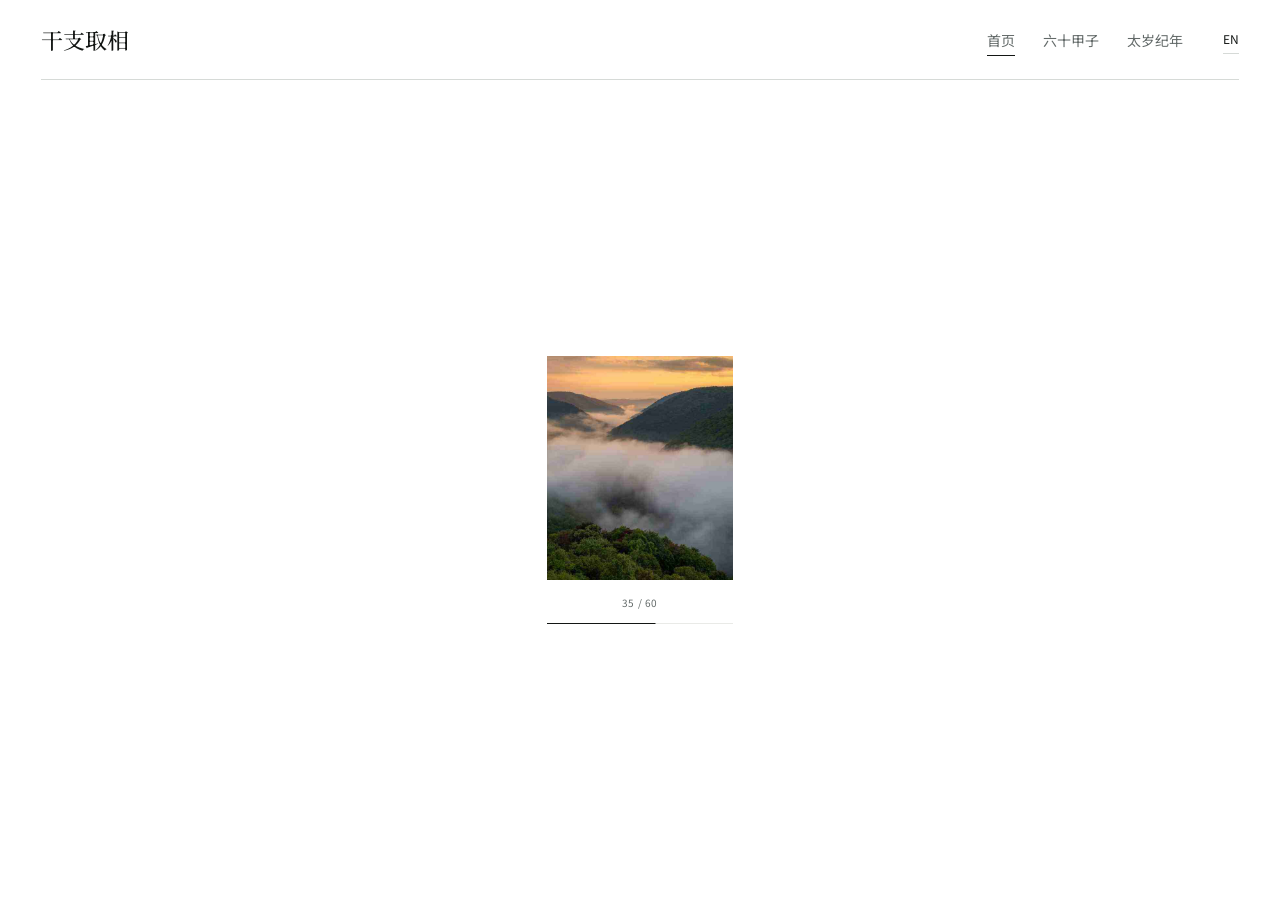
<file: sites/ganzhi/index.html>
<!doctype html>
<html lang="zh-CN"><head><meta charset="UTF-8"><meta name="viewport" content="width=device-width,initial-scale=1"><meta name="theme-color" content="#ffffff"><meta name="description" content="时间以自然取相。六十甲子的古名、文献释读与自然取相。"><title>干支取相 · 六十种时间的形态</title><link rel="icon" type="image/svg+xml" href="./favicon.svg">  <script type="module" crossorigin src="./assets/index-uWVbhB0a.js"></script>
  <link rel="stylesheet" crossorigin href="./assets/index-DtRB5yCs.css">
</head><body><div id="app"></div></body></html>
</file>
<file: sites/ganzhi/assets/index-DtRB5yCs.css>
body.cylinder-active{overflow:hidden;overscroll-behavior:none}.cylinder-home{position:relative;height:calc(100svh - 80px);min-height:340px;overflow:hidden;isolation:isolate;background:#fff;touch-action:none}.cylinder-canvas{position:absolute;inset:0;width:100%;height:100%;display:block;z-index:2;touch-action:none;outline:none}.cylinder-title{position:absolute;inset:0;display:grid;place-content:center;pointer-events:none;z-index:1;font-family:var(--serif);font-size:clamp(24px,2.3vw,38px);line-height:1.6;font-weight:400;white-space:nowrap;transition:opacity .45s}.cylinder-home.is-focusing .cylinder-title{opacity:0}.scene-controls{position:absolute;left:3.2%;bottom:32px;display:flex;gap:24px;z-index:5;transition:opacity .3s}.scene-controls button{border:0;border-bottom:1px solid transparent;background:#ffffffd9;padding:8px 0;color:var(--quiet);font-size:13px;line-height:1.6;white-space:nowrap}.scene-controls button span{font-size:10px;margin-left:6px;letter-spacing:.035em}.scene-controls button[aria-pressed=true]{border-color:var(--ink);color:var(--ink)}.scene-controls button:hover{color:var(--ink)}.scene-controls button:disabled{cursor:default}.scene-footer{position:absolute;bottom:36px;right:3.2%;z-index:5;display:flex;align-items:center;gap:48px;font-size:12px;color:var(--quiet);line-height:1.6;transition:opacity .3s}.scene-footer a{color:var(--ink);background:#ffffffd9;padding:4px 0}.scene-footer a:hover{text-decoration:underline;text-underline-offset:5px}.scene-scroll-hint{font-size:10px;letter-spacing:.04em;background:#ffffffd9}.is-focusing .scene-controls,.is-focusing .scene-footer,.is-focusing .scene-credit{opacity:0;pointer-events:none}.scene-loader{position:absolute;inset:0;z-index:10;background:#fff;display:grid;place-items:center;pointer-events:all;transition:opacity .44s .64s}.loader-card{width:186px;position:relative;opacity:1;transition:opacity .15s;z-index:1}.loader-card>img{height:224px;object-fit:cover}.loader-counter{display:block;margin-top:15px;color:var(--quiet);text-align:center;font-size:10px;letter-spacing:.06em;line-height:1.6}.loader-line{height:1px;background:#e9eae7;margin-top:12px;overflow:hidden}.loader-line span{display:block;width:100%;height:100%;background:var(--ink);transform-origin:left;transition:transform .12s linear}.loader-patch{position:absolute;left:50%;top:50%;width:186px;height:224px;background:#fff;transform:translate(-50%,-50%) scale(0);z-index:2;transition:transform .64s cubic-bezier(.85,0,.15,1)}.scene-loader.is-opening{opacity:0;pointer-events:none}.is-opening .loader-card{opacity:0}.is-opening .loader-patch{transform:translate(-50%,-50%) scale(16)}.scene-access{position:absolute;z-index:6;left:0;top:0}.scene-access a{position:absolute;width:1px;height:1px;overflow:hidden;clip-path:inset(50%);white-space:nowrap}.scene-access a:focus-visible{position:fixed;left:50%;bottom:80px;top:auto;transform:translate(-50%);width:auto;height:auto;clip-path:none;padding:12px 18px;background:#fff;border:1px solid var(--rule);font-size:14px;outline-offset:4px}.scene-fallback{padding-top:45px;padding-bottom:80px;container-type:inline-size}.scene-fallback h1{font-size:32px;line-height:1.6}.fallback-message{font-size:13px;color:var(--quiet);margin:20px 0 35px}.fallback-gallery{display:grid;grid-template-columns:repeat(5,minmax(0,1fr));gap:25px;container-type:inline-size}.fallback-gallery .photo-card{padding:9px 9px 5px}.fallback-gallery .photo-card-name{font-size:18px}.fallback-gallery .photo-card-ancient{font-size:10px}@media(max-width:1000px){.scene-footer{gap:20px}.scene-controls{gap:18px}.scene-controls button span{display:none}.fallback-gallery{grid-template-columns:repeat(4,minmax(0,1fr))}}@media(max-width:760px){.cylinder-home{height:calc(100svh - 64px)}.cylinder-title{font-size:22px;max-width:280px;margin:auto;text-align:center;white-space:normal;line-height:1.8}.scene-controls{left:20px;bottom:22px;gap:20px}.scene-controls button{font-size:12px;padding:7px 0}.scene-footer{bottom:26px;right:20px;font-size:11px}.scene-scroll-hint,.scene-hover-label{display:none}.loader-card,.loader-patch{width:148px}.loader-card>img,.loader-patch{height:177px}.scene-fallback h1{font-size:24px}.fallback-gallery{grid-template-columns:repeat(2,minmax(0,1fr));gap:28px 18px}}@media(prefers-reduced-motion:reduce){.scene-loader,.loader-patch,.loader-card,.scene-hover-label{transition:none}.scene-loader.is-opening{display:none}}.scene-credit{position:absolute;z-index:5;bottom:40px;left:50%;transform:translate(-50%);font-size:10px;line-height:1.6;color:var(--quiet);background:#ffffffd9;transition:opacity .3s}.scene-credit:hover{text-decoration:underline;text-underline-offset:4px}@media(max-width:760px){.scene-credit{bottom:12px;font-size:9px}.scene-controls{bottom:36px}.scene-footer{bottom:40px}}.cylinder-title{inset:50% auto auto 50%;transform:translate(-50%,-50%);display:block;width:max-content;max-width:calc(100% - 40px);margin:0;text-align:center;z-index:3;white-space:normal;text-wrap:balance;pointer-events:none}html[lang=en] .cylinder-title{font-size:clamp(22px,2.3vw,38px)}@media(max-width:760px){.cylinder-title{width:100%;max-width:calc(100% - 48px);font-size:24px}html[lang=en] .cylinder-title{max-width:280px;font-size:24px}}.cylinder-title{text-shadow:0 0 4px #fff,0 0 12px #fff,0 0 24px #ffffffb3}:root{font-family:Noto Sans SC,PingFang SC,sans-serif;color:#131614;background:#fff;font-synthesis:none;--serif:"Noto Serif SC","Songti SC",serif;--quiet:#626968;--rule:#d6dad7;--ink:#131614;--moss:#5e6652;--gutter:clamp(28px,4.45vw,72px)}*{box-sizing:border-box}html{scroll-behavior:smooth}body{margin:0}a{color:inherit;text-decoration:none}button{font:inherit;color:inherit}button,a{-webkit-tap-highlight-color:transparent}button{cursor:pointer}a:focus-visible,button:focus-visible{outline:2px solid var(--moss);outline-offset:6px}img{display:block;width:100%;height:100%;object-fit:cover}h1,h2,h3,p,figure{margin:0}h1,h2,h3{font-family:var(--serif);font-weight:400}::selection{background:#e4e7df}.eyebrow{font-size:12px;line-height:1.6;color:var(--quiet);font-weight:400}.header{height:80px;margin:0 3.2%;border-bottom:1px solid var(--rule);display:flex;justify-content:space-between;align-items:center;position:relative;z-index:50;background:#fff}.brand{font-family:var(--serif);font-size:22px;font-weight:500;white-space:nowrap}.desktop-nav{display:flex;gap:28px;font-size:14px;color:var(--quiet);padding-right:26px}.desktop-nav a{position:relative;padding:6px 0}.desktop-nav a:after{content:"";position:absolute;bottom:0;left:0;width:100%;height:1px;background:var(--ink);transform:scaleX(0);transform-origin:right;transition:transform .3s}.desktop-nav a:hover:after,.desktop-nav a.router-link-exact-active:after{transform:scaleX(1);transform-origin:left}.menu-button{display:none;background:none;border:0;padding:12px 0}.skip-link{position:fixed;z-index:100;top:10px;left:10px;transform:translateY(-160%);padding:12px;background:#fff}.skip-link:focus{transform:none}.page-shell{padding:0 var(--gutter)}.page-enter-active{transition:opacity .45s,transform .6s cubic-bezier(.2,.7,.2,1)}.page-leave-active{transition:opacity .2s}.page-enter-from{opacity:0;transform:translateY(18px)}.page-leave-to{opacity:0}.mobile-nav,.mobile-home,.mobile-only{display:none}.orbit-section{height:190vh;min-height:1300px}.orbit-stage{position:sticky;top:0;height:calc(100svh + -0px);min-height:740px;overflow:hidden;container-type:inline-size}.orbit-stage h1{position:absolute;left:31.11%;top:43.44%;font-size:2.3cqw;line-height:1.6;width:55%;z-index:2;pointer-events:none;white-space:nowrap}.orbit-card{position:absolute;transform:rotate(var(--rotation));transform-origin:top left;transition:filter .4s;will-change:transform;z-index:3}.photo-card{display:flex;flex-direction:column;background:#fff;border:.7px solid #d9dbd9;padding:.625cqw .625cqw .347cqw;transition:transform .5s cubic-bezier(.2,.7,.2,1),box-shadow .4s;transform-origin:center}.photo-card:hover,.photo-card:focus-visible{transform:scale(1.1) rotate(0);box-shadow:0 12px 30px #1316140d}.orbit-card:has(a:hover),.orbit-card:has(a:focus-visible){z-index:10}.photo-card-image{aspect-ratio:1/.99;overflow:hidden}.orbit-card .photo-card-image{height:auto;aspect-ratio:1/.997}.orbit-card:nth-of-type(1) .photo-card-image,.orbit-card:nth-of-type(4) .photo-card-image,.orbit-card:nth-of-type(7) .photo-card-image,.orbit-card:nth-of-type(10) .photo-card-image{aspect-ratio:1/1.024}.photo-card-name{font-family:var(--serif);font-size:1.25cqw;line-height:1.6;font-weight:500}.photo-card-ancient{font-size:.695cqw;line-height:1.35;color:#616966}.orbit-hint{position:absolute;right:8%;bottom:7%;font-size:12px;color:var(--quiet);letter-spacing:.02em;z-index:1}.orbit-hint span{display:inline-block;padding-left:8px;animation:hint 2.8s ease-in-out infinite}@keyframes hint{50%{transform:translateY(6px)}}.home-explore{margin:0 var(--gutter);border-top:1px solid var(--rule);padding:35px 0 65px;display:flex;align-items:center;justify-content:space-between}.home-explore>a{font-family:var(--serif);font-size:30px;display:flex;gap:40px}.home-explore>a span{transition:transform .3s}.home-explore>a:hover span{transform:translate(4px,-4px)}.index-page{padding:0 3.2%}.index-heading{padding:74px 0 85px}.index-heading h1{font-size:58px;line-height:1.6}.index-list{border-top:1px solid var(--rule)}.index-row{min-height:88px;display:grid;grid-template-columns:100px 180px 1fr 40px;gap:10px;align-items:center;border-bottom:1px solid var(--rule);transition:background .25s,padding .3s}.index-row:hover,.index-row:focus-visible{background:#f8f9f6;padding-left:12px}.index-number{font-size:14px;color:var(--quiet)}.index-name{font-family:var(--serif);font-size:30px;line-height:1.6}.index-ancient{font-family:var(--serif);font-size:22px}.index-arrow{font-size:22px;opacity:0;transition:opacity .25s}.index-row:hover .index-arrow,.index-row:focus-visible .index-arrow{opacity:1}.index-footer{padding:50px 0 70px}.index-preview{position:fixed;right:9%;width:320px;padding:10px;background:#fff;border:1px solid var(--rule);pointer-events:none;z-index:30;box-shadow:0 16px 36px #13161408}.index-preview>img{height:286px}.index-preview>div{display:flex;justify-content:space-between;align-items:baseline;padding-top:10px;gap:8px;font-family:var(--serif)}.index-preview>div span:first-child{font-size:25px}.index-preview>div span:last-child{font-size:14px}.index-preview small{display:block;font-size:10px;color:var(--quiet);margin-top:6px}.preview-enter-active,.preview-leave-active{transition:opacity .2s,transform .3s}.preview-enter-from,.preview-leave-to{opacity:0;transform:translateY(10px) rotate(2deg)}.detail-heading{padding:48px 0 32px;border-bottom:1px solid var(--rule)}.breadcrumb{display:inline-block;margin-bottom:22px;font-size:12px}.detail-heading h1{font-size:112px;line-height:1.35;letter-spacing:-.04em}.ancient-title{font-family:var(--serif);font-size:32px;line-height:1.6}.interpretations{display:grid;grid-template-columns:1fr 1fr;gap:7%;padding:68px 0;border-bottom:1px solid var(--rule)}.interpretation h2{font-size:28px;margin-bottom:20px}.quote{font-family:var(--serif);font-size:20px;line-height:1.8;margin-bottom:14px}.reading{font-size:15px;line-height:1.95}.sources{display:flex;flex-direction:column;align-items:start;gap:5px;margin-top:18px;font-size:11px;color:var(--quiet)}.sources a:hover{text-decoration:underline;text-underline-offset:4px}.sources a span{opacity:0}.sources a:hover span,.sources a:focus-visible span{opacity:1}.form-study{display:grid;grid-template-columns:minmax(0,1fr) minmax(280px,37%);gap:9%;padding:70px 0 95px;align-items:start}.proposition{position:sticky;top:60px}.proposition h2{font-size:38px;line-height:1.65;margin-bottom:20px}.proposition p{font-size:15px;line-height:1.95;max-width:590px}.nature-gallery{max-width:350px;padding-top:4px}.nature-gallery figure{margin-bottom:64px}.nature-gallery figure:last-child{margin-bottom:0}.nature-image{overflow:hidden;aspect-ratio:294/343}.nature-image img{transition:transform 1.1s cubic-bezier(.2,.7,.2,1)}.nature-image:hover img{transform:scale(1.035)}.nature-gallery h3{font-size:24px;line-height:1.6;margin-top:12px}.nature-gallery figcaption>p{font-size:13px;line-height:1.8;color:var(--quiet);margin-top:4px}.photo-source{display:block;font-size:10px;line-height:1.7;color:var(--quiet);margin-top:10px;overflow-wrap:anywhere}.photo-source[href]:hover{text-decoration:underline;text-underline-offset:3px}.text-candidate{padding-top:20px;border-top:1px solid var(--rule)}.detail-pagination{display:flex;justify-content:space-between;align-items:center;padding:35px 0 80px;font-size:15px;border-top:1px solid var(--rule)}.detail-pagination a{padding:12px 0}.detail-pagination span{display:inline-block;margin:0 8px;transition:transform .3s}.detail-pagination a:hover span{transform:translate(4px)}.detail-pagination .back-index{font-size:12px;color:var(--quiet)}.empty-page{padding-top:80px}.empty-page h1{margin-bottom:30px;font-size:36px}.about-page{padding-bottom:250px}.about-page>h1{font-size:100px;line-height:1.6;padding:105px 0 130px}.about-page section{border-top:1px solid var(--rule);padding:42px 0 110px}.about-page section:last-child{border-bottom:1px solid var(--rule)}.about-page h2{font-size:42px;line-height:1.6;margin:22px 0 38px}.about-page section>p:not(.eyebrow){font-size:18px;line-height:1.9;margin-top:24px;max-width:1260px}@media(min-width:1700px){.orbit-stage{max-height:1160px}.detail-page,.about-page{max-width:1600px;margin:auto}}@media(max-width:1000px)and (min-width:761px){.index-heading h1{font-size:48px}.index-row{grid-template-columns:70px 130px 1fr 30px}.index-preview{right:5%;width:260px}.index-preview>img{height:230px}.form-study{gap:6%;grid-template-columns:minmax(0,1fr) minmax(260px,38%)}.proposition h2{font-size:30px}.about-page>h1{font-size:80px}.about-page h2{font-size:34px}.about-page section>p:not(.eyebrow){font-size:16px}}@media(max-width:760px){:root{--gutter:20px}.header{height:64px;margin:0 20px}.brand{font-size:21px}.desktop-nav{display:none}.menu-button{display:block;font-size:13px;letter-spacing:.04em}.mobile-nav{display:flex;position:fixed;inset:64px 0 0;z-index:40;background:#fff;flex-direction:column;padding:60px 24px;gap:36px}.mobile-nav>a{font-family:var(--serif);font-size:32px;display:flex;justify-content:space-between;align-items:baseline}.mobile-nav span{font-family:Noto Sans SC,sans-serif;font-size:12px;color:var(--quiet)}body.menu-open{overflow:hidden}.menu-enter-active,.menu-leave-active{transition:opacity .3s,transform .4s}.menu-enter-from,.menu-leave-to{opacity:0;transform:translateY(-15px)}.mobile-only{display:block}.orbit-section{display:none}.mobile-home{display:block;padding:27px 20px 0;container-type:inline-size}.mobile-home h1{font-size:24px;line-height:1.8;white-space:nowrap;letter-spacing:-.025em}.mobile-home>.eyebrow{font-size:10px;margin-top:12px}.mobile-gallery{display:grid;grid-template-columns:1fr 1fr;gap:42px 20px;margin-top:43px;padding-bottom:98px}.mobile-gallery .photo-card{border:0;padding:0;transform:none;box-shadow:none}.mobile-gallery .photo-card:nth-child(2n){transform:translateY(-29px)}.mobile-gallery .photo-card:nth-child(3){transform:translate(24px)}.mobile-gallery .photo-card:nth-child(4){transform:translateY(-28px)}.mobile-gallery .photo-card-image{height:auto;aspect-ratio:164/216}.mobile-gallery .photo-card-name{font-size:20px;line-height:1.6}.mobile-gallery .photo-card-ancient{font-size:10px;line-height:1.4}.home-explore{margin:0 20px;padding:20px 0 48px;display:block}.home-explore>a{font-size:27px;gap:20px;line-height:1.6}.home-explore>.eyebrow{display:block;margin-top:65px;font-size:10px}.index-page{padding:0 20px}.index-heading{padding:39px 0 22px}.index-heading h1{font-size:32px;line-height:1.6}.index-heading .eyebrow{font-size:10px;margin-top:10px}.index-row{min-height:76px;grid-template-columns:30px 72px 1fr 22px;gap:10px}.index-number{font-size:11px}.index-name{font-size:25px}.index-ancient{font-family:Noto Sans SC,PingFang SC,sans-serif;font-size:11px;color:var(--quiet);overflow-wrap:anywhere}.index-arrow{font-size:20px;opacity:1}.index-row:hover,.index-row:focus-visible{padding-left:0}.index-preview{display:none}.index-footer{font-size:10px;padding:25px 0 45px}.detail-heading{padding:28px 0 24px}.breadcrumb{font-size:10px;margin-bottom:18px}.detail-heading h1{font-size:80px;line-height:1.45}.ancient-title{font-size:26px}.interpretations{display:block;padding:29px 0 35px}.interpretation+.interpretation{margin-top:30px}.interpretation h2{font-size:22px;margin-bottom:12px}.quote{font-size:17px;margin-bottom:10px}.reading{font-size:13px;line-height:1.9}.sources{font-size:10px;margin-top:13px;gap:4px}.form-study{display:block;padding:33px 0 30px}.proposition{position:static}.proposition h2{font-size:28px;line-height:1.65;margin-bottom:16px}.proposition p{font-size:13px;line-height:1.9}.nature-gallery{max-width:none;padding:0;margin-top:35px}.nature-gallery figure{margin-bottom:32px}.nature-image{aspect-ratio:350/300}.nature-gallery h3{font-size:24px;margin-top:10px}.nature-gallery figcaption>p{font-size:12px}.photo-source{font-size:10px;margin-top:8px}.detail-pagination{padding:18px 0 35px;font-size:13px}.detail-pagination span{margin:0 3px}.about-page{padding-bottom:100px}.about-page>h1{font-size:52px;line-height:1.6;padding:46px 0 74px}.about-page section{padding:28px 0 55px}.about-page .eyebrow{font-size:10px}.about-page h2{font-size:28px;line-height:1.6;margin:16px 0 24px}.about-page section>p:not(.eyebrow){font-size:14px;line-height:1.9;margin-top:20px}.image-fallback{display:grid;place-content:center;height:100%;font-family:var(--serif);background:#f5f6f3}}@media(max-width:370px){.mobile-home h1{font-size:22px}.index-row{grid-template-columns:24px 65px 1fr 18px;gap:8px}.index-ancient{font-size:10px}.mobile-gallery{column-gap:14px}.mobile-gallery .photo-card:nth-child(3){transform:translate(15px)}}@media(prefers-reduced-motion:reduce){html{scroll-behavior:auto}*,*:before,*:after{animation:none!important;transition:none!important}.orbit-section{height:calc(100svh - 80px);min-height:740px}.orbit-card{will-change:auto}}.ancient-source{display:inline-block;color:var(--quiet);font-size:11px;line-height:1.6;margin-top:8px}.ancient-source:hover{text-decoration:underline;text-underline-offset:4px}.orbit-stage{height:calc(100svh - 80px)}.header-actions{display:flex;align-items:center;gap:24px}.desktop-nav{margin-left:auto;padding-right:40px}.language-button{background:none;border:0;border-bottom:1px solid var(--rule);padding:5px 0;font-size:12px;line-height:1.5}.language-button:hover{border-color:var(--ink)}.quote-translation{font-family:var(--serif);font-size:17px;line-height:1.75;margin:-4px 0 18px;color:var(--quiet)}.romanized-name{font-size:16px;color:var(--quiet);margin:4px 0 12px}html[lang=en] .index-heading h1{line-height:1.3}html[lang=en] .index-name{font-size:21px}html[lang=en] .index-row{grid-template-columns:100px 260px 1fr 40px}html[lang=en] .about-page>h1{font-size:clamp(42px,7vw,100px)}html[lang=en] .proposition h2{line-height:1.4}html[lang=en] .interpretation h2{overflow-wrap:anywhere}html[lang=en] .reading,html[lang=en] .proposition p{line-height:1.85}@media(max-width:760px){.header-actions{gap:22px}html[lang=en] .index-name{font-size:16px}html[lang=en] .index-row{grid-template-columns:24px minmax(0,1fr) minmax(0,1fr) 18px;gap:8px}html[lang=en] .index-heading h1{font-size:32px}html[lang=en] .index-ancient{font-size:10px}html[lang=en] .detail-pagination{font-size:11px;gap:10px}html[lang=en] .about-page>h1{font-size:42px}.quote-translation{font-size:15px}}@font-face{font-family:"Noto Serif SC";font-style:normal;font-display:swap;font-weight:400;src:url([data-uri]) format("woff2"),url([data-uri]) format("woff");unicode-range:U+1f1e9-1f1f5,U+1f1f7-1f1ff,U+1f21a,U+1f232,U+1f234-1f237,U+1f250-1f251,U+1f300,U+1f302-1f308,U+1f30a-1f311,U+1f315,U+1f319-1f320,U+1f324,U+1f327,U+1f32a,U+1f32c-1f32d,U+1f330-1f357,U+1f359-1f37e}@font-face{font-family:"Noto Serif SC";font-style:normal;font-display:swap;font-weight:400;src:url(./noto-serif-sc-5-400-normal-B0zLr2XL.woff2) format("woff2"),url(./noto-serif-sc-5-400-normal-DsAhfvEY.woff) format("woff");unicode-range:U+fee3,U+fef3,U+ff03-ff04,U+ff07,U+ff0a,U+ff17-ff19,U+ff1c-ff1d,U+ff20-ff3a,U+ff3c,U+ff3e-ff5b,U+ff5d,U+ff61-ff65,U+ff67-ff6a,U+ff6c,U+ff6f-ff78,U+ff7a-ff7d,U+ff80-ff84,U+ff86,U+ff89-ff8e,U+ff92,U+ff97-ff9b,U+ff9d-ff9f,U+ffe0-ffe4,U+ffe6,U+ffe9,U+ffeb,U+ffed,U+fffc,U+1f004,U+1f170-1f171,U+1f192-1f195,U+1f198-1f19a,U+1f1e6-1f1e8}@font-face{font-family:"Noto Serif SC";font-style:normal;font-display:swap;font-weight:400;src:url(./noto-serif-sc-6-400-normal-DeDrdmIV.woff2) format("woff2"),url(./noto-serif-sc-6-400-normal-CISTeE1_.woff) format("woff");unicode-range:U+f0a7,U+f0b2,U+f0b7,U+f0c9,U+f0d8,U+f0da,U+f0dc-f0dd,U+f0e0,U+f0e6,U+f0eb,U+f0fc,U+f101,U+f104-f105,U+f107,U+f10b,U+f11b,U+f14b,U+f18a,U+f193,U+f1d6-f1d7,U+f244,U+f27a,U+f296,U+f2ae,U+f471,U+f4b3,U+f610-f611,U+f880-f881,U+f8ec,U+f8f5,U+f8ff,U+f901,U+f90a,U+f92c-f92d,U+f934,U+f937,U+f941,U+f965,U+f967,U+f969,U+f96b,U+f96f,U+f974,U+f978-f979,U+f97e,U+f981,U+f98a,U+f98e,U+f997,U+f99c,U+f9b2,U+f9b5,U+f9ba,U+f9be,U+f9ca,U+f9d0-f9d1,U+f9dd,U+f9e0-f9e1,U+f9e4,U+f9f7,U+fa00-fa01,U+fa08,U+fa0a,U+fa11,U+fb01-fb02,U+fdfc,U+fe0e,U+fe30-fe31,U+fe33-fe44,U+fe49-fe52,U+fe54-fe57,U+fe59-fe66,U+fe68-fe6b,U+fe8e,U+fe92-fe93,U+feae,U+feb8,U+fecb-fecc,U+fee0}@font-face{font-family:"Noto Serif SC";font-style:normal;font-display:swap;font-weight:400;src:url(./noto-serif-sc-21-400-normal-JNqf8ldM.woff2) format("woff2"),url(./noto-serif-sc-21-400-normal-C7mGDn1x.woff) format("woff");unicode-range:U+9f83,U+9f85-9f8d,U+9f90-9f91,U+9f94-9f96,U+9f98,U+9f9b-9f9c,U+9f9e,U+9fa0,U+9fa2,U+9ff0-9fff,U+a001,U+a007,U+a025,U+a046-a047,U+a057,U+a072,U+a078-a079,U+a083,U+a085,U+a100,U+a118,U+a132,U+a134,U+a1f4,U+a242,U+a4a6,U+a4aa,U+a4b0-a4b1,U+a4b3,U+a9c1-a9c2,U+ac00-ac01,U+ac04,U+ac08,U+ac10-ac11,U+ac13-ac16,U+ac19,U+ac1c-ac1d,U+ac24,U+ac70-ac71,U+ac74,U+ac77-ac78,U+ac80-ac81,U+ac83,U+ac8c,U+ac90,U+ac9f-aca0,U+aca8-aca9,U+acac,U+acb0,U+acbd,U+acc1,U+acc4,U+ace0-ace1,U+ace4,U+ace8,U+acf3,U+acf5,U+acfc-acfd,U+ad00,U+ad0c,U+ad11,U+ad1c,U+ad34,U+ad50,U+ad64,U+ad6c,U+ad70,U+ad74,U+ad7f,U+ad81,U+ad8c,U+adc0,U+adc8,U+addc,U+ade0,U+adf8-adf9,U+adfc,U+ae00,U+ae08-ae09,U+ae0b,U+ae30,U+ae34,U+ae38,U+ae40,U+ae4a,U+ae4c,U+ae54,U+ae68,U+aebc,U+aed8,U+af2c-af2d}@font-face{font-family:"Noto Serif SC";font-style:normal;font-display:swap;font-weight:400;src:url(./noto-serif-sc-22-400-normal-BA2TjkoN.woff2) format("woff2"),url(./noto-serif-sc-22-400-normal-CmEjSfFB.woff) format("woff");unicode-range:U+9e30-9e33,U+9e35-9e3b,U+9e3e,U+9e40-9e44,U+9e46-9e4e,U+9e51,U+9e53,U+9e55-9e58,U+9e5a-9e5c,U+9e5e-9e63,U+9e66-9e6e,U+9e71,U+9e73,U+9e75,U+9e78-9e79,U+9e7c-9e7e,U+9e82,U+9e86-9e88,U+9e8b-9e8c,U+9e90-9e91,U+9e93,U+9e95,U+9e97,U+9e9d,U+9ea4-9ea5,U+9ea9-9eaa,U+9eb4-9eb5,U+9eb8-9eba,U+9ebc-9ebf,U+9ec3,U+9ec9,U+9ecd,U+9ed0,U+9ed2-9ed3,U+9ed5-9ed6,U+9ed9,U+9edc-9edd,U+9edf-9ee0,U+9ee2,U+9ee5,U+9ee7-9eea,U+9eef,U+9ef1,U+9ef3-9ef4,U+9ef6,U+9ef9,U+9efb-9efc,U+9efe,U+9f0b,U+9f0d,U+9f10,U+9f14,U+9f17,U+9f19,U+9f22,U+9f29,U+9f2c,U+9f2f,U+9f31,U+9f37,U+9f39,U+9f3d-9f3e,U+9f41,U+9f4a-9f4b,U+9f51-9f52,U+9f61-9f63,U+9f66-9f67,U+9f80-9f81}@font-face{font-family:"Noto Serif SC";font-style:normal;font-display:swap;font-weight:400;src:url(./noto-serif-sc-23-400-normal-CAhTnGkw.woff2) format("woff2"),url(./noto-serif-sc-23-400-normal-Dp0nGeFG.woff) format("woff");unicode-range:U+9c82-9c83,U+9c85-9c8c,U+9c8e-9c92,U+9c94-9c9b,U+9c9e-9ca3,U+9ca5-9ca7,U+9ca9,U+9cab,U+9cad-9cae,U+9cb1-9cb7,U+9cb9-9cbd,U+9cbf-9cc0,U+9cc3,U+9cc5-9cc7,U+9cc9-9cd1,U+9cd3-9cda,U+9cdc-9cdd,U+9cdf,U+9ce1-9ce3,U+9ce5,U+9ce9,U+9cee-9cef,U+9cf3-9cf4,U+9cf6,U+9cfc-9cfd,U+9d02,U+9d08-9d09,U+9d12,U+9d1b,U+9d1e,U+9d26,U+9d28,U+9d37,U+9d3b,U+9d3f,U+9d51,U+9d59,U+9d5c-9d5d,U+9d5f-9d61,U+9d6c,U+9d70,U+9d72,U+9d7a,U+9d7e,U+9d84,U+9d89,U+9d8f,U+9d92,U+9daf,U+9db4,U+9db8,U+9dbc,U+9dc4,U+9dc7,U+9dc9,U+9dd7,U+9ddf,U+9df2,U+9df9-9dfa,U+9e0a,U+9e11,U+9e1a,U+9e1e,U+9e20,U+9e22,U+9e28-9e2c,U+9e2e-9e2f}@font-face{font-family:"Noto Serif SC";font-style:normal;font-display:swap;font-weight:400;src:url(./noto-serif-sc-24-400-normal-DWWywIBv.woff2) format("woff2"),url(./noto-serif-sc-24-400-normal-5FVPkn6z.woff) format("woff");unicode-range:U+9a80,U+9a83,U+9a85,U+9a88-9a8a,U+9a8d-9a8e,U+9a90,U+9a92-9a93,U+9a95-9a96,U+9a98-9a99,U+9a9b-9aa2,U+9aa5,U+9aa7,U+9aaf-9ab1,U+9ab5-9ab6,U+9ab9-9aba,U+9ac0-9ac4,U+9ac8,U+9acb-9acc,U+9ace-9acf,U+9ad1-9ad2,U+9ad9,U+9adf,U+9ae1,U+9ae3,U+9aea-9aeb,U+9aed-9aef,U+9af4,U+9af9,U+9afb,U+9b03-9b04,U+9b06,U+9b08,U+9b0d,U+9b0f-9b10,U+9b13,U+9b18,U+9b1a,U+9b1f,U+9b22-9b23,U+9b25,U+9b27-9b28,U+9b2a,U+9b2f,U+9b31-9b32,U+9b3b,U+9b43,U+9b46-9b49,U+9b4d-9b4e,U+9b51,U+9b56,U+9b58,U+9b5a,U+9b5c,U+9b5f,U+9b61-9b62,U+9b6f,U+9b77,U+9b80,U+9b88,U+9b8b,U+9b8e,U+9b91,U+9b9f-9ba0,U+9ba8,U+9baa-9bab,U+9bad-9bae,U+9bb0-9bb1,U+9bb8,U+9bc9-9bca,U+9bd3,U+9bd6,U+9bdb,U+9be8,U+9bf0-9bf1,U+9c02,U+9c10,U+9c15,U+9c24,U+9c2d,U+9c32,U+9c39,U+9c3b,U+9c40,U+9c47-9c49,U+9c53,U+9c57,U+9c64,U+9c72,U+9c77-9c78,U+9c7b,U+9c7f-9c80}@font-face{font-family:"Noto Serif SC";font-style:normal;font-display:swap;font-weight:400;src:url(./noto-serif-sc-25-400-normal-aJ-D48u6.woff2) format("woff2"),url(./noto-serif-sc-25-400-normal-BqETRGLD.woff) format("woff");unicode-range:U+98dd,U+98e1-98e2,U+98e7-98ea,U+98ec,U+98ee-98ef,U+98f2,U+98f4,U+98fc-98fe,U+9903,U+9905,U+9908,U+990a,U+990c-990d,U+9913-9914,U+9918,U+991a-991b,U+991e,U+9921,U+9928,U+992c,U+992e,U+9935,U+9938-9939,U+993d-993e,U+9945,U+994b-994c,U+9951-9952,U+9954-9955,U+9957,U+995e,U+9963,U+9966-9969,U+996b-996c,U+996f,U+9974-9975,U+9977-9979,U+997d-997e,U+9980-9981,U+9983-9984,U+9987,U+998a-998b,U+998d-9991,U+9993-9995,U+9997-9998,U+99a5,U+99ab,U+99ad-99ae,U+99b1,U+99b3-99b4,U+99bc,U+99bf,U+99c1,U+99c3-99c6,U+99cc,U+99d0,U+99d2,U+99d5,U+99db,U+99dd,U+99e1,U+99ed,U+99f1,U+99ff,U+9a01,U+9a03-9a04,U+9a0e-9a0f,U+9a11-9a13,U+9a19,U+9a1b,U+9a28,U+9a2b,U+9a30,U+9a32,U+9a37,U+9a40,U+9a45,U+9a4a,U+9a4d-9a4e,U+9a52,U+9a55,U+9a57,U+9a5a-9a5b,U+9a5f,U+9a62,U+9a65,U+9a69,U+9a6b,U+9a6e,U+9a75,U+9a77-9a7a,U+9a7d}@font-face{font-family:"Noto Serif SC";font-style:normal;font-display:swap;font-weight:400;src:url(./noto-serif-sc-26-400-normal-BSzuGlng.woff2) format("woff2"),url(./noto-serif-sc-26-400-normal-BmHpHid6.woff) format("woff");unicode-range:U+975b-975c,U+9763,U+9765-9766,U+976c-976d,U+9773,U+9776,U+977a,U+977c,U+9784-9785,U+978e-978f,U+9791-9792,U+9794-9795,U+9798,U+979a,U+979e,U+97a3,U+97a5-97a6,U+97a8,U+97ab-97ac,U+97ae-97af,U+97b2,U+97b4,U+97c6,U+97cb-97cc,U+97d3,U+97d8,U+97dc,U+97e1,U+97ea-97eb,U+97ee,U+97fb,U+97fe-97ff,U+9801-9803,U+9805-9806,U+9808,U+980c,U+9810-9814,U+9817-9818,U+981e,U+9820-9821,U+9824,U+9828,U+982b-982d,U+9830,U+9834,U+9838-9839,U+983c,U+9846,U+984d-984f,U+9851-9852,U+9854-9855,U+9857-9858,U+985a-985b,U+9862-9863,U+9865,U+9867,U+986b,U+986f-9871,U+9877-9878,U+987c,U+9880,U+9883,U+9885,U+9889,U+988b-988f,U+9893-9895,U+9899-989b,U+989e-989f,U+98a1-98a2,U+98a5-98a7,U+98a9,U+98af,U+98b1,U+98b6,U+98ba,U+98be,U+98c3-98c4,U+98c6-98c8,U+98cf-98d6,U+98da-98db}@font-face{font-family:"Noto Serif SC";font-style:normal;font-display:swap;font-weight:400;src:url(./noto-serif-sc-27-400-normal-Y6AvStvM.woff2) format("woff2"),url(./noto-serif-sc-27-400-normal-6ChHYUYB.woff) format("woff");unicode-range:U+95c4-95ca,U+95cc-95cd,U+95d4-95d6,U+95d8,U+95e1-95e2,U+95e9,U+95f0-95f1,U+95f3,U+95f6,U+95fc,U+95fe-95ff,U+9602-9604,U+9606-960d,U+960f,U+9611-9613,U+9615-9617,U+9619-961b,U+961d,U+9621,U+9628,U+962f,U+963c-963e,U+9641-9642,U+9649,U+9654,U+965b-965f,U+9661,U+9663,U+9665,U+9667-9668,U+966c,U+9670,U+9672-9674,U+9678,U+967a,U+967d,U+9682,U+9685,U+9688,U+968a,U+968d-968e,U+9695,U+9697-9698,U+969e,U+96a0,U+96a3-96a4,U+96a8,U+96aa,U+96b0-96b1,U+96b3-96b4,U+96b7-96b9,U+96bb-96bd,U+96c9,U+96cb,U+96ce,U+96d1-96d2,U+96d6,U+96d9,U+96db-96dc,U+96de,U+96e0,U+96e3,U+96e9,U+96eb,U+96f0-96f2,U+96f9,U+96ff,U+9701-9702,U+9705,U+9708,U+970a,U+970e-970f,U+9711,U+9719,U+9727,U+972a,U+972d,U+9730,U+973d,U+9742,U+9744,U+9748-9749,U+9750-9751,U+975a}@font-face{font-family:"Noto Serif SC";font-style:normal;font-display:swap;font-weight:400;src:url(./noto-serif-sc-28-400-normal-CKZqodJm.woff2) format("woff2"),url(./noto-serif-sc-28-400-normal-CMYAtxzL.woff) format("woff");unicode-range:U+94f5,U+94f7,U+94f9,U+94fb-94fd,U+94ff,U+9503-9504,U+9506-9507,U+9509-950a,U+950d-950f,U+9511-9518,U+951a-9520,U+9522,U+9528-952d,U+9530-953a,U+953c-953f,U+9543-9546,U+9548-9550,U+9552-9555,U+9557-955b,U+955d-9568,U+956a-956d,U+9570-9574,U+9583,U+9586,U+9589,U+958e-958f,U+9591-9592,U+9594,U+9598-9599,U+959e-95a0,U+95a2-95a6,U+95a8-95b2,U+95b4,U+95b8-95c3}@font-face{font-family:"Noto Serif SC";font-style:normal;font-display:swap;font-weight:400;src:url(./noto-serif-sc-29-400-normal-lQml1r-l.woff2) format("woff2"),url(./noto-serif-sc-29-400-normal-y9MQBnJu.woff) format("woff");unicode-range:U+941c-942b,U+942d-942e,U+9432-9433,U+9435,U+9438,U+943a,U+943e,U+9444,U+944a,U+9451-9452,U+945a,U+9462-9463,U+9465,U+9470-9487,U+948a-9492,U+9494-9498,U+949a,U+949c-949d,U+94a1,U+94a3-94a4,U+94a8,U+94aa-94ad,U+94af,U+94b2,U+94b4-94ba,U+94bc-94c0,U+94c4,U+94c6-94db,U+94de-94ec,U+94ee-94f1,U+94f3}@font-face{font-family:"Noto Serif SC";font-style:normal;font-display:swap;font-weight:400;src:url(./noto-serif-sc-30-400-normal-O7SnWSLf.woff2) format("woff2"),url(./noto-serif-sc-30-400-normal-D18vuEb9.woff) format("woff");unicode-range:U+92ec-92ed,U+92f0,U+92f3,U+92f8,U+92fc,U+9304,U+9306,U+9310,U+9312,U+9315,U+9318,U+931a,U+931e,U+9320-9322,U+9324,U+9326-9329,U+932b-932c,U+932f,U+9331-9332,U+9335-9336,U+933e,U+9340-9341,U+934a-9360,U+9362-9363,U+9365-936b,U+936e,U+9375,U+937e,U+9382,U+938a,U+938c,U+938f,U+9393-9394,U+9396-9397,U+939a,U+93a2,U+93a7,U+93ac-93cd,U+93d0-93d1,U+93d6-93d8,U+93de-93df,U+93e1-93e2,U+93e4,U+93f8,U+93fb,U+93fd,U+940e-941a}@font-face{font-family:"Noto Serif SC";font-style:normal;font-display:swap;font-weight:400;src:url(./noto-serif-sc-31-400-normal-BnWU33m3.woff2) format("woff2"),url(./noto-serif-sc-31-400-normal-Dgp7wka8.woff) format("woff");unicode-range:U+9163-9164,U+9169,U+9170,U+9172,U+9174,U+9179-917a,U+917d-917e,U+9182-9183,U+9185,U+918c-918d,U+9190-9191,U+919a,U+919c,U+91a1-91a4,U+91a8,U+91aa-91af,U+91b4-91b5,U+91b8,U+91ba,U+91be,U+91c0-91c1,U+91c6,U+91c8,U+91cb,U+91d0,U+91d2,U+91d7-91d8,U+91dd,U+91e3,U+91e6-91e7,U+91ed,U+91f0,U+91f5,U+91f9,U+9200,U+9205,U+9207-920a,U+920d-920e,U+9210,U+9214-9215,U+921c,U+921e,U+9221,U+9223-9227,U+9229-922a,U+922d,U+9234-9235,U+9237,U+9239-923a,U+923c-9240,U+9244-9246,U+9249,U+924e-924f,U+9251,U+9253,U+9257,U+925b,U+925e,U+9262,U+9264-9266,U+9268,U+926c,U+926f,U+9271,U+927b,U+927e,U+9280,U+9283,U+9285-928a,U+928e,U+9291,U+9293,U+9296,U+9298,U+929c-929d,U+92a8,U+92ab-92ae,U+92b3,U+92b6-92b7,U+92b9,U+92c1,U+92c5-92c6,U+92c8,U+92cc,U+92d0,U+92d2,U+92e4,U+92ea}@font-face{font-family:"Noto Serif SC";font-style:normal;font-display:swap;font-weight:400;src:url(./noto-serif-sc-32-400-normal-CO8YV2jx.woff2) format("woff2"),url(./noto-serif-sc-32-400-normal-DJHDmhYT.woff) format("woff");unicode-range:U+9004,U+900b,U+9011,U+9015-9016,U+901e,U+9021,U+9026,U+902d,U+902f,U+9031,U+9035-9036,U+9039-903a,U+9041,U+9044-9046,U+904a,U+904f-9052,U+9054-9055,U+9058-9059,U+905b-905e,U+9060-9062,U+9068-9069,U+906f,U+9072,U+9074,U+9076-907a,U+907c-907d,U+9081,U+9083,U+9085,U+9087-908b,U+908f,U+9095,U+9097,U+9099-909b,U+909d,U+90a0-90a1,U+90a8-90a9,U+90ac,U+90b0,U+90b2-90b4,U+90b6,U+90b8,U+90ba,U+90bd-90be,U+90c3-90c5,U+90c7-90c8,U+90cf-90d0,U+90d3,U+90d5,U+90d7,U+90da-90dc,U+90de,U+90e2,U+90e4,U+90e6-90e7,U+90ea-90eb,U+90ef,U+90f4-90f5,U+90f7,U+90fe-9100,U+9104,U+9109,U+910c,U+9112,U+9114-9115,U+9118,U+911c,U+911e,U+9120,U+9122-9123,U+9127,U+912d,U+912f-9132,U+9139-913a,U+9143,U+9146,U+9149-914a,U+914c,U+914e-9150,U+9154,U+9157,U+915a,U+915d-915e,U+9161-9162}@font-face{font-family:"Noto Serif SC";font-style:normal;font-display:swap;font-weight:400;src:url(./noto-serif-sc-33-400-normal-D957xGZn.woff2) format("woff2"),url(./noto-serif-sc-33-400-normal-DgFRWyb3.woff) format("woff");unicode-range:U+8e41-8e42,U+8e47,U+8e49-8e4b,U+8e50-8e53,U+8e59-8e5a,U+8e5f-8e60,U+8e64,U+8e69,U+8e6c,U+8e70,U+8e74,U+8e76,U+8e7a-8e7c,U+8e7f,U+8e84-8e85,U+8e87,U+8e89,U+8e8b,U+8e8d,U+8e8f-8e90,U+8e94,U+8e99,U+8e9c,U+8e9e,U+8eaa,U+8eac,U+8eb0,U+8eb6,U+8ec0,U+8ec6,U+8eca-8ece,U+8ed2,U+8eda,U+8edf,U+8ee2,U+8eeb,U+8ef8,U+8efb-8efe,U+8f03,U+8f09,U+8f0b,U+8f12-8f15,U+8f1b,U+8f1d,U+8f1f,U+8f29-8f2a,U+8f2f,U+8f36,U+8f38,U+8f3b,U+8f3e-8f3f,U+8f44-8f45,U+8f49,U+8f4d-8f4e,U+8f5f,U+8f6b,U+8f6d,U+8f71-8f73,U+8f75-8f76,U+8f78-8f7a,U+8f7c,U+8f7e,U+8f81-8f82,U+8f84,U+8f87,U+8f8a-8f8b,U+8f8d-8f8f,U+8f94-8f95,U+8f97-8f9a,U+8fa6,U+8fad-8faf,U+8fb2,U+8fb5-8fb7,U+8fba-8fbc,U+8fbf,U+8fc2,U+8fcb,U+8fcd,U+8fd3,U+8fd5,U+8fd7,U+8fda,U+8fe2-8fe5,U+8fe8-8fe9,U+8fee,U+8ff3-8ff4,U+8ff8,U+8ffa}@font-face{font-family:"Noto Serif SC";font-style:normal;font-display:swap;font-weight:400;src:url(./noto-serif-sc-34-400-normal-D9Gw4Yxs.woff2) format("woff2"),url(./noto-serif-sc-34-400-normal-D4pub3cv.woff) format("woff");unicode-range:U+8cbd,U+8cbf-8cc4,U+8cc7-8cc8,U+8cca,U+8ccd,U+8cd1,U+8cd3,U+8cdb-8cdc,U+8cde,U+8ce0,U+8ce2-8ce4,U+8ce6-8ce8,U+8cea,U+8ced,U+8cf4,U+8cf8,U+8cfa,U+8cfc-8cfd,U+8d04-8d05,U+8d07-8d08,U+8d0a,U+8d0d,U+8d0f,U+8d13-8d14,U+8d16,U+8d1b,U+8d20,U+8d30,U+8d32-8d33,U+8d36,U+8d3b,U+8d3d,U+8d40,U+8d42-8d43,U+8d45-8d46,U+8d48-8d4a,U+8d4d,U+8d51,U+8d53,U+8d55,U+8d59,U+8d5c-8d5d,U+8d5f,U+8d61,U+8d66-8d67,U+8d6a,U+8d6d,U+8d71,U+8d73,U+8d84,U+8d90-8d91,U+8d94-8d95,U+8d99,U+8da8,U+8daf,U+8db1,U+8db5,U+8db8,U+8dba,U+8dbc,U+8dbf,U+8dc2,U+8dc4,U+8dc6,U+8dcb,U+8dce-8dcf,U+8dd6-8dd7,U+8dda-8ddb,U+8dde,U+8de1,U+8de3-8de4,U+8de9,U+8deb-8dec,U+8df0-8df1,U+8df6-8dfd,U+8e05,U+8e07,U+8e09-8e0a,U+8e0c,U+8e0e,U+8e10,U+8e14,U+8e1d-8e1f,U+8e23,U+8e26,U+8e2b-8e31,U+8e34-8e35,U+8e39-8e3a,U+8e3d,U+8e40}@font-face{font-family:"Noto Serif SC";font-style:normal;font-display:swap;font-weight:400;src:url(./noto-serif-sc-35-400-normal-CzfTX1U2.woff2) format("woff2"),url(./noto-serif-sc-35-400-normal-9OurGiuq.woff) format("woff");unicode-range:U+8b80,U+8b83,U+8b8a,U+8b8c,U+8b90,U+8b93,U+8b99-8b9a,U+8ba0,U+8ba3,U+8ba5-8ba7,U+8baa-8bac,U+8bb4-8bb5,U+8bb7,U+8bb9,U+8bc2-8bc3,U+8bc5,U+8bcb-8bcc,U+8bce-8bd0,U+8bd2-8bd4,U+8bd6,U+8bd8-8bd9,U+8bdc,U+8bdf,U+8be3-8be4,U+8be7-8be9,U+8beb-8bec,U+8bee,U+8bf0,U+8bf2-8bf3,U+8bf6,U+8bf9,U+8bfc-8bfd,U+8bff-8c00,U+8c02,U+8c04,U+8c06-8c07,U+8c0c,U+8c0f,U+8c11-8c12,U+8c14-8c1b,U+8c1d-8c21,U+8c24-8c25,U+8c27,U+8c2a-8c2c,U+8c2e-8c30,U+8c32-8c36,U+8c3f,U+8c47-8c4c,U+8c4e-8c50,U+8c54-8c56,U+8c62,U+8c68,U+8c6c,U+8c73,U+8c78,U+8c7a,U+8c82,U+8c85,U+8c89-8c8a,U+8c8d-8c8e,U+8c90,U+8c93-8c94,U+8c98,U+8c9d-8c9e,U+8ca0-8ca2,U+8ca7-8cac,U+8caf-8cb0,U+8cb3-8cb4,U+8cb6-8cb9,U+8cbb-8cbc}@font-face{font-family:"Noto Serif SC";font-style:normal;font-display:swap;font-weight:400;src:url(./noto-serif-sc-36-400-normal-DEHcJKlW.woff2) format("woff2"),url(./noto-serif-sc-36-400-normal-hS-x6gUQ.woff) format("woff");unicode-range:U+8a15-8a18,U+8a1a-8a1b,U+8a1d,U+8a1f,U+8a22-8a23,U+8a25,U+8a2b,U+8a2d,U+8a31,U+8a33-8a34,U+8a36-8a38,U+8a3a,U+8a3c,U+8a3e,U+8a40-8a41,U+8a46,U+8a48,U+8a50,U+8a52,U+8a54-8a55,U+8a58,U+8a5b,U+8a5d-8a63,U+8a66,U+8a69-8a6b,U+8a6d-8a6e,U+8a70,U+8a72-8a73,U+8a7a,U+8a85,U+8a87,U+8a8a,U+8a8c-8a8d,U+8a90-8a92,U+8a95,U+8a98,U+8aa0-8aa1,U+8aa3-8aa6,U+8aa8-8aa9,U+8aac-8aae,U+8ab0,U+8ab2,U+8ab8-8ab9,U+8abc,U+8abe-8abf,U+8ac7,U+8acf,U+8ad2,U+8ad6-8ad7,U+8adb-8adc,U+8adf,U+8ae1,U+8ae6-8ae8,U+8aeb,U+8aed-8aee,U+8af1,U+8af3-8af4,U+8af7-8af8,U+8afa,U+8afe,U+8b00-8b02,U+8b07,U+8b0a,U+8b0c,U+8b0e,U+8b10,U+8b17,U+8b19,U+8b1b,U+8b1d,U+8b20-8b21,U+8b26,U+8b28,U+8b2c,U+8b33,U+8b39,U+8b3e-8b3f,U+8b41,U+8b45,U+8b49,U+8b4c,U+8b4f,U+8b57-8b58,U+8b5a,U+8b5c,U+8b5e,U+8b60,U+8b6c,U+8b6f-8b70,U+8b72,U+8b74,U+8b77,U+8b7d}@font-face{font-family:"Noto Serif SC";font-style:normal;font-display:swap;font-weight:400;src:url(./noto-serif-sc-37-400-normal-4EafqbAq.woff2) format("woff2"),url(./noto-serif-sc-37-400-normal-CNlOiofx.woff) format("woff");unicode-range:U+8882,U+8884-8886,U+8888,U+888f,U+8892-8893,U+889b,U+88a2,U+88a4,U+88a6,U+88a8,U+88aa,U+88ae,U+88b1,U+88b4,U+88b7,U+88bc,U+88c0,U+88c6-88c9,U+88ce-88cf,U+88d1-88d3,U+88d8,U+88db-88dd,U+88df,U+88e1-88e3,U+88e5,U+88e8,U+88ec,U+88f0-88f1,U+88f3-88f4,U+88fc-88fe,U+8900,U+8902,U+8906-8907,U+8909-890c,U+8912-8915,U+8918-891b,U+8921,U+8925,U+892b,U+8930,U+8932,U+8934,U+8936,U+893b,U+893d,U+8941,U+894c,U+8955-8956,U+8959,U+895c,U+895e-8960,U+8966,U+896a,U+896c,U+896f-8970,U+8972,U+897b,U+897e,U+8980,U+8983,U+8985,U+8987-8988,U+898c,U+898f,U+8993,U+8997,U+899a,U+89a1,U+89a7,U+89a9-89aa,U+89b2-89b3,U+89b7,U+89c0,U+89c7,U+89ca-89cc,U+89ce-89d1,U+89d6,U+89da,U+89dc,U+89de,U+89e5,U+89e7,U+89eb,U+89ef,U+89f1,U+89f3-89f4,U+89f8,U+89ff,U+8a01-8a03,U+8a07-8a0a,U+8a0e-8a0f,U+8a13}@font-face{font-family:"Noto Serif SC";font-style:normal;font-display:swap;font-weight:400;src:url(./noto-serif-sc-38-400-normal-LeDesBQa.woff2) format("woff2"),url(./noto-serif-sc-38-400-normal-D5KrRhdB.woff) format("woff");unicode-range:U+86f4,U+86f8-86f9,U+86fb,U+86fe,U+8703,U+8706-870a,U+870d,U+8711-8713,U+871a,U+871e,U+8722-8723,U+8725,U+8729,U+872e,U+8731,U+8734,U+8737,U+873a-873b,U+873e-8740,U+8742,U+8747-8748,U+8753,U+8755,U+8757-8758,U+875d,U+875f,U+8762-8766,U+8768,U+876e,U+8770,U+8772,U+8775,U+8778,U+877b-877e,U+8782,U+8785,U+8788,U+878b,U+8793,U+8797,U+879a,U+879e-87a0,U+87a2-87a3,U+87a8,U+87ab-87ad,U+87af,U+87b3,U+87b5,U+87bd,U+87c0,U+87c4,U+87c6,U+87ca-87cb,U+87d1-87d2,U+87db-87dc,U+87de,U+87e0,U+87e5,U+87ea,U+87ec,U+87ee,U+87f2-87f3,U+87fb,U+87fd-87fe,U+8802-8803,U+8805,U+880a-880b,U+880d,U+8813-8816,U+8819,U+881b,U+881f,U+8821,U+8823,U+8831-8832,U+8835-8836,U+8839,U+883b-883c,U+8844,U+8846,U+884a,U+884e,U+8852-8853,U+8855,U+8859,U+885b,U+885d-885e,U+8862,U+8864,U+8869-886a,U+886e-886f,U+8872,U+8879,U+887d-887f}@font-face{font-family:"Noto Serif SC";font-style:normal;font-display:swap;font-weight:400;src:url(./noto-serif-sc-39-400-normal-DBlVs41-.woff2) format("woff2"),url(./noto-serif-sc-39-400-normal-CmWHGiVB.woff) format("woff");unicode-range:U+8548,U+854e,U+8553,U+8556-8557,U+8559,U+855e,U+8561,U+8564-8565,U+8568-856a,U+856d,U+856f-8570,U+8572,U+8576,U+8579-857b,U+8580,U+8585-8586,U+8588,U+858a,U+858f,U+8591,U+8594,U+8599,U+859c,U+85a2,U+85a4,U+85a6,U+85a8-85a9,U+85ab-85ac,U+85ae,U+85b7-85b9,U+85be,U+85c1,U+85c7,U+85cd,U+85d0,U+85d3,U+85d5,U+85dc-85dd,U+85df-85e0,U+85e5-85e6,U+85e8-85ea,U+85f4,U+85f9,U+85fe-85ff,U+8602,U+8605-8607,U+860a-860b,U+8616,U+8618,U+861a,U+8627,U+8629,U+862d,U+8638,U+863c,U+863f,U+864d,U+864f,U+8652-8655,U+865b-865c,U+865f,U+8662,U+8667,U+866c,U+866e,U+8671,U+8675,U+867a-867c,U+867f,U+868b,U+868d,U+8693,U+869c-869d,U+86a1,U+86a3-86a4,U+86a7-86a9,U+86ac,U+86af-86b1,U+86b4-86b6,U+86ba,U+86c0,U+86c4,U+86c6,U+86c9-86ca,U+86cd-86d1,U+86d4,U+86d8,U+86de-86df,U+86e4,U+86e6,U+86e9,U+86ed,U+86ef-86f3}@font-face{font-family:"Noto Serif SC";font-style:normal;font-display:swap;font-weight:400;src:url(./noto-serif-sc-40-400-normal-BILW2C8W.woff2) format("woff2"),url(./noto-serif-sc-40-400-normal-BNaG2NzN.woff) format("woff");unicode-range:U+83c5,U+83c8-83c9,U+83cb,U+83d1,U+83d3-83d6,U+83d8,U+83db,U+83dd,U+83df,U+83e1,U+83e5,U+83ea-83eb,U+83f0,U+83f4,U+83f8-83f9,U+83fb,U+83fd,U+83ff,U+8401,U+8406,U+840a-840b,U+840f,U+8411,U+8418,U+841c,U+8420,U+8422-8424,U+8426,U+8429,U+842c,U+8438-8439,U+843b-843c,U+843f,U+8446-8447,U+8449,U+844e,U+8451-8452,U+8456,U+8459-845a,U+845c,U+8462,U+8466,U+846d,U+846f-8470,U+8473,U+8476-8478,U+847a,U+847d,U+8484-8485,U+8487,U+8489,U+848c,U+848e,U+8490,U+8493-8494,U+8497,U+849b,U+849e-849f,U+84a1,U+84a5,U+84a8,U+84af,U+84b4,U+84b9-84bf,U+84c1-84c2,U+84c5-84c7,U+84ca-84cb,U+84cd,U+84d0-84d1,U+84d3,U+84d6,U+84df-84e0,U+84e2-84e3,U+84e5-84e7,U+84ee,U+84f3,U+84f6,U+84fa,U+84fc,U+84ff-8500,U+850c,U+8511,U+8514-8515,U+8517-8518,U+851f,U+8523,U+8525-8526,U+8529,U+852b,U+852d,U+8532,U+8534-8535,U+8538-853a,U+853c,U+8543,U+8545}@font-face{font-family:"Noto Serif SC";font-style:normal;font-display:swap;font-weight:400;src:url(./noto-serif-sc-41-400-normal-2yGRlUJ3.woff2) format("woff2"),url(./noto-serif-sc-41-400-normal-DNbv1lfl.woff) format("woff");unicode-range:U+82bc,U+82be,U+82c0-82c2,U+82c4-82c8,U+82ca-82cc,U+82ce,U+82d0,U+82d2-82d3,U+82d5-82d6,U+82d8-82d9,U+82dc-82de,U+82e0-82e4,U+82e7,U+82e9-82eb,U+82ed-82ee,U+82f3-82f4,U+82f7-82f8,U+82fa-8301,U+8306-8308,U+830c-830d,U+830f,U+8311,U+8313-8315,U+8318,U+831a-831b,U+831d,U+8324,U+8327,U+832a,U+832c-832d,U+832f,U+8331-8334,U+833a-833c,U+8340,U+8343-8345,U+8347-8348,U+834a,U+834c,U+834f,U+8351,U+8356,U+8358-835c,U+835e,U+8360,U+8364-8366,U+8368-836a,U+836c-836e,U+8373,U+8378,U+837b-837d,U+837f-8380,U+8382,U+8388,U+838a-838b,U+8392,U+8394,U+8396,U+8398-8399,U+839b-839c,U+83a0,U+83a2-83a3,U+83a8-83aa,U+83ae-83b0,U+83b3-83b4,U+83b6,U+83b8,U+83ba,U+83bc-83bd,U+83bf-83c0,U+83c2}@font-face{font-family:"Noto Serif SC";font-style:normal;font-display:swap;font-weight:400;src:url(./noto-serif-sc-42-400-normal-CB0Lgo3r.woff2) format("woff2"),url(./noto-serif-sc-42-400-normal-BWxcIMdh.woff) format("woff");unicode-range:U+8166-8169,U+816b,U+816d,U+8171,U+8173-8174,U+8178,U+817c-817d,U+8182,U+8188,U+8191,U+8198-819b,U+81a0,U+81a3,U+81a5-81a6,U+81a9,U+81b6,U+81ba-81bb,U+81bd,U+81bf,U+81c1,U+81c3,U+81c6,U+81c9-81ca,U+81cc-81cd,U+81d1,U+81d3-81d4,U+81d8,U+81db-81dc,U+81de-81df,U+81e5,U+81e7-81e9,U+81eb-81ec,U+81ee-81ef,U+81f5,U+81f8,U+81fa,U+81fc,U+81fe,U+8200-8202,U+8204,U+8208-820a,U+820e-8210,U+8216-8218,U+821b-821c,U+8221-8224,U+8226-8228,U+822b,U+822d,U+822f,U+8232-8234,U+8237-8238,U+823a-823b,U+823e,U+8244,U+8249,U+824b,U+824f,U+8259-825a,U+825f,U+8266,U+8268,U+826e,U+8271,U+8276-8279,U+827d,U+827f,U+8283-8284,U+8288-828a,U+828d-8291,U+8293-8294,U+8296-8298,U+829f-82a1,U+82a3-82a4,U+82a7-82ab,U+82ae,U+82b0,U+82b2,U+82b4-82b6}@font-face{font-family:"Noto Serif SC";font-style:normal;font-display:swap;font-weight:400;src:url(./noto-serif-sc-43-400-normal-Dz2xm4_C.woff2) format("woff2"),url(./noto-serif-sc-43-400-normal-DN9kCyno.woff) format("woff");unicode-range:U+8016,U+8018-8019,U+801c,U+801e,U+8026-802a,U+8031,U+8034-8035,U+8037,U+8043,U+804b,U+804d,U+8052,U+8056,U+8059,U+805e,U+8061,U+8068-8069,U+806e-8074,U+8076-8078,U+807c-8080,U+8082,U+8084-8085,U+8088,U+808f,U+8093,U+809c,U+809f,U+80ab,U+80ad-80ae,U+80b1,U+80b6-80b8,U+80bc-80bd,U+80c2,U+80c4,U+80ca,U+80cd,U+80d1,U+80d4,U+80d7,U+80d9-80db,U+80dd,U+80e0,U+80e4-80e5,U+80e7-80ed,U+80ef-80f1,U+80f3-80f4,U+80fc,U+8101,U+8104-8105,U+8107-8108,U+810c-810e,U+8112-8115,U+8117-8119,U+811b-811f,U+8121-8130,U+8132-8134,U+8137,U+8139,U+813f-8140,U+8142,U+8146,U+8148,U+814d-814e,U+8151,U+8153,U+8158-815a,U+815e,U+8160}@font-face{font-family:"Noto Serif SC";font-style:normal;font-display:swap;font-weight:400;src:url(./noto-serif-sc-44-400-normal-KrwQkVb4.woff2) format("woff2"),url(./noto-serif-sc-44-400-normal-7RpHTAzV.woff) format("woff");unicode-range:U+7ef0-7ef2,U+7ef6,U+7efa-7efb,U+7efe,U+7f01-7f04,U+7f08,U+7f0a-7f12,U+7f17,U+7f19,U+7f1b-7f1c,U+7f1f,U+7f21-7f23,U+7f25-7f28,U+7f2a-7f33,U+7f35-7f37,U+7f3d,U+7f42,U+7f44-7f45,U+7f4c-7f4d,U+7f52,U+7f54,U+7f58-7f59,U+7f5d,U+7f5f-7f61,U+7f63,U+7f65,U+7f68,U+7f70-7f71,U+7f73-7f75,U+7f77,U+7f79,U+7f7d-7f7e,U+7f85-7f86,U+7f88-7f89,U+7f8b-7f8c,U+7f90-7f91,U+7f94-7f96,U+7f98-7f9b,U+7f9d,U+7f9f,U+7fa3,U+7fa7-7fa9,U+7fac-7fb2,U+7fb4,U+7fb6,U+7fb8,U+7fbc,U+7fbf-7fc0,U+7fc3,U+7fca,U+7fcc,U+7fce,U+7fd2,U+7fd5,U+7fd9-7fdb,U+7fdf,U+7fe3,U+7fe5-7fe7,U+7fe9,U+7feb-7fec,U+7fee-7fef,U+7ff1,U+7ff3-7ff4,U+7ff9-7ffa,U+7ffe,U+8004,U+8006,U+800b,U+800e,U+8011-8012,U+8014}@font-face{font-family:"Noto Serif SC";font-style:normal;font-display:swap;font-weight:400;src:url(./noto-serif-sc-45-400-normal-BBf5fyo-.woff2) format("woff2"),url(./noto-serif-sc-45-400-normal-D3U2i4Fh.woff) format("woff");unicode-range:U+7dd2,U+7dd4,U+7dd6-7dd8,U+7dda-7de0,U+7de2-7de6,U+7de8-7ded,U+7def,U+7df1-7df5,U+7df7,U+7df9,U+7dfb-7dfc,U+7dfe-7e02,U+7e04,U+7e08-7e0b,U+7e12,U+7e1b,U+7e1e,U+7e20,U+7e22-7e23,U+7e26,U+7e29,U+7e2b,U+7e2e-7e2f,U+7e31,U+7e37,U+7e39-7e3e,U+7e40,U+7e43-7e44,U+7e46-7e47,U+7e4a-7e4b,U+7e4d-7e4e,U+7e51,U+7e54-7e56,U+7e58-7e5b,U+7e5d-7e5e,U+7e61,U+7e66-7e67,U+7e69-7e6b,U+7e6d,U+7e70,U+7e73,U+7e77,U+7e79,U+7e7b-7e7d,U+7e81-7e82,U+7e8c-7e8d,U+7e8f,U+7e92-7e94,U+7e96,U+7e98,U+7e9a-7e9c,U+7e9e-7e9f,U+7ea1,U+7ea3,U+7ea5,U+7ea8-7ea9,U+7eab,U+7ead-7eae,U+7eb0,U+7ebb,U+7ebe,U+7ec0-7ec2,U+7ec9,U+7ecb-7ecc,U+7ed0,U+7ed4,U+7ed7,U+7edb,U+7ee0-7ee2,U+7ee5-7ee6,U+7ee8,U+7eeb}@font-face{font-family:"Noto Serif SC";font-style:normal;font-display:swap;font-weight:400;src:url(./noto-serif-sc-46-400-normal-Cbp-mPea.woff2) format("woff2"),url(./noto-serif-sc-46-400-normal-DzGlH9qb.woff) format("woff");unicode-range:U+7ce8,U+7cec,U+7cf0,U+7cf5-7cf9,U+7cfc,U+7cfe,U+7d00,U+7d04-7d0b,U+7d0d,U+7d10-7d14,U+7d17-7d19,U+7d1b-7d1f,U+7d21,U+7d24-7d26,U+7d28-7d2a,U+7d2c-7d2e,U+7d30-7d31,U+7d33,U+7d35-7d36,U+7d38-7d3a,U+7d40,U+7d42-7d44,U+7d46,U+7d4b-7d4c,U+7d4f,U+7d51,U+7d54-7d56,U+7d58,U+7d5b-7d5c,U+7d5e,U+7d61-7d63,U+7d66,U+7d68,U+7d6a-7d6c,U+7d6f,U+7d71-7d73,U+7d75-7d77,U+7d79-7d7a,U+7d7e,U+7d81,U+7d84-7d8b,U+7d8d,U+7d8f,U+7d91,U+7d94,U+7d96,U+7d98-7d9a,U+7d9c-7da0,U+7da2,U+7da6,U+7daa-7db1,U+7db4-7db8,U+7dba-7dbf,U+7dc1,U+7dc4,U+7dc7-7dc8,U+7dca-7dcd,U+7dcf,U+7dd1}@font-face{font-family:"Noto Serif SC";font-style:normal;font-display:swap;font-weight:400;src:url(./noto-serif-sc-47-400-normal-BImRhQuH.woff2) format("woff2"),url(./noto-serif-sc-47-400-normal-CA_5s-Dr.woff) format("woff");unicode-range:U+7bd3-7bd4,U+7bd9-7bda,U+7bdd,U+7be0-7be1,U+7be4-7be6,U+7be9-7bea,U+7bef,U+7bf4,U+7bf6,U+7bfc,U+7bfe,U+7c01,U+7c03,U+7c07-7c08,U+7c0a-7c0d,U+7c0f,U+7c11,U+7c15-7c16,U+7c19,U+7c1e-7c21,U+7c23-7c24,U+7c26,U+7c28-7c33,U+7c35,U+7c37-7c3b,U+7c3d-7c3e,U+7c40-7c41,U+7c43,U+7c47-7c48,U+7c4c,U+7c50,U+7c53-7c54,U+7c59,U+7c5f-7c60,U+7c63-7c65,U+7c6c,U+7c6e,U+7c72,U+7c74,U+7c79-7c7a,U+7c7c,U+7c81-7c82,U+7c84-7c85,U+7c88,U+7c8a-7c91,U+7c93-7c96,U+7c99,U+7c9b-7c9e,U+7ca0-7ca2,U+7ca6-7ca9,U+7cac,U+7caf-7cb3,U+7cb5-7cb7,U+7cba-7cbd,U+7cbf-7cc2,U+7cc5,U+7cc7-7cc9,U+7ccc-7ccd,U+7cd7,U+7cdc,U+7cde,U+7ce0,U+7ce4-7ce5,U+7ce7}@font-face{font-family:"Noto Serif SC";font-style:normal;font-display:swap;font-weight:400;src:url(./noto-serif-sc-48-400-normal-BL8ILOHO.woff2) format("woff2"),url(./noto-serif-sc-48-400-normal-DkKcK2Tm.woff) format("woff");unicode-range:U+7ae6,U+7af4-7af7,U+7afa-7afb,U+7afd-7b0a,U+7b0c,U+7b0e-7b0f,U+7b13,U+7b15-7b16,U+7b18-7b19,U+7b1e-7b20,U+7b22-7b25,U+7b29-7b2b,U+7b2d-7b2e,U+7b30-7b3b,U+7b3e-7b3f,U+7b41-7b42,U+7b44-7b47,U+7b4a,U+7b4c-7b50,U+7b58,U+7b5a,U+7b5c,U+7b60,U+7b66-7b67,U+7b69,U+7b6c-7b6f,U+7b72-7b76,U+7b7b-7b7d,U+7b7f,U+7b82,U+7b85,U+7b87,U+7b8b-7b96,U+7b98-7b99,U+7b9b-7b9f,U+7ba2-7ba4,U+7ba6-7bac,U+7bae-7bb0,U+7bb4,U+7bb7-7bb9,U+7bbb,U+7bc0-7bc1,U+7bc3-7bc4,U+7bc6,U+7bc8-7bcc,U+7bd1}@font-face{font-family:"Noto Serif SC";font-style:normal;font-display:swap;font-weight:400;src:url(./noto-serif-sc-49-400-normal-DzLACwr8.woff2) format("woff2"),url(./noto-serif-sc-49-400-normal-DjfBJfAV.woff) format("woff");unicode-range:U+798b-798e,U+7992,U+7994-7995,U+7997-7998,U+799a-799c,U+799f,U+79a3-79a6,U+79a8-79ac,U+79ae-79b1,U+79b3-79b5,U+79b8,U+79ba,U+79bf,U+79c2,U+79c6,U+79c8,U+79cf,U+79d5-79d6,U+79dd-79de,U+79e3,U+79e7-79e8,U+79eb,U+79ed,U+79f4,U+79f7-79f8,U+79fa,U+79fe,U+7a02-7a03,U+7a05,U+7a0a,U+7a14,U+7a17,U+7a19,U+7a1c,U+7a1e-7a1f,U+7a23,U+7a25-7a26,U+7a2c,U+7a2e,U+7a30-7a32,U+7a36-7a37,U+7a39,U+7a3c,U+7a40,U+7a42,U+7a47,U+7a49,U+7a4c-7a4f,U+7a51,U+7a55,U+7a5b,U+7a5d-7a5e,U+7a62-7a63,U+7a66,U+7a68-7a69,U+7a6b,U+7a70,U+7a78,U+7a80,U+7a85-7a88,U+7a8a,U+7a90,U+7a93-7a96,U+7a98,U+7a9b-7a9c,U+7a9e,U+7aa0-7aa1,U+7aa3,U+7aa8-7aaa,U+7aac-7ab0,U+7ab3,U+7ab8,U+7aba,U+7abd-7abf,U+7ac4-7ac5,U+7ac7-7ac8,U+7aca,U+7ad1-7ad2,U+7ada-7add,U+7ae1,U+7ae4}@font-face{font-family:"Noto Serif SC";font-style:normal;font-display:swap;font-weight:400;src:url(./noto-serif-sc-50-400-normal-CL92OsA_.woff2) format("woff2"),url(./noto-serif-sc-50-400-normal-BOcV9pBm.woff) format("woff");unicode-range:U+784c,U+784e-7854,U+7856-7857,U+7859-785a,U+7865,U+7869-786a,U+786d,U+786f,U+7876-7877,U+787c,U+787e-787f,U+7881,U+7887-7889,U+7893-7894,U+7898-789e,U+78a1,U+78a3,U+78a5,U+78a9,U+78ad,U+78b2,U+78b4,U+78b6,U+78b9-78ba,U+78bc,U+78bf,U+78c3,U+78c9,U+78cb,U+78d0-78d2,U+78d4,U+78d9-78da,U+78dc,U+78de,U+78e1,U+78e5-78e6,U+78ea,U+78ec,U+78ef,U+78f1-78f2,U+78f4,U+78fa-78fb,U+78fe,U+7901-7902,U+7905,U+7907,U+7909,U+790b-790c,U+790e,U+7910,U+7913,U+7919-791b,U+791e-791f,U+7921,U+7924,U+7926,U+792a-792b,U+7934,U+7936,U+7939,U+793b,U+793d,U+7940,U+7942-7943,U+7945-7947,U+7949-794a,U+794c,U+794e-7951,U+7953-7955,U+7957-795a,U+795c,U+795f-7960,U+7962,U+7964,U+7966-7967,U+7969,U+796b,U+796f,U+7972,U+7974,U+7979,U+797b-797c,U+797e-7980,U+7982,U+7986-7987,U+7989-798a}@font-face{font-family:"Noto Serif SC";font-style:normal;font-display:swap;font-weight:400;src:url(./noto-serif-sc-51-400-normal-K2vB_amj.woff2) format("woff2"),url(./noto-serif-sc-51-400-normal-CpN_EEt1.woff) format("woff");unicode-range:U+7722,U+7726,U+7728,U+772b-7730,U+7732-7736,U+7739-773a,U+773d-773f,U+7743,U+7746-7747,U+774c-774f,U+7751-7752,U+7758-775a,U+775c-775e,U+7762,U+7765-7766,U+7768-776a,U+776c-776d,U+7771-7772,U+777a,U+777c-777e,U+7780,U+7785,U+7787,U+778b-778d,U+778f-7791,U+7793,U+779e-77a0,U+77a2,U+77a5,U+77ad,U+77af,U+77b4-77b7,U+77bd-77c0,U+77c2,U+77c5,U+77c7,U+77cd,U+77d6-77d7,U+77d9-77da,U+77dd-77de,U+77e7,U+77ea,U+77ec,U+77ef,U+77f8,U+77fb,U+77fd-77fe,U+7800,U+7803,U+7806,U+7809,U+780f-7812,U+7815,U+7817-7818,U+781a-781f,U+7821-7823,U+7825-7827,U+7829,U+782b-7830,U+7832-7833,U+7835,U+7837,U+7839-783c,U+783e,U+7841-7844,U+7847-7849,U+784b}@font-face{font-family:"Noto Serif SC";font-style:normal;font-display:swap;font-weight:400;src:url(./noto-serif-sc-52-400-normal-wKOWPyMs.woff2) format("woff2"),url(./noto-serif-sc-52-400-normal-CcNwQIpz.woff) format("woff");unicode-range:U+7613-7619,U+761b-761d,U+761f-7622,U+7625,U+7627-762a,U+762e-7630,U+7632-7635,U+7638-763a,U+763c-763d,U+763f-7640,U+7642-7643,U+7647-7648,U+764d-764e,U+7652,U+7654,U+7658,U+765a,U+765c,U+765e-765f,U+7661-7663,U+7665,U+7669,U+766c,U+766e-766f,U+7671-7673,U+7675-7676,U+7678-767a,U+767f,U+7681,U+7683,U+7688,U+768a-768c,U+768e,U+7690-7692,U+7695,U+7698,U+769a-769b,U+769d-76a0,U+76a2,U+76a4-76a7,U+76ab-76ac,U+76af-76b0,U+76b2,U+76b4-76b5,U+76ba-76bb,U+76bf,U+76c2-76c3,U+76c5,U+76c9,U+76cc-76ce,U+76dc-76de,U+76e1-76ea,U+76f1,U+76f9-76fb,U+76fd,U+76ff-7700,U+7703-7704,U+7707-7708,U+770c-770f,U+7712,U+7714,U+7716,U+7719-771b,U+771e,U+7721}@font-face{font-family:"Noto Serif SC";font-style:normal;font-display:swap;font-weight:400;src:url(./noto-serif-sc-53-400-normal-DdrtXsQA.woff2) format("woff2"),url(./noto-serif-sc-53-400-normal-CUr7o7PI.woff) format("woff");unicode-range:U+750d,U+750f,U+7511,U+7513,U+7515,U+7517,U+7519,U+7521-7527,U+752a,U+752c-752d,U+752f,U+7534,U+7536,U+753a,U+753e,U+7540,U+7544,U+7547-754b,U+754d-754e,U+7550-7553,U+7556-7557,U+755a-755b,U+755d-755e,U+7560,U+7562,U+7564,U+7566-7568,U+756b-756c,U+756f-7573,U+7575,U+7579-757c,U+757e-757f,U+7581-7584,U+7587,U+7589-758e,U+7590,U+7592,U+7594,U+7596,U+7599-759a,U+759d,U+759f-75a0,U+75a3,U+75a5,U+75a8,U+75ac-75ad,U+75b0-75b1,U+75b3-75b5,U+75b8,U+75bd,U+75c1-75c4,U+75c8-75ca,U+75cc-75cd,U+75d4,U+75d6,U+75d9,U+75de,U+75e0,U+75e2-75e4,U+75e6-75ea,U+75f1-75f3,U+75f7,U+75f9-75fa,U+75fc,U+75fe-7601,U+7603,U+7605-7606,U+7608-760e,U+7610-7612}@font-face{font-family:"Noto Serif SC";font-style:normal;font-display:swap;font-weight:400;src:url(./noto-serif-sc-54-400-normal-fnBxYYH4.woff2) format("woff2"),url(./noto-serif-sc-54-400-normal-_890vp0f.woff) format("woff");unicode-range:U+73f0,U+73f2,U+73f4-73f5,U+73f7,U+73f9-73fa,U+73fc-73fd,U+73ff-7402,U+7404,U+7407-7408,U+740a-740f,U+7418,U+741a-741c,U+741e,U+7424-7425,U+7428-7429,U+742c-7430,U+7432,U+7435-7436,U+7438-743b,U+743e-7441,U+7443-7446,U+7448,U+744a-744b,U+7452,U+7457,U+745b,U+745d,U+7460,U+7462-7465,U+7467-746a,U+746d,U+746f,U+7471,U+7473-7474,U+7477,U+747a,U+747e,U+7481-7482,U+7484,U+7486,U+7488-748b,U+748e-748f,U+7493,U+7498,U+749a,U+749c-74a0,U+74a3,U+74a6,U+74a9-74aa,U+74ae,U+74b0-74b2,U+74b6,U+74b8-74ba,U+74bd,U+74bf,U+74c1,U+74c3,U+74c5,U+74c8,U+74ca,U+74cc,U+74cf,U+74d1-74d2,U+74d4-74d5,U+74d8-74db,U+74de-74e0,U+74e2,U+74e4-74e5,U+74e7-74e9,U+74ee-74ef,U+74f4,U+74ff,U+7501,U+7503,U+7505,U+7508}@font-face{font-family:"Noto Serif SC";font-style:normal;font-display:swap;font-weight:400;src:url(./noto-serif-sc-55-400-normal-OR21fGsv.woff2) format("woff2"),url(./noto-serif-sc-55-400-normal-Ce9hQ0YZ.woff) format("woff");unicode-range:U+72e6,U+72e8,U+72ef-72f0,U+72f2-72f4,U+72f6-72f7,U+72f9-72fb,U+72fd,U+7300-7304,U+7307,U+730a-730c,U+7313-7317,U+731d-7322,U+7327,U+7329,U+732c-732d,U+7330-7331,U+7333,U+7335-7337,U+7339,U+733d-733e,U+7340,U+7342,U+7344-7345,U+734a,U+734d-7350,U+7352,U+7355,U+7357,U+7359,U+735f-7360,U+7362-7363,U+7365,U+7368,U+736c-736d,U+736f-7370,U+7372,U+7374-7376,U+7378,U+737a-737b,U+737d-737e,U+7382-7383,U+7386,U+7388,U+738a,U+738c-7393,U+7395,U+7397-739a,U+739c,U+739e,U+73a0-73a3,U+73a5-73a8,U+73aa,U+73ad,U+73b1,U+73b3,U+73b6-73b7,U+73b9,U+73c2,U+73c5-73c9,U+73cc,U+73ce-73d0,U+73d2,U+73d6,U+73d9,U+73db-73de,U+73e3,U+73e5-73ea,U+73ee-73ef}@font-face{font-family:"Noto Serif SC";font-style:normal;font-display:swap;font-weight:400;src:url(./noto-serif-sc-56-400-normal-VKrJZN4n.woff2) format("woff2"),url(./noto-serif-sc-56-400-normal-BiGVW4p9.woff) format("woff");unicode-range:U+71a8,U+71af,U+71b1-71bc,U+71be,U+71c1-71c2,U+71c4,U+71c8-71cb,U+71ce-71d0,U+71d2,U+71d4,U+71d9-71da,U+71dc,U+71df-71e0,U+71e6-71e8,U+71ea,U+71ed-71ee,U+71f4,U+71f6,U+71f9,U+71fb-71fc,U+71ff-7200,U+7207,U+720c-720d,U+7210,U+7216,U+721a-721e,U+7223,U+7228,U+722b,U+722d-722e,U+7230,U+7232,U+723a-723c,U+723e-7242,U+7246,U+724b,U+724d-724e,U+7252,U+7256,U+7258,U+725a,U+725c-725d,U+7260,U+7264-7266,U+726a,U+726c,U+726e-726f,U+7271,U+7273-7274,U+7278,U+727b,U+727d-727e,U+7281-7282,U+7284,U+7287,U+728a,U+728d,U+728f,U+7292,U+729b,U+729f-72a0,U+72a7,U+72ad-72ae,U+72b0-72b5,U+72b7-72b8,U+72ba-72be,U+72c0-72c1,U+72c3,U+72c5-72c6,U+72c8,U+72cc-72ce,U+72d2,U+72d6,U+72db,U+72dd-72df,U+72e1,U+72e5}@font-face{font-family:"Noto Serif SC";font-style:normal;font-display:swap;font-weight:400;src:url(./noto-serif-sc-57-400-normal-C6PkFoaO.woff2) format("woff2"),url(./noto-serif-sc-57-400-normal-X9crklJp.woff) format("woff");unicode-range:U+700b,U+700d,U+7015,U+7018,U+701b,U+701d-701f,U+7023,U+7026-7028,U+702c,U+702e-7030,U+7035,U+7037,U+7039-703a,U+703c-703e,U+7044,U+7049-704b,U+704f,U+7051,U+7058,U+705a,U+705c-705e,U+7061,U+7064,U+7066,U+706c,U+707d,U+7080-7081,U+7085-7086,U+708a,U+708f,U+7091,U+7094-7095,U+7098-7099,U+709c-709d,U+709f,U+70a4,U+70a9-70aa,U+70af-70b2,U+70b4-70b7,U+70bb,U+70c0,U+70c3,U+70c7,U+70cb,U+70ce-70cf,U+70d4,U+70d9-70da,U+70dc-70dd,U+70e0,U+70e9,U+70ec,U+70f7,U+70fa,U+70fd,U+70ff,U+7104,U+7108-7109,U+710c,U+7110,U+7113-7114,U+7116-7118,U+711c,U+711e,U+7120,U+712e-712f,U+7131,U+713c,U+7142,U+7144-7147,U+7149-714b,U+7150,U+7152,U+7155-7156,U+7159-715a,U+715c,U+7161,U+7165-7166,U+7168-7169,U+716d,U+7173-7174,U+7176,U+7178,U+717a,U+717d,U+717f-7180,U+7184,U+7186-7188,U+7192,U+7198,U+719c,U+71a0,U+71a4-71a5}@font-face{font-family:"Noto Serif SC";font-style:normal;font-display:swap;font-weight:400;src:url(./noto-serif-sc-58-400-normal-DVaM_vK5.woff2) format("woff2"),url(./noto-serif-sc-58-400-normal-CCDg5UE-.woff) format("woff");unicode-range:U+6ed9,U+6edb,U+6edd,U+6edf-6ee0,U+6ee2,U+6ee6,U+6eea,U+6eec,U+6eee-6eef,U+6ef2-6ef3,U+6ef7-6efa,U+6efe,U+6f01,U+6f03,U+6f08-6f09,U+6f15-6f16,U+6f19,U+6f22-6f25,U+6f28-6f2a,U+6f2c-6f2d,U+6f2f,U+6f32,U+6f36-6f38,U+6f3f,U+6f43-6f46,U+6f48,U+6f4b,U+6f4e-6f4f,U+6f51,U+6f54-6f57,U+6f59-6f5b,U+6f5e-6f5f,U+6f61,U+6f64-6f67,U+6f69-6f6c,U+6f6f-6f72,U+6f74-6f76,U+6f78-6f7e,U+6f80-6f83,U+6f86,U+6f89,U+6f8b-6f8d,U+6f90,U+6f92,U+6f94,U+6f97-6f98,U+6f9b,U+6fa3-6fa5,U+6fa7,U+6faa,U+6faf,U+6fb1,U+6fb4,U+6fb6,U+6fb9,U+6fc1-6fcb,U+6fd1-6fd3,U+6fd5,U+6fdb,U+6fde-6fe1,U+6fe4,U+6fe9,U+6feb-6fec,U+6fee-6ff1,U+6ffa,U+6ffe,U+7005-7006,U+7009}@font-face{font-family:"Noto Serif SC";font-style:normal;font-display:swap;font-weight:400;src:url(./noto-serif-sc-59-400-normal-CeSjNpXe.woff2) format("woff2"),url(./noto-serif-sc-59-400-normal--c1WTjBh.woff) format("woff");unicode-range:U+6dc3,U+6dc5-6dc6,U+6dc9,U+6dcc,U+6dcf,U+6dd2-6dd3,U+6dd6,U+6dd9-6dde,U+6de0,U+6de4,U+6de6,U+6de8-6dea,U+6dec,U+6def-6df0,U+6df5-6df6,U+6df8,U+6dfa,U+6dfc,U+6e03-6e04,U+6e07-6e09,U+6e0b-6e0c,U+6e0e,U+6e11,U+6e13,U+6e15-6e16,U+6e19-6e1b,U+6e1e-6e1f,U+6e22,U+6e25-6e27,U+6e2b-6e2c,U+6e36-6e37,U+6e39-6e3a,U+6e3c-6e41,U+6e44-6e45,U+6e47,U+6e49-6e4b,U+6e4d-6e4e,U+6e51,U+6e53-6e55,U+6e5c-6e5f,U+6e61-6e63,U+6e65-6e67,U+6e6a-6e6b,U+6e6d-6e70,U+6e72-6e74,U+6e76-6e78,U+6e7c,U+6e80-6e82,U+6e86-6e87,U+6e89,U+6e8d,U+6e8f,U+6e96,U+6e98,U+6e9d-6e9f,U+6ea1,U+6ea5-6ea7,U+6eab,U+6eb1-6eb2,U+6eb4,U+6eb7,U+6ebb-6ebd,U+6ebf-6ec6,U+6ec8-6ec9,U+6ecc,U+6ecf-6ed0,U+6ed3-6ed4,U+6ed7-6ed8}@font-face{font-family:"Noto Serif SC";font-style:normal;font-display:swap;font-weight:400;src:url(./noto-serif-sc-60-400-normal-DR2IcHGH.woff2) format("woff2"),url(./noto-serif-sc-60-400-normal-B-su3nCf.woff) format("woff");unicode-range:U+6cb1-6cb2,U+6cb4-6cb5,U+6cb7,U+6cba,U+6cbc-6cbd,U+6cc1-6cc3,U+6cc5-6cc7,U+6cd0-6cd4,U+6cd6-6cd7,U+6cd9-6cda,U+6cde-6ce0,U+6ce4,U+6ce6,U+6ce9,U+6ceb-6cef,U+6cf1-6cf2,U+6cf6-6cf7,U+6cfa,U+6cfe,U+6d03-6d05,U+6d07-6d08,U+6d0a,U+6d0c,U+6d0e-6d11,U+6d13-6d14,U+6d16,U+6d18-6d1a,U+6d1c,U+6d1f,U+6d22-6d23,U+6d26-6d29,U+6d2b,U+6d2e-6d30,U+6d33,U+6d35-6d36,U+6d38-6d3a,U+6d3c,U+6d3f,U+6d42-6d44,U+6d48-6d49,U+6d4d,U+6d50,U+6d52,U+6d54,U+6d56-6d58,U+6d5a-6d5c,U+6d5e,U+6d60-6d61,U+6d63-6d65,U+6d67,U+6d6c-6d6d,U+6d6f,U+6d75,U+6d7b-6d7d,U+6d87,U+6d8a,U+6d8e,U+6d90-6d9a,U+6d9c-6da0,U+6da2-6da3,U+6da7,U+6daa-6dac,U+6dae,U+6db3-6db4,U+6db6,U+6db8,U+6dbc,U+6dbf,U+6dc2}@font-face{font-family:"Noto Serif SC";font-style:normal;font-display:swap;font-weight:400;src:url(./noto-serif-sc-61-400-normal-LGTmzE8I.woff2) format("woff2"),url(./noto-serif-sc-61-400-normal-DEdGYtwD.woff) format("woff");unicode-range:U+6b83-6b86,U+6b89,U+6b8d,U+6b91-6b93,U+6b95,U+6b97-6b98,U+6b9a-6b9b,U+6b9e,U+6ba1-6ba4,U+6ba9-6baa,U+6bad,U+6baf-6bb0,U+6bb2-6bb3,U+6bba-6bbd,U+6bc0,U+6bc2,U+6bc6,U+6bca-6bcc,U+6bce,U+6bd0-6bd1,U+6bd3,U+6bd6-6bd8,U+6bda,U+6be1,U+6be6,U+6bec,U+6bf1,U+6bf3-6bf5,U+6bf9,U+6bfd,U+6c05-6c08,U+6c0d,U+6c10,U+6c15-6c1a,U+6c21,U+6c23-6c26,U+6c29-6c2d,U+6c30-6c33,U+6c35-6c37,U+6c39-6c3a,U+6c3c-6c3f,U+6c46,U+6c4a-6c4c,U+6c4e-6c50,U+6c54,U+6c56,U+6c59-6c5c,U+6c5e,U+6c63,U+6c67-6c69,U+6c6b,U+6c6d,U+6c6f,U+6c72-6c74,U+6c78-6c7a,U+6c7c,U+6c84-6c87,U+6c8b-6c8c,U+6c8f,U+6c91,U+6c93-6c96,U+6c98,U+6c9a,U+6c9d,U+6ca2-6ca4,U+6ca8-6ca9,U+6cac-6cae}@font-face{font-family:"Noto Serif SC";font-style:normal;font-display:swap;font-weight:400;src:url(./noto-serif-sc-62-400-normal-gHAN3JT1.woff2) format("woff2"),url(./noto-serif-sc-62-400-normal-C68ACm04.woff) format("woff");unicode-range:U+69fe-6a01,U+6a06,U+6a09,U+6a0b,U+6a11,U+6a13,U+6a17-6a19,U+6a1b,U+6a1e,U+6a23,U+6a28-6a29,U+6a2b,U+6a2f-6a30,U+6a35,U+6a38-6a40,U+6a46-6a48,U+6a4a-6a4b,U+6a4e,U+6a50,U+6a52,U+6a5b,U+6a5e,U+6a62,U+6a65-6a67,U+6a6b,U+6a79,U+6a7c,U+6a7e-6a7f,U+6a84,U+6a86,U+6a8e,U+6a90-6a91,U+6a94,U+6a97,U+6a9c,U+6a9e,U+6aa0,U+6aa2,U+6aa4,U+6aa9,U+6aab,U+6aae-6ab0,U+6ab2-6ab3,U+6ab5,U+6ab7-6ab8,U+6aba-6abb,U+6abd,U+6abf,U+6ac2-6ac4,U+6ac6,U+6ac8,U+6acc,U+6ace,U+6ad2-6ad3,U+6ad8-6adc,U+6adf-6ae0,U+6ae4-6ae5,U+6ae7-6ae8,U+6afb,U+6b04-6b05,U+6b0d-6b13,U+6b16-6b17,U+6b19,U+6b24-6b25,U+6b2c,U+6b37-6b39,U+6b3b,U+6b3d,U+6b43,U+6b46,U+6b4e,U+6b50,U+6b53-6b54,U+6b58-6b59,U+6b5b,U+6b60,U+6b69,U+6b6d,U+6b6f-6b70,U+6b73-6b74,U+6b77-6b7a,U+6b80-6b82}@font-face{font-family:"Noto Serif SC";font-style:normal;font-display:swap;font-weight:400;src:url(./noto-serif-sc-63-400-normal-Cwyt48md.woff2) format("woff2"),url(./noto-serif-sc-63-400-normal-BGjjA31f.woff) format("woff");unicode-range:U+68d3,U+68d7,U+68dd,U+68df,U+68e1,U+68e3-68e4,U+68e6-68ed,U+68ef-68f0,U+68f2,U+68f4,U+68f6-68f7,U+68f9,U+68fb-68fd,U+68ff-6902,U+6906-6908,U+690b,U+6910,U+691a-691c,U+691f-6920,U+6924-6925,U+692a,U+692d,U+6934,U+6939,U+693c-6945,U+694a-694b,U+6952-6954,U+6957,U+6959,U+695b,U+695d,U+695f,U+6962-6964,U+6966,U+6968-696c,U+696e-696f,U+6971,U+6973-6974,U+6978-6979,U+697d,U+697f-6980,U+6985,U+6987-698a,U+698d-698e,U+6994-6999,U+699b,U+69a3-69a4,U+69a6-69a7,U+69ab,U+69ad-69ae,U+69b1,U+69b7,U+69bb-69bc,U+69c1,U+69c3-69c5,U+69c7,U+69ca-69ce,U+69d0-69d1,U+69d3-69d4,U+69d7-69da,U+69e0,U+69e4,U+69e6,U+69ec-69ed,U+69f1-69f3,U+69f8,U+69fa-69fc}@font-face{font-family:"Noto Serif SC";font-style:normal;font-display:swap;font-weight:400;src:url(./noto-serif-sc-64-400-normal-CD7LrdzK.woff2) format("woff2"),url(./noto-serif-sc-64-400-normal-CvBGfQsI.woff) format("woff");unicode-range:U+678b-678d,U+678f,U+6792-6793,U+6796,U+6798,U+679e-67a1,U+67a5,U+67a7-67a9,U+67ac-67ad,U+67b0-67b1,U+67b3,U+67b5,U+67b7,U+67b9,U+67bb-67bc,U+67c0-67c1,U+67c3,U+67c5-67ca,U+67d1-67d2,U+67d7-67d9,U+67dd-67df,U+67e2-67e4,U+67e6-67e9,U+67f0,U+67f5,U+67f7-67f8,U+67fa-67fb,U+67fd-67fe,U+6800-6801,U+6803-6804,U+6806,U+6809-680a,U+680c,U+680e,U+6812,U+681d-681f,U+6822,U+6824-6829,U+682b-682d,U+6831-6835,U+683b,U+683e,U+6840-6841,U+6844-6845,U+6849,U+684e,U+6853,U+6855-6856,U+685c-685d,U+685f-6862,U+6864,U+6866-6868,U+686b,U+686f,U+6872,U+6874,U+6877,U+687f,U+6883,U+6886,U+688f,U+689b,U+689f-68a0,U+68a2-68a3,U+68b1,U+68b6,U+68b9-68ba,U+68bc-68bf,U+68c1-68c4,U+68c6,U+68c8,U+68ca,U+68cc,U+68d0-68d1}@font-face{font-family:"Noto Serif SC";font-style:normal;font-display:swap;font-weight:400;src:url(./noto-serif-sc-65-400-normal-Bk8SN5Oo.woff2) format("woff2"),url(./noto-serif-sc-65-400-normal-C8Sx_a9W.woff) format("woff");unicode-range:U+6631,U+6633-6634,U+6636,U+663a-663b,U+663d,U+6641,U+6644-6645,U+6649,U+664c,U+664f,U+6654,U+6659,U+665b,U+665d-665e,U+6660-6667,U+6669,U+666b-666c,U+6671,U+6673,U+6677-6679,U+667c,U+6680-6681,U+6684-6685,U+6688-6689,U+668b-668e,U+6690,U+6692,U+6695,U+6698,U+669a,U+669d,U+669f-66a0,U+66a2-66a3,U+66a6,U+66aa-66ab,U+66b1-66b2,U+66b5,U+66b8-66b9,U+66bb,U+66be,U+66c1,U+66c6-66c9,U+66cc,U+66d5-66d8,U+66da-66dc,U+66de-66e2,U+66e8-66ea,U+66ec,U+66f1,U+66f3,U+66f7,U+66fa,U+66fd,U+6702,U+6705,U+670a,U+670f-6710,U+6713,U+6715,U+6719,U+6722-6723,U+6725-6727,U+6729,U+672d-672e,U+6732-6733,U+6736,U+6739,U+673b,U+673f,U+6744,U+6748,U+674c-674d,U+6753,U+6755,U+6762,U+6767,U+6769-676c,U+676e,U+6772-6773,U+6775,U+6777,U+677a-677d,U+6782-6783,U+6787,U+678a}@font-face{font-family:"Noto Serif SC";font-style:normal;font-display:swap;font-weight:400;src:url(./noto-serif-sc-66-400-normal-ZUojjDZW.woff2) format("woff2"),url(./noto-serif-sc-66-400-normal-DTx716Vm.woff) format("woff");unicode-range:U+64f1-64f2,U+64f4,U+64f7-64f8,U+64fa,U+64fc,U+64fe-64ff,U+6503,U+6509,U+650f,U+6514,U+6518,U+651c-651e,U+6522-6525,U+652a-652c,U+652e,U+6530-6532,U+6534-6535,U+6537-6538,U+653a,U+653c-653d,U+6542,U+6549-654b,U+654d-654e,U+6553-6555,U+6557-6558,U+655d,U+6564,U+6569,U+656b,U+656d-656f,U+6571,U+6573,U+6575-6576,U+6578-657e,U+6581-6583,U+6585-6586,U+6589,U+658e-658f,U+6592-6593,U+6595-6596,U+659b,U+659d,U+659f-65a1,U+65a3,U+65ab-65ac,U+65b2,U+65b6-65b7,U+65ba-65bb,U+65be-65c0,U+65c2-65c4,U+65c6-65c8,U+65cc,U+65ce,U+65d0,U+65d2-65d3,U+65d6,U+65db,U+65dd,U+65e1,U+65e3,U+65ee-65f0,U+65f3-65f5,U+65f8,U+65fb-65fc,U+65fe-6600,U+6603,U+6607,U+6609,U+660b,U+6610-6611,U+6619-661a,U+661c-661e,U+6621,U+6624,U+6626,U+662a-662c,U+662e,U+6630}@font-face{font-family:"Noto Serif SC";font-style:normal;font-display:swap;font-weight:400;src:url(./noto-serif-sc-67-400-normal-C1Oz0pFt.woff2) format("woff2"),url(./noto-serif-sc-67-400-normal-DTZkQT91.woff) format("woff");unicode-range:U+63b8-63bc,U+63be,U+63c0,U+63c3-63c4,U+63c6,U+63c8,U+63cd-63ce,U+63d1,U+63d6,U+63da-63db,U+63de,U+63e0,U+63e3,U+63e9-63ea,U+63ee,U+63f2,U+63f5-63fa,U+63fc,U+63fe-6400,U+6406,U+640b-640d,U+6410,U+6414,U+6416-6417,U+641b,U+6420-6423,U+6425-6428,U+642a,U+6431-6432,U+6434-6437,U+643d-6442,U+6445,U+6448,U+6450-6452,U+645b-645f,U+6462,U+6465,U+6468,U+646d,U+646f-6471,U+6473,U+6477,U+6479-647d,U+6482-6485,U+6487-6488,U+648c,U+6490,U+6493,U+6496-649a,U+649d,U+64a0,U+64a5,U+64ab-64ac,U+64b1-64b7,U+64b9-64bb,U+64be-64c1,U+64c4,U+64c7,U+64c9-64cb,U+64d0,U+64d4,U+64d7-64d8,U+64da,U+64de,U+64e0-64e2,U+64e4,U+64e9,U+64ec,U+64f0}@font-face{font-family:"Noto Serif SC";font-style:normal;font-display:swap;font-weight:400;src:url(./noto-serif-sc-68-400-normal-S26xQ_RE.woff2) format("woff2"),url(./noto-serif-sc-68-400-normal-DqkwUB1L.woff) format("woff");unicode-range:U+622c,U+622e-6230,U+6232,U+6238,U+623b,U+623d-623e,U+6243,U+6246,U+6248-6249,U+624c,U+6255,U+6259,U+625e,U+6260-6261,U+6265-6266,U+626a,U+6271,U+627a,U+627c-627d,U+6283,U+6286,U+6289,U+628e,U+6294,U+629c,U+629e-629f,U+62a1,U+62a8,U+62ba-62bb,U+62bf,U+62c2,U+62c4,U+62c8,U+62ca-62cb,U+62cf,U+62d1,U+62d7,U+62d9-62da,U+62dd,U+62e0-62e1,U+62e3-62e4,U+62e7,U+62eb,U+62ee,U+62f0,U+62f4-62f6,U+6308,U+630a-630e,U+6310,U+6312-6313,U+6317,U+6319,U+631b,U+631d-631f,U+6322,U+6326,U+6329,U+6331-6332,U+6334-6337,U+6339,U+633b-633c,U+633e-6340,U+6343,U+6347,U+634b-634e,U+6354,U+635c-635d,U+6368-6369,U+636d,U+636f-6372,U+6376,U+637a-637b,U+637d,U+6382-6383,U+6387,U+638a-638b,U+638d-638e,U+6391,U+6393-6397,U+6399,U+639b,U+639e-639f,U+63a1,U+63a3-63a4,U+63ac-63ae,U+63b1-63b5}@font-face{font-family:"Noto Serif SC";font-style:normal;font-display:swap;font-weight:400;src:url(./noto-serif-sc-69-400-normal-DrCsa2Sr.woff2) format("woff2"),url(./noto-serif-sc-69-400-normal-BrosfOW1.woff) format("woff");unicode-range:U+60ed-60ee,U+60f0-60f1,U+60f4,U+60f6,U+60fa,U+6100,U+6106,U+610d-610e,U+6112,U+6114-6115,U+6119,U+611c,U+6120,U+6122-6123,U+6126,U+6128-6130,U+6136-6137,U+613a,U+613d-613e,U+6144,U+6146-6147,U+614a-614b,U+6151,U+6153,U+6158,U+615a,U+615c-615d,U+615f,U+6161,U+6163-6165,U+616b-616c,U+616e,U+6171,U+6173-6177,U+617e,U+6182,U+6187,U+618a,U+618d-618e,U+6190-6191,U+6194,U+6199-619a,U+619c,U+619f,U+61a1,U+61a3-61a4,U+61a7-61a9,U+61ab-61ad,U+61b2-61b3,U+61b5-61b7,U+61ba-61bb,U+61bf,U+61c3-61c4,U+61c6-61c7,U+61c9-61cb,U+61d0-61d1,U+61d3-61d4,U+61d7,U+61da,U+61df-61e1,U+61e6,U+61ee,U+61f0,U+61f2,U+61f6-61f8,U+61fa,U+61fc-61fe,U+6200,U+6206-6207,U+6209,U+620b,U+620d-620e,U+6213-6215,U+6217,U+6219,U+621b-6223,U+6225-6226}@font-face{font-family:"Noto Serif SC";font-style:normal;font-display:swap;font-weight:400;src:url(./noto-serif-sc-70-400-normal-DGgPTQo8.woff2) format("woff2"),url(./noto-serif-sc-70-400-normal-BIUSA_ZY.woff) format("woff");unicode-range:U+5fc4,U+5fc9,U+5fcb,U+5fce-5fd6,U+5fda-5fde,U+5fe1-5fe2,U+5fe4-5fe5,U+5fea,U+5fed-5fee,U+5ff1-5ff3,U+5ff6,U+5ff8,U+5ffb,U+5ffe-5fff,U+6002-6006,U+600a,U+600d,U+600f,U+6014,U+6019,U+601b,U+6020,U+6023,U+6026,U+6029,U+602b,U+602e-602f,U+6031,U+6033,U+6035,U+6039,U+603f,U+6041-6043,U+6046,U+604f,U+6053-6054,U+6058-605b,U+605d-605e,U+6060,U+6063,U+6065,U+6067,U+606a-606c,U+6075,U+6078-6079,U+607b,U+607d,U+607f,U+6083,U+6085-6087,U+608a,U+608c,U+608e-608f,U+6092-6093,U+6095-6097,U+609b-609d,U+60a2,U+60a7,U+60a9-60ab,U+60ad,U+60af-60b1,U+60b3-60b6,U+60b8,U+60bb,U+60bd-60be,U+60c0-60c3,U+60c6-60c9,U+60cb,U+60ce,U+60d3-60d4,U+60d7-60db,U+60dd,U+60e1-60e4,U+60e6,U+60ea,U+60ec}@font-face{font-family:"Noto Serif SC";font-style:normal;font-display:swap;font-weight:400;src:url(./noto-serif-sc-71-400-normal-D7w4Y-ST.woff2) format("woff2"),url(./noto-serif-sc-71-400-normal-D3dkJTAV.woff) format("woff");unicode-range:U+5e98,U+5e9b,U+5e9d,U+5ea0-5ea5,U+5ea8,U+5eab,U+5eaf,U+5eb3,U+5eb5-5eb6,U+5eb9,U+5ebe,U+5ec1-5ec3,U+5ec6,U+5ec8,U+5ecb-5ecc,U+5ed1-5ed2,U+5ed4,U+5ed9-5edb,U+5edd,U+5edf-5ee0,U+5ee2-5ee3,U+5ee8,U+5eea,U+5eec,U+5eef-5ef0,U+5ef3-5ef4,U+5ef8,U+5efb-5efc,U+5efe-5eff,U+5f01,U+5f07,U+5f0b-5f0e,U+5f10-5f12,U+5f14,U+5f1a,U+5f22,U+5f28-5f29,U+5f2c-5f2d,U+5f35-5f36,U+5f38,U+5f3b-5f43,U+5f45-5f4a,U+5f4c-5f4e,U+5f50,U+5f54,U+5f56-5f59,U+5f5b-5f5f,U+5f61,U+5f63,U+5f65,U+5f67-5f68,U+5f6b,U+5f6e-5f6f,U+5f72-5f78,U+5f7a,U+5f7e-5f7f,U+5f82-5f83,U+5f87,U+5f89-5f8a,U+5f8d,U+5f91,U+5f93,U+5f95,U+5f98-5f99,U+5f9c,U+5f9e,U+5fa0,U+5fa6-5fa9,U+5fac-5fad,U+5faf,U+5fb3-5fb5,U+5fb9,U+5fbc}@font-face{font-family:"Noto Serif SC";font-style:normal;font-display:swap;font-weight:400;src:url(./noto-serif-sc-72-400-normal-B61Z4Jd8.woff2) format("woff2"),url(./noto-serif-sc-72-400-normal-DI-xiaI8.woff) format("woff");unicode-range:U+5d26-5d27,U+5d2e-5d34,U+5d3c-5d3e,U+5d41-5d44,U+5d46-5d48,U+5d4a-5d4b,U+5d4e,U+5d50,U+5d52,U+5d55-5d58,U+5d5a-5d5d,U+5d68-5d69,U+5d6b-5d6c,U+5d6f,U+5d74,U+5d7f,U+5d82-5d89,U+5d8b-5d8c,U+5d8f,U+5d92-5d93,U+5d99,U+5d9d,U+5db2,U+5db6-5db7,U+5dba,U+5dbc-5dbd,U+5dc2-5dc3,U+5dc6-5dc7,U+5dc9,U+5dcc,U+5dd2,U+5dd4,U+5dd6-5dd8,U+5ddb-5ddc,U+5de3,U+5ded,U+5def,U+5df3,U+5df6,U+5dfa-5dfd,U+5dff-5e00,U+5e07,U+5e0f,U+5e11,U+5e13-5e14,U+5e19-5e1b,U+5e22,U+5e25,U+5e28,U+5e2a,U+5e2f-5e31,U+5e33-5e34,U+5e36,U+5e39-5e3c,U+5e3e,U+5e40,U+5e44,U+5e46-5e48,U+5e4c,U+5e4f,U+5e53-5e54,U+5e57,U+5e59,U+5e5b,U+5e5e-5e5f,U+5e61,U+5e63,U+5e6a-5e6b,U+5e75,U+5e77,U+5e79-5e7a,U+5e7e,U+5e80-5e81,U+5e83,U+5e85,U+5e87,U+5e8b,U+5e91-5e92,U+5e96}@font-face{font-family:"Noto Serif SC";font-style:normal;font-display:swap;font-weight:400;src:url(./noto-serif-sc-73-400-normal-CzLG5u1x.woff2) format("woff2"),url(./noto-serif-sc-73-400-normal-CjFHe9hh.woff) format("woff");unicode-range:U+5bec,U+5bee-5bf0,U+5bf2-5bf3,U+5bf5-5bf6,U+5bfe,U+5c02-5c03,U+5c05,U+5c07-5c09,U+5c0b-5c0c,U+5c0e,U+5c10,U+5c12-5c13,U+5c15,U+5c17,U+5c19,U+5c1b-5c1c,U+5c1e-5c1f,U+5c22,U+5c25,U+5c28,U+5c2a-5c2b,U+5c2f-5c30,U+5c37,U+5c3b,U+5c43-5c44,U+5c46-5c47,U+5c4d,U+5c50,U+5c59,U+5c5b-5c5c,U+5c62-5c64,U+5c66,U+5c6c,U+5c6e,U+5c74,U+5c78-5c7e,U+5c80,U+5c83-5c84,U+5c88,U+5c8b-5c8d,U+5c91,U+5c94-5c96,U+5c98-5c99,U+5c9c,U+5c9e,U+5ca1-5ca3,U+5cab-5cac,U+5cb1,U+5cb5,U+5cb7,U+5cba,U+5cbd-5cbf,U+5cc1,U+5cc3-5cc4,U+5cc7,U+5ccb,U+5cd2,U+5cd8-5cd9,U+5cdf-5ce0,U+5ce3-5ce6,U+5ce8-5cea,U+5ced,U+5cef,U+5cf3-5cf4,U+5cf6,U+5cf8,U+5cfd,U+5d00-5d04,U+5d06,U+5d08,U+5d0b-5d0d,U+5d0f-5d13,U+5d15,U+5d17-5d1a,U+5d1d-5d22,U+5d24-5d25}@font-face{font-family:"Noto Serif SC";font-style:normal;font-display:swap;font-weight:400;src:url(./noto-serif-sc-74-400-normal-BwgdtHTO.woff2) format("woff2"),url(./noto-serif-sc-74-400-normal-Br35r17P.woff) format("woff");unicode-range:U+5aa0,U+5aa3-5aa4,U+5aaa,U+5aae-5aaf,U+5ab1-5ab2,U+5ab4-5ab5,U+5ab7-5aba,U+5abd-5abf,U+5ac3-5ac4,U+5ac6-5ac8,U+5aca-5acb,U+5acd,U+5acf-5ad2,U+5ad4,U+5ad8-5ada,U+5adc,U+5adf-5ae2,U+5ae4,U+5ae6,U+5ae8,U+5aea-5aed,U+5af0-5af3,U+5af5,U+5af9-5afb,U+5afd,U+5b01,U+5b05,U+5b08,U+5b0b-5b0c,U+5b11,U+5b16-5b17,U+5b1b,U+5b21-5b22,U+5b24,U+5b27-5b2e,U+5b30,U+5b32,U+5b34,U+5b36-5b38,U+5b3e-5b40,U+5b43,U+5b45,U+5b4a-5b4b,U+5b51-5b53,U+5b56,U+5b5a-5b5b,U+5b62,U+5b65,U+5b67,U+5b6a-5b6e,U+5b70-5b71,U+5b73,U+5b7a-5b7b,U+5b7f-5b80,U+5b84,U+5b8d,U+5b91,U+5b93-5b95,U+5b9f,U+5ba5-5ba6,U+5bac,U+5bae,U+5bb8,U+5bc0,U+5bc3,U+5bcb,U+5bd0-5bd1,U+5bd4-5bd8,U+5bda-5bdc,U+5be2,U+5be4-5be5,U+5be7,U+5be9,U+5beb}@font-face{font-family:"Noto Serif SC";font-style:normal;font-display:swap;font-weight:400;src:url(./noto-serif-sc-75-400-normal-C3rovZtN.woff2) format("woff2"),url(./noto-serif-sc-75-400-normal-GyGkoHle.woff) format("woff");unicode-range:U+596a,U+596c-596e,U+5977,U+597b-597c,U+5981,U+598f,U+5997-5998,U+599a,U+599c-599d,U+59a0-59a1,U+59a3-59a4,U+59a7,U+59aa-59ad,U+59af,U+59b2-59b3,U+59b5-59b6,U+59b8,U+59ba,U+59bd-59be,U+59c0-59c1,U+59c3-59c4,U+59c7-59ca,U+59cc-59cd,U+59cf,U+59d2,U+59d5-59d6,U+59d8-59d9,U+59db,U+59dd-59e0,U+59e2-59e7,U+59e9-59eb,U+59ee,U+59f1,U+59f3,U+59f5,U+59f7-59f9,U+59fd,U+5a06,U+5a08-5a0a,U+5a0c-5a0d,U+5a11-5a13,U+5a15-5a16,U+5a1a-5a1b,U+5a21-5a23,U+5a2d-5a2f,U+5a32,U+5a38,U+5a3c,U+5a3e-5a45,U+5a47,U+5a4a,U+5a4c-5a4d,U+5a4f-5a51,U+5a53,U+5a55-5a57,U+5a5e,U+5a60,U+5a62,U+5a65-5a67,U+5a6a,U+5a6c-5a6d,U+5a72-5a73,U+5a75-5a76,U+5a79-5a7c,U+5a81-5a84,U+5a8c,U+5a8e,U+5a93,U+5a96-5a97,U+5a9c,U+5a9e}@font-face{font-family:"Noto Serif SC";font-style:normal;font-display:swap;font-weight:400;src:url(./noto-serif-sc-76-400-normal-DcB08CFh.woff2) format("woff2"),url(./noto-serif-sc-76-400-normal-Bohz5vWe.woff) format("woff");unicode-range:U+5820,U+5822-5823,U+5825-5826,U+582c,U+582f,U+5831,U+583a,U+583d,U+583f-5842,U+5844-5846,U+5848,U+584a,U+584d,U+5852,U+5857,U+5859-585a,U+585c-585d,U+5862,U+5868-5869,U+586c-586d,U+586f-5873,U+5875,U+5879,U+587d-587e,U+5880-5881,U+5888-588a,U+588d,U+5892,U+5896-5898,U+589a,U+589c-589d,U+58a0-58a1,U+58a3,U+58a6,U+58a9,U+58ab-58ae,U+58b0,U+58b3,U+58bb-58bf,U+58c2-58c3,U+58c5-58c8,U+58ca,U+58cc,U+58ce,U+58d1-58d3,U+58d5,U+58d8-58d9,U+58de-58df,U+58e2,U+58e9,U+58ec,U+58ef,U+58f1-58f2,U+58f5,U+58f7-58f8,U+58fa,U+58fd,U+5900,U+5902,U+5906,U+5908-590c,U+590e,U+5910,U+5914,U+5919,U+591b,U+591d-591e,U+5920,U+5922-5925,U+5928,U+592c-592d,U+592f,U+5932,U+5936,U+593c,U+593e,U+5940-5942,U+5944,U+594c-594d,U+5950,U+5953,U+5958,U+595a,U+5961,U+5966-5968}@font-face{font-family:"Noto Serif SC";font-style:normal;font-display:swap;font-weight:400;src:url(./noto-serif-sc-77-400-normal-DXmeg5Qd.woff2) format("woff2"),url(./noto-serif-sc-77-400-normal-Bmgf8Ouu.woff) format("woff");unicode-range:U+56f9,U+56fc,U+56ff-5700,U+5703-5704,U+5709-570a,U+570c-570d,U+570f,U+5712-5713,U+5718-5719,U+571c,U+571e,U+5725,U+5727,U+5729-572a,U+572c,U+572e-572f,U+5734-5735,U+5739,U+573b,U+5741,U+5743,U+5745,U+5749,U+574c-574d,U+575c,U+5763,U+5768-5769,U+576b,U+576d-576e,U+5770,U+5773,U+5775,U+5777,U+577b-577c,U+5785-5786,U+5788,U+578c,U+578e-578f,U+5793-5795,U+5799-57a1,U+57a3-57a4,U+57a6-57aa,U+57ac-57ad,U+57af-57b2,U+57b4-57b6,U+57b8-57b9,U+57bd-57bf,U+57c2,U+57c4-57c8,U+57cc-57cd,U+57cf,U+57d2,U+57d5-57de,U+57e1-57e2,U+57e4-57e5,U+57e7,U+57eb,U+57ed,U+57ef,U+57f4-57f8,U+57fc-57fd,U+5800-5801,U+5803,U+5805,U+5807,U+5809,U+580b-580e,U+5811,U+5814,U+5819,U+581b-581f}@font-face{font-family:"Noto Serif SC";font-style:normal;font-display:swap;font-weight:400;src:url(./noto-serif-sc-78-400-normal-Ciy80LJH.woff2) format("woff2"),url(./noto-serif-sc-78-400-normal-BV2anfcn.woff) format("woff");unicode-range:U+55f5-55f7,U+55fb,U+55fe,U+5600-5601,U+5605-5606,U+5608,U+560c-560d,U+560f,U+5614,U+5616-5617,U+561a,U+561c,U+561e,U+5621-5625,U+5627,U+5629,U+562b-5630,U+5636,U+5638-563a,U+563c,U+5640-5642,U+5649,U+564c-5650,U+5653-5655,U+5657-565b,U+5660,U+5663-5664,U+5666,U+566b,U+566f-5671,U+5673-567c,U+567e,U+5684-5687,U+568c,U+568e-5693,U+5695,U+5697,U+569b-569c,U+569e-569f,U+56a1-56a2,U+56a4-56a9,U+56ac-56af,U+56b1,U+56b4,U+56b6-56b8,U+56bf,U+56c1-56c3,U+56c9,U+56cd,U+56d1,U+56d4,U+56d6-56d9,U+56dd,U+56df,U+56e1,U+56e3-56e6,U+56e8-56ec,U+56ee-56ef,U+56f1-56f3,U+56f5,U+56f7-56f8}@font-face{font-family:"Noto Serif SC";font-style:normal;font-display:swap;font-weight:400;src:url(./noto-serif-sc-79-400-normal-CAkm9YG8.woff2) format("woff2"),url(./noto-serif-sc-79-400-normal-DdbG_TsO.woff) format("woff");unicode-range:U+550f,U+5511-5514,U+5516-5517,U+5519,U+551b,U+551d-551e,U+5520,U+5522-5523,U+5526-5527,U+552a-552c,U+5530,U+5532-5535,U+5537-5538,U+553b-5541,U+5543-5544,U+5547-5549,U+554b,U+554d,U+5550,U+5553,U+5555-5558,U+555b-555f,U+5567-5569,U+556b-5572,U+5574-5577,U+557b-557c,U+557e-557f,U+5581,U+5583,U+5585-5586,U+5588,U+558b-558c,U+558e-5591,U+5593,U+5599-559a,U+559f,U+55a5-55a6,U+55a8-55ac,U+55ae,U+55b0-55b3,U+55b6,U+55b9-55ba,U+55bc-55be,U+55c4,U+55c6-55c7,U+55c9,U+55cc-55d2,U+55d4-55db,U+55dd-55df,U+55e1,U+55e3-55e6,U+55ea-55ee,U+55f0-55f3}@font-face{font-family:"Noto Serif SC";font-style:normal;font-display:swap;font-weight:400;src:url(./noto-serif-sc-80-400-normal-2KipuDMA.woff2) format("woff2"),url(./noto-serif-sc-80-400-normal-CipLvdtL.woff) format("woff");unicode-range:U+53e7-53e9,U+53f1,U+53f4-53f5,U+53fa-5400,U+5402,U+5405-5407,U+540b,U+540f,U+5412,U+5414,U+5416,U+5418-541a,U+541d,U+5420-5423,U+5425,U+5429-542a,U+542d-542e,U+5431-5433,U+5436,U+543d,U+543f,U+5442-5443,U+5449,U+544b-544c,U+544e,U+5451-5454,U+5456,U+5459,U+545b-545c,U+5461,U+5463-5464,U+546a-5472,U+5474,U+5476-5478,U+547a,U+547e-5484,U+5486,U+548a,U+548d-548e,U+5490-5491,U+5494,U+5497-5499,U+549b,U+549d,U+54a1-54a7,U+54a9,U+54ab,U+54ad,U+54b4-54b5,U+54b9,U+54bb,U+54be-54bf,U+54c2-54c3,U+54c9-54cc,U+54cf-54d0,U+54d3,U+54d5-54d6,U+54d9-54da,U+54dc-54de,U+54e2,U+54e7,U+54f3-54f4,U+54f8-54f9,U+54fd-54ff,U+5501,U+5504-5506,U+550c-550e}@font-face{font-family:"Noto Serif SC";font-style:normal;font-display:swap;font-weight:400;src:url(./noto-serif-sc-81-400-normal-CtmR2MQs.woff2) format("woff2"),url(./noto-serif-sc-81-400-normal-DwVKpWL7.woff) format("woff");unicode-range:U+5289,U+528b,U+528d,U+528f,U+5291-5293,U+529a,U+52a2,U+52a6-52a7,U+52ac-52ad,U+52af,U+52b4-52b5,U+52b9,U+52bb-52bc,U+52be,U+52c1,U+52c5,U+52ca,U+52cd,U+52d0,U+52d6-52d7,U+52d9,U+52db,U+52dd-52de,U+52e0,U+52e2-52e3,U+52e5,U+52e7-52f0,U+52f2-52f3,U+52f5-52f9,U+52fb-52fc,U+5302,U+5304,U+530b,U+530d,U+530f-5310,U+5315,U+531a,U+531c-531d,U+5321,U+5323,U+5326,U+532e-5331,U+5338,U+533c-533e,U+5344-5345,U+534b-534d,U+5350,U+5354,U+5358,U+535d-535f,U+5363,U+5368-5369,U+536c,U+536e-536f,U+5372,U+5379-537b,U+537d,U+538d-538e,U+5390,U+5393-5394,U+5396,U+539b-539d,U+53a0-53a1,U+53a3-53a5,U+53a9,U+53ad-53ae,U+53b0,U+53b2-53b3,U+53b5-53b8,U+53bc,U+53be,U+53c1,U+53c3-53c7,U+53ce-53cf,U+53d2-53d3,U+53d5,U+53da,U+53de-53df,U+53e1-53e2}@font-face{font-family:"Noto Serif SC";font-style:normal;font-display:swap;font-weight:400;src:url(./noto-serif-sc-82-400-normal-BYIYywsb.woff2) format("woff2"),url(./noto-serif-sc-82-400-normal-CFz5wBm3.woff) format("woff");unicode-range:U+5104,U+5106-5107,U+5109-510b,U+510d,U+510f-5110,U+5113,U+5115,U+5117-5118,U+511a-511c,U+511e-511f,U+5121,U+5128,U+512b-512d,U+5131-5135,U+5137-5139,U+513c,U+5140,U+5142,U+5147,U+514c,U+514e-5150,U+5155-5158,U+5162,U+5169,U+5172,U+517f,U+5181-5184,U+5186-5187,U+518b,U+518f,U+5191,U+5195-5197,U+519a,U+51a2-51a3,U+51a6-51ab,U+51ad-51ae,U+51b1,U+51b4,U+51bc-51bd,U+51bf,U+51c3,U+51c7-51c8,U+51ca-51cb,U+51cd-51ce,U+51d4,U+51d6,U+51db-51dc,U+51e6,U+51e8-51eb,U+51f1,U+51f5,U+51fc,U+51ff,U+5202,U+5205,U+5208,U+520b,U+520d-520e,U+5215-5216,U+5228,U+522a,U+522c-522d,U+5233,U+523c-523d,U+523f-5240,U+5245,U+5247,U+5249,U+524b-524c,U+524e,U+5250,U+525b-525f,U+5261,U+5263-5264,U+5270,U+5273,U+5275,U+5277,U+527d,U+527f,U+5281-5285,U+5287}@font-face{font-family:"Noto Serif SC";font-style:normal;font-display:swap;font-weight:400;src:url(./noto-serif-sc-83-400-normal-B4MQ4cnu.woff2) format("woff2"),url(./noto-serif-sc-83-400-normal-Cr0AUYZ5.woff) format("woff");unicode-range:U+4fd1,U+4fd3,U+4fda-4fdc,U+4fdf-4fe0,U+4fe2-4fe4,U+4fe6,U+4fe8,U+4feb-4fed,U+4ff3,U+4ff5-4ff6,U+4ff8,U+4ffe,U+5001,U+5005-5006,U+5009,U+500c,U+500f,U+5013-5018,U+501b-501e,U+5022-5025,U+5027-5028,U+502b-502e,U+5030,U+5033-5034,U+5036-5039,U+503b,U+5041-5043,U+5045-5046,U+5048-504a,U+504c-504e,U+5051,U+5053,U+5055-5057,U+505b,U+505e,U+5060,U+5062-5063,U+5067,U+506a,U+506c,U+5070-5072,U+5074-5075,U+5078,U+507b,U+507d-507e,U+5080,U+5088-5089,U+5091-5092,U+5095,U+5097-509e,U+50a2-50a3,U+50a5-50a7,U+50a9,U+50ad,U+50b3,U+50b5,U+50b7,U+50ba,U+50be,U+50c4-50c5,U+50c7,U+50ca,U+50cd,U+50d1,U+50d5-50d6,U+50da,U+50de,U+50e5-50e6,U+50ec-50ee,U+50f0-50f1,U+50f3,U+50f9-50fb,U+50fe-5102}@font-face{font-family:"Noto Serif SC";font-style:normal;font-display:swap;font-weight:400;src:url(./noto-serif-sc-84-400-normal-Cm-NqSUF.woff2) format("woff2"),url(./noto-serif-sc-84-400-normal-DStkEFfC.woff) format("woff");unicode-range:U+4ea3,U+4ea5,U+4eb0-4eb1,U+4eb3-4eb6,U+4eb8-4eb9,U+4ebb-4ebe,U+4ec2-4ec4,U+4ec8-4ec9,U+4ecc,U+4ecf-4ed0,U+4ed2,U+4eda-4edb,U+4edd-4ee1,U+4ee6-4ee9,U+4eeb,U+4eee-4eef,U+4ef3-4ef5,U+4ef8-4efa,U+4efc,U+4f00,U+4f03-4f05,U+4f08-4f09,U+4f0b,U+4f0e,U+4f12-4f13,U+4f15,U+4f1b,U+4f1d,U+4f21-4f22,U+4f25,U+4f27-4f29,U+4f2b-4f2e,U+4f31-4f33,U+4f36-4f37,U+4f39,U+4f3e,U+4f40-4f41,U+4f43,U+4f47-4f49,U+4f54,U+4f57-4f58,U+4f5d-4f5e,U+4f61-4f62,U+4f64-4f65,U+4f67,U+4f6a,U+4f6e-4f6f,U+4f72,U+4f74-4f7e,U+4f80-4f82,U+4f84,U+4f89-4f8a,U+4f8e-4f98,U+4f9e,U+4fa1,U+4fa5,U+4fa9-4faa,U+4fac,U+4fb3,U+4fb6-4fb8,U+4fbd,U+4fc2,U+4fc5-4fc6,U+4fcd-4fce,U+4fd0}@font-face{font-family:"Noto Serif SC";font-style:normal;font-display:swap;font-weight:400;src:url(./noto-serif-sc-85-400-normal-D6KUxyVS.woff2) format("woff2"),url(./noto-serif-sc-85-400-normal-Bktfnpot.woff) format("woff");unicode-range:U+3129,U+3131,U+3134,U+3137,U+3139,U+3141-3142,U+3145,U+3147-3148,U+314b,U+314d-314e,U+315c,U+3160-3161,U+3163-3164,U+3186,U+318d,U+3192,U+3196-3198,U+319e-319f,U+3220-3229,U+3231,U+3268,U+3297,U+3299,U+32a3,U+338e-338f,U+3395,U+339c-339e,U+33c4,U+33d1-33d2,U+33d5,U+3434,U+34dc,U+34ee,U+353e,U+355d,U+3566,U+3575,U+3592,U+35a0-35a1,U+35ad,U+35ce,U+36a2,U+36ab,U+38a8,U+3dab,U+3de7,U+3deb,U+3e1a,U+3f1b,U+3f6d,U+4495,U+4723,U+48fa,U+4ca3,U+4db6-4dbf,U+4e02,U+4e04-4e06,U+4e0c,U+4e0f,U+4e15,U+4e17,U+4e1f-4e21,U+4e26,U+4e29,U+4e2c,U+4e2f,U+4e31,U+4e35,U+4e37,U+4e3c,U+4e3f-4e42,U+4e44,U+4e46-4e47,U+4e57,U+4e5a-4e5c,U+4e64-4e65,U+4e67,U+4e69,U+4e6d,U+4e78,U+4e7f-4e82,U+4e85,U+4e87,U+4e8a,U+4e8d,U+4e93,U+4e96,U+4e98-4e99,U+4e9c,U+4e9e-4ea0,U+4ea2}@font-face{font-family:"Noto Serif SC";font-style:normal;font-display:swap;font-weight:400;src:url(./noto-serif-sc-86-400-normal-Bz2KOH-v.woff2) format("woff2"),url(./noto-serif-sc-86-400-normal-DpKNfY0x.woff) format("woff");unicode-range:U+279f-27a2,U+27a4-27a5,U+27a8,U+27b0,U+27b2-27b3,U+27b9,U+27e8-27e9,U+27f6,U+2800,U+28ec,U+2913,U+2921-2922,U+2934-2935,U+2a2f,U+2b05-2b07,U+2b50,U+2b55,U+2bc5-2bc6,U+2e1c-2e1d,U+2ebb,U+2f00,U+2f08,U+2f24,U+2f2d,U+2f2f-2f30,U+2f3c,U+2f45,U+2f63-2f64,U+2f74,U+2f83,U+2f8f,U+2fbc,U+3003,U+3005-3007,U+3012-3013,U+301c-301e,U+3021,U+3023-3024,U+3030,U+3034-3035,U+3041,U+3043,U+3045,U+3047,U+3049,U+3056,U+3058,U+305c,U+305e,U+3062,U+306c,U+3074,U+3077,U+307a,U+307c-307d,U+3080,U+308e,U+3090-3091,U+3099-309b,U+309d-309e,U+30a5,U+30bc,U+30be,U+30c2,U+30c5,U+30cc,U+30d8,U+30e2,U+30e8,U+30ee,U+30f0-30f2,U+30f4-30f6,U+30fd-30fe,U+3105-3126,U+3128}@font-face{font-family:"Noto Serif SC";font-style:normal;font-display:swap;font-weight:400;src:url(./noto-serif-sc-87-400-normal-Bvr1WGbA.woff2) format("woff2"),url(./noto-serif-sc-87-400-normal-BGjr9P9B.woff) format("woff");unicode-range:U+2651-2655,U+2658,U+265a-265b,U+265d-265e,U+2660-266d,U+266f,U+267b,U+2688,U+2693-2696,U+2698-2699,U+269c,U+26a0-26a1,U+26a4,U+26aa-26ab,U+26bd-26be,U+26c4-26c5,U+26d4,U+26e9,U+26f0-26f1,U+26f3,U+26f5,U+26fd,U+2702,U+2704-2706,U+2708-270f,U+2712-2718,U+271a-271b,U+271d,U+271f,U+2721,U+2724-2730,U+2732-2734,U+273a,U+273d-2744,U+2747-2749,U+274c,U+274e-274f,U+2753-2757,U+275b,U+275d-275e,U+2763,U+2765-2767,U+276e-276f,U+2776-277e,U+2780-2782,U+278a-278c,U+278e,U+2794-2796,U+279c}@font-face{font-family:"Noto Serif SC";font-style:normal;font-display:swap;font-weight:400;src:url(./noto-serif-sc-88-400-normal-w_viLXV3.woff2) format("woff2"),url(./noto-serif-sc-88-400-normal-CMbkAMHR.woff) format("woff");unicode-range:U+2550-2551,U+2554,U+2557,U+255a-255b,U+255d,U+255f-2560,U+2562-2563,U+2565-2567,U+2569-256a,U+256c-2572,U+2579,U+2580-2595,U+25a1,U+25a3,U+25a9-25ad,U+25b0,U+25b3-25bb,U+25bd-25c2,U+25c4,U+25c8-25cb,U+25cd,U+25d0-25d1,U+25d4-25d5,U+25d8,U+25dc-25e6,U+25ea-25eb,U+25ef,U+25fe,U+2600-2604,U+2609,U+260e-260f,U+2611,U+2614-2615,U+2618,U+261a-2620,U+2622-2623,U+262a,U+262d-2630,U+2639-2640,U+2642,U+2648-2650}@font-face{font-family:"Noto Serif SC";font-style:normal;font-display:swap;font-weight:400;src:url(./noto-serif-sc-89-400-normal-lCxVBzmS.woff2) format("woff2"),url(./noto-serif-sc-89-400-normal-BunMnOrT.woff) format("woff");unicode-range:U+23f0,U+23f3,U+2445,U+2449,U+2465-2471,U+2474-249b,U+24b8,U+24c2,U+24c7,U+24c9,U+24d0,U+24d2,U+24d4,U+24d8,U+24dd-24de,U+24e3,U+24e6,U+24e8,U+2500-2509,U+250b-2526,U+2528-2534,U+2536-2537,U+253b-2548,U+254a-254b}@font-face{font-family:"Noto Serif SC";font-style:normal;font-display:swap;font-weight:400;src:url(./noto-serif-sc-90-400-normal-B4B7KpSz.woff2) format("woff2"),url(./noto-serif-sc-90-400-normal-BgpljIOb.woff) format("woff");unicode-range:U+207c-2083,U+208c-208e,U+2092,U+20a6,U+20a8-20ad,U+20af,U+20b1,U+20b4-20b5,U+20b8-20ba,U+20bd,U+20db,U+20dd,U+20e0,U+20e3,U+2105,U+2109,U+2113,U+2116-2117,U+2120-2121,U+2126,U+212b,U+2133,U+2139,U+2194,U+2196-2199,U+21a0,U+21a9-21aa,U+21af,U+21b3,U+21b5,U+21ba-21bb,U+21c4,U+21ca,U+21cc,U+21d0-21d4,U+21e1,U+21e6-21e9,U+2200,U+2202,U+2205-2208,U+220f,U+2211-2212,U+2215,U+2217-2219,U+221d-2220,U+2223,U+2225,U+2227-222b,U+222e,U+2234-2237,U+223c-223d,U+2248,U+224c,U+2252,U+2256,U+2260-2261,U+2266-2267,U+226a-226b,U+226e-226f,U+2282-2283,U+2295,U+2297,U+2299,U+22a5,U+22b0-22b1,U+22b9,U+22bf,U+22c5-22c6,U+22ef,U+2304,U+2307,U+230b,U+2312-2314,U+2318,U+231a-231b,U+2323,U+239b,U+239d-239e,U+23a0,U+23e9}@font-face{font-family:"Noto Serif SC";font-style:normal;font-display:swap;font-weight:400;src:url(./noto-serif-sc-91-400-normal-qXnKBASq.woff2) format("woff2"),url(./noto-serif-sc-91-400-normal-DoGQ3RJz.woff) format("woff");unicode-range:U+1d34-1d35,U+1d38-1d3a,U+1d3c,U+1d3f-1d40,U+1d49,U+1d4e-1d4f,U+1d52,U+1d55,U+1d5b,U+1d5e,U+1d9c,U+1da0,U+1dc4-1dc5,U+1e69,U+1e73,U+1ea0-1ea9,U+1eab-1ead,U+1eaf,U+1eb1,U+1eb3,U+1eb5,U+1eb7,U+1eb9,U+1ebb,U+1ebd-1ebe,U+1ec0-1ec3,U+1ec5-1ec6,U+1ec9-1ecd,U+1ecf-1ed3,U+1ed5,U+1ed7-1edf,U+1ee1,U+1ee3,U+1ee5-1eeb,U+1eed,U+1eef-1ef1,U+1ef3,U+1ef7,U+1ef9,U+1f62,U+1f7b,U+2001-2002,U+2004-2006,U+2009-200a,U+200c-2012,U+2015-2016,U+201a,U+201e-2021,U+2023,U+2025,U+2028,U+202a-202d,U+202f-2030,U+2032-2033,U+2035,U+2038,U+203c,U+203e-203f,U+2043-2044,U+2049,U+204d-204e,U+2060-2061,U+2070,U+2074-2078,U+207a-207b}@font-face{font-family:"Noto Serif SC";font-style:normal;font-display:swap;font-weight:400;src:url([data-uri]) format("woff2"),url([data-uri]) format("woff");unicode-range:U+2ae-2b3,U+2b5-2bf,U+2c2-2c3,U+2c6-2d1,U+2d8-2da,U+2dc,U+2e1-2e3,U+2e5,U+2eb,U+2ee-2f0,U+2f2-2f7,U+2f9-2ff,U+302-30d,U+311,U+31b,U+321-325,U+327-329,U+32b-32c,U+32e-32f,U+331-339,U+33c-33d,U+33f,U+348,U+352,U+35c,U+35e-35f,U+361,U+363,U+368,U+36c,U+36f,U+530-540,U+55d-55e,U+561,U+563,U+565,U+56b,U+56e-579}@font-face{font-family:"Noto Serif SC";font-style:normal;font-display:swap;font-weight:400;src:url([data-uri]) format("woff2"),url([data-uri]) format("woff");unicode-range:U+176-17f,U+192,U+194,U+19a-19b,U+19d,U+1a0-1a1,U+1a3-1a4,U+1aa,U+1ac-1ad,U+1af-1bf,U+1d2,U+1d4,U+1d6,U+1d8,U+1da,U+1dc,U+1e3,U+1e7,U+1e9,U+1ee,U+1f0-1f1,U+1f3,U+1f5-1ff,U+219-21b,U+221,U+223-226,U+228,U+22b,U+22f,U+231,U+234-237,U+23a-23b,U+23d,U+250-252,U+254-255,U+259-25e,U+261-263,U+265,U+268,U+26a-26b,U+26f-277,U+279,U+27b-280,U+282-283,U+285,U+28a,U+28c,U+28f,U+292,U+294-296,U+298-29a,U+29c,U+29f,U+2a1-2a4,U+2a6-2a7,U+2a9,U+2ab}@font-face{font-family:"Noto Serif SC";font-style:normal;font-display:swap;font-weight:400;src:url(./noto-serif-sc-99-400-normal-CcCfmhcb.woff2) format("woff2"),url(./noto-serif-sc-99-400-normal-Bd6NEUiQ.woff) format("woff");unicode-range:U+a1-a4,U+a6-a8,U+aa,U+ac,U+af,U+b1,U+b3-b6,U+b8-ba,U+bc-d6,U+d8-de,U+e6,U+eb,U+ee-f0,U+f5,U+f7-f8,U+fb,U+fd-100,U+102,U+104-107,U+10d,U+10f-112,U+115,U+117,U+119,U+11b,U+11e-11f,U+121,U+123,U+125-127,U+129-12a,U+12d,U+12f-13f,U+141-142,U+144,U+146,U+14b-14c,U+14f-153,U+158-15b,U+15e-160,U+163-165,U+168-16a,U+16d-175}@font-face{font-family:"Noto Serif SC";font-style:normal;font-display:swap;font-weight:400;src:url(./noto-serif-sc-100-400-normal-ReL1GkIj.woff2) format("woff2"),url(./noto-serif-sc-100-400-normal-C4-86xa_.woff) format("woff");unicode-range:U+221a,U+2264,U+2464,U+25a0,U+3008,U+4e10,U+512a,U+5152,U+5201,U+5241,U+5340,U+5352,U+549a,U+54b2,U+54c6,U+54d7,U+54e1,U+5509,U+55c5,U+5618,U+5716,U+576f,U+5784,U+57a2,U+589f,U+5a20,U+5a25,U+5a29,U+5a34,U+5a7f,U+5ad6,U+5b09,U+5b5c,U+5bc7,U+5be6,U+5c27,U+5d2d,U+5dcd,U+5f1b,U+5f37,U+604d,U+6055,U+6073,U+60eb,U+61ff,U+62ce,U+62ed,U+6345,U+6390,U+63b0,U+63b7,U+64ae,U+64c2,U+64d2,U+6556,U+663c,U+667e,U+66d9,U+66f8,U+6756,U+6789,U+689d,U+68f1,U+695e,U+6975,U+6a1f,U+6b0a,U+6b61,U+6b87,U+6c5d,U+6c7e,U+6c92,U+6d31,U+6df9,U+6e0d,U+6e2d,U+6f31,U+6f3e,U+70b3,U+70bd,U+70ca,U+70e8,U+725f,U+733f,U+7396,U+739f,U+7459,U+74a7,U+75a1,U+75f0,U+76cf,U+76d4,U+7729,U+77aa,U+77b0,U+77e3,U+780c,U+78d5,U+7941,U+7977,U+797a,U+79c3,U+7a20,U+7a92,U+7b71,U+7bf1,U+7c9f,U+7eb6,U+7eca,U+7ef7,U+7f07,U+7f09,U+7f15,U+7f81,U+7fb9,U+8038,U+8098,U+80b4,U+8110,U+814b-814c,U+816e,U+818a,U+8205,U+8235,U+828b,U+82a5,U+82b7,U+82d4,U+82db,U+82df,U+8317,U+8338,U+8385-8386,U+83c1,U+83cf,U+8537,U+853b,U+854a,U+8715,U+8783,U+892a,U+8a71,U+8bb3,U+8d2e,U+8d58,U+8dbe,U+8f67,U+8fab,U+8fc4,U+8fe6,U+9023,U+9084,U+9091,U+916a,U+91c9,U+91dc,U+94b3,U+9502,U+9523,U+9551,U+956f,U+960e,U+962a,U+962e,U+9647,U+96f3,U+9739,U+97a0,U+97ed,U+983b,U+985e,U+988a,U+99ac,U+9a6f,U+9a87,U+9a8b,U+9ab7,U+9abc,U+9ac5,U+9e25,U+e608,U+e621,U+ff06,U+ff14-ff16}@font-face{font-family:"Noto Serif SC";font-style:normal;font-display:swap;font-weight:400;src:url(./noto-serif-sc-101-400-normal-BDfk0zJO.woff2) format("woff2"),url(./noto-serif-sc-101-400-normal-xYvoHK9m.woff) format("woff");unicode-range:U+161,U+926,U+928,U+939,U+93f-940,U+94d,U+e17,U+e22,U+e44,U+25c7,U+25ce,U+2764,U+3009,U+3016-3017,U+4e4d,U+4e53,U+4f5a,U+4f70,U+4fae,U+4fd8,U+4ffa,U+5011,U+501a,U+51c4,U+5225,U+547b,U+5495,U+54e8,U+54ee,U+5594,U+55d3,U+55dc,U+55fd,U+560e,U+565c,U+5662,U+5669,U+566c,U+56bc,U+5742,U+5824,U+5834,U+598a,U+5992,U+59a9,U+5a04,U+5ac9,U+5b75,U+5b7d,U+5bc5,U+5c49,U+5c90,U+5e1c,U+5e27,U+5e2b,U+5e37,U+5e90,U+618b,U+61f5,U+620a,U+620c,U+6273,U+62c7,U+62f7,U+6320,U+6342,U+6401-6402,U+6413,U+6512,U+655b,U+65a7,U+65f1,U+65f7,U+665f,U+6687,U+66a7,U+673d,U+67b8,U+6854,U+68d8,U+68fa,U+696d,U+6a02,U+6a0a,U+6a80,U+6b7c,U+6bd9,U+6c2e,U+6c76,U+6cf8,U+6d4a,U+6d85,U+6e24,U+6e32,U+6ec7,U+6f88,U+700f,U+701a,U+7078,U+707c,U+70ac,U+70c1,U+72e9,U+7409,U+7422,U+745a,U+7480,U+74a8,U+752b,U+7574,U+7656,U+7699,U+7737,U+785d,U+78be,U+79b9,U+7a3d,U+7a91,U+7a9f,U+7ae3,U+7b77,U+7c3f,U+7d1a,U+7d50,U+7d93,U+8042,U+808b,U+8236,U+82b8-82b9,U+82ef,U+8309,U+836b,U+83ef,U+8431,U+85c9,U+865e,U+868c,U+8759,U+8760,U+8845,U+89ba,U+8a2a,U+8aaa,U+8c41,U+8d2c,U+8d4e,U+8e66,U+8e6d,U+8eaf,U+902e,U+914b,U+916e,U+919b,U+949b,U+94a0,U+94b0,U+9541-9542,U+9556,U+95eb,U+95f5,U+964b,U+968b,U+96cc-96cd,U+96cf,U+9713,U+9890,U+98a8,U+9985,U+9992,U+9a6d,U+9a81,U+9a86,U+9ab8,U+9ca4,U+e606-e607,U+e60a,U+e60c,U+e60e,U+fe0f,U+ff02,U+ff1e}@font-face{font-family:"Noto Serif SC";font-style:normal;font-display:swap;font-weight:400;src:url(./noto-serif-sc-102-400-normal-BbQbiaew.woff2) format("woff2"),url(./noto-serif-sc-102-400-normal-CSgCCFa9.woff) format("woff");unicode-range:U+10c,U+627-629,U+639,U+644,U+64a,U+203b,U+2265,U+2463,U+2573,U+25b2,U+3448-3449,U+4e1e,U+4e5e,U+4f3a,U+4f5f,U+4fea,U+5026,U+508d,U+516e,U+5189,U+5254,U+5288,U+52d8,U+52fa,U+5306,U+5308,U+5364,U+5384,U+53ed,U+543c,U+5450,U+5455,U+5466,U+54c4,U+5578,U+55a7,U+561f,U+5631,U+572d,U+575f,U+57ae,U+57e0,U+5830,U+594e,U+5984,U+5993,U+5bdd,U+5c0d,U+5c7f,U+5c82,U+5e62,U+5ed3,U+5f08,U+607a,U+60bc,U+625b,U+6292,U+62e2,U+6363,U+6467,U+6714,U+675e,U+6771,U+67a2,U+67ff,U+6805,U+68a7,U+68e0,U+6930,U+6986,U+69a8,U+69df,U+6a44,U+6a5f,U+6c13,U+6c1f,U+6c22,U+6c2f,U+6c40,U+6c81,U+6c9b,U+6ca5,U+6da4,U+6df3,U+6e85,U+6eba,U+6ed5,U+6f13,U+6f33,U+6f62,U+715e,U+72c4,U+73d1,U+7405,U+7487,U+7578,U+75a4,U+75eb,U+7693,U+7738,U+7741,U+776b,U+7792,U+77a7,U+77a9,U+77b3,U+788c,U+7984,U+79a7,U+79e4,U+7a1a,U+7a57,U+7aa6,U+7b0b,U+7b5d,U+7c27,U+7c7d,U+7caa,U+7cd9,U+7cef,U+7eda,U+7ede,U+7f24,U+803f,U+8046,U+80fa,U+81fb,U+8207,U+8258,U+8335,U+8339,U+8354,U+840e,U+85b0,U+85fb,U+8695,U+86aa,U+8717,U+8749,U+874c,U+8996,U+89bd,U+89c5,U+8bdb,U+8bf5,U+8c5a,U+8cec,U+8d3f,U+8d9f,U+8e44,U+8fed,U+9005,U+9019,U+9082,U+90af,U+90dd,U+90e1,U+90f8,U+916f,U+9176,U+949e,U+94a7,U+94c2,U+9525,U+9580,U+95dc,U+96e2,U+96fb,U+9704,U+9a7c,U+9a7f,U+9b41,U+9ca8,U+9cc4,U+9cde,U+9e92,U+9ede,U+9f9a,U+e60b,U+e610,U+ff10,U+ff13,U+ff3b,U+ff3d,U+f012b}@font-face{font-family:"Noto Serif SC";font-style:normal;font-display:swap;font-weight:400;src:url(./noto-serif-sc-103-400-normal-D8vZovO8.woff2) format("woff2"),url(./noto-serif-sc-103-400-normal-CUHTi12k.woff) format("woff");unicode-range:U+60,U+631,U+2606,U+3014-3015,U+309c,U+33a1,U+4e52,U+4ec6,U+4f86,U+4f8d,U+4fde,U+4fef,U+500b,U+502a,U+515c,U+518a,U+51a5,U+51f3,U+5243,U+52c9,U+52d5,U+53a2,U+53ee,U+54ce,U+54fa,U+54fc,U+5580,U+5587,U+563f,U+56da,U+5792,U+5815,U+5960,U+59d7,U+5b78,U+5b9b,U+5be1,U+5c4e,U+5c51,U+5c6f,U+5c9a,U+5cfb,U+5d16,U+5ed6,U+5f27,U+5f6a,U+609a,U+60df,U+6168,U+61c8,U+6236,U+62f1,U+62fd,U+631a,U+6328,U+632b,U+6346,U+638f,U+63a0,U+63c9,U+655e,U+6590,U+6615,U+6627,U+66ae,U+66e6,U+66f0,U+67da,U+67ec,U+6813,U+6816,U+6869,U+6893,U+68ad,U+68f5,U+6977,U+6984,U+69db,U+6b72,U+6bb7,U+6ce3,U+6cfb,U+6d47,U+6da1,U+6dc4,U+6e43,U+6eaf,U+6eff,U+6f8e,U+7011,U+7063,U+7076,U+7096,U+70ba,U+70db,U+70ef,U+7119-711a,U+7172,U+718f,U+7194,U+727a,U+72d9,U+72ed,U+7325,U+73ae,U+73ba,U+73c0,U+73fe,U+7410,U+7426,U+7455,U+7554,U+7576,U+75ae,U+75b9,U+762b,U+766b,U+7682,U+7750,U+7779,U+7784,U+77eb,U+77ee,U+78f7,U+79e9,U+7a79,U+7b1b,U+7b28,U+7bf7,U+7db2,U+7ec5,U+7eee,U+7f14,U+7f1a,U+7fe1,U+8087,U+809b,U+81b3,U+8231,U+830e,U+835f,U+83e9,U+849c,U+851a,U+868a,U+8718,U+874e,U+8822,U+8910,U+8944,U+8a3b,U+8bb6,U+8bbc,U+8e72,U+8f9c,U+900d,U+904b,U+904e,U+9063,U+90a2,U+90b9,U+9119,U+94f2,U+952f,U+9576-9577,U+9593,U+95f8,U+961c,U+969b,U+96a7,U+96c1,U+9716,U+9761,U+97ad,U+97e7,U+98a4,U+997a,U+9a73,U+9b44,U+9e3d,U+9ecf,U+9ed4,U+ff11-ff12,U+fffd}@font-face{font-family:"Noto Serif SC";font-style:normal;font-display:swap;font-weight:400;src:url(./noto-serif-sc-104-400-normal-C7Um0QjD.woff2) format("woff2"),url(./noto-serif-sc-104-400-normal-CD8YcV0B.woff) format("woff");unicode-range:U+2003,U+2193,U+2462,U+4e19,U+4e2b,U+4e36,U+4ea8,U+4ed1,U+4ed7,U+4f51,U+4f63,U+4f83,U+50e7,U+5112,U+5167,U+51a4,U+51b6,U+5239,U+5265,U+532a,U+5351,U+537f,U+5401,U+548f,U+5492,U+54af,U+54b3,U+54bd,U+54d1,U+54df,U+554f,U+5564,U+5598,U+5632,U+56a3,U+56e7,U+574e,U+575d-575e,U+57d4,U+584c,U+58e4,U+5937,U+5955,U+5a05,U+5a1f,U+5a49,U+5ac2,U+5c39,U+5c61,U+5d0e,U+5de9,U+5e9a,U+5eb8,U+5f0a,U+5f13,U+5f6c,U+5f8c,U+603c,U+608d,U+611b,U+6127,U+62a0,U+62d0,U+634f,U+635e,U+63fd,U+6577,U+658b,U+65bc,U+660a,U+6643,U+6656,U+6703,U+6760,U+67af,U+67c4,U+67e0,U+6817,U+68cd,U+690e,U+6960,U+69b4,U+6a71,U+6aac,U+6b67,U+6bb4,U+6c55,U+6c70,U+6c82,U+6ca6,U+6cb8,U+6cbe,U+6ede,U+6ee5,U+6f4d,U+6f84,U+6f9c,U+7115,U+7121,U+722a,U+7261,U+7272,U+7280,U+72f8,U+7504,U+754f,U+75d8,U+767c,U+76ef,U+778e,U+77bb,U+77f6,U+786b,U+78b1,U+7948,U+7985,U+79be,U+7a83,U+7a8d,U+7eac,U+7eef,U+7ef8,U+7efd,U+7f00,U+803d,U+8086,U+810a,U+8165,U+819d,U+81a8,U+8214,U+829c,U+831c,U+832b,U+8367,U+83e0,U+83f1,U+8403,U+846b,U+8475,U+84b2,U+8513,U+8574,U+85af,U+86d9,U+86db,U+8acb,U+8bbd,U+8be0-8be1,U+8c0e,U+8d29,U+8d50,U+8d63,U+8f7f,U+9032,U+9042,U+90b1,U+90b5,U+9165,U+9175,U+94a6,U+94c5,U+950c,U+9610,U+9631,U+9699,U+973e,U+978d,U+97ec,U+97f6,U+984c,U+987d,U+9882,U+9965,U+996a,U+9972,U+9a8f,U+9ad3,U+9ae6,U+9cb8,U+9edb,U+e600,U+e60f,U+e611,U+ff05,U+ff0b}@font-face{font-family:"Noto Serif SC";font-style:normal;font-display:swap;font-weight:400;src:url(./noto-serif-sc-105-400-normal-BHHNimkF.woff2) format("woff2"),url(./noto-serif-sc-105-400-normal-C9hFvF4k.woff) format("woff");unicode-range:U+5e,U+2190,U+250a,U+25bc,U+25cf,U+4e56,U+4ea9,U+4f3d,U+4f6c,U+4f88,U+4fa8,U+4fcf,U+5029,U+5188,U+51f9,U+5203,U+524a,U+5256,U+529d,U+5375,U+53db,U+541f,U+5435,U+5457,U+548b,U+54c7,U+54d4,U+54e9,U+556a,U+5589,U+55bb,U+55e8,U+55ef,U+563b,U+566a,U+576a,U+58f9,U+598d,U+599e,U+59a8,U+5a9b,U+5ae3,U+5bb0,U+5bde,U+5c4c,U+5c60,U+5d1b,U+5deb,U+5df7,U+5e18,U+5f26,U+5f64,U+601c,U+6084,U+60e9,U+614c,U+6208,U+621a,U+6233,U+6254,U+62d8,U+62e6,U+62ef,U+6323,U+632a,U+633d,U+6361,U+6405,U+640f,U+6614,U+6642,U+6657,U+67a3,U+6808,U+683d,U+6850,U+6897,U+68b3,U+68b5,U+68d5,U+6a58,U+6b47,U+6b6a,U+6c28,U+6c90,U+6ca7,U+6cf5,U+6d51,U+6da9,U+6dc7,U+6dd1,U+6e0a,U+6e5b,U+6e9c,U+6f47,U+6f6d,U+70ad,U+70f9,U+710a,U+7130,U+71ac,U+745f,U+7476,U+7490,U+7529,U+7538,U+75d2,U+7696,U+76b1,U+76fc,U+777f,U+77dc,U+789f,U+795b,U+79bd,U+79c9,U+7a3b,U+7a46,U+7aa5,U+7ad6,U+7ca5,U+7cb9,U+7cdf,U+7d6e,U+7f06,U+7f38,U+7fa1,U+7fc1,U+8015,U+803b,U+80a2,U+80aa,U+8116,U+813e,U+82bd,U+8305,U+8328,U+8346,U+846c,U+8549,U+859b,U+8611,U+8680,U+87f9,U+884d,U+8877,U+888d,U+88d4,U+898b,U+8a79,U+8a93,U+8c05,U+8c0d,U+8c26,U+8d1e,U+8d31,U+8d81,U+8e22,U+8e81,U+8f90,U+8f96,U+90ca,U+916c,U+917f,U+9187,U+918b,U+9499,U+94a9,U+9524,U+9540,U+958b,U+9600,U+9640,U+96b6,U+96c7,U+96ef,U+98d9,U+9976,U+997f,U+9a74,U+9a84,U+9c8d,U+9e26,U+9e9f,U+ad6d,U+c5b4,U+d55c,U+ff0f}@font-face{font-family:"Noto Serif SC";font-style:normal;font-display:swap;font-weight:400;src:url(./noto-serif-sc-106-400-normal-By0PBMMN.woff2) format("woff2"),url(./noto-serif-sc-106-400-normal-0U-wz-KB.woff) format("woff");unicode-range:U+b0,U+2191,U+2460-2461,U+25c6,U+300e-300f,U+4e1b,U+4e7e,U+4ed5,U+4ef2,U+4f10,U+4f1e,U+4f50,U+4fa6,U+4faf,U+5021,U+50f5,U+5179,U+5180,U+51d1,U+522e,U+52a3,U+52c3,U+52cb,U+5300,U+5319,U+5320,U+5349,U+5395,U+53d9,U+541e,U+5428,U+543e,U+54b1,U+54c0,U+54d2,U+570b,U+5858,U+58f6,U+5974,U+59a5,U+59e8,U+59ec,U+5a36,U+5a9a,U+5ab3,U+5b99,U+5baa,U+5ce1,U+5d14,U+5d4c,U+5dc5,U+5de2,U+5e99,U+5e9e,U+5f18,U+5f66,U+5f70,U+6070,U+60d5,U+60e7,U+6101,U+611a,U+61be,U+6241,U+6252,U+626f,U+6296,U+62bc,U+62cc,U+6380,U+63a9,U+644a,U+6454,U+64a9,U+64b8,U+6500,U+6572,U+65a5,U+65a9,U+65ec,U+660f,U+6749,U+6795,U+67ab,U+68da,U+6912,U+6bbf,U+6bef,U+6cab,U+6cca,U+6ccc,U+6cfc,U+6d3d,U+6d78,U+6dee,U+6e17,U+6e34,U+6e83,U+6ea2,U+6eb6,U+6f20,U+6fa1,U+707f,U+70d8,U+70eb,U+714c,U+714e,U+7235,U+7239,U+73ca,U+743c,U+745c,U+7624,U+763e,U+76f2,U+77db,U+77e9,U+780d,U+7838,U+7845,U+78ca,U+796d,U+7a84,U+7aed,U+7b3c,U+7eb2,U+7f05,U+7f20,U+7f34,U+7f62,U+7fc5,U+7fd8,U+7ff0,U+800d,U+8036,U+80ba,U+80be,U+80c0-80c1,U+8155,U+817a,U+8180,U+81e3,U+8206,U+8247,U+8270,U+8299,U+82ad,U+8304,U+8393,U+83b9,U+840d,U+8427,U+8469,U+8471,U+84c4,U+84ec,U+853d,U+8681-8682,U+8721,U+8854,U+88d5,U+88f9,U+8bc0,U+8c0a,U+8c29,U+8c2d,U+8d41,U+8dea,U+8eb2,U+8f9f,U+903b,U+903e,U+9102,U+9493,U+94a5,U+94f8,U+95f7,U+9706,U+9709,U+9774,U+98a0,U+9e64,U+9f9f,U+e603}@font-face{font-family:"Noto Serif SC";font-style:normal;font-display:swap;font-weight:400;src:url(./noto-serif-sc-107-400-normal-ygG4MA5M.woff2) format("woff2"),url(./noto-serif-sc-107-400-normal-C8C13wwv.woff) format("woff");unicode-range:U+200b,U+2103,U+4e18,U+4e27-4e28,U+4e38,U+4e59,U+4e8f,U+4ead,U+4ec7,U+4fe9,U+503a,U+5085,U+5146,U+51af,U+51f8,U+52ab,U+5339,U+535c,U+5378,U+538c,U+5398,U+53f9,U+5415,U+5475,U+54aa,U+54ac,U+54b8,U+5582,U+5760,U+5764,U+57cb,U+5835,U+5885,U+5951,U+5983,U+59da,U+5a77,U+5b5d,U+5b5f,U+5bb5,U+5bc2,U+5be8,U+5bfa,U+5c2c,U+5c34,U+5c41,U+5c48,U+5c65,U+5cad,U+5e06,U+5e42,U+5ef7,U+5f17,U+5f25,U+5f6d,U+5f79,U+6028,U+6064,U+6068,U+606d,U+607c,U+6094,U+6109,U+6124,U+6247,U+626d,U+6291,U+629a,U+62ac,U+62b9,U+62fe,U+6324,U+6349,U+6367,U+6398,U+6495,U+64a4,U+64b0,U+64bc,U+64ce,U+658c,U+65ed,U+6602,U+6674,U+6691,U+66a8,U+674f,U+679a,U+67ef,U+67f4,U+680b,U+6876,U+68a8,U+6a59,U+6a61,U+6b20,U+6bc5,U+6d12,U+6d46,U+6d8c,U+6dc0,U+6e14,U+6e23,U+6f06,U+7164,U+716e,U+7199,U+71e5,U+72ac,U+742a,U+755c,U+75ab,U+75b2,U+75f4,U+7897,U+78b3,U+78c5,U+7978,U+79fd,U+7a74,U+7b4b,U+7b5b,U+7ece,U+7ed2,U+7ee3,U+7ef3,U+7f50,U+7f55,U+7f9e,U+7fe0,U+809d,U+8106,U+814a,U+8154,U+817b,U+818f,U+81c2,U+81ed,U+821f,U+82a6,U+82d1,U+8302,U+83c7,U+83ca,U+845b,U+848b,U+84c9,U+85e4,U+86ee,U+8700,U+8774,U+8881,U+8c1c,U+8c79,U+8d2a,U+8d3c,U+8eba,U+8f70,U+8fa9,U+8fb1,U+900a,U+9017,U+901d,U+9022,U+906e,U+946b,U+94dd,U+94ed,U+953b,U+95ef,U+95fa,U+95fd,U+96c0,U+971e,U+9753,U+9756,U+97e6,U+9881,U+9887,U+9b4f,U+9e2d,U+9f0e,U+e601-e602,U+e604-e605,U+ff5c}@font-face{font-family:"Noto Serif SC";font-style:normal;font-display:swap;font-weight:400;src:url(./noto-serif-sc-108-400-normal-DCLtaPv5.woff2) format("woff2"),url(./noto-serif-sc-108-400-normal-CnSV0C_u.woff) format("woff");unicode-range:U+24,U+4e08,U+4e43,U+4e4f,U+4ef0,U+4f2a,U+507f,U+50ac,U+50bb,U+5151,U+51bb,U+51f6,U+51fd,U+5272,U+52fe,U+5362,U+53c9,U+53d4,U+53e0,U+543b,U+54f2,U+5507,U+5524,U+558a,U+55b5,U+561b,U+56ca,U+5782,U+57c3,U+5893,U+5915,U+5949,U+5962,U+59ae,U+59dc,U+59fb,U+5bd3,U+5c38,U+5cb3,U+5d07,U+5d29,U+5de1,U+5dfe,U+5e15,U+5eca,U+5f2f,U+5f7c,U+5fcc,U+6021,U+609f,U+60f9,U+6108,U+6148,U+6155,U+6170,U+61d2,U+6251,U+629b,U+62ab,U+62e8,U+62f3,U+6321,U+6350,U+6566,U+659c,U+65e8,U+6635,U+6655,U+6670,U+66f9,U+6734,U+679d,U+6851,U+6905,U+6b49,U+6b96,U+6c1b,U+6c41,U+6c6a,U+6c83,U+6cf3,U+6d9b,U+6dcb,U+6e1d,U+6e20-6e21,U+6eaa,U+6ee4,U+6ee9,U+6f58,U+70e4,U+722c,U+7262,U+7267,U+72b9,U+72e0,U+72ee,U+72f1,U+7334,U+73ab,U+7433,U+7470,U+758f,U+75d5,U+764c,U+7686,U+76c6,U+76fe,U+7720,U+77e2,U+7802,U+7816,U+788d,U+7891,U+7a00,U+7a9d,U+7b52,U+7bad,U+7c98,U+7cca,U+7eba,U+7eea,U+7ef5,U+7f1d,U+7f69,U+806a,U+809a,U+80bf,U+80c3,U+81c0,U+820c,U+82ac,U+82af,U+82cd,U+82d7,U+838e,U+839e,U+8404,U+84b8,U+852c,U+8587,U+8650,U+8679,U+86c7,U+8702,U+87ba,U+886b-886c,U+8870,U+8c10,U+8c23,U+8c6b,U+8d3e,U+8d4b-8d4c,U+8d64,U+8d6b,U+8d74,U+8e29,U+8f69,U+8f74,U+8fb0,U+8fdf,U+901b,U+9038,U+9093,U+9171,U+9489,U+94ae,U+94c3,U+9508,U+9510,U+9601,U+9614,U+964c,U+9675,U+971c,U+97f5,U+9888,U+98d8,U+9971,U+9aa4,U+9e3f,U+9e45,U+9e4f,U+9e70,U+9f7f,U+e715}@font-face{font-family:"Noto Serif SC";font-style:normal;font-display:swap;font-weight:400;src:url(./noto-serif-sc-109-400-normal-DdTeJTKp.woff2) format("woff2"),url(./noto-serif-sc-109-400-normal-Cb2jf7XO.woff) format("woff");unicode-range:U+a5,U+2192,U+2605,U+4e11,U+4e22,U+4e32,U+4f0d,U+4f0f,U+4f69,U+4ff1,U+50b2,U+5154,U+51dd,U+51f0,U+5211,U+5269,U+533f,U+5366-5367,U+5389,U+5413,U+5440,U+5446,U+5561,U+574a,U+5751,U+57ab,U+5806,U+5821,U+582a,U+58f3,U+5938,U+5948,U+5978,U+59d1,U+5a03,U+5a07,U+5ac1,U+5acc,U+5ae9,U+5bb4,U+5bc4,U+5c3f,U+5e3d,U+5e7d,U+5f92,U+5faa,U+5fe0,U+5ffd,U+6016,U+60a0,U+60dc,U+60e8,U+614e,U+6212,U+6284,U+62c6,U+62d3-62d4,U+63f4,U+642c,U+6478,U+6491-6492,U+64e6,U+6591,U+65a4,U+664b,U+6735,U+6746,U+67f1,U+67f3,U+6842,U+68af,U+68c9,U+68cb,U+6a31,U+6b3a,U+6bc1,U+6c0f,U+6c27,U+6c57,U+6cc4,U+6ce5,U+6d2a,U+6d66,U+6d69,U+6daf,U+6e58,U+6ecb,U+6ef4,U+707e,U+7092,U+70ab,U+71d5,U+7275,U+7384,U+73b2,U+7434,U+74e6,U+74f7,U+75bc,U+76c8,U+76d0,U+7709,U+77ac,U+7855,U+78a7,U+78c1,U+7a77,U+7b79,U+7c92,U+7cae,U+7cd5,U+7ea4,U+7eb5,U+7ebd,U+7f5a,U+7fd4,U+7ffc,U+8083,U+8096,U+80a0,U+80d6,U+80de,U+8102,U+8109,U+810f,U+8179,U+8292,U+82b3,U+8352,U+8361,U+83cc,U+841d,U+8461,U+8482,U+8521,U+857e,U+85aa,U+866b,U+8776,U+8896,U+889c,U+88f8,U+8a9e,U+8bc8,U+8bf8,U+8c0b,U+8c28,U+8d2b,U+8d2f,U+8d37,U+8d3a,U+8d54,U+8dc3,U+8dcc,U+8df5,U+8e0f,U+8e48,U+8f86,U+8f88,U+8f9e,U+8fc1,U+8fc8,U+8feb,U+9065,U+90a6,U+90aa,U+90bb,U+90c1,U+94dc,U+9521,U+9676,U+96d5,U+970d,U+9897,U+997c,U+9a70,U+9a76,U+9a9a,U+9ad4,U+9e23,U+9e7f,U+9f3b,U+e675,U+e6b9,U+ffe5}@font-face{font-family:"Noto Serif SC";font-style:normal;font-display:swap;font-weight:400;src:url(./noto-serif-sc-110-400-normal-DYDJXw43.woff2) format("woff2"),url(./noto-serif-sc-110-400-normal-CoCVPqeb.woff) format("woff");unicode-range:U+300c-300d,U+4e54,U+4e58,U+4e95,U+4ec1,U+4f2f,U+4f38,U+4fa3,U+4fca,U+503e,U+5141,U+5144,U+517c,U+51cc,U+51ed,U+5242,U+52b2,U+52d2,U+52e4,U+540a,U+5439,U+5448,U+5496,U+54ed,U+5565,U+5761,U+5766,U+58ee,U+593a,U+594b,U+594f,U+5954,U+5996,U+59c6,U+59ff,U+5b64,U+5bff,U+5c18,U+5c1d,U+5c97,U+5ca9,U+5cb8,U+5e9f,U+5ec9,U+5f04,U+5f7b,U+5fa1,U+5fcd,U+6012,U+60a6,U+60ac,U+60b2,U+60ef,U+626e,U+6270,U+6276,U+62d6,U+62dc,U+6316,U+632f,U+633a,U+6355,U+63aa,U+6447,U+649e,U+64c5,U+654c,U+65c1,U+65cb,U+65e6,U+6606,U+6731,U+675c,U+67cf,U+67dc,U+6846,U+6b8b,U+6beb,U+6c61,U+6c88,U+6cbf,U+6cdb,U+6cea,U+6d45,U+6d53,U+6d74,U+6d82,U+6da8,U+6db5,U+6deb,U+6eda,U+6ee8,U+6f0f,U+706d,U+708e,U+70ae,U+70bc,U+70c2,U+70e6,U+7237-7238,U+72fc,U+730e,U+731b,U+739b,U+73bb,U+7483,U+74dc,U+74f6,U+7586,U+7626,U+775b,U+77ff,U+788e,U+78b0,U+7956,U+7965,U+79e6,U+7af9,U+7bee,U+7c97,U+7eb1,U+7eb7,U+7ed1,U+7ed5,U+7f6a,U+7f72,U+7fbd,U+8017,U+808c,U+80a9,U+80c6,U+80ce,U+8150,U+8170,U+819c,U+820d,U+8230,U+8239,U+827e,U+8377,U+8389,U+83b2,U+8428,U+8463,U+867e,U+88c2,U+88d9,U+8986,U+8bca,U+8bde,U+8c13,U+8c8c,U+8d21,U+8d24,U+8d56,U+8d60,U+8d8b,U+8db4,U+8e2a,U+8f68,U+8f89,U+8f9b,U+8fa8,U+8fbd,U+9003,U+90ce,U+90ed,U+9189,U+94bb,U+9505,U+95f9,U+963b,U+9655,U+966a,U+9677,U+96fe,U+9896,U+99a8,U+9a71,U+9a82,U+9a91,U+9b45,U+9ece,U+9f20,U+feff,U+ff0d}@font-face{font-family:"Noto Serif SC";font-style:normal;font-display:swap;font-weight:400;src:url(./noto-serif-sc-111-400-normal-B4UjboLF.woff2) format("woff2"),url(./noto-serif-sc-111-400-normal-D0YWUhMA.woff) format("woff");unicode-range:U+4e4c,U+4e88,U+4ea1,U+4ea6,U+4ed3-4ed4,U+4eff,U+4f30,U+4fa7,U+4fc4,U+4fd7,U+500d,U+504f,U+5076-5077,U+517d,U+5192,U+51c9,U+51ef,U+5238,U+5251,U+526a,U+52c7,U+52df,U+52ff,U+53a6,U+53a8,U+53ec,U+5410,U+559d,U+55b7,U+5634,U+573e,U+5783,U+585e,U+586b,U+58a8,U+5999,U+59d3,U+5a1c,U+5a46,U+5b54-5b55,U+5b85,U+5b8b,U+5b8f,U+5bbf,U+5bd2,U+5c16,U+5c24,U+5e05,U+5e45,U+5e7c,U+5e84,U+5f03,U+5f1f,U+5f31,U+5f84,U+5f90,U+5fbd,U+5fc6,U+5fd9,U+5fe7,U+6052,U+6062,U+6089,U+60a3,U+60d1,U+6167,U+622a,U+6234,U+624e,U+6269,U+626c,U+62b5,U+62d2,U+6325,U+63e1,U+643a,U+6446,U+6562,U+656c,U+65e2,U+65fa,U+660c,U+6628,U+6652,U+6668,U+6676,U+66fc,U+66ff,U+6717,U+676d,U+67aa,U+67d4,U+6843,U+6881,U+68d2,U+695a,U+69fd,U+6a2a,U+6b8a,U+6c60,U+6c64,U+6c9f,U+6caa,U+6cc9,U+6ce1,U+6cfd,U+6d1b,U+6d1e,U+6d6e,U+6de1,U+6e10,U+6e7f,U+6f5c,U+704c,U+7070,U+7089,U+70b8,U+718a,U+71c3,U+723d,U+732a,U+73cd,U+7518,U+756a,U+75af,U+75be,U+75c7,U+76d2,U+76d7,U+7763,U+78e8,U+795d,U+79df,U+7c4d,U+7d2f,U+7ee9,U+7f13,U+7f8a,U+8000,U+8010,U+80af,U+80f6,U+80f8,U+8212,U+8273,U+82f9,U+83ab,U+83b1,U+83f2,U+8584,U+871c,U+8861,U+888b,U+88c1,U+88e4,U+8bd1,U+8bf1,U+8c31,U+8d5a,U+8d75-8d76,U+8de8,U+8f85,U+8fa3,U+8fc5,U+9006,U+903c,U+904d,U+9075,U+9178,U+9274,U+950b,U+9526,U+95ea,U+9636,U+9686,U+978b,U+987f,U+9a7e,U+9b42,U+9e1f,U+9ea6,U+9f13,U+9f84,U+ff5e}@font-face{font-family:"Noto Serif SC";font-style:normal;font-display:swap;font-weight:400;src:url(./noto-serif-sc-112-400-normal-Bjzy25E6.woff2) format("woff2"),url(./noto-serif-sc-112-400-normal-9sI071hl.woff) format("woff");unicode-range:U+23,U+3d,U+4e01,U+4e39,U+4e73,U+4ecd,U+4ed9,U+4eea,U+4f0a,U+4f1f,U+4f5b,U+4fa0,U+4fc3,U+501f,U+50a8,U+515a,U+5175,U+51a0,U+51c0,U+51e1,U+51e4,U+5200,U+520a,U+5224,U+523a,U+52aa,U+52b1,U+52b3,U+5348,U+5353,U+5360,U+5371,U+5377,U+539a,U+541b,U+5434,U+547c,U+54e6,U+5510,U+5531,U+5609,U+56f0,U+56fa,U+5733,U+574f,U+5851,U+5854,U+5899,U+58c1,U+592e,U+5939,U+5976,U+5986,U+59bb,U+5a18,U+5a74,U+5b59,U+5b87,U+5b97,U+5ba0,U+5bab,U+5bbd-5bbe,U+5bf8,U+5c0a,U+5c3a,U+5c4a,U+5e16,U+5e1d,U+5e2d,U+5e8a,U+6015,U+602a,U+6050,U+6069,U+6162,U+61c2,U+6293,U+6297,U+62b1,U+62bd,U+62df,U+62fc,U+6302,U+635f,U+638c,U+63ed,U+6458,U+6469,U+6563,U+6620,U+6653,U+6696-6697,U+66dd,U+675f,U+676f-6770,U+67d0,U+67d3,U+684c,U+6865,U+6885,U+68b0,U+68ee,U+690d,U+6b23,U+6b32,U+6bd5,U+6c89,U+6d01,U+6d25,U+6d89,U+6da6,U+6db2,U+6df7,U+6ed1,U+6f02,U+70c8,U+70df,U+70e7,U+7126,U+7236,U+7259,U+731c,U+745e,U+74e3,U+751a,U+751c,U+7532,U+7545,U+75db,U+7761,U+7a0d,U+7b51,U+7ca4,U+7cd6,U+7d2b,U+7ea0,U+7eb9,U+7ed8,U+7f18,U+7f29,U+8033,U+804a,U+80a4-80a5,U+80e1,U+817f,U+829d,U+82e6,U+8336,U+840c,U+8499,U+864e,U+8651,U+865a,U+88ad,U+89e6,U+8bd7,U+8bfa,U+8c37,U+8d25,U+8d38,U+8ddd,U+8fea,U+9010,U+9012,U+906d,U+907f-9080,U+90d1,U+9177,U+91ca,U+94fa,U+9501,U+9634-9635,U+9694,U+9707,U+9738,U+9769,U+9a7b,U+9a97,U+9aa8,U+9b3c,U+9c81,U+9ed8}@font-face{font-family:"Noto Serif SC";font-style:normal;font-display:swap;font-weight:400;src:url(./noto-serif-sc-113-400-normal-mBNpFg1t.woff2) format("woff2"),url(./noto-serif-sc-113-400-normal-BqfX6qRL.woff) format("woff");unicode-range:U+26,U+3c,U+d7,U+4e4e,U+4e61,U+4e71,U+4ebf,U+4f26,U+5012,U+51ac,U+51b0,U+51b2,U+51b7,U+5218,U+521a,U+5220,U+5237,U+523b,U+526f,U+5385,U+53bf,U+53e5,U+53eb,U+53f3,U+53f6,U+5409,U+5438,U+54c8,U+54e5,U+552f,U+5584,U+5706,U+5723,U+5750,U+575a,U+5987-5988,U+59b9,U+59d0,U+59d4,U+5b88,U+5b9c,U+5bdf,U+5bfb,U+5c01,U+5c04,U+5c3e,U+5c4b,U+5c4f,U+5c9b,U+5cf0,U+5ddd,U+5de6,U+5de8,U+5e01,U+5e78,U+5e7b,U+5e9c,U+5ead,U+5ef6,U+5f39,U+5fd8,U+6000,U+6025,U+604b,U+6076,U+613f,U+6258,U+6263,U+6267,U+6298,U+62a2,U+62e5,U+62ec,U+6311,U+6377,U+6388-6389,U+63a2,U+63d2,U+641e,U+642d,U+654f,U+6551,U+6597,U+65cf,U+65d7,U+65e7,U+6682,U+66f2,U+671d,U+672b,U+6740,U+6751,U+6768,U+6811,U+6863,U+6982,U+6bd2,U+6cf0,U+6d0b,U+6d17,U+6d59,U+6dd8,U+6dfb,U+6e7e,U+6f6e,U+6fb3,U+706f,U+719f,U+72af,U+72d0,U+72d7,U+732b,U+732e,U+7389,U+73e0,U+7530,U+7687,U+76d6,U+76db,U+7840,U+786c,U+79cb,U+79d2,U+7a0e,U+7a33,U+7a3f,U+7a97,U+7ade-7adf,U+7b26,U+7e41,U+7ec3,U+7f3a,U+8089,U+80dc,U+811a,U+8131,U+8138,U+821e,U+8349,U+83dc,U+8457,U+867d,U+86cb,U+8a89,U+8ba8,U+8bad,U+8bef,U+8bfe,U+8c6a,U+8d1d,U+8d4f,U+8d62,U+8dd1,U+8df3,U+8f6e,U+8ff9,U+900f,U+9014,U+9057,U+9192,U+91ce,U+9488,U+94a2,U+9547,U+955c,U+95f2,U+9644,U+964d,U+96c4-96c5,U+96e8,U+96f6-96f7,U+9732,U+9759,U+9760,U+987a,U+989c,U+9910,U+996d-996e,U+9b54,U+9e21,U+9ebb,U+9f50}@font-face{font-family:"Noto Serif SC";font-style:normal;font-display:swap;font-weight:400;src:url(./noto-serif-sc-114-400-normal-BByM65_k.woff2) format("woff2"),url(./noto-serif-sc-114-400-normal-BVQ-X6tH.woff) format("woff");unicode-range:U+7e,U+2026,U+4e03,U+4e25,U+4e30,U+4e34,U+4e45,U+4e5d,U+4e89,U+4eae,U+4ed8,U+4f11,U+4f19,U+4f24,U+4f34,U+4f59,U+4f73,U+4f9d,U+4fb5,U+5047,U+505c,U+5170,U+519c,U+51cf,U+5267,U+5356,U+5374,U+5382,U+538b,U+53e6,U+5426,U+542b,U+542f,U+5462,U+5473,U+554a,U+5566,U+5708,U+571f,U+5757,U+57df,U+57f9,U+5802,U+590f,U+591c,U+591f,U+592b,U+5965,U+5979,U+5a01,U+5a5a,U+5b63,U+5b69,U+5b81,U+5ba1,U+5ba3,U+5c3c,U+5c42,U+5c81,U+5de7,U+5dee,U+5e0c,U+5e10,U+5e55,U+5e86,U+5e8f,U+5ea7,U+5f02,U+5f52,U+5f81,U+5ff5,U+60ca,U+60e0,U+6279,U+62c5,U+62ff,U+63cf,U+6444,U+64cd,U+653b,U+65bd,U+65e9,U+665a,U+66b4,U+66fe,U+6728,U+6742,U+677e,U+67b6,U+680f,U+68a6,U+68c0,U+699c,U+6b4c,U+6b66,U+6b7b,U+6bcd,U+6bdb,U+6c38,U+6c47,U+6c49,U+6cb3,U+6cb9,U+6ce2,U+6d32,U+6d3e,U+6d4f,U+6e56,U+6fc0,U+7075,U+7206,U+725b,U+72c2,U+73ed,U+7565,U+7591,U+7597,U+75c5,U+76ae,U+76d1,U+76df,U+7834,U+7968,U+7981,U+79c0,U+7a7f,U+7a81,U+7ae5,U+7b14,U+7c89,U+7d27,U+7eaf,U+7eb3,U+7eb8,U+7ec7,U+7ee7,U+7eff,U+7f57,U+7ffb,U+805a,U+80a1,U+822c,U+82cf,U+82e5,U+8363,U+836f,U+84dd,U+878d,U+8840,U+8857,U+8863,U+8865,U+8b66,U+8bb2,U+8bda,U+8c01,U+8c08,U+8c46,U+8d1f,U+8d35,U+8d5b,U+8d5e,U+8da3,U+8ddf,U+8f93,U+8fdd,U+8ff0,U+8ff7,U+8ffd,U+9000,U+9047,U+9152,U+949f,U+94c1,U+94f6,U+9646,U+9648,U+9669,U+969c,U+96ea,U+97e9,U+987b,U+987e,U+989d,U+9970,U+9986,U+9c7c,U+9c9c}@font-face{font-family:"Noto Serif SC";font-style:normal;font-display:swap;font-weight:400;src:url(./noto-serif-sc-115-400-normal-Bah1xX7z.woff2) format("woff2"),url(./noto-serif-sc-115-400-normal-B-Rty9ST.woff) format("woff");unicode-range:U+25,U+4e14,U+4e1d,U+4e3d,U+4e49,U+4e60,U+4e9a,U+4eb2,U+4ec5,U+4efd,U+4f3c,U+4f4f,U+4f8b,U+4fbf,U+5019,U+5145,U+514b,U+516b,U+516d,U+5174,U+5178,U+517b,U+5199,U+519b,U+51b3,U+51b5,U+5207,U+5212,U+5219,U+521d,U+52bf,U+533b,U+5343,U+5347,U+534a,U+536b,U+5370,U+53e4,U+53f2,U+5403,U+542c,U+547d,U+54a8,U+54cd,U+54ea,U+552e,U+56f4,U+5747,U+575b,U+5883,U+589e,U+5931,U+5947,U+5956-5957,U+5a92,U+5b83,U+5ba4,U+5bb3,U+5bcc,U+5c14,U+5c1a,U+5c3d,U+5c40,U+5c45,U+5c5e,U+5df4,U+5e72,U+5e95,U+5f80,U+5f85,U+5fb7,U+5fd7,U+601d,U+626b,U+627f,U+62c9,U+62cd,U+6309,U+63a7,U+6545,U+65ad,U+65af,U+65c5,U+666e,U+667a,U+670b,U+671b,U+674e,U+677f,U+6781,U+6790,U+6797,U+6821,U+6838-6839,U+697c,U+6b27,U+6b62,U+6bb5,U+6c7d,U+6c99,U+6d4b,U+6d4e,U+6d6a,U+6e29,U+6e2f,U+6ee1,U+6f14,U+6f2b,U+72b6,U+72ec,U+7387,U+7533,U+753b,U+76ca,U+76d8,U+7701,U+773c,U+77ed,U+77f3,U+7814,U+793c,U+79bb,U+79c1,U+79d8,U+79ef,U+79fb,U+7a76,U+7b11,U+7b54,U+7b56,U+7b97,U+7bc7,U+7c73,U+7d20,U+7eaa,U+7ec8,U+7edd,U+7eed,U+7efc,U+7fa4,U+804c,U+8058,U+80cc,U+8111,U+817e,U+826f,U+8303,U+843d,U+89c9,U+89d2,U+8ba2,U+8bbf,U+8bc9,U+8bcd,U+8be6,U+8c22,U+8c61,U+8d22,U+8d26-8d27,U+8d8a,U+8f6f,U+8f7b,U+8f83,U+8f91,U+8fb9,U+8fd4,U+8fdc,U+9002,U+94b1,U+9519,U+95ed,U+961f,U+9632-9633,U+963f,U+968f-9690,U+96be,U+9876,U+9884,U+98de,U+9988,U+9999,U+9ec4,U+ff1b}@font-face{font-family:"Noto Serif SC";font-style:normal;font-display:swap;font-weight:400;src:url(./noto-serif-sc-116-400-normal-4K5BIzu1.woff2) format("woff2"),url(./noto-serif-sc-116-400-normal-DANlmn-z.woff) format("woff");unicode-range:U+2b,U+40,U+3000,U+300a-300b,U+4e16,U+4e66,U+4e70,U+4e91-4e92,U+4e94,U+4e9b,U+4ec0,U+4eca,U+4f01,U+4f17-4f18,U+4f46,U+4f4e,U+4f9b,U+4fee,U+503c,U+5065,U+50cf,U+513f,U+5148,U+518d,U+51c6,U+51e0,U+5217,U+529e-529f,U+5341,U+534f,U+5361,U+5386,U+53c2,U+53c8,U+53cc,U+53d7-53d8,U+53ea,U+5404,U+5411,U+5417,U+5427,U+5468,U+559c,U+5668,U+56e0,U+56e2,U+56ed,U+5740,U+57fa,U+58eb,U+5904,U+592a,U+59cb,U+5a31,U+5b58,U+5b9d,U+5bc6,U+5c71,U+5dde,U+5df1,U+5e08,U+5e26,U+5e2e,U+5e93,U+5e97,U+5eb7,U+5f15,U+5f20,U+5f3a,U+5f62,U+5f69,U+5f88,U+5f8b,U+5fc5,U+600e,U+620f,U+6218,U+623f,U+627e,U+628a,U+62a4,U+62db,U+62e9,U+6307,U+6362,U+636e,U+64ad,U+6539,U+653f,U+6548,U+6574,U+6613,U+6625,U+663e,U+666f,U+672a,U+6750,U+6784,U+6a21,U+6b3e,U+6b65,U+6bcf,U+6c11,U+6c5f,U+6df1,U+706b,U+7167,U+724c,U+738b,U+73a9,U+73af,U+7403,U+7537,U+754c,U+7559,U+767d,U+7740,U+786e,U+795e,U+798f,U+79f0,U+7aef,U+7b7e,U+7bb1,U+7ea2,U+7ea6,U+7ec4,U+7ec6,U+7ecd,U+7edc,U+7ef4,U+8003,U+80b2,U+81f3-81f4,U+822a,U+827a,U+82f1,U+83b7,U+8425,U+89c2,U+89c8,U+8ba9,U+8bb8,U+8bc6,U+8bd5,U+8be2,U+8be5,U+8bed,U+8c03,U+8d23,U+8d2d,U+8d34,U+8d70,U+8db3,U+8fbe,U+8fce,U+8fd1,U+8fde,U+9001,U+901f-9020,U+90a3,U+914d,U+91c7,U+94fe,U+9500,U+952e,U+9605,U+9645,U+9662,U+9664,U+9700,U+9752,U+975e,U+97f3,U+9879,U+9886,U+98df,U+9a6c,U+9a8c,U+9ed1,U+9f99}@font-face{font-family:"Noto Serif SC";font-style:normal;font-display:swap;font-weight:400;src:url(./noto-serif-sc-117-400-normal-DOZHOKDT.woff2) format("woff2"),url(./noto-serif-sc-117-400-normal-Cg-LkokN.woff) format("woff");unicode-range:U+4e,U+201c-201d,U+3010-3011,U+4e07,U+4e1c,U+4e24,U+4e3e,U+4e48,U+4e50,U+4e5f,U+4e8b-4e8c,U+4ea4,U+4eab-4eac,U+4ecb,U+4ece,U+4ed6,U+4ee3,U+4ef6-4ef7,U+4efb,U+4f20,U+4f55,U+4f7f,U+4fdd,U+505a,U+5143,U+5149,U+514d,U+5171,U+5177,U+518c,U+51fb,U+521b,U+5229,U+522b,U+52a9,U+5305,U+5317,U+534e,U+5355,U+5357,U+535a,U+5373,U+539f,U+53bb,U+53ca,U+53cd,U+53d6,U+53e3,U+53f0,U+5458,U+5546,U+56db,U+573a,U+578b,U+57ce,U+58f0,U+590d,U+5934,U+5973,U+5b57,U+5b8c,U+5b98,U+5bb9,U+5bfc,U+5c06,U+5c11,U+5c31,U+5c55,U+5df2,U+5e03,U+5e38,U+5e76,U+5e94,U+5efa,U+5f71,U+5f97,U+5feb,U+6001,U+603b,U+60f3,U+611f,U+6216,U+624d,U+6253,U+6295,U+6301,U+6392,U+641c,U+652f,U+653e,U+6559,U+6599,U+661f,U+671f,U+672f,U+6761,U+67e5,U+6807,U+6837,U+683c,U+6848,U+6b22,U+6b64,U+6bd4,U+6c14,U+6c34,U+6c42,U+6ca1,U+6d41,U+6d77,U+6d88,U+6e05,U+6e38,U+6e90,U+7136,U+7231,U+7531,U+767e,U+76ee,U+76f4,U+771f,U+7801,U+793a,U+79cd,U+7a0b,U+7a7a,U+7acb,U+7ae0,U+7b2c,U+7b80,U+7ba1,U+7cbe,U+7d22,U+7ea7,U+7ed3,U+7ed9,U+7edf,U+7f16,U+7f6e,U+8001,U+800c,U+8272,U+8282,U+82b1,U+8350,U+88ab,U+88c5,U+897f,U+89c1,U+89c4,U+89e3,U+8a00,U+8ba1,U+8ba4,U+8bae-8bb0,U+8bbe,U+8bc1,U+8bc4,U+8bfb,U+8d28,U+8d39,U+8d77,U+8d85,U+8def,U+8eab,U+8f66,U+8f6c,U+8f7d,U+8fd0,U+9009,U+90ae,U+90fd,U+91cc-91cd,U+91cf,U+95fb,U+9650,U+96c6,U+9891,U+98ce,U+ff1f}@font-face{font-family:"Noto Serif SC";font-style:normal;font-display:swap;font-weight:400;src:url(./noto-serif-sc-118-400-normal-ChWZxDuM.woff2) format("woff2"),url(./noto-serif-sc-118-400-normal-CHsjkmbl.woff) format("woff");unicode-range:U+d,U+3e,U+5f,U+7c,U+a0,U+a9,U+4e09-4e0b,U+4e0d-4e0e,U+4e13,U+4e1a,U+4e2a,U+4e3a-4e3b,U+4e4b,U+4e86,U+4e8e,U+4ea7,U+4eba,U+4ee4-4ee5,U+4eec,U+4f1a,U+4f4d,U+4f53,U+4f5c,U+4f60,U+4fe1,U+5165,U+5168,U+516c,U+5173,U+5176,U+5185,U+51fa,U+5206,U+5230,U+5236,U+524d,U+529b,U+52a0-52a1,U+52a8,U+5316,U+533a,U+53cb,U+53d1,U+53ef,U+53f7-53f8,U+5408,U+540c-540e,U+544a,U+548c,U+54c1,U+56de,U+56fd-56fe,U+5728,U+5730,U+5907,U+5916,U+591a,U+5927,U+5929,U+597d,U+5982,U+5b50,U+5b66,U+5b89,U+5b9a,U+5b9e,U+5ba2,U+5bb6,U+5bf9,U+5c0f,U+5de5,U+5e02,U+5e73-5e74,U+5e7f,U+5ea6,U+5f00,U+5f0f,U+5f53,U+5f55,U+5fae,U+5fc3,U+6027,U+606f,U+60a8,U+60c5,U+610f,U+6210-6211,U+6237,U+6240,U+624b,U+6280,U+62a5,U+63a5,U+63a8,U+63d0,U+6536,U+6570,U+6587,U+65b9,U+65e0,U+65f6,U+660e,U+662d,U+662f,U+66f4,U+6700,U+670d,U+672c,U+673a,U+6743,U+6765,U+679c,U+682a,U+6b21,U+6b63,U+6cbb,U+6cd5,U+6ce8,U+6d3b,U+70ed,U+7247-7248,U+7269,U+7279,U+73b0,U+7406,U+751f,U+7528,U+7535,U+767b,U+76f8,U+770b,U+77e5,U+793e,U+79d1,U+7ad9,U+7b49,U+7c7b,U+7cfb,U+7ebf,U+7ecf,U+7f8e,U+8005,U+8054,U+80fd,U+81ea,U+85cf,U+884c,U+8868,U+8981,U+89c6,U+8bba,U+8bdd,U+8bf4,U+8bf7,U+8d44,U+8fc7,U+8fd8-8fd9,U+8fdb,U+901a,U+9053,U+90e8,U+91d1,U+957f,U+95e8,U+95ee,U+95f4,U+9762,U+9875,U+9898,U+9996,U+9ad8,U+ff01,U+ff08-ff09}@font-face{font-family:"Noto Serif SC";font-style:normal;font-display:swap;font-weight:400;src:url(./noto-serif-sc-119-400-normal-BrIWc_nj.woff2) format("woff2"),url(./noto-serif-sc-119-400-normal--Fele97i.woff) format("woff");unicode-range:U+20-22,U+27-2a,U+2c-3b,U+3f,U+41-4d,U+4f-5d,U+61-7b,U+7d,U+ab,U+ae,U+b2,U+b7,U+bb,U+df-e5,U+e7-ea,U+ec-ed,U+f1-f4,U+f6,U+f9-fa,U+fc,U+101,U+103,U+113,U+12b,U+148,U+14d,U+16b,U+1ce,U+1d0,U+300-301,U+1ebf,U+1ec7,U+2013-2014,U+2022,U+2027,U+2039-203a,U+2122,U+3001-3002,U+3042,U+3044,U+3046,U+3048,U+304a-3055,U+3057,U+3059-305b,U+305d,U+305f-3061,U+3063-306b,U+306d-3073,U+3075-3076,U+3078-3079,U+307b,U+307e-307f,U+3081-308d,U+308f,U+3092-3093,U+30a1-30a4,U+30a6-30bb,U+30bd,U+30bf-30c1,U+30c3-30c4,U+30c6-30cb,U+30cd-30d7,U+30d9-30e1,U+30e3-30e7,U+30e9-30ed,U+30ef,U+30f3,U+30fb-30fc,U+3127,U+4e00,U+4e2d,U+65b0,U+65e5,U+6708-6709,U+70b9,U+7684,U+7f51,U+ff0c,U+ff0e,U+ff1a}@font-face{font-family:"Noto Serif SC";font-style:normal;font-display:swap;font-weight:400;src:url(./noto-serif-sc-cyrillic-400-normal-E6O3Ay2Z.woff2) format("woff2"),url(./noto-serif-sc-cyrillic-400-normal-C8SYfPzS.woff) format("woff");unicode-range:U+0301,U+0400-045F,U+0490-0491,U+04B0-04B1,U+2116}@font-face{font-family:"Noto Serif SC";font-style:normal;font-display:swap;font-weight:400;src:url(./noto-serif-sc-vietnamese-400-normal-BDvw8C8Z.woff2) format("woff2"),url(./noto-serif-sc-vietnamese-400-normal-Bv_ce-n0.woff) format("woff");unicode-range:U+0102-0103,U+0110-0111,U+0128-0129,U+0168-0169,U+01A0-01A1,U+01AF-01B0,U+0300-0301,U+0303-0304,U+0308-0309,U+0323,U+0329,U+1EA0-1EF9,U+20AB}@font-face{font-family:"Noto Serif SC";font-style:normal;font-display:swap;font-weight:400;src:url(./noto-serif-sc-latin-ext-400-normal-gIH_qXVp.woff2) format("woff2"),url(./noto-serif-sc-latin-ext-400-normal-Iv_J2YnH.woff) format("woff");unicode-range:U+0100-02BA,U+02BD-02C5,U+02C7-02CC,U+02CE-02D7,U+02DD-02FF,U+0304,U+0308,U+0329,U+1D00-1DBF,U+1E00-1E9F,U+1EF2-1EFF,U+2020,U+20A0-20AB,U+20AD-20C4,U+2113,U+2C60-2C7F,U+A720-A7FF}@font-face{font-family:"Noto Serif SC";font-style:normal;font-display:swap;font-weight:400;src:url(./noto-serif-sc-latin-400-normal-Dbyzi_OP.woff2) format("woff2"),url(./noto-serif-sc-latin-400-normal-CIgGI3sg.woff) format("woff");unicode-range:U+0000-00FF,U+0131,U+0152-0153,U+02BB-02BC,U+02C6,U+02DA,U+02DC,U+0304,U+0308,U+0329,U+2000-206F,U+20AC,U+2122,U+2191,U+2193,U+2212,U+2215,U+FEFF,U+FFFD}@font-face{font-family:"Noto Serif SC";font-style:normal;font-display:swap;font-weight:500;src:url([data-uri]) format("woff2"),url([data-uri]) format("woff");unicode-range:U+1f1e9-1f1f5,U+1f1f7-1f1ff,U+1f21a,U+1f232,U+1f234-1f237,U+1f250-1f251,U+1f300,U+1f302-1f308,U+1f30a-1f311,U+1f315,U+1f319-1f320,U+1f324,U+1f327,U+1f32a,U+1f32c-1f32d,U+1f330-1f357,U+1f359-1f37e}@font-face{font-family:"Noto Serif SC";font-style:normal;font-display:swap;font-weight:500;src:url(./noto-serif-sc-5-500-normal-NEtqIqCD.woff2) format("woff2"),url(./noto-serif-sc-5-500-normal-DSlUe6Ad.woff) format("woff");unicode-range:U+fee3,U+fef3,U+ff03-ff04,U+ff07,U+ff0a,U+ff17-ff19,U+ff1c-ff1d,U+ff20-ff3a,U+ff3c,U+ff3e-ff5b,U+ff5d,U+ff61-ff65,U+ff67-ff6a,U+ff6c,U+ff6f-ff78,U+ff7a-ff7d,U+ff80-ff84,U+ff86,U+ff89-ff8e,U+ff92,U+ff97-ff9b,U+ff9d-ff9f,U+ffe0-ffe4,U+ffe6,U+ffe9,U+ffeb,U+ffed,U+fffc,U+1f004,U+1f170-1f171,U+1f192-1f195,U+1f198-1f19a,U+1f1e6-1f1e8}@font-face{font-family:"Noto Serif SC";font-style:normal;font-display:swap;font-weight:500;src:url(./noto-serif-sc-6-500-normal-Dj8vB_cJ.woff2) format("woff2"),url(./noto-serif-sc-6-500-normal-0X4EE6Js.woff) format("woff");unicode-range:U+f0a7,U+f0b2,U+f0b7,U+f0c9,U+f0d8,U+f0da,U+f0dc-f0dd,U+f0e0,U+f0e6,U+f0eb,U+f0fc,U+f101,U+f104-f105,U+f107,U+f10b,U+f11b,U+f14b,U+f18a,U+f193,U+f1d6-f1d7,U+f244,U+f27a,U+f296,U+f2ae,U+f471,U+f4b3,U+f610-f611,U+f880-f881,U+f8ec,U+f8f5,U+f8ff,U+f901,U+f90a,U+f92c-f92d,U+f934,U+f937,U+f941,U+f965,U+f967,U+f969,U+f96b,U+f96f,U+f974,U+f978-f979,U+f97e,U+f981,U+f98a,U+f98e,U+f997,U+f99c,U+f9b2,U+f9b5,U+f9ba,U+f9be,U+f9ca,U+f9d0-f9d1,U+f9dd,U+f9e0-f9e1,U+f9e4,U+f9f7,U+fa00-fa01,U+fa08,U+fa0a,U+fa11,U+fb01-fb02,U+fdfc,U+fe0e,U+fe30-fe31,U+fe33-fe44,U+fe49-fe52,U+fe54-fe57,U+fe59-fe66,U+fe68-fe6b,U+fe8e,U+fe92-fe93,U+feae,U+feb8,U+fecb-fecc,U+fee0}@font-face{font-family:"Noto Serif SC";font-style:normal;font-display:swap;font-weight:500;src:url(./noto-serif-sc-21-500-normal-2Z5NpGNM.woff2) format("woff2"),url(./noto-serif-sc-21-500-normal-CtaCsBVH.woff) format("woff");unicode-range:U+9f83,U+9f85-9f8d,U+9f90-9f91,U+9f94-9f96,U+9f98,U+9f9b-9f9c,U+9f9e,U+9fa0,U+9fa2,U+9ff0-9fff,U+a001,U+a007,U+a025,U+a046-a047,U+a057,U+a072,U+a078-a079,U+a083,U+a085,U+a100,U+a118,U+a132,U+a134,U+a1f4,U+a242,U+a4a6,U+a4aa,U+a4b0-a4b1,U+a4b3,U+a9c1-a9c2,U+ac00-ac01,U+ac04,U+ac08,U+ac10-ac11,U+ac13-ac16,U+ac19,U+ac1c-ac1d,U+ac24,U+ac70-ac71,U+ac74,U+ac77-ac78,U+ac80-ac81,U+ac83,U+ac8c,U+ac90,U+ac9f-aca0,U+aca8-aca9,U+acac,U+acb0,U+acbd,U+acc1,U+acc4,U+ace0-ace1,U+ace4,U+ace8,U+acf3,U+acf5,U+acfc-acfd,U+ad00,U+ad0c,U+ad11,U+ad1c,U+ad34,U+ad50,U+ad64,U+ad6c,U+ad70,U+ad74,U+ad7f,U+ad81,U+ad8c,U+adc0,U+adc8,U+addc,U+ade0,U+adf8-adf9,U+adfc,U+ae00,U+ae08-ae09,U+ae0b,U+ae30,U+ae34,U+ae38,U+ae40,U+ae4a,U+ae4c,U+ae54,U+ae68,U+aebc,U+aed8,U+af2c-af2d}@font-face{font-family:"Noto Serif SC";font-style:normal;font-display:swap;font-weight:500;src:url(./noto-serif-sc-22-500-normal-BNo8um7L.woff2) format("woff2"),url(./noto-serif-sc-22-500-normal-DYzIWSFH.woff) format("woff");unicode-range:U+9e30-9e33,U+9e35-9e3b,U+9e3e,U+9e40-9e44,U+9e46-9e4e,U+9e51,U+9e53,U+9e55-9e58,U+9e5a-9e5c,U+9e5e-9e63,U+9e66-9e6e,U+9e71,U+9e73,U+9e75,U+9e78-9e79,U+9e7c-9e7e,U+9e82,U+9e86-9e88,U+9e8b-9e8c,U+9e90-9e91,U+9e93,U+9e95,U+9e97,U+9e9d,U+9ea4-9ea5,U+9ea9-9eaa,U+9eb4-9eb5,U+9eb8-9eba,U+9ebc-9ebf,U+9ec3,U+9ec9,U+9ecd,U+9ed0,U+9ed2-9ed3,U+9ed5-9ed6,U+9ed9,U+9edc-9edd,U+9edf-9ee0,U+9ee2,U+9ee5,U+9ee7-9eea,U+9eef,U+9ef1,U+9ef3-9ef4,U+9ef6,U+9ef9,U+9efb-9efc,U+9efe,U+9f0b,U+9f0d,U+9f10,U+9f14,U+9f17,U+9f19,U+9f22,U+9f29,U+9f2c,U+9f2f,U+9f31,U+9f37,U+9f39,U+9f3d-9f3e,U+9f41,U+9f4a-9f4b,U+9f51-9f52,U+9f61-9f63,U+9f66-9f67,U+9f80-9f81}@font-face{font-family:"Noto Serif SC";font-style:normal;font-display:swap;font-weight:500;src:url(./noto-serif-sc-23-500-normal-kn32FItu.woff2) format("woff2"),url(./noto-serif-sc-23-500-normal-AHIoqN8a.woff) format("woff");unicode-range:U+9c82-9c83,U+9c85-9c8c,U+9c8e-9c92,U+9c94-9c9b,U+9c9e-9ca3,U+9ca5-9ca7,U+9ca9,U+9cab,U+9cad-9cae,U+9cb1-9cb7,U+9cb9-9cbd,U+9cbf-9cc0,U+9cc3,U+9cc5-9cc7,U+9cc9-9cd1,U+9cd3-9cda,U+9cdc-9cdd,U+9cdf,U+9ce1-9ce3,U+9ce5,U+9ce9,U+9cee-9cef,U+9cf3-9cf4,U+9cf6,U+9cfc-9cfd,U+9d02,U+9d08-9d09,U+9d12,U+9d1b,U+9d1e,U+9d26,U+9d28,U+9d37,U+9d3b,U+9d3f,U+9d51,U+9d59,U+9d5c-9d5d,U+9d5f-9d61,U+9d6c,U+9d70,U+9d72,U+9d7a,U+9d7e,U+9d84,U+9d89,U+9d8f,U+9d92,U+9daf,U+9db4,U+9db8,U+9dbc,U+9dc4,U+9dc7,U+9dc9,U+9dd7,U+9ddf,U+9df2,U+9df9-9dfa,U+9e0a,U+9e11,U+9e1a,U+9e1e,U+9e20,U+9e22,U+9e28-9e2c,U+9e2e-9e2f}@font-face{font-family:"Noto Serif SC";font-style:normal;font-display:swap;font-weight:500;src:url(./noto-serif-sc-24-500-normal-D2JCZGFG.woff2) format("woff2"),url(./noto-serif-sc-24-500-normal-CZQbZVMW.woff) format("woff");unicode-range:U+9a80,U+9a83,U+9a85,U+9a88-9a8a,U+9a8d-9a8e,U+9a90,U+9a92-9a93,U+9a95-9a96,U+9a98-9a99,U+9a9b-9aa2,U+9aa5,U+9aa7,U+9aaf-9ab1,U+9ab5-9ab6,U+9ab9-9aba,U+9ac0-9ac4,U+9ac8,U+9acb-9acc,U+9ace-9acf,U+9ad1-9ad2,U+9ad9,U+9adf,U+9ae1,U+9ae3,U+9aea-9aeb,U+9aed-9aef,U+9af4,U+9af9,U+9afb,U+9b03-9b04,U+9b06,U+9b08,U+9b0d,U+9b0f-9b10,U+9b13,U+9b18,U+9b1a,U+9b1f,U+9b22-9b23,U+9b25,U+9b27-9b28,U+9b2a,U+9b2f,U+9b31-9b32,U+9b3b,U+9b43,U+9b46-9b49,U+9b4d-9b4e,U+9b51,U+9b56,U+9b58,U+9b5a,U+9b5c,U+9b5f,U+9b61-9b62,U+9b6f,U+9b77,U+9b80,U+9b88,U+9b8b,U+9b8e,U+9b91,U+9b9f-9ba0,U+9ba8,U+9baa-9bab,U+9bad-9bae,U+9bb0-9bb1,U+9bb8,U+9bc9-9bca,U+9bd3,U+9bd6,U+9bdb,U+9be8,U+9bf0-9bf1,U+9c02,U+9c10,U+9c15,U+9c24,U+9c2d,U+9c32,U+9c39,U+9c3b,U+9c40,U+9c47-9c49,U+9c53,U+9c57,U+9c64,U+9c72,U+9c77-9c78,U+9c7b,U+9c7f-9c80}@font-face{font-family:"Noto Serif SC";font-style:normal;font-display:swap;font-weight:500;src:url(./noto-serif-sc-25-500-normal-CgSKzDKr.woff2) format("woff2"),url(./noto-serif-sc-25-500-normal-DA2T1fgI.woff) format("woff");unicode-range:U+98dd,U+98e1-98e2,U+98e7-98ea,U+98ec,U+98ee-98ef,U+98f2,U+98f4,U+98fc-98fe,U+9903,U+9905,U+9908,U+990a,U+990c-990d,U+9913-9914,U+9918,U+991a-991b,U+991e,U+9921,U+9928,U+992c,U+992e,U+9935,U+9938-9939,U+993d-993e,U+9945,U+994b-994c,U+9951-9952,U+9954-9955,U+9957,U+995e,U+9963,U+9966-9969,U+996b-996c,U+996f,U+9974-9975,U+9977-9979,U+997d-997e,U+9980-9981,U+9983-9984,U+9987,U+998a-998b,U+998d-9991,U+9993-9995,U+9997-9998,U+99a5,U+99ab,U+99ad-99ae,U+99b1,U+99b3-99b4,U+99bc,U+99bf,U+99c1,U+99c3-99c6,U+99cc,U+99d0,U+99d2,U+99d5,U+99db,U+99dd,U+99e1,U+99ed,U+99f1,U+99ff,U+9a01,U+9a03-9a04,U+9a0e-9a0f,U+9a11-9a13,U+9a19,U+9a1b,U+9a28,U+9a2b,U+9a30,U+9a32,U+9a37,U+9a40,U+9a45,U+9a4a,U+9a4d-9a4e,U+9a52,U+9a55,U+9a57,U+9a5a-9a5b,U+9a5f,U+9a62,U+9a65,U+9a69,U+9a6b,U+9a6e,U+9a75,U+9a77-9a7a,U+9a7d}@font-face{font-family:"Noto Serif SC";font-style:normal;font-display:swap;font-weight:500;src:url(./noto-serif-sc-26-500-normal-Bgco5E4K.woff2) format("woff2"),url(./noto-serif-sc-26-500-normal-D8TBkfbz.woff) format("woff");unicode-range:U+975b-975c,U+9763,U+9765-9766,U+976c-976d,U+9773,U+9776,U+977a,U+977c,U+9784-9785,U+978e-978f,U+9791-9792,U+9794-9795,U+9798,U+979a,U+979e,U+97a3,U+97a5-97a6,U+97a8,U+97ab-97ac,U+97ae-97af,U+97b2,U+97b4,U+97c6,U+97cb-97cc,U+97d3,U+97d8,U+97dc,U+97e1,U+97ea-97eb,U+97ee,U+97fb,U+97fe-97ff,U+9801-9803,U+9805-9806,U+9808,U+980c,U+9810-9814,U+9817-9818,U+981e,U+9820-9821,U+9824,U+9828,U+982b-982d,U+9830,U+9834,U+9838-9839,U+983c,U+9846,U+984d-984f,U+9851-9852,U+9854-9855,U+9857-9858,U+985a-985b,U+9862-9863,U+9865,U+9867,U+986b,U+986f-9871,U+9877-9878,U+987c,U+9880,U+9883,U+9885,U+9889,U+988b-988f,U+9893-9895,U+9899-989b,U+989e-989f,U+98a1-98a2,U+98a5-98a7,U+98a9,U+98af,U+98b1,U+98b6,U+98ba,U+98be,U+98c3-98c4,U+98c6-98c8,U+98cf-98d6,U+98da-98db}@font-face{font-family:"Noto Serif SC";font-style:normal;font-display:swap;font-weight:500;src:url(./noto-serif-sc-27-500-normal-BwmbGUhd.woff2) format("woff2"),url(./noto-serif-sc-27-500-normal-BDwLM8w8.woff) format("woff");unicode-range:U+95c4-95ca,U+95cc-95cd,U+95d4-95d6,U+95d8,U+95e1-95e2,U+95e9,U+95f0-95f1,U+95f3,U+95f6,U+95fc,U+95fe-95ff,U+9602-9604,U+9606-960d,U+960f,U+9611-9613,U+9615-9617,U+9619-961b,U+961d,U+9621,U+9628,U+962f,U+963c-963e,U+9641-9642,U+9649,U+9654,U+965b-965f,U+9661,U+9663,U+9665,U+9667-9668,U+966c,U+9670,U+9672-9674,U+9678,U+967a,U+967d,U+9682,U+9685,U+9688,U+968a,U+968d-968e,U+9695,U+9697-9698,U+969e,U+96a0,U+96a3-96a4,U+96a8,U+96aa,U+96b0-96b1,U+96b3-96b4,U+96b7-96b9,U+96bb-96bd,U+96c9,U+96cb,U+96ce,U+96d1-96d2,U+96d6,U+96d9,U+96db-96dc,U+96de,U+96e0,U+96e3,U+96e9,U+96eb,U+96f0-96f2,U+96f9,U+96ff,U+9701-9702,U+9705,U+9708,U+970a,U+970e-970f,U+9711,U+9719,U+9727,U+972a,U+972d,U+9730,U+973d,U+9742,U+9744,U+9748-9749,U+9750-9751,U+975a}@font-face{font-family:"Noto Serif SC";font-style:normal;font-display:swap;font-weight:500;src:url(./noto-serif-sc-28-500-normal-CIDjQVVq.woff2) format("woff2"),url(./noto-serif-sc-28-500-normal-C06jzy7B.woff) format("woff");unicode-range:U+94f5,U+94f7,U+94f9,U+94fb-94fd,U+94ff,U+9503-9504,U+9506-9507,U+9509-950a,U+950d-950f,U+9511-9518,U+951a-9520,U+9522,U+9528-952d,U+9530-953a,U+953c-953f,U+9543-9546,U+9548-9550,U+9552-9555,U+9557-955b,U+955d-9568,U+956a-956d,U+9570-9574,U+9583,U+9586,U+9589,U+958e-958f,U+9591-9592,U+9594,U+9598-9599,U+959e-95a0,U+95a2-95a6,U+95a8-95b2,U+95b4,U+95b8-95c3}@font-face{font-family:"Noto Serif SC";font-style:normal;font-display:swap;font-weight:500;src:url(./noto-serif-sc-29-500-normal-Ccm3Vhdu.woff2) format("woff2"),url(./noto-serif-sc-29-500-normal-CXQ9eGuL.woff) format("woff");unicode-range:U+941c-942b,U+942d-942e,U+9432-9433,U+9435,U+9438,U+943a,U+943e,U+9444,U+944a,U+9451-9452,U+945a,U+9462-9463,U+9465,U+9470-9487,U+948a-9492,U+9494-9498,U+949a,U+949c-949d,U+94a1,U+94a3-94a4,U+94a8,U+94aa-94ad,U+94af,U+94b2,U+94b4-94ba,U+94bc-94c0,U+94c4,U+94c6-94db,U+94de-94ec,U+94ee-94f1,U+94f3}@font-face{font-family:"Noto Serif SC";font-style:normal;font-display:swap;font-weight:500;src:url(./noto-serif-sc-30-500-normal-CFJ8YuaB.woff2) format("woff2"),url(./noto-serif-sc-30-500-normal-CzqtG8wM.woff) format("woff");unicode-range:U+92ec-92ed,U+92f0,U+92f3,U+92f8,U+92fc,U+9304,U+9306,U+9310,U+9312,U+9315,U+9318,U+931a,U+931e,U+9320-9322,U+9324,U+9326-9329,U+932b-932c,U+932f,U+9331-9332,U+9335-9336,U+933e,U+9340-9341,U+934a-9360,U+9362-9363,U+9365-936b,U+936e,U+9375,U+937e,U+9382,U+938a,U+938c,U+938f,U+9393-9394,U+9396-9397,U+939a,U+93a2,U+93a7,U+93ac-93cd,U+93d0-93d1,U+93d6-93d8,U+93de-93df,U+93e1-93e2,U+93e4,U+93f8,U+93fb,U+93fd,U+940e-941a}@font-face{font-family:"Noto Serif SC";font-style:normal;font-display:swap;font-weight:500;src:url(./noto-serif-sc-31-500-normal-DQm-52Y3.woff2) format("woff2"),url(./noto-serif-sc-31-500-normal-CQrN4_W3.woff) format("woff");unicode-range:U+9163-9164,U+9169,U+9170,U+9172,U+9174,U+9179-917a,U+917d-917e,U+9182-9183,U+9185,U+918c-918d,U+9190-9191,U+919a,U+919c,U+91a1-91a4,U+91a8,U+91aa-91af,U+91b4-91b5,U+91b8,U+91ba,U+91be,U+91c0-91c1,U+91c6,U+91c8,U+91cb,U+91d0,U+91d2,U+91d7-91d8,U+91dd,U+91e3,U+91e6-91e7,U+91ed,U+91f0,U+91f5,U+91f9,U+9200,U+9205,U+9207-920a,U+920d-920e,U+9210,U+9214-9215,U+921c,U+921e,U+9221,U+9223-9227,U+9229-922a,U+922d,U+9234-9235,U+9237,U+9239-923a,U+923c-9240,U+9244-9246,U+9249,U+924e-924f,U+9251,U+9253,U+9257,U+925b,U+925e,U+9262,U+9264-9266,U+9268,U+926c,U+926f,U+9271,U+927b,U+927e,U+9280,U+9283,U+9285-928a,U+928e,U+9291,U+9293,U+9296,U+9298,U+929c-929d,U+92a8,U+92ab-92ae,U+92b3,U+92b6-92b7,U+92b9,U+92c1,U+92c5-92c6,U+92c8,U+92cc,U+92d0,U+92d2,U+92e4,U+92ea}@font-face{font-family:"Noto Serif SC";font-style:normal;font-display:swap;font-weight:500;src:url(./noto-serif-sc-32-500-normal-C8ahrC70.woff2) format("woff2"),url(./noto-serif-sc-32-500-normal-CqbA_ant.woff) format("woff");unicode-range:U+9004,U+900b,U+9011,U+9015-9016,U+901e,U+9021,U+9026,U+902d,U+902f,U+9031,U+9035-9036,U+9039-903a,U+9041,U+9044-9046,U+904a,U+904f-9052,U+9054-9055,U+9058-9059,U+905b-905e,U+9060-9062,U+9068-9069,U+906f,U+9072,U+9074,U+9076-907a,U+907c-907d,U+9081,U+9083,U+9085,U+9087-908b,U+908f,U+9095,U+9097,U+9099-909b,U+909d,U+90a0-90a1,U+90a8-90a9,U+90ac,U+90b0,U+90b2-90b4,U+90b6,U+90b8,U+90ba,U+90bd-90be,U+90c3-90c5,U+90c7-90c8,U+90cf-90d0,U+90d3,U+90d5,U+90d7,U+90da-90dc,U+90de,U+90e2,U+90e4,U+90e6-90e7,U+90ea-90eb,U+90ef,U+90f4-90f5,U+90f7,U+90fe-9100,U+9104,U+9109,U+910c,U+9112,U+9114-9115,U+9118,U+911c,U+911e,U+9120,U+9122-9123,U+9127,U+912d,U+912f-9132,U+9139-913a,U+9143,U+9146,U+9149-914a,U+914c,U+914e-9150,U+9154,U+9157,U+915a,U+915d-915e,U+9161-9162}@font-face{font-family:"Noto Serif SC";font-style:normal;font-display:swap;font-weight:500;src:url(./noto-serif-sc-33-500-normal-Cikj5WZX.woff2) format("woff2"),url(./noto-serif-sc-33-500-normal-D-PJcAOZ.woff) format("woff");unicode-range:U+8e41-8e42,U+8e47,U+8e49-8e4b,U+8e50-8e53,U+8e59-8e5a,U+8e5f-8e60,U+8e64,U+8e69,U+8e6c,U+8e70,U+8e74,U+8e76,U+8e7a-8e7c,U+8e7f,U+8e84-8e85,U+8e87,U+8e89,U+8e8b,U+8e8d,U+8e8f-8e90,U+8e94,U+8e99,U+8e9c,U+8e9e,U+8eaa,U+8eac,U+8eb0,U+8eb6,U+8ec0,U+8ec6,U+8eca-8ece,U+8ed2,U+8eda,U+8edf,U+8ee2,U+8eeb,U+8ef8,U+8efb-8efe,U+8f03,U+8f09,U+8f0b,U+8f12-8f15,U+8f1b,U+8f1d,U+8f1f,U+8f29-8f2a,U+8f2f,U+8f36,U+8f38,U+8f3b,U+8f3e-8f3f,U+8f44-8f45,U+8f49,U+8f4d-8f4e,U+8f5f,U+8f6b,U+8f6d,U+8f71-8f73,U+8f75-8f76,U+8f78-8f7a,U+8f7c,U+8f7e,U+8f81-8f82,U+8f84,U+8f87,U+8f8a-8f8b,U+8f8d-8f8f,U+8f94-8f95,U+8f97-8f9a,U+8fa6,U+8fad-8faf,U+8fb2,U+8fb5-8fb7,U+8fba-8fbc,U+8fbf,U+8fc2,U+8fcb,U+8fcd,U+8fd3,U+8fd5,U+8fd7,U+8fda,U+8fe2-8fe5,U+8fe8-8fe9,U+8fee,U+8ff3-8ff4,U+8ff8,U+8ffa}@font-face{font-family:"Noto Serif SC";font-style:normal;font-display:swap;font-weight:500;src:url(./noto-serif-sc-34-500-normal-CcJSsCvs.woff2) format("woff2"),url(./noto-serif-sc-34-500-normal-Buk4eaHb.woff) format("woff");unicode-range:U+8cbd,U+8cbf-8cc4,U+8cc7-8cc8,U+8cca,U+8ccd,U+8cd1,U+8cd3,U+8cdb-8cdc,U+8cde,U+8ce0,U+8ce2-8ce4,U+8ce6-8ce8,U+8cea,U+8ced,U+8cf4,U+8cf8,U+8cfa,U+8cfc-8cfd,U+8d04-8d05,U+8d07-8d08,U+8d0a,U+8d0d,U+8d0f,U+8d13-8d14,U+8d16,U+8d1b,U+8d20,U+8d30,U+8d32-8d33,U+8d36,U+8d3b,U+8d3d,U+8d40,U+8d42-8d43,U+8d45-8d46,U+8d48-8d4a,U+8d4d,U+8d51,U+8d53,U+8d55,U+8d59,U+8d5c-8d5d,U+8d5f,U+8d61,U+8d66-8d67,U+8d6a,U+8d6d,U+8d71,U+8d73,U+8d84,U+8d90-8d91,U+8d94-8d95,U+8d99,U+8da8,U+8daf,U+8db1,U+8db5,U+8db8,U+8dba,U+8dbc,U+8dbf,U+8dc2,U+8dc4,U+8dc6,U+8dcb,U+8dce-8dcf,U+8dd6-8dd7,U+8dda-8ddb,U+8dde,U+8de1,U+8de3-8de4,U+8de9,U+8deb-8dec,U+8df0-8df1,U+8df6-8dfd,U+8e05,U+8e07,U+8e09-8e0a,U+8e0c,U+8e0e,U+8e10,U+8e14,U+8e1d-8e1f,U+8e23,U+8e26,U+8e2b-8e31,U+8e34-8e35,U+8e39-8e3a,U+8e3d,U+8e40}@font-face{font-family:"Noto Serif SC";font-style:normal;font-display:swap;font-weight:500;src:url(./noto-serif-sc-35-500-normal-on3c_Xcj.woff2) format("woff2"),url(./noto-serif-sc-35-500-normal-CELncRFG.woff) format("woff");unicode-range:U+8b80,U+8b83,U+8b8a,U+8b8c,U+8b90,U+8b93,U+8b99-8b9a,U+8ba0,U+8ba3,U+8ba5-8ba7,U+8baa-8bac,U+8bb4-8bb5,U+8bb7,U+8bb9,U+8bc2-8bc3,U+8bc5,U+8bcb-8bcc,U+8bce-8bd0,U+8bd2-8bd4,U+8bd6,U+8bd8-8bd9,U+8bdc,U+8bdf,U+8be3-8be4,U+8be7-8be9,U+8beb-8bec,U+8bee,U+8bf0,U+8bf2-8bf3,U+8bf6,U+8bf9,U+8bfc-8bfd,U+8bff-8c00,U+8c02,U+8c04,U+8c06-8c07,U+8c0c,U+8c0f,U+8c11-8c12,U+8c14-8c1b,U+8c1d-8c21,U+8c24-8c25,U+8c27,U+8c2a-8c2c,U+8c2e-8c30,U+8c32-8c36,U+8c3f,U+8c47-8c4c,U+8c4e-8c50,U+8c54-8c56,U+8c62,U+8c68,U+8c6c,U+8c73,U+8c78,U+8c7a,U+8c82,U+8c85,U+8c89-8c8a,U+8c8d-8c8e,U+8c90,U+8c93-8c94,U+8c98,U+8c9d-8c9e,U+8ca0-8ca2,U+8ca7-8cac,U+8caf-8cb0,U+8cb3-8cb4,U+8cb6-8cb9,U+8cbb-8cbc}@font-face{font-family:"Noto Serif SC";font-style:normal;font-display:swap;font-weight:500;src:url(./noto-serif-sc-36-500-normal-DRfQ9-LS.woff2) format("woff2"),url(./noto-serif-sc-36-500-normal-Biny2yDZ.woff) format("woff");unicode-range:U+8a15-8a18,U+8a1a-8a1b,U+8a1d,U+8a1f,U+8a22-8a23,U+8a25,U+8a2b,U+8a2d,U+8a31,U+8a33-8a34,U+8a36-8a38,U+8a3a,U+8a3c,U+8a3e,U+8a40-8a41,U+8a46,U+8a48,U+8a50,U+8a52,U+8a54-8a55,U+8a58,U+8a5b,U+8a5d-8a63,U+8a66,U+8a69-8a6b,U+8a6d-8a6e,U+8a70,U+8a72-8a73,U+8a7a,U+8a85,U+8a87,U+8a8a,U+8a8c-8a8d,U+8a90-8a92,U+8a95,U+8a98,U+8aa0-8aa1,U+8aa3-8aa6,U+8aa8-8aa9,U+8aac-8aae,U+8ab0,U+8ab2,U+8ab8-8ab9,U+8abc,U+8abe-8abf,U+8ac7,U+8acf,U+8ad2,U+8ad6-8ad7,U+8adb-8adc,U+8adf,U+8ae1,U+8ae6-8ae8,U+8aeb,U+8aed-8aee,U+8af1,U+8af3-8af4,U+8af7-8af8,U+8afa,U+8afe,U+8b00-8b02,U+8b07,U+8b0a,U+8b0c,U+8b0e,U+8b10,U+8b17,U+8b19,U+8b1b,U+8b1d,U+8b20-8b21,U+8b26,U+8b28,U+8b2c,U+8b33,U+8b39,U+8b3e-8b3f,U+8b41,U+8b45,U+8b49,U+8b4c,U+8b4f,U+8b57-8b58,U+8b5a,U+8b5c,U+8b5e,U+8b60,U+8b6c,U+8b6f-8b70,U+8b72,U+8b74,U+8b77,U+8b7d}@font-face{font-family:"Noto Serif SC";font-style:normal;font-display:swap;font-weight:500;src:url(./noto-serif-sc-37-500-normal-dXmB7eWB.woff2) format("woff2"),url(./noto-serif-sc-37-500-normal-nE2EMkPg.woff) format("woff");unicode-range:U+8882,U+8884-8886,U+8888,U+888f,U+8892-8893,U+889b,U+88a2,U+88a4,U+88a6,U+88a8,U+88aa,U+88ae,U+88b1,U+88b4,U+88b7,U+88bc,U+88c0,U+88c6-88c9,U+88ce-88cf,U+88d1-88d3,U+88d8,U+88db-88dd,U+88df,U+88e1-88e3,U+88e5,U+88e8,U+88ec,U+88f0-88f1,U+88f3-88f4,U+88fc-88fe,U+8900,U+8902,U+8906-8907,U+8909-890c,U+8912-8915,U+8918-891b,U+8921,U+8925,U+892b,U+8930,U+8932,U+8934,U+8936,U+893b,U+893d,U+8941,U+894c,U+8955-8956,U+8959,U+895c,U+895e-8960,U+8966,U+896a,U+896c,U+896f-8970,U+8972,U+897b,U+897e,U+8980,U+8983,U+8985,U+8987-8988,U+898c,U+898f,U+8993,U+8997,U+899a,U+89a1,U+89a7,U+89a9-89aa,U+89b2-89b3,U+89b7,U+89c0,U+89c7,U+89ca-89cc,U+89ce-89d1,U+89d6,U+89da,U+89dc,U+89de,U+89e5,U+89e7,U+89eb,U+89ef,U+89f1,U+89f3-89f4,U+89f8,U+89ff,U+8a01-8a03,U+8a07-8a0a,U+8a0e-8a0f,U+8a13}@font-face{font-family:"Noto Serif SC";font-style:normal;font-display:swap;font-weight:500;src:url(./noto-serif-sc-38-500-normal-Bgm6OkVm.woff2) format("woff2"),url(./noto-serif-sc-38-500-normal-Cda4U4wp.woff) format("woff");unicode-range:U+86f4,U+86f8-86f9,U+86fb,U+86fe,U+8703,U+8706-870a,U+870d,U+8711-8713,U+871a,U+871e,U+8722-8723,U+8725,U+8729,U+872e,U+8731,U+8734,U+8737,U+873a-873b,U+873e-8740,U+8742,U+8747-8748,U+8753,U+8755,U+8757-8758,U+875d,U+875f,U+8762-8766,U+8768,U+876e,U+8770,U+8772,U+8775,U+8778,U+877b-877e,U+8782,U+8785,U+8788,U+878b,U+8793,U+8797,U+879a,U+879e-87a0,U+87a2-87a3,U+87a8,U+87ab-87ad,U+87af,U+87b3,U+87b5,U+87bd,U+87c0,U+87c4,U+87c6,U+87ca-87cb,U+87d1-87d2,U+87db-87dc,U+87de,U+87e0,U+87e5,U+87ea,U+87ec,U+87ee,U+87f2-87f3,U+87fb,U+87fd-87fe,U+8802-8803,U+8805,U+880a-880b,U+880d,U+8813-8816,U+8819,U+881b,U+881f,U+8821,U+8823,U+8831-8832,U+8835-8836,U+8839,U+883b-883c,U+8844,U+8846,U+884a,U+884e,U+8852-8853,U+8855,U+8859,U+885b,U+885d-885e,U+8862,U+8864,U+8869-886a,U+886e-886f,U+8872,U+8879,U+887d-887f}@font-face{font-family:"Noto Serif SC";font-style:normal;font-display:swap;font-weight:500;src:url(./noto-serif-sc-39-500-normal-CzR17iTc.woff2) format("woff2"),url(./noto-serif-sc-39-500-normal-CNj5KUv-.woff) format("woff");unicode-range:U+8548,U+854e,U+8553,U+8556-8557,U+8559,U+855e,U+8561,U+8564-8565,U+8568-856a,U+856d,U+856f-8570,U+8572,U+8576,U+8579-857b,U+8580,U+8585-8586,U+8588,U+858a,U+858f,U+8591,U+8594,U+8599,U+859c,U+85a2,U+85a4,U+85a6,U+85a8-85a9,U+85ab-85ac,U+85ae,U+85b7-85b9,U+85be,U+85c1,U+85c7,U+85cd,U+85d0,U+85d3,U+85d5,U+85dc-85dd,U+85df-85e0,U+85e5-85e6,U+85e8-85ea,U+85f4,U+85f9,U+85fe-85ff,U+8602,U+8605-8607,U+860a-860b,U+8616,U+8618,U+861a,U+8627,U+8629,U+862d,U+8638,U+863c,U+863f,U+864d,U+864f,U+8652-8655,U+865b-865c,U+865f,U+8662,U+8667,U+866c,U+866e,U+8671,U+8675,U+867a-867c,U+867f,U+868b,U+868d,U+8693,U+869c-869d,U+86a1,U+86a3-86a4,U+86a7-86a9,U+86ac,U+86af-86b1,U+86b4-86b6,U+86ba,U+86c0,U+86c4,U+86c6,U+86c9-86ca,U+86cd-86d1,U+86d4,U+86d8,U+86de-86df,U+86e4,U+86e6,U+86e9,U+86ed,U+86ef-86f3}@font-face{font-family:"Noto Serif SC";font-style:normal;font-display:swap;font-weight:500;src:url(./noto-serif-sc-40-500-normal-DbuQOjJB.woff2) format("woff2"),url(./noto-serif-sc-40-500-normal-CHKmDejJ.woff) format("woff");unicode-range:U+83c5,U+83c8-83c9,U+83cb,U+83d1,U+83d3-83d6,U+83d8,U+83db,U+83dd,U+83df,U+83e1,U+83e5,U+83ea-83eb,U+83f0,U+83f4,U+83f8-83f9,U+83fb,U+83fd,U+83ff,U+8401,U+8406,U+840a-840b,U+840f,U+8411,U+8418,U+841c,U+8420,U+8422-8424,U+8426,U+8429,U+842c,U+8438-8439,U+843b-843c,U+843f,U+8446-8447,U+8449,U+844e,U+8451-8452,U+8456,U+8459-845a,U+845c,U+8462,U+8466,U+846d,U+846f-8470,U+8473,U+8476-8478,U+847a,U+847d,U+8484-8485,U+8487,U+8489,U+848c,U+848e,U+8490,U+8493-8494,U+8497,U+849b,U+849e-849f,U+84a1,U+84a5,U+84a8,U+84af,U+84b4,U+84b9-84bf,U+84c1-84c2,U+84c5-84c7,U+84ca-84cb,U+84cd,U+84d0-84d1,U+84d3,U+84d6,U+84df-84e0,U+84e2-84e3,U+84e5-84e7,U+84ee,U+84f3,U+84f6,U+84fa,U+84fc,U+84ff-8500,U+850c,U+8511,U+8514-8515,U+8517-8518,U+851f,U+8523,U+8525-8526,U+8529,U+852b,U+852d,U+8532,U+8534-8535,U+8538-853a,U+853c,U+8543,U+8545}@font-face{font-family:"Noto Serif SC";font-style:normal;font-display:swap;font-weight:500;src:url(./noto-serif-sc-41-500-normal-Bp_tVs-Z.woff2) format("woff2"),url(./noto-serif-sc-41-500-normal-xMVDtoCx.woff) format("woff");unicode-range:U+82bc,U+82be,U+82c0-82c2,U+82c4-82c8,U+82ca-82cc,U+82ce,U+82d0,U+82d2-82d3,U+82d5-82d6,U+82d8-82d9,U+82dc-82de,U+82e0-82e4,U+82e7,U+82e9-82eb,U+82ed-82ee,U+82f3-82f4,U+82f7-82f8,U+82fa-8301,U+8306-8308,U+830c-830d,U+830f,U+8311,U+8313-8315,U+8318,U+831a-831b,U+831d,U+8324,U+8327,U+832a,U+832c-832d,U+832f,U+8331-8334,U+833a-833c,U+8340,U+8343-8345,U+8347-8348,U+834a,U+834c,U+834f,U+8351,U+8356,U+8358-835c,U+835e,U+8360,U+8364-8366,U+8368-836a,U+836c-836e,U+8373,U+8378,U+837b-837d,U+837f-8380,U+8382,U+8388,U+838a-838b,U+8392,U+8394,U+8396,U+8398-8399,U+839b-839c,U+83a0,U+83a2-83a3,U+83a8-83aa,U+83ae-83b0,U+83b3-83b4,U+83b6,U+83b8,U+83ba,U+83bc-83bd,U+83bf-83c0,U+83c2}@font-face{font-family:"Noto Serif SC";font-style:normal;font-display:swap;font-weight:500;src:url(./noto-serif-sc-42-500-normal-CfEhvzq_.woff2) format("woff2"),url(./noto-serif-sc-42-500-normal-oy6g4Lri.woff) format("woff");unicode-range:U+8166-8169,U+816b,U+816d,U+8171,U+8173-8174,U+8178,U+817c-817d,U+8182,U+8188,U+8191,U+8198-819b,U+81a0,U+81a3,U+81a5-81a6,U+81a9,U+81b6,U+81ba-81bb,U+81bd,U+81bf,U+81c1,U+81c3,U+81c6,U+81c9-81ca,U+81cc-81cd,U+81d1,U+81d3-81d4,U+81d8,U+81db-81dc,U+81de-81df,U+81e5,U+81e7-81e9,U+81eb-81ec,U+81ee-81ef,U+81f5,U+81f8,U+81fa,U+81fc,U+81fe,U+8200-8202,U+8204,U+8208-820a,U+820e-8210,U+8216-8218,U+821b-821c,U+8221-8224,U+8226-8228,U+822b,U+822d,U+822f,U+8232-8234,U+8237-8238,U+823a-823b,U+823e,U+8244,U+8249,U+824b,U+824f,U+8259-825a,U+825f,U+8266,U+8268,U+826e,U+8271,U+8276-8279,U+827d,U+827f,U+8283-8284,U+8288-828a,U+828d-8291,U+8293-8294,U+8296-8298,U+829f-82a1,U+82a3-82a4,U+82a7-82ab,U+82ae,U+82b0,U+82b2,U+82b4-82b6}@font-face{font-family:"Noto Serif SC";font-style:normal;font-display:swap;font-weight:500;src:url(./noto-serif-sc-43-500-normal-CQNIqRYA.woff2) format("woff2"),url(./noto-serif-sc-43-500-normal-bLvOARW7.woff) format("woff");unicode-range:U+8016,U+8018-8019,U+801c,U+801e,U+8026-802a,U+8031,U+8034-8035,U+8037,U+8043,U+804b,U+804d,U+8052,U+8056,U+8059,U+805e,U+8061,U+8068-8069,U+806e-8074,U+8076-8078,U+807c-8080,U+8082,U+8084-8085,U+8088,U+808f,U+8093,U+809c,U+809f,U+80ab,U+80ad-80ae,U+80b1,U+80b6-80b8,U+80bc-80bd,U+80c2,U+80c4,U+80ca,U+80cd,U+80d1,U+80d4,U+80d7,U+80d9-80db,U+80dd,U+80e0,U+80e4-80e5,U+80e7-80ed,U+80ef-80f1,U+80f3-80f4,U+80fc,U+8101,U+8104-8105,U+8107-8108,U+810c-810e,U+8112-8115,U+8117-8119,U+811b-811f,U+8121-8130,U+8132-8134,U+8137,U+8139,U+813f-8140,U+8142,U+8146,U+8148,U+814d-814e,U+8151,U+8153,U+8158-815a,U+815e,U+8160}@font-face{font-family:"Noto Serif SC";font-style:normal;font-display:swap;font-weight:500;src:url(./noto-serif-sc-44-500-normal-CtKZNKRV.woff2) format("woff2"),url(./noto-serif-sc-44-500-normal-BcWz2iNE.woff) format("woff");unicode-range:U+7ef0-7ef2,U+7ef6,U+7efa-7efb,U+7efe,U+7f01-7f04,U+7f08,U+7f0a-7f12,U+7f17,U+7f19,U+7f1b-7f1c,U+7f1f,U+7f21-7f23,U+7f25-7f28,U+7f2a-7f33,U+7f35-7f37,U+7f3d,U+7f42,U+7f44-7f45,U+7f4c-7f4d,U+7f52,U+7f54,U+7f58-7f59,U+7f5d,U+7f5f-7f61,U+7f63,U+7f65,U+7f68,U+7f70-7f71,U+7f73-7f75,U+7f77,U+7f79,U+7f7d-7f7e,U+7f85-7f86,U+7f88-7f89,U+7f8b-7f8c,U+7f90-7f91,U+7f94-7f96,U+7f98-7f9b,U+7f9d,U+7f9f,U+7fa3,U+7fa7-7fa9,U+7fac-7fb2,U+7fb4,U+7fb6,U+7fb8,U+7fbc,U+7fbf-7fc0,U+7fc3,U+7fca,U+7fcc,U+7fce,U+7fd2,U+7fd5,U+7fd9-7fdb,U+7fdf,U+7fe3,U+7fe5-7fe7,U+7fe9,U+7feb-7fec,U+7fee-7fef,U+7ff1,U+7ff3-7ff4,U+7ff9-7ffa,U+7ffe,U+8004,U+8006,U+800b,U+800e,U+8011-8012,U+8014}@font-face{font-family:"Noto Serif SC";font-style:normal;font-display:swap;font-weight:500;src:url(./noto-serif-sc-45-500-normal-ZiP697Zh.woff2) format("woff2"),url(./noto-serif-sc-45-500-normal-Crv3TTYp.woff) format("woff");unicode-range:U+7dd2,U+7dd4,U+7dd6-7dd8,U+7dda-7de0,U+7de2-7de6,U+7de8-7ded,U+7def,U+7df1-7df5,U+7df7,U+7df9,U+7dfb-7dfc,U+7dfe-7e02,U+7e04,U+7e08-7e0b,U+7e12,U+7e1b,U+7e1e,U+7e20,U+7e22-7e23,U+7e26,U+7e29,U+7e2b,U+7e2e-7e2f,U+7e31,U+7e37,U+7e39-7e3e,U+7e40,U+7e43-7e44,U+7e46-7e47,U+7e4a-7e4b,U+7e4d-7e4e,U+7e51,U+7e54-7e56,U+7e58-7e5b,U+7e5d-7e5e,U+7e61,U+7e66-7e67,U+7e69-7e6b,U+7e6d,U+7e70,U+7e73,U+7e77,U+7e79,U+7e7b-7e7d,U+7e81-7e82,U+7e8c-7e8d,U+7e8f,U+7e92-7e94,U+7e96,U+7e98,U+7e9a-7e9c,U+7e9e-7e9f,U+7ea1,U+7ea3,U+7ea5,U+7ea8-7ea9,U+7eab,U+7ead-7eae,U+7eb0,U+7ebb,U+7ebe,U+7ec0-7ec2,U+7ec9,U+7ecb-7ecc,U+7ed0,U+7ed4,U+7ed7,U+7edb,U+7ee0-7ee2,U+7ee5-7ee6,U+7ee8,U+7eeb}@font-face{font-family:"Noto Serif SC";font-style:normal;font-display:swap;font-weight:500;src:url(./noto-serif-sc-46-500-normal-BUupIYQ5.woff2) format("woff2"),url(./noto-serif-sc-46-500-normal-VNxutwU2.woff) format("woff");unicode-range:U+7ce8,U+7cec,U+7cf0,U+7cf5-7cf9,U+7cfc,U+7cfe,U+7d00,U+7d04-7d0b,U+7d0d,U+7d10-7d14,U+7d17-7d19,U+7d1b-7d1f,U+7d21,U+7d24-7d26,U+7d28-7d2a,U+7d2c-7d2e,U+7d30-7d31,U+7d33,U+7d35-7d36,U+7d38-7d3a,U+7d40,U+7d42-7d44,U+7d46,U+7d4b-7d4c,U+7d4f,U+7d51,U+7d54-7d56,U+7d58,U+7d5b-7d5c,U+7d5e,U+7d61-7d63,U+7d66,U+7d68,U+7d6a-7d6c,U+7d6f,U+7d71-7d73,U+7d75-7d77,U+7d79-7d7a,U+7d7e,U+7d81,U+7d84-7d8b,U+7d8d,U+7d8f,U+7d91,U+7d94,U+7d96,U+7d98-7d9a,U+7d9c-7da0,U+7da2,U+7da6,U+7daa-7db1,U+7db4-7db8,U+7dba-7dbf,U+7dc1,U+7dc4,U+7dc7-7dc8,U+7dca-7dcd,U+7dcf,U+7dd1}@font-face{font-family:"Noto Serif SC";font-style:normal;font-display:swap;font-weight:500;src:url(./noto-serif-sc-47-500-normal-BZxryUbN.woff2) format("woff2"),url(./noto-serif-sc-47-500-normal-BFWc4cun.woff) format("woff");unicode-range:U+7bd3-7bd4,U+7bd9-7bda,U+7bdd,U+7be0-7be1,U+7be4-7be6,U+7be9-7bea,U+7bef,U+7bf4,U+7bf6,U+7bfc,U+7bfe,U+7c01,U+7c03,U+7c07-7c08,U+7c0a-7c0d,U+7c0f,U+7c11,U+7c15-7c16,U+7c19,U+7c1e-7c21,U+7c23-7c24,U+7c26,U+7c28-7c33,U+7c35,U+7c37-7c3b,U+7c3d-7c3e,U+7c40-7c41,U+7c43,U+7c47-7c48,U+7c4c,U+7c50,U+7c53-7c54,U+7c59,U+7c5f-7c60,U+7c63-7c65,U+7c6c,U+7c6e,U+7c72,U+7c74,U+7c79-7c7a,U+7c7c,U+7c81-7c82,U+7c84-7c85,U+7c88,U+7c8a-7c91,U+7c93-7c96,U+7c99,U+7c9b-7c9e,U+7ca0-7ca2,U+7ca6-7ca9,U+7cac,U+7caf-7cb3,U+7cb5-7cb7,U+7cba-7cbd,U+7cbf-7cc2,U+7cc5,U+7cc7-7cc9,U+7ccc-7ccd,U+7cd7,U+7cdc,U+7cde,U+7ce0,U+7ce4-7ce5,U+7ce7}@font-face{font-family:"Noto Serif SC";font-style:normal;font-display:swap;font-weight:500;src:url(./noto-serif-sc-48-500-normal-DAe6CoVd.woff2) format("woff2"),url(./noto-serif-sc-48-500-normal-AilnOt_D.woff) format("woff");unicode-range:U+7ae6,U+7af4-7af7,U+7afa-7afb,U+7afd-7b0a,U+7b0c,U+7b0e-7b0f,U+7b13,U+7b15-7b16,U+7b18-7b19,U+7b1e-7b20,U+7b22-7b25,U+7b29-7b2b,U+7b2d-7b2e,U+7b30-7b3b,U+7b3e-7b3f,U+7b41-7b42,U+7b44-7b47,U+7b4a,U+7b4c-7b50,U+7b58,U+7b5a,U+7b5c,U+7b60,U+7b66-7b67,U+7b69,U+7b6c-7b6f,U+7b72-7b76,U+7b7b-7b7d,U+7b7f,U+7b82,U+7b85,U+7b87,U+7b8b-7b96,U+7b98-7b99,U+7b9b-7b9f,U+7ba2-7ba4,U+7ba6-7bac,U+7bae-7bb0,U+7bb4,U+7bb7-7bb9,U+7bbb,U+7bc0-7bc1,U+7bc3-7bc4,U+7bc6,U+7bc8-7bcc,U+7bd1}@font-face{font-family:"Noto Serif SC";font-style:normal;font-display:swap;font-weight:500;src:url(./noto-serif-sc-49-500-normal-CxaS_Otj.woff2) format("woff2"),url(./noto-serif-sc-49-500-normal-Cg-wARDv.woff) format("woff");unicode-range:U+798b-798e,U+7992,U+7994-7995,U+7997-7998,U+799a-799c,U+799f,U+79a3-79a6,U+79a8-79ac,U+79ae-79b1,U+79b3-79b5,U+79b8,U+79ba,U+79bf,U+79c2,U+79c6,U+79c8,U+79cf,U+79d5-79d6,U+79dd-79de,U+79e3,U+79e7-79e8,U+79eb,U+79ed,U+79f4,U+79f7-79f8,U+79fa,U+79fe,U+7a02-7a03,U+7a05,U+7a0a,U+7a14,U+7a17,U+7a19,U+7a1c,U+7a1e-7a1f,U+7a23,U+7a25-7a26,U+7a2c,U+7a2e,U+7a30-7a32,U+7a36-7a37,U+7a39,U+7a3c,U+7a40,U+7a42,U+7a47,U+7a49,U+7a4c-7a4f,U+7a51,U+7a55,U+7a5b,U+7a5d-7a5e,U+7a62-7a63,U+7a66,U+7a68-7a69,U+7a6b,U+7a70,U+7a78,U+7a80,U+7a85-7a88,U+7a8a,U+7a90,U+7a93-7a96,U+7a98,U+7a9b-7a9c,U+7a9e,U+7aa0-7aa1,U+7aa3,U+7aa8-7aaa,U+7aac-7ab0,U+7ab3,U+7ab8,U+7aba,U+7abd-7abf,U+7ac4-7ac5,U+7ac7-7ac8,U+7aca,U+7ad1-7ad2,U+7ada-7add,U+7ae1,U+7ae4}@font-face{font-family:"Noto Serif SC";font-style:normal;font-display:swap;font-weight:500;src:url(./noto-serif-sc-50-500-normal-DcXspCOj.woff2) format("woff2"),url(./noto-serif-sc-50-500-normal-FlAYuxCe.woff) format("woff");unicode-range:U+784c,U+784e-7854,U+7856-7857,U+7859-785a,U+7865,U+7869-786a,U+786d,U+786f,U+7876-7877,U+787c,U+787e-787f,U+7881,U+7887-7889,U+7893-7894,U+7898-789e,U+78a1,U+78a3,U+78a5,U+78a9,U+78ad,U+78b2,U+78b4,U+78b6,U+78b9-78ba,U+78bc,U+78bf,U+78c3,U+78c9,U+78cb,U+78d0-78d2,U+78d4,U+78d9-78da,U+78dc,U+78de,U+78e1,U+78e5-78e6,U+78ea,U+78ec,U+78ef,U+78f1-78f2,U+78f4,U+78fa-78fb,U+78fe,U+7901-7902,U+7905,U+7907,U+7909,U+790b-790c,U+790e,U+7910,U+7913,U+7919-791b,U+791e-791f,U+7921,U+7924,U+7926,U+792a-792b,U+7934,U+7936,U+7939,U+793b,U+793d,U+7940,U+7942-7943,U+7945-7947,U+7949-794a,U+794c,U+794e-7951,U+7953-7955,U+7957-795a,U+795c,U+795f-7960,U+7962,U+7964,U+7966-7967,U+7969,U+796b,U+796f,U+7972,U+7974,U+7979,U+797b-797c,U+797e-7980,U+7982,U+7986-7987,U+7989-798a}@font-face{font-family:"Noto Serif SC";font-style:normal;font-display:swap;font-weight:500;src:url(./noto-serif-sc-51-500-normal-B8Ei9XRY.woff2) format("woff2"),url(./noto-serif-sc-51-500-normal-B8603uOi.woff) format("woff");unicode-range:U+7722,U+7726,U+7728,U+772b-7730,U+7732-7736,U+7739-773a,U+773d-773f,U+7743,U+7746-7747,U+774c-774f,U+7751-7752,U+7758-775a,U+775c-775e,U+7762,U+7765-7766,U+7768-776a,U+776c-776d,U+7771-7772,U+777a,U+777c-777e,U+7780,U+7785,U+7787,U+778b-778d,U+778f-7791,U+7793,U+779e-77a0,U+77a2,U+77a5,U+77ad,U+77af,U+77b4-77b7,U+77bd-77c0,U+77c2,U+77c5,U+77c7,U+77cd,U+77d6-77d7,U+77d9-77da,U+77dd-77de,U+77e7,U+77ea,U+77ec,U+77ef,U+77f8,U+77fb,U+77fd-77fe,U+7800,U+7803,U+7806,U+7809,U+780f-7812,U+7815,U+7817-7818,U+781a-781f,U+7821-7823,U+7825-7827,U+7829,U+782b-7830,U+7832-7833,U+7835,U+7837,U+7839-783c,U+783e,U+7841-7844,U+7847-7849,U+784b}@font-face{font-family:"Noto Serif SC";font-style:normal;font-display:swap;font-weight:500;src:url(./noto-serif-sc-52-500-normal-BkJVn941.woff2) format("woff2"),url(./noto-serif-sc-52-500-normal-DIth_4Ap.woff) format("woff");unicode-range:U+7613-7619,U+761b-761d,U+761f-7622,U+7625,U+7627-762a,U+762e-7630,U+7632-7635,U+7638-763a,U+763c-763d,U+763f-7640,U+7642-7643,U+7647-7648,U+764d-764e,U+7652,U+7654,U+7658,U+765a,U+765c,U+765e-765f,U+7661-7663,U+7665,U+7669,U+766c,U+766e-766f,U+7671-7673,U+7675-7676,U+7678-767a,U+767f,U+7681,U+7683,U+7688,U+768a-768c,U+768e,U+7690-7692,U+7695,U+7698,U+769a-769b,U+769d-76a0,U+76a2,U+76a4-76a7,U+76ab-76ac,U+76af-76b0,U+76b2,U+76b4-76b5,U+76ba-76bb,U+76bf,U+76c2-76c3,U+76c5,U+76c9,U+76cc-76ce,U+76dc-76de,U+76e1-76ea,U+76f1,U+76f9-76fb,U+76fd,U+76ff-7700,U+7703-7704,U+7707-7708,U+770c-770f,U+7712,U+7714,U+7716,U+7719-771b,U+771e,U+7721}@font-face{font-family:"Noto Serif SC";font-style:normal;font-display:swap;font-weight:500;src:url(./noto-serif-sc-53-500-normal-CgaAeP5_.woff2) format("woff2"),url(./noto-serif-sc-53-500-normal-1A6LBKlk.woff) format("woff");unicode-range:U+750d,U+750f,U+7511,U+7513,U+7515,U+7517,U+7519,U+7521-7527,U+752a,U+752c-752d,U+752f,U+7534,U+7536,U+753a,U+753e,U+7540,U+7544,U+7547-754b,U+754d-754e,U+7550-7553,U+7556-7557,U+755a-755b,U+755d-755e,U+7560,U+7562,U+7564,U+7566-7568,U+756b-756c,U+756f-7573,U+7575,U+7579-757c,U+757e-757f,U+7581-7584,U+7587,U+7589-758e,U+7590,U+7592,U+7594,U+7596,U+7599-759a,U+759d,U+759f-75a0,U+75a3,U+75a5,U+75a8,U+75ac-75ad,U+75b0-75b1,U+75b3-75b5,U+75b8,U+75bd,U+75c1-75c4,U+75c8-75ca,U+75cc-75cd,U+75d4,U+75d6,U+75d9,U+75de,U+75e0,U+75e2-75e4,U+75e6-75ea,U+75f1-75f3,U+75f7,U+75f9-75fa,U+75fc,U+75fe-7601,U+7603,U+7605-7606,U+7608-760e,U+7610-7612}@font-face{font-family:"Noto Serif SC";font-style:normal;font-display:swap;font-weight:500;src:url(./noto-serif-sc-54-500-normal-D3cIOAWm.woff2) format("woff2"),url(./noto-serif-sc-54-500-normal-Hs3BNr2z.woff) format("woff");unicode-range:U+73f0,U+73f2,U+73f4-73f5,U+73f7,U+73f9-73fa,U+73fc-73fd,U+73ff-7402,U+7404,U+7407-7408,U+740a-740f,U+7418,U+741a-741c,U+741e,U+7424-7425,U+7428-7429,U+742c-7430,U+7432,U+7435-7436,U+7438-743b,U+743e-7441,U+7443-7446,U+7448,U+744a-744b,U+7452,U+7457,U+745b,U+745d,U+7460,U+7462-7465,U+7467-746a,U+746d,U+746f,U+7471,U+7473-7474,U+7477,U+747a,U+747e,U+7481-7482,U+7484,U+7486,U+7488-748b,U+748e-748f,U+7493,U+7498,U+749a,U+749c-74a0,U+74a3,U+74a6,U+74a9-74aa,U+74ae,U+74b0-74b2,U+74b6,U+74b8-74ba,U+74bd,U+74bf,U+74c1,U+74c3,U+74c5,U+74c8,U+74ca,U+74cc,U+74cf,U+74d1-74d2,U+74d4-74d5,U+74d8-74db,U+74de-74e0,U+74e2,U+74e4-74e5,U+74e7-74e9,U+74ee-74ef,U+74f4,U+74ff,U+7501,U+7503,U+7505,U+7508}@font-face{font-family:"Noto Serif SC";font-style:normal;font-display:swap;font-weight:500;src:url(./noto-serif-sc-55-500-normal-Bds6VxZK.woff2) format("woff2"),url(./noto-serif-sc-55-500-normal-u6YToSJ5.woff) format("woff");unicode-range:U+72e6,U+72e8,U+72ef-72f0,U+72f2-72f4,U+72f6-72f7,U+72f9-72fb,U+72fd,U+7300-7304,U+7307,U+730a-730c,U+7313-7317,U+731d-7322,U+7327,U+7329,U+732c-732d,U+7330-7331,U+7333,U+7335-7337,U+7339,U+733d-733e,U+7340,U+7342,U+7344-7345,U+734a,U+734d-7350,U+7352,U+7355,U+7357,U+7359,U+735f-7360,U+7362-7363,U+7365,U+7368,U+736c-736d,U+736f-7370,U+7372,U+7374-7376,U+7378,U+737a-737b,U+737d-737e,U+7382-7383,U+7386,U+7388,U+738a,U+738c-7393,U+7395,U+7397-739a,U+739c,U+739e,U+73a0-73a3,U+73a5-73a8,U+73aa,U+73ad,U+73b1,U+73b3,U+73b6-73b7,U+73b9,U+73c2,U+73c5-73c9,U+73cc,U+73ce-73d0,U+73d2,U+73d6,U+73d9,U+73db-73de,U+73e3,U+73e5-73ea,U+73ee-73ef}@font-face{font-family:"Noto Serif SC";font-style:normal;font-display:swap;font-weight:500;src:url(./noto-serif-sc-56-500-normal-DOlyhUXD.woff2) format("woff2"),url(./noto-serif-sc-56-500-normal-Bo_6-bEJ.woff) format("woff");unicode-range:U+71a8,U+71af,U+71b1-71bc,U+71be,U+71c1-71c2,U+71c4,U+71c8-71cb,U+71ce-71d0,U+71d2,U+71d4,U+71d9-71da,U+71dc,U+71df-71e0,U+71e6-71e8,U+71ea,U+71ed-71ee,U+71f4,U+71f6,U+71f9,U+71fb-71fc,U+71ff-7200,U+7207,U+720c-720d,U+7210,U+7216,U+721a-721e,U+7223,U+7228,U+722b,U+722d-722e,U+7230,U+7232,U+723a-723c,U+723e-7242,U+7246,U+724b,U+724d-724e,U+7252,U+7256,U+7258,U+725a,U+725c-725d,U+7260,U+7264-7266,U+726a,U+726c,U+726e-726f,U+7271,U+7273-7274,U+7278,U+727b,U+727d-727e,U+7281-7282,U+7284,U+7287,U+728a,U+728d,U+728f,U+7292,U+729b,U+729f-72a0,U+72a7,U+72ad-72ae,U+72b0-72b5,U+72b7-72b8,U+72ba-72be,U+72c0-72c1,U+72c3,U+72c5-72c6,U+72c8,U+72cc-72ce,U+72d2,U+72d6,U+72db,U+72dd-72df,U+72e1,U+72e5}@font-face{font-family:"Noto Serif SC";font-style:normal;font-display:swap;font-weight:500;src:url(./noto-serif-sc-57-500-normal-BaB6EK_d.woff2) format("woff2"),url(./noto-serif-sc-57-500-normal-D3YjB_y9.woff) format("woff");unicode-range:U+700b,U+700d,U+7015,U+7018,U+701b,U+701d-701f,U+7023,U+7026-7028,U+702c,U+702e-7030,U+7035,U+7037,U+7039-703a,U+703c-703e,U+7044,U+7049-704b,U+704f,U+7051,U+7058,U+705a,U+705c-705e,U+7061,U+7064,U+7066,U+706c,U+707d,U+7080-7081,U+7085-7086,U+708a,U+708f,U+7091,U+7094-7095,U+7098-7099,U+709c-709d,U+709f,U+70a4,U+70a9-70aa,U+70af-70b2,U+70b4-70b7,U+70bb,U+70c0,U+70c3,U+70c7,U+70cb,U+70ce-70cf,U+70d4,U+70d9-70da,U+70dc-70dd,U+70e0,U+70e9,U+70ec,U+70f7,U+70fa,U+70fd,U+70ff,U+7104,U+7108-7109,U+710c,U+7110,U+7113-7114,U+7116-7118,U+711c,U+711e,U+7120,U+712e-712f,U+7131,U+713c,U+7142,U+7144-7147,U+7149-714b,U+7150,U+7152,U+7155-7156,U+7159-715a,U+715c,U+7161,U+7165-7166,U+7168-7169,U+716d,U+7173-7174,U+7176,U+7178,U+717a,U+717d,U+717f-7180,U+7184,U+7186-7188,U+7192,U+7198,U+719c,U+71a0,U+71a4-71a5}@font-face{font-family:"Noto Serif SC";font-style:normal;font-display:swap;font-weight:500;src:url(./noto-serif-sc-58-500-normal-5HnmmF_-.woff2) format("woff2"),url(./noto-serif-sc-58-500-normal-BX1WM4JN.woff) format("woff");unicode-range:U+6ed9,U+6edb,U+6edd,U+6edf-6ee0,U+6ee2,U+6ee6,U+6eea,U+6eec,U+6eee-6eef,U+6ef2-6ef3,U+6ef7-6efa,U+6efe,U+6f01,U+6f03,U+6f08-6f09,U+6f15-6f16,U+6f19,U+6f22-6f25,U+6f28-6f2a,U+6f2c-6f2d,U+6f2f,U+6f32,U+6f36-6f38,U+6f3f,U+6f43-6f46,U+6f48,U+6f4b,U+6f4e-6f4f,U+6f51,U+6f54-6f57,U+6f59-6f5b,U+6f5e-6f5f,U+6f61,U+6f64-6f67,U+6f69-6f6c,U+6f6f-6f72,U+6f74-6f76,U+6f78-6f7e,U+6f80-6f83,U+6f86,U+6f89,U+6f8b-6f8d,U+6f90,U+6f92,U+6f94,U+6f97-6f98,U+6f9b,U+6fa3-6fa5,U+6fa7,U+6faa,U+6faf,U+6fb1,U+6fb4,U+6fb6,U+6fb9,U+6fc1-6fcb,U+6fd1-6fd3,U+6fd5,U+6fdb,U+6fde-6fe1,U+6fe4,U+6fe9,U+6feb-6fec,U+6fee-6ff1,U+6ffa,U+6ffe,U+7005-7006,U+7009}@font-face{font-family:"Noto Serif SC";font-style:normal;font-display:swap;font-weight:500;src:url(./noto-serif-sc-59-500-normal-vhS0MUg3.woff2) format("woff2"),url(./noto-serif-sc-59-500-normal-CMjEVN0S.woff) format("woff");unicode-range:U+6dc3,U+6dc5-6dc6,U+6dc9,U+6dcc,U+6dcf,U+6dd2-6dd3,U+6dd6,U+6dd9-6dde,U+6de0,U+6de4,U+6de6,U+6de8-6dea,U+6dec,U+6def-6df0,U+6df5-6df6,U+6df8,U+6dfa,U+6dfc,U+6e03-6e04,U+6e07-6e09,U+6e0b-6e0c,U+6e0e,U+6e11,U+6e13,U+6e15-6e16,U+6e19-6e1b,U+6e1e-6e1f,U+6e22,U+6e25-6e27,U+6e2b-6e2c,U+6e36-6e37,U+6e39-6e3a,U+6e3c-6e41,U+6e44-6e45,U+6e47,U+6e49-6e4b,U+6e4d-6e4e,U+6e51,U+6e53-6e55,U+6e5c-6e5f,U+6e61-6e63,U+6e65-6e67,U+6e6a-6e6b,U+6e6d-6e70,U+6e72-6e74,U+6e76-6e78,U+6e7c,U+6e80-6e82,U+6e86-6e87,U+6e89,U+6e8d,U+6e8f,U+6e96,U+6e98,U+6e9d-6e9f,U+6ea1,U+6ea5-6ea7,U+6eab,U+6eb1-6eb2,U+6eb4,U+6eb7,U+6ebb-6ebd,U+6ebf-6ec6,U+6ec8-6ec9,U+6ecc,U+6ecf-6ed0,U+6ed3-6ed4,U+6ed7-6ed8}@font-face{font-family:"Noto Serif SC";font-style:normal;font-display:swap;font-weight:500;src:url(./noto-serif-sc-60-500-normal-jh_3hAK6.woff2) format("woff2"),url(./noto-serif-sc-60-500-normal-CCrRS4XB.woff) format("woff");unicode-range:U+6cb1-6cb2,U+6cb4-6cb5,U+6cb7,U+6cba,U+6cbc-6cbd,U+6cc1-6cc3,U+6cc5-6cc7,U+6cd0-6cd4,U+6cd6-6cd7,U+6cd9-6cda,U+6cde-6ce0,U+6ce4,U+6ce6,U+6ce9,U+6ceb-6cef,U+6cf1-6cf2,U+6cf6-6cf7,U+6cfa,U+6cfe,U+6d03-6d05,U+6d07-6d08,U+6d0a,U+6d0c,U+6d0e-6d11,U+6d13-6d14,U+6d16,U+6d18-6d1a,U+6d1c,U+6d1f,U+6d22-6d23,U+6d26-6d29,U+6d2b,U+6d2e-6d30,U+6d33,U+6d35-6d36,U+6d38-6d3a,U+6d3c,U+6d3f,U+6d42-6d44,U+6d48-6d49,U+6d4d,U+6d50,U+6d52,U+6d54,U+6d56-6d58,U+6d5a-6d5c,U+6d5e,U+6d60-6d61,U+6d63-6d65,U+6d67,U+6d6c-6d6d,U+6d6f,U+6d75,U+6d7b-6d7d,U+6d87,U+6d8a,U+6d8e,U+6d90-6d9a,U+6d9c-6da0,U+6da2-6da3,U+6da7,U+6daa-6dac,U+6dae,U+6db3-6db4,U+6db6,U+6db8,U+6dbc,U+6dbf,U+6dc2}@font-face{font-family:"Noto Serif SC";font-style:normal;font-display:swap;font-weight:500;src:url(./noto-serif-sc-61-500-normal-BMxNbZ3m.woff2) format("woff2"),url(./noto-serif-sc-61-500-normal-DZOdF30m.woff) format("woff");unicode-range:U+6b83-6b86,U+6b89,U+6b8d,U+6b91-6b93,U+6b95,U+6b97-6b98,U+6b9a-6b9b,U+6b9e,U+6ba1-6ba4,U+6ba9-6baa,U+6bad,U+6baf-6bb0,U+6bb2-6bb3,U+6bba-6bbd,U+6bc0,U+6bc2,U+6bc6,U+6bca-6bcc,U+6bce,U+6bd0-6bd1,U+6bd3,U+6bd6-6bd8,U+6bda,U+6be1,U+6be6,U+6bec,U+6bf1,U+6bf3-6bf5,U+6bf9,U+6bfd,U+6c05-6c08,U+6c0d,U+6c10,U+6c15-6c1a,U+6c21,U+6c23-6c26,U+6c29-6c2d,U+6c30-6c33,U+6c35-6c37,U+6c39-6c3a,U+6c3c-6c3f,U+6c46,U+6c4a-6c4c,U+6c4e-6c50,U+6c54,U+6c56,U+6c59-6c5c,U+6c5e,U+6c63,U+6c67-6c69,U+6c6b,U+6c6d,U+6c6f,U+6c72-6c74,U+6c78-6c7a,U+6c7c,U+6c84-6c87,U+6c8b-6c8c,U+6c8f,U+6c91,U+6c93-6c96,U+6c98,U+6c9a,U+6c9d,U+6ca2-6ca4,U+6ca8-6ca9,U+6cac-6cae}@font-face{font-family:"Noto Serif SC";font-style:normal;font-display:swap;font-weight:500;src:url(./noto-serif-sc-62-500-normal-DOvaRsMV.woff2) format("woff2"),url(./noto-serif-sc-62-500-normal-CJScgc6I.woff) format("woff");unicode-range:U+69fe-6a01,U+6a06,U+6a09,U+6a0b,U+6a11,U+6a13,U+6a17-6a19,U+6a1b,U+6a1e,U+6a23,U+6a28-6a29,U+6a2b,U+6a2f-6a30,U+6a35,U+6a38-6a40,U+6a46-6a48,U+6a4a-6a4b,U+6a4e,U+6a50,U+6a52,U+6a5b,U+6a5e,U+6a62,U+6a65-6a67,U+6a6b,U+6a79,U+6a7c,U+6a7e-6a7f,U+6a84,U+6a86,U+6a8e,U+6a90-6a91,U+6a94,U+6a97,U+6a9c,U+6a9e,U+6aa0,U+6aa2,U+6aa4,U+6aa9,U+6aab,U+6aae-6ab0,U+6ab2-6ab3,U+6ab5,U+6ab7-6ab8,U+6aba-6abb,U+6abd,U+6abf,U+6ac2-6ac4,U+6ac6,U+6ac8,U+6acc,U+6ace,U+6ad2-6ad3,U+6ad8-6adc,U+6adf-6ae0,U+6ae4-6ae5,U+6ae7-6ae8,U+6afb,U+6b04-6b05,U+6b0d-6b13,U+6b16-6b17,U+6b19,U+6b24-6b25,U+6b2c,U+6b37-6b39,U+6b3b,U+6b3d,U+6b43,U+6b46,U+6b4e,U+6b50,U+6b53-6b54,U+6b58-6b59,U+6b5b,U+6b60,U+6b69,U+6b6d,U+6b6f-6b70,U+6b73-6b74,U+6b77-6b7a,U+6b80-6b82}@font-face{font-family:"Noto Serif SC";font-style:normal;font-display:swap;font-weight:500;src:url(./noto-serif-sc-63-500-normal-7hnZEOd-.woff2) format("woff2"),url(./noto-serif-sc-63-500-normal-CiXUi4hF.woff) format("woff");unicode-range:U+68d3,U+68d7,U+68dd,U+68df,U+68e1,U+68e3-68e4,U+68e6-68ed,U+68ef-68f0,U+68f2,U+68f4,U+68f6-68f7,U+68f9,U+68fb-68fd,U+68ff-6902,U+6906-6908,U+690b,U+6910,U+691a-691c,U+691f-6920,U+6924-6925,U+692a,U+692d,U+6934,U+6939,U+693c-6945,U+694a-694b,U+6952-6954,U+6957,U+6959,U+695b,U+695d,U+695f,U+6962-6964,U+6966,U+6968-696c,U+696e-696f,U+6971,U+6973-6974,U+6978-6979,U+697d,U+697f-6980,U+6985,U+6987-698a,U+698d-698e,U+6994-6999,U+699b,U+69a3-69a4,U+69a6-69a7,U+69ab,U+69ad-69ae,U+69b1,U+69b7,U+69bb-69bc,U+69c1,U+69c3-69c5,U+69c7,U+69ca-69ce,U+69d0-69d1,U+69d3-69d4,U+69d7-69da,U+69e0,U+69e4,U+69e6,U+69ec-69ed,U+69f1-69f3,U+69f8,U+69fa-69fc}@font-face{font-family:"Noto Serif SC";font-style:normal;font-display:swap;font-weight:500;src:url(./noto-serif-sc-64-500-normal-Wln59iF-.woff2) format("woff2"),url(./noto-serif-sc-64-500-normal-CDbtDAAb.woff) format("woff");unicode-range:U+678b-678d,U+678f,U+6792-6793,U+6796,U+6798,U+679e-67a1,U+67a5,U+67a7-67a9,U+67ac-67ad,U+67b0-67b1,U+67b3,U+67b5,U+67b7,U+67b9,U+67bb-67bc,U+67c0-67c1,U+67c3,U+67c5-67ca,U+67d1-67d2,U+67d7-67d9,U+67dd-67df,U+67e2-67e4,U+67e6-67e9,U+67f0,U+67f5,U+67f7-67f8,U+67fa-67fb,U+67fd-67fe,U+6800-6801,U+6803-6804,U+6806,U+6809-680a,U+680c,U+680e,U+6812,U+681d-681f,U+6822,U+6824-6829,U+682b-682d,U+6831-6835,U+683b,U+683e,U+6840-6841,U+6844-6845,U+6849,U+684e,U+6853,U+6855-6856,U+685c-685d,U+685f-6862,U+6864,U+6866-6868,U+686b,U+686f,U+6872,U+6874,U+6877,U+687f,U+6883,U+6886,U+688f,U+689b,U+689f-68a0,U+68a2-68a3,U+68b1,U+68b6,U+68b9-68ba,U+68bc-68bf,U+68c1-68c4,U+68c6,U+68c8,U+68ca,U+68cc,U+68d0-68d1}@font-face{font-family:"Noto Serif SC";font-style:normal;font-display:swap;font-weight:500;src:url(./noto-serif-sc-65-500-normal-DHp0dw0F.woff2) format("woff2"),url(./noto-serif-sc-65-500-normal-Ch3ACuzt.woff) format("woff");unicode-range:U+6631,U+6633-6634,U+6636,U+663a-663b,U+663d,U+6641,U+6644-6645,U+6649,U+664c,U+664f,U+6654,U+6659,U+665b,U+665d-665e,U+6660-6667,U+6669,U+666b-666c,U+6671,U+6673,U+6677-6679,U+667c,U+6680-6681,U+6684-6685,U+6688-6689,U+668b-668e,U+6690,U+6692,U+6695,U+6698,U+669a,U+669d,U+669f-66a0,U+66a2-66a3,U+66a6,U+66aa-66ab,U+66b1-66b2,U+66b5,U+66b8-66b9,U+66bb,U+66be,U+66c1,U+66c6-66c9,U+66cc,U+66d5-66d8,U+66da-66dc,U+66de-66e2,U+66e8-66ea,U+66ec,U+66f1,U+66f3,U+66f7,U+66fa,U+66fd,U+6702,U+6705,U+670a,U+670f-6710,U+6713,U+6715,U+6719,U+6722-6723,U+6725-6727,U+6729,U+672d-672e,U+6732-6733,U+6736,U+6739,U+673b,U+673f,U+6744,U+6748,U+674c-674d,U+6753,U+6755,U+6762,U+6767,U+6769-676c,U+676e,U+6772-6773,U+6775,U+6777,U+677a-677d,U+6782-6783,U+6787,U+678a}@font-face{font-family:"Noto Serif SC";font-style:normal;font-display:swap;font-weight:500;src:url(./noto-serif-sc-66-500-normal-q8fJyOtE.woff2) format("woff2"),url(./noto-serif-sc-66-500-normal-DePUoBxK.woff) format("woff");unicode-range:U+64f1-64f2,U+64f4,U+64f7-64f8,U+64fa,U+64fc,U+64fe-64ff,U+6503,U+6509,U+650f,U+6514,U+6518,U+651c-651e,U+6522-6525,U+652a-652c,U+652e,U+6530-6532,U+6534-6535,U+6537-6538,U+653a,U+653c-653d,U+6542,U+6549-654b,U+654d-654e,U+6553-6555,U+6557-6558,U+655d,U+6564,U+6569,U+656b,U+656d-656f,U+6571,U+6573,U+6575-6576,U+6578-657e,U+6581-6583,U+6585-6586,U+6589,U+658e-658f,U+6592-6593,U+6595-6596,U+659b,U+659d,U+659f-65a1,U+65a3,U+65ab-65ac,U+65b2,U+65b6-65b7,U+65ba-65bb,U+65be-65c0,U+65c2-65c4,U+65c6-65c8,U+65cc,U+65ce,U+65d0,U+65d2-65d3,U+65d6,U+65db,U+65dd,U+65e1,U+65e3,U+65ee-65f0,U+65f3-65f5,U+65f8,U+65fb-65fc,U+65fe-6600,U+6603,U+6607,U+6609,U+660b,U+6610-6611,U+6619-661a,U+661c-661e,U+6621,U+6624,U+6626,U+662a-662c,U+662e,U+6630}@font-face{font-family:"Noto Serif SC";font-style:normal;font-display:swap;font-weight:500;src:url(./noto-serif-sc-67-500-normal-Cw7nU6Ef.woff2) format("woff2"),url(./noto-serif-sc-67-500-normal-BnfPzAO3.woff) format("woff");unicode-range:U+63b8-63bc,U+63be,U+63c0,U+63c3-63c4,U+63c6,U+63c8,U+63cd-63ce,U+63d1,U+63d6,U+63da-63db,U+63de,U+63e0,U+63e3,U+63e9-63ea,U+63ee,U+63f2,U+63f5-63fa,U+63fc,U+63fe-6400,U+6406,U+640b-640d,U+6410,U+6414,U+6416-6417,U+641b,U+6420-6423,U+6425-6428,U+642a,U+6431-6432,U+6434-6437,U+643d-6442,U+6445,U+6448,U+6450-6452,U+645b-645f,U+6462,U+6465,U+6468,U+646d,U+646f-6471,U+6473,U+6477,U+6479-647d,U+6482-6485,U+6487-6488,U+648c,U+6490,U+6493,U+6496-649a,U+649d,U+64a0,U+64a5,U+64ab-64ac,U+64b1-64b7,U+64b9-64bb,U+64be-64c1,U+64c4,U+64c7,U+64c9-64cb,U+64d0,U+64d4,U+64d7-64d8,U+64da,U+64de,U+64e0-64e2,U+64e4,U+64e9,U+64ec,U+64f0}@font-face{font-family:"Noto Serif SC";font-style:normal;font-display:swap;font-weight:500;src:url(./noto-serif-sc-68-500-normal-B4ogzIrH.woff2) format("woff2"),url(./noto-serif-sc-68-500-normal-B-3R8qzH.woff) format("woff");unicode-range:U+622c,U+622e-6230,U+6232,U+6238,U+623b,U+623d-623e,U+6243,U+6246,U+6248-6249,U+624c,U+6255,U+6259,U+625e,U+6260-6261,U+6265-6266,U+626a,U+6271,U+627a,U+627c-627d,U+6283,U+6286,U+6289,U+628e,U+6294,U+629c,U+629e-629f,U+62a1,U+62a8,U+62ba-62bb,U+62bf,U+62c2,U+62c4,U+62c8,U+62ca-62cb,U+62cf,U+62d1,U+62d7,U+62d9-62da,U+62dd,U+62e0-62e1,U+62e3-62e4,U+62e7,U+62eb,U+62ee,U+62f0,U+62f4-62f6,U+6308,U+630a-630e,U+6310,U+6312-6313,U+6317,U+6319,U+631b,U+631d-631f,U+6322,U+6326,U+6329,U+6331-6332,U+6334-6337,U+6339,U+633b-633c,U+633e-6340,U+6343,U+6347,U+634b-634e,U+6354,U+635c-635d,U+6368-6369,U+636d,U+636f-6372,U+6376,U+637a-637b,U+637d,U+6382-6383,U+6387,U+638a-638b,U+638d-638e,U+6391,U+6393-6397,U+6399,U+639b,U+639e-639f,U+63a1,U+63a3-63a4,U+63ac-63ae,U+63b1-63b5}@font-face{font-family:"Noto Serif SC";font-style:normal;font-display:swap;font-weight:500;src:url(./noto-serif-sc-69-500-normal-BgsqMPhM.woff2) format("woff2"),url(./noto-serif-sc-69-500-normal-BYyvXezA.woff) format("woff");unicode-range:U+60ed-60ee,U+60f0-60f1,U+60f4,U+60f6,U+60fa,U+6100,U+6106,U+610d-610e,U+6112,U+6114-6115,U+6119,U+611c,U+6120,U+6122-6123,U+6126,U+6128-6130,U+6136-6137,U+613a,U+613d-613e,U+6144,U+6146-6147,U+614a-614b,U+6151,U+6153,U+6158,U+615a,U+615c-615d,U+615f,U+6161,U+6163-6165,U+616b-616c,U+616e,U+6171,U+6173-6177,U+617e,U+6182,U+6187,U+618a,U+618d-618e,U+6190-6191,U+6194,U+6199-619a,U+619c,U+619f,U+61a1,U+61a3-61a4,U+61a7-61a9,U+61ab-61ad,U+61b2-61b3,U+61b5-61b7,U+61ba-61bb,U+61bf,U+61c3-61c4,U+61c6-61c7,U+61c9-61cb,U+61d0-61d1,U+61d3-61d4,U+61d7,U+61da,U+61df-61e1,U+61e6,U+61ee,U+61f0,U+61f2,U+61f6-61f8,U+61fa,U+61fc-61fe,U+6200,U+6206-6207,U+6209,U+620b,U+620d-620e,U+6213-6215,U+6217,U+6219,U+621b-6223,U+6225-6226}@font-face{font-family:"Noto Serif SC";font-style:normal;font-display:swap;font-weight:500;src:url(./noto-serif-sc-70-500-normal-DuHL7yAl.woff2) format("woff2"),url(./noto-serif-sc-70-500-normal-DN8n_TVx.woff) format("woff");unicode-range:U+5fc4,U+5fc9,U+5fcb,U+5fce-5fd6,U+5fda-5fde,U+5fe1-5fe2,U+5fe4-5fe5,U+5fea,U+5fed-5fee,U+5ff1-5ff3,U+5ff6,U+5ff8,U+5ffb,U+5ffe-5fff,U+6002-6006,U+600a,U+600d,U+600f,U+6014,U+6019,U+601b,U+6020,U+6023,U+6026,U+6029,U+602b,U+602e-602f,U+6031,U+6033,U+6035,U+6039,U+603f,U+6041-6043,U+6046,U+604f,U+6053-6054,U+6058-605b,U+605d-605e,U+6060,U+6063,U+6065,U+6067,U+606a-606c,U+6075,U+6078-6079,U+607b,U+607d,U+607f,U+6083,U+6085-6087,U+608a,U+608c,U+608e-608f,U+6092-6093,U+6095-6097,U+609b-609d,U+60a2,U+60a7,U+60a9-60ab,U+60ad,U+60af-60b1,U+60b3-60b6,U+60b8,U+60bb,U+60bd-60be,U+60c0-60c3,U+60c6-60c9,U+60cb,U+60ce,U+60d3-60d4,U+60d7-60db,U+60dd,U+60e1-60e4,U+60e6,U+60ea,U+60ec}@font-face{font-family:"Noto Serif SC";font-style:normal;font-display:swap;font-weight:500;src:url(./noto-serif-sc-71-500-normal-Fh4T3GSD.woff2) format("woff2"),url(./noto-serif-sc-71-500-normal-VTwsbyOl.woff) format("woff");unicode-range:U+5e98,U+5e9b,U+5e9d,U+5ea0-5ea5,U+5ea8,U+5eab,U+5eaf,U+5eb3,U+5eb5-5eb6,U+5eb9,U+5ebe,U+5ec1-5ec3,U+5ec6,U+5ec8,U+5ecb-5ecc,U+5ed1-5ed2,U+5ed4,U+5ed9-5edb,U+5edd,U+5edf-5ee0,U+5ee2-5ee3,U+5ee8,U+5eea,U+5eec,U+5eef-5ef0,U+5ef3-5ef4,U+5ef8,U+5efb-5efc,U+5efe-5eff,U+5f01,U+5f07,U+5f0b-5f0e,U+5f10-5f12,U+5f14,U+5f1a,U+5f22,U+5f28-5f29,U+5f2c-5f2d,U+5f35-5f36,U+5f38,U+5f3b-5f43,U+5f45-5f4a,U+5f4c-5f4e,U+5f50,U+5f54,U+5f56-5f59,U+5f5b-5f5f,U+5f61,U+5f63,U+5f65,U+5f67-5f68,U+5f6b,U+5f6e-5f6f,U+5f72-5f78,U+5f7a,U+5f7e-5f7f,U+5f82-5f83,U+5f87,U+5f89-5f8a,U+5f8d,U+5f91,U+5f93,U+5f95,U+5f98-5f99,U+5f9c,U+5f9e,U+5fa0,U+5fa6-5fa9,U+5fac-5fad,U+5faf,U+5fb3-5fb5,U+5fb9,U+5fbc}@font-face{font-family:"Noto Serif SC";font-style:normal;font-display:swap;font-weight:500;src:url(./noto-serif-sc-72-500-normal-BSHCs95l.woff2) format("woff2"),url(./noto-serif-sc-72-500-normal-CdgZ2zpP.woff) format("woff");unicode-range:U+5d26-5d27,U+5d2e-5d34,U+5d3c-5d3e,U+5d41-5d44,U+5d46-5d48,U+5d4a-5d4b,U+5d4e,U+5d50,U+5d52,U+5d55-5d58,U+5d5a-5d5d,U+5d68-5d69,U+5d6b-5d6c,U+5d6f,U+5d74,U+5d7f,U+5d82-5d89,U+5d8b-5d8c,U+5d8f,U+5d92-5d93,U+5d99,U+5d9d,U+5db2,U+5db6-5db7,U+5dba,U+5dbc-5dbd,U+5dc2-5dc3,U+5dc6-5dc7,U+5dc9,U+5dcc,U+5dd2,U+5dd4,U+5dd6-5dd8,U+5ddb-5ddc,U+5de3,U+5ded,U+5def,U+5df3,U+5df6,U+5dfa-5dfd,U+5dff-5e00,U+5e07,U+5e0f,U+5e11,U+5e13-5e14,U+5e19-5e1b,U+5e22,U+5e25,U+5e28,U+5e2a,U+5e2f-5e31,U+5e33-5e34,U+5e36,U+5e39-5e3c,U+5e3e,U+5e40,U+5e44,U+5e46-5e48,U+5e4c,U+5e4f,U+5e53-5e54,U+5e57,U+5e59,U+5e5b,U+5e5e-5e5f,U+5e61,U+5e63,U+5e6a-5e6b,U+5e75,U+5e77,U+5e79-5e7a,U+5e7e,U+5e80-5e81,U+5e83,U+5e85,U+5e87,U+5e8b,U+5e91-5e92,U+5e96}@font-face{font-family:"Noto Serif SC";font-style:normal;font-display:swap;font-weight:500;src:url(./noto-serif-sc-73-500-normal-BeM9GnRh.woff2) format("woff2"),url(./noto-serif-sc-73-500-normal-4NbhBYe9.woff) format("woff");unicode-range:U+5bec,U+5bee-5bf0,U+5bf2-5bf3,U+5bf5-5bf6,U+5bfe,U+5c02-5c03,U+5c05,U+5c07-5c09,U+5c0b-5c0c,U+5c0e,U+5c10,U+5c12-5c13,U+5c15,U+5c17,U+5c19,U+5c1b-5c1c,U+5c1e-5c1f,U+5c22,U+5c25,U+5c28,U+5c2a-5c2b,U+5c2f-5c30,U+5c37,U+5c3b,U+5c43-5c44,U+5c46-5c47,U+5c4d,U+5c50,U+5c59,U+5c5b-5c5c,U+5c62-5c64,U+5c66,U+5c6c,U+5c6e,U+5c74,U+5c78-5c7e,U+5c80,U+5c83-5c84,U+5c88,U+5c8b-5c8d,U+5c91,U+5c94-5c96,U+5c98-5c99,U+5c9c,U+5c9e,U+5ca1-5ca3,U+5cab-5cac,U+5cb1,U+5cb5,U+5cb7,U+5cba,U+5cbd-5cbf,U+5cc1,U+5cc3-5cc4,U+5cc7,U+5ccb,U+5cd2,U+5cd8-5cd9,U+5cdf-5ce0,U+5ce3-5ce6,U+5ce8-5cea,U+5ced,U+5cef,U+5cf3-5cf4,U+5cf6,U+5cf8,U+5cfd,U+5d00-5d04,U+5d06,U+5d08,U+5d0b-5d0d,U+5d0f-5d13,U+5d15,U+5d17-5d1a,U+5d1d-5d22,U+5d24-5d25}@font-face{font-family:"Noto Serif SC";font-style:normal;font-display:swap;font-weight:500;src:url(./noto-serif-sc-74-500-normal-hDy5B04_.woff2) format("woff2"),url(./noto-serif-sc-74-500-normal-B3W1l8lT.woff) format("woff");unicode-range:U+5aa0,U+5aa3-5aa4,U+5aaa,U+5aae-5aaf,U+5ab1-5ab2,U+5ab4-5ab5,U+5ab7-5aba,U+5abd-5abf,U+5ac3-5ac4,U+5ac6-5ac8,U+5aca-5acb,U+5acd,U+5acf-5ad2,U+5ad4,U+5ad8-5ada,U+5adc,U+5adf-5ae2,U+5ae4,U+5ae6,U+5ae8,U+5aea-5aed,U+5af0-5af3,U+5af5,U+5af9-5afb,U+5afd,U+5b01,U+5b05,U+5b08,U+5b0b-5b0c,U+5b11,U+5b16-5b17,U+5b1b,U+5b21-5b22,U+5b24,U+5b27-5b2e,U+5b30,U+5b32,U+5b34,U+5b36-5b38,U+5b3e-5b40,U+5b43,U+5b45,U+5b4a-5b4b,U+5b51-5b53,U+5b56,U+5b5a-5b5b,U+5b62,U+5b65,U+5b67,U+5b6a-5b6e,U+5b70-5b71,U+5b73,U+5b7a-5b7b,U+5b7f-5b80,U+5b84,U+5b8d,U+5b91,U+5b93-5b95,U+5b9f,U+5ba5-5ba6,U+5bac,U+5bae,U+5bb8,U+5bc0,U+5bc3,U+5bcb,U+5bd0-5bd1,U+5bd4-5bd8,U+5bda-5bdc,U+5be2,U+5be4-5be5,U+5be7,U+5be9,U+5beb}@font-face{font-family:"Noto Serif SC";font-style:normal;font-display:swap;font-weight:500;src:url(./noto-serif-sc-75-500-normal-DAxsKwj9.woff2) format("woff2"),url(./noto-serif-sc-75-500-normal-Ddnz-gJn.woff) format("woff");unicode-range:U+596a,U+596c-596e,U+5977,U+597b-597c,U+5981,U+598f,U+5997-5998,U+599a,U+599c-599d,U+59a0-59a1,U+59a3-59a4,U+59a7,U+59aa-59ad,U+59af,U+59b2-59b3,U+59b5-59b6,U+59b8,U+59ba,U+59bd-59be,U+59c0-59c1,U+59c3-59c4,U+59c7-59ca,U+59cc-59cd,U+59cf,U+59d2,U+59d5-59d6,U+59d8-59d9,U+59db,U+59dd-59e0,U+59e2-59e7,U+59e9-59eb,U+59ee,U+59f1,U+59f3,U+59f5,U+59f7-59f9,U+59fd,U+5a06,U+5a08-5a0a,U+5a0c-5a0d,U+5a11-5a13,U+5a15-5a16,U+5a1a-5a1b,U+5a21-5a23,U+5a2d-5a2f,U+5a32,U+5a38,U+5a3c,U+5a3e-5a45,U+5a47,U+5a4a,U+5a4c-5a4d,U+5a4f-5a51,U+5a53,U+5a55-5a57,U+5a5e,U+5a60,U+5a62,U+5a65-5a67,U+5a6a,U+5a6c-5a6d,U+5a72-5a73,U+5a75-5a76,U+5a79-5a7c,U+5a81-5a84,U+5a8c,U+5a8e,U+5a93,U+5a96-5a97,U+5a9c,U+5a9e}@font-face{font-family:"Noto Serif SC";font-style:normal;font-display:swap;font-weight:500;src:url(./noto-serif-sc-76-500-normal-B4I1AcT3.woff2) format("woff2"),url(./noto-serif-sc-76-500-normal-C-JMdVZq.woff) format("woff");unicode-range:U+5820,U+5822-5823,U+5825-5826,U+582c,U+582f,U+5831,U+583a,U+583d,U+583f-5842,U+5844-5846,U+5848,U+584a,U+584d,U+5852,U+5857,U+5859-585a,U+585c-585d,U+5862,U+5868-5869,U+586c-586d,U+586f-5873,U+5875,U+5879,U+587d-587e,U+5880-5881,U+5888-588a,U+588d,U+5892,U+5896-5898,U+589a,U+589c-589d,U+58a0-58a1,U+58a3,U+58a6,U+58a9,U+58ab-58ae,U+58b0,U+58b3,U+58bb-58bf,U+58c2-58c3,U+58c5-58c8,U+58ca,U+58cc,U+58ce,U+58d1-58d3,U+58d5,U+58d8-58d9,U+58de-58df,U+58e2,U+58e9,U+58ec,U+58ef,U+58f1-58f2,U+58f5,U+58f7-58f8,U+58fa,U+58fd,U+5900,U+5902,U+5906,U+5908-590c,U+590e,U+5910,U+5914,U+5919,U+591b,U+591d-591e,U+5920,U+5922-5925,U+5928,U+592c-592d,U+592f,U+5932,U+5936,U+593c,U+593e,U+5940-5942,U+5944,U+594c-594d,U+5950,U+5953,U+5958,U+595a,U+5961,U+5966-5968}@font-face{font-family:"Noto Serif SC";font-style:normal;font-display:swap;font-weight:500;src:url(./noto-serif-sc-77-500-normal-DaisrukM.woff2) format("woff2"),url(./noto-serif-sc-77-500-normal-CoRdP9am.woff) format("woff");unicode-range:U+56f9,U+56fc,U+56ff-5700,U+5703-5704,U+5709-570a,U+570c-570d,U+570f,U+5712-5713,U+5718-5719,U+571c,U+571e,U+5725,U+5727,U+5729-572a,U+572c,U+572e-572f,U+5734-5735,U+5739,U+573b,U+5741,U+5743,U+5745,U+5749,U+574c-574d,U+575c,U+5763,U+5768-5769,U+576b,U+576d-576e,U+5770,U+5773,U+5775,U+5777,U+577b-577c,U+5785-5786,U+5788,U+578c,U+578e-578f,U+5793-5795,U+5799-57a1,U+57a3-57a4,U+57a6-57aa,U+57ac-57ad,U+57af-57b2,U+57b4-57b6,U+57b8-57b9,U+57bd-57bf,U+57c2,U+57c4-57c8,U+57cc-57cd,U+57cf,U+57d2,U+57d5-57de,U+57e1-57e2,U+57e4-57e5,U+57e7,U+57eb,U+57ed,U+57ef,U+57f4-57f8,U+57fc-57fd,U+5800-5801,U+5803,U+5805,U+5807,U+5809,U+580b-580e,U+5811,U+5814,U+5819,U+581b-581f}@font-face{font-family:"Noto Serif SC";font-style:normal;font-display:swap;font-weight:500;src:url(./noto-serif-sc-78-500-normal-DSW3MvjM.woff2) format("woff2"),url(./noto-serif-sc-78-500-normal-bR5egIaD.woff) format("woff");unicode-range:U+55f5-55f7,U+55fb,U+55fe,U+5600-5601,U+5605-5606,U+5608,U+560c-560d,U+560f,U+5614,U+5616-5617,U+561a,U+561c,U+561e,U+5621-5625,U+5627,U+5629,U+562b-5630,U+5636,U+5638-563a,U+563c,U+5640-5642,U+5649,U+564c-5650,U+5653-5655,U+5657-565b,U+5660,U+5663-5664,U+5666,U+566b,U+566f-5671,U+5673-567c,U+567e,U+5684-5687,U+568c,U+568e-5693,U+5695,U+5697,U+569b-569c,U+569e-569f,U+56a1-56a2,U+56a4-56a9,U+56ac-56af,U+56b1,U+56b4,U+56b6-56b8,U+56bf,U+56c1-56c3,U+56c9,U+56cd,U+56d1,U+56d4,U+56d6-56d9,U+56dd,U+56df,U+56e1,U+56e3-56e6,U+56e8-56ec,U+56ee-56ef,U+56f1-56f3,U+56f5,U+56f7-56f8}@font-face{font-family:"Noto Serif SC";font-style:normal;font-display:swap;font-weight:500;src:url(./noto-serif-sc-79-500-normal-CPQ730EJ.woff2) format("woff2"),url(./noto-serif-sc-79-500-normal-DhMJeNWG.woff) format("woff");unicode-range:U+550f,U+5511-5514,U+5516-5517,U+5519,U+551b,U+551d-551e,U+5520,U+5522-5523,U+5526-5527,U+552a-552c,U+5530,U+5532-5535,U+5537-5538,U+553b-5541,U+5543-5544,U+5547-5549,U+554b,U+554d,U+5550,U+5553,U+5555-5558,U+555b-555f,U+5567-5569,U+556b-5572,U+5574-5577,U+557b-557c,U+557e-557f,U+5581,U+5583,U+5585-5586,U+5588,U+558b-558c,U+558e-5591,U+5593,U+5599-559a,U+559f,U+55a5-55a6,U+55a8-55ac,U+55ae,U+55b0-55b3,U+55b6,U+55b9-55ba,U+55bc-55be,U+55c4,U+55c6-55c7,U+55c9,U+55cc-55d2,U+55d4-55db,U+55dd-55df,U+55e1,U+55e3-55e6,U+55ea-55ee,U+55f0-55f3}@font-face{font-family:"Noto Serif SC";font-style:normal;font-display:swap;font-weight:500;src:url(./noto-serif-sc-80-500-normal-BZ1MGLad.woff2) format("woff2"),url(./noto-serif-sc-80-500-normal-tOqjaLtS.woff) format("woff");unicode-range:U+53e7-53e9,U+53f1,U+53f4-53f5,U+53fa-5400,U+5402,U+5405-5407,U+540b,U+540f,U+5412,U+5414,U+5416,U+5418-541a,U+541d,U+5420-5423,U+5425,U+5429-542a,U+542d-542e,U+5431-5433,U+5436,U+543d,U+543f,U+5442-5443,U+5449,U+544b-544c,U+544e,U+5451-5454,U+5456,U+5459,U+545b-545c,U+5461,U+5463-5464,U+546a-5472,U+5474,U+5476-5478,U+547a,U+547e-5484,U+5486,U+548a,U+548d-548e,U+5490-5491,U+5494,U+5497-5499,U+549b,U+549d,U+54a1-54a7,U+54a9,U+54ab,U+54ad,U+54b4-54b5,U+54b9,U+54bb,U+54be-54bf,U+54c2-54c3,U+54c9-54cc,U+54cf-54d0,U+54d3,U+54d5-54d6,U+54d9-54da,U+54dc-54de,U+54e2,U+54e7,U+54f3-54f4,U+54f8-54f9,U+54fd-54ff,U+5501,U+5504-5506,U+550c-550e}@font-face{font-family:"Noto Serif SC";font-style:normal;font-display:swap;font-weight:500;src:url(./noto-serif-sc-81-500-normal-DR5GWeqO.woff2) format("woff2"),url(./noto-serif-sc-81-500-normal-D0w1YxO0.woff) format("woff");unicode-range:U+5289,U+528b,U+528d,U+528f,U+5291-5293,U+529a,U+52a2,U+52a6-52a7,U+52ac-52ad,U+52af,U+52b4-52b5,U+52b9,U+52bb-52bc,U+52be,U+52c1,U+52c5,U+52ca,U+52cd,U+52d0,U+52d6-52d7,U+52d9,U+52db,U+52dd-52de,U+52e0,U+52e2-52e3,U+52e5,U+52e7-52f0,U+52f2-52f3,U+52f5-52f9,U+52fb-52fc,U+5302,U+5304,U+530b,U+530d,U+530f-5310,U+5315,U+531a,U+531c-531d,U+5321,U+5323,U+5326,U+532e-5331,U+5338,U+533c-533e,U+5344-5345,U+534b-534d,U+5350,U+5354,U+5358,U+535d-535f,U+5363,U+5368-5369,U+536c,U+536e-536f,U+5372,U+5379-537b,U+537d,U+538d-538e,U+5390,U+5393-5394,U+5396,U+539b-539d,U+53a0-53a1,U+53a3-53a5,U+53a9,U+53ad-53ae,U+53b0,U+53b2-53b3,U+53b5-53b8,U+53bc,U+53be,U+53c1,U+53c3-53c7,U+53ce-53cf,U+53d2-53d3,U+53d5,U+53da,U+53de-53df,U+53e1-53e2}@font-face{font-family:"Noto Serif SC";font-style:normal;font-display:swap;font-weight:500;src:url(./noto-serif-sc-82-500-normal-CtonWmP7.woff2) format("woff2"),url(./noto-serif-sc-82-500-normal-DBdKiiiR.woff) format("woff");unicode-range:U+5104,U+5106-5107,U+5109-510b,U+510d,U+510f-5110,U+5113,U+5115,U+5117-5118,U+511a-511c,U+511e-511f,U+5121,U+5128,U+512b-512d,U+5131-5135,U+5137-5139,U+513c,U+5140,U+5142,U+5147,U+514c,U+514e-5150,U+5155-5158,U+5162,U+5169,U+5172,U+517f,U+5181-5184,U+5186-5187,U+518b,U+518f,U+5191,U+5195-5197,U+519a,U+51a2-51a3,U+51a6-51ab,U+51ad-51ae,U+51b1,U+51b4,U+51bc-51bd,U+51bf,U+51c3,U+51c7-51c8,U+51ca-51cb,U+51cd-51ce,U+51d4,U+51d6,U+51db-51dc,U+51e6,U+51e8-51eb,U+51f1,U+51f5,U+51fc,U+51ff,U+5202,U+5205,U+5208,U+520b,U+520d-520e,U+5215-5216,U+5228,U+522a,U+522c-522d,U+5233,U+523c-523d,U+523f-5240,U+5245,U+5247,U+5249,U+524b-524c,U+524e,U+5250,U+525b-525f,U+5261,U+5263-5264,U+5270,U+5273,U+5275,U+5277,U+527d,U+527f,U+5281-5285,U+5287}@font-face{font-family:"Noto Serif SC";font-style:normal;font-display:swap;font-weight:500;src:url(./noto-serif-sc-83-500-normal-Dyc8tktC.woff2) format("woff2"),url(./noto-serif-sc-83-500-normal-CrTRRSn6.woff) format("woff");unicode-range:U+4fd1,U+4fd3,U+4fda-4fdc,U+4fdf-4fe0,U+4fe2-4fe4,U+4fe6,U+4fe8,U+4feb-4fed,U+4ff3,U+4ff5-4ff6,U+4ff8,U+4ffe,U+5001,U+5005-5006,U+5009,U+500c,U+500f,U+5013-5018,U+501b-501e,U+5022-5025,U+5027-5028,U+502b-502e,U+5030,U+5033-5034,U+5036-5039,U+503b,U+5041-5043,U+5045-5046,U+5048-504a,U+504c-504e,U+5051,U+5053,U+5055-5057,U+505b,U+505e,U+5060,U+5062-5063,U+5067,U+506a,U+506c,U+5070-5072,U+5074-5075,U+5078,U+507b,U+507d-507e,U+5080,U+5088-5089,U+5091-5092,U+5095,U+5097-509e,U+50a2-50a3,U+50a5-50a7,U+50a9,U+50ad,U+50b3,U+50b5,U+50b7,U+50ba,U+50be,U+50c4-50c5,U+50c7,U+50ca,U+50cd,U+50d1,U+50d5-50d6,U+50da,U+50de,U+50e5-50e6,U+50ec-50ee,U+50f0-50f1,U+50f3,U+50f9-50fb,U+50fe-5102}@font-face{font-family:"Noto Serif SC";font-style:normal;font-display:swap;font-weight:500;src:url(./noto-serif-sc-84-500-normal-CCUyeQqO.woff2) format("woff2"),url(./noto-serif-sc-84-500-normal-DVVac1BP.woff) format("woff");unicode-range:U+4ea3,U+4ea5,U+4eb0-4eb1,U+4eb3-4eb6,U+4eb8-4eb9,U+4ebb-4ebe,U+4ec2-4ec4,U+4ec8-4ec9,U+4ecc,U+4ecf-4ed0,U+4ed2,U+4eda-4edb,U+4edd-4ee1,U+4ee6-4ee9,U+4eeb,U+4eee-4eef,U+4ef3-4ef5,U+4ef8-4efa,U+4efc,U+4f00,U+4f03-4f05,U+4f08-4f09,U+4f0b,U+4f0e,U+4f12-4f13,U+4f15,U+4f1b,U+4f1d,U+4f21-4f22,U+4f25,U+4f27-4f29,U+4f2b-4f2e,U+4f31-4f33,U+4f36-4f37,U+4f39,U+4f3e,U+4f40-4f41,U+4f43,U+4f47-4f49,U+4f54,U+4f57-4f58,U+4f5d-4f5e,U+4f61-4f62,U+4f64-4f65,U+4f67,U+4f6a,U+4f6e-4f6f,U+4f72,U+4f74-4f7e,U+4f80-4f82,U+4f84,U+4f89-4f8a,U+4f8e-4f98,U+4f9e,U+4fa1,U+4fa5,U+4fa9-4faa,U+4fac,U+4fb3,U+4fb6-4fb8,U+4fbd,U+4fc2,U+4fc5-4fc6,U+4fcd-4fce,U+4fd0}@font-face{font-family:"Noto Serif SC";font-style:normal;font-display:swap;font-weight:500;src:url(./noto-serif-sc-85-500-normal-B3dbbYh8.woff2) format("woff2"),url(./noto-serif-sc-85-500-normal-DwuGfPH-.woff) format("woff");unicode-range:U+3129,U+3131,U+3134,U+3137,U+3139,U+3141-3142,U+3145,U+3147-3148,U+314b,U+314d-314e,U+315c,U+3160-3161,U+3163-3164,U+3186,U+318d,U+3192,U+3196-3198,U+319e-319f,U+3220-3229,U+3231,U+3268,U+3297,U+3299,U+32a3,U+338e-338f,U+3395,U+339c-339e,U+33c4,U+33d1-33d2,U+33d5,U+3434,U+34dc,U+34ee,U+353e,U+355d,U+3566,U+3575,U+3592,U+35a0-35a1,U+35ad,U+35ce,U+36a2,U+36ab,U+38a8,U+3dab,U+3de7,U+3deb,U+3e1a,U+3f1b,U+3f6d,U+4495,U+4723,U+48fa,U+4ca3,U+4db6-4dbf,U+4e02,U+4e04-4e06,U+4e0c,U+4e0f,U+4e15,U+4e17,U+4e1f-4e21,U+4e26,U+4e29,U+4e2c,U+4e2f,U+4e31,U+4e35,U+4e37,U+4e3c,U+4e3f-4e42,U+4e44,U+4e46-4e47,U+4e57,U+4e5a-4e5c,U+4e64-4e65,U+4e67,U+4e69,U+4e6d,U+4e78,U+4e7f-4e82,U+4e85,U+4e87,U+4e8a,U+4e8d,U+4e93,U+4e96,U+4e98-4e99,U+4e9c,U+4e9e-4ea0,U+4ea2}@font-face{font-family:"Noto Serif SC";font-style:normal;font-display:swap;font-weight:500;src:url(./noto-serif-sc-86-500-normal-DEQ4ibBv.woff2) format("woff2"),url(./noto-serif-sc-86-500-normal-BQsJBvzL.woff) format("woff");unicode-range:U+279f-27a2,U+27a4-27a5,U+27a8,U+27b0,U+27b2-27b3,U+27b9,U+27e8-27e9,U+27f6,U+2800,U+28ec,U+2913,U+2921-2922,U+2934-2935,U+2a2f,U+2b05-2b07,U+2b50,U+2b55,U+2bc5-2bc6,U+2e1c-2e1d,U+2ebb,U+2f00,U+2f08,U+2f24,U+2f2d,U+2f2f-2f30,U+2f3c,U+2f45,U+2f63-2f64,U+2f74,U+2f83,U+2f8f,U+2fbc,U+3003,U+3005-3007,U+3012-3013,U+301c-301e,U+3021,U+3023-3024,U+3030,U+3034-3035,U+3041,U+3043,U+3045,U+3047,U+3049,U+3056,U+3058,U+305c,U+305e,U+3062,U+306c,U+3074,U+3077,U+307a,U+307c-307d,U+3080,U+308e,U+3090-3091,U+3099-309b,U+309d-309e,U+30a5,U+30bc,U+30be,U+30c2,U+30c5,U+30cc,U+30d8,U+30e2,U+30e8,U+30ee,U+30f0-30f2,U+30f4-30f6,U+30fd-30fe,U+3105-3126,U+3128}@font-face{font-family:"Noto Serif SC";font-style:normal;font-display:swap;font-weight:500;src:url(./noto-serif-sc-87-500-normal-CTF6dNxs.woff2) format("woff2"),url(./noto-serif-sc-87-500-normal-DTLuMXnC.woff) format("woff");unicode-range:U+2651-2655,U+2658,U+265a-265b,U+265d-265e,U+2660-266d,U+266f,U+267b,U+2688,U+2693-2696,U+2698-2699,U+269c,U+26a0-26a1,U+26a4,U+26aa-26ab,U+26bd-26be,U+26c4-26c5,U+26d4,U+26e9,U+26f0-26f1,U+26f3,U+26f5,U+26fd,U+2702,U+2704-2706,U+2708-270f,U+2712-2718,U+271a-271b,U+271d,U+271f,U+2721,U+2724-2730,U+2732-2734,U+273a,U+273d-2744,U+2747-2749,U+274c,U+274e-274f,U+2753-2757,U+275b,U+275d-275e,U+2763,U+2765-2767,U+276e-276f,U+2776-277e,U+2780-2782,U+278a-278c,U+278e,U+2794-2796,U+279c}@font-face{font-family:"Noto Serif SC";font-style:normal;font-display:swap;font-weight:500;src:url(./noto-serif-sc-88-500-normal-BUuxZsEY.woff2) format("woff2"),url(./noto-serif-sc-88-500-normal-Bt7cAbNi.woff) format("woff");unicode-range:U+2550-2551,U+2554,U+2557,U+255a-255b,U+255d,U+255f-2560,U+2562-2563,U+2565-2567,U+2569-256a,U+256c-2572,U+2579,U+2580-2595,U+25a1,U+25a3,U+25a9-25ad,U+25b0,U+25b3-25bb,U+25bd-25c2,U+25c4,U+25c8-25cb,U+25cd,U+25d0-25d1,U+25d4-25d5,U+25d8,U+25dc-25e6,U+25ea-25eb,U+25ef,U+25fe,U+2600-2604,U+2609,U+260e-260f,U+2611,U+2614-2615,U+2618,U+261a-2620,U+2622-2623,U+262a,U+262d-2630,U+2639-2640,U+2642,U+2648-2650}@font-face{font-family:"Noto Serif SC";font-style:normal;font-display:swap;font-weight:500;src:url(./noto-serif-sc-89-500-normal-CZ5W9J9V.woff2) format("woff2"),url(./noto-serif-sc-89-500-normal-Ddhte2gb.woff) format("woff");unicode-range:U+23f0,U+23f3,U+2445,U+2449,U+2465-2471,U+2474-249b,U+24b8,U+24c2,U+24c7,U+24c9,U+24d0,U+24d2,U+24d4,U+24d8,U+24dd-24de,U+24e3,U+24e6,U+24e8,U+2500-2509,U+250b-2526,U+2528-2534,U+2536-2537,U+253b-2548,U+254a-254b}@font-face{font-family:"Noto Serif SC";font-style:normal;font-display:swap;font-weight:500;src:url(./noto-serif-sc-90-500-normal-B8RZzCQp.woff2) format("woff2"),url(./noto-serif-sc-90-500-normal-Ci3zCGPz.woff) format("woff");unicode-range:U+207c-2083,U+208c-208e,U+2092,U+20a6,U+20a8-20ad,U+20af,U+20b1,U+20b4-20b5,U+20b8-20ba,U+20bd,U+20db,U+20dd,U+20e0,U+20e3,U+2105,U+2109,U+2113,U+2116-2117,U+2120-2121,U+2126,U+212b,U+2133,U+2139,U+2194,U+2196-2199,U+21a0,U+21a9-21aa,U+21af,U+21b3,U+21b5,U+21ba-21bb,U+21c4,U+21ca,U+21cc,U+21d0-21d4,U+21e1,U+21e6-21e9,U+2200,U+2202,U+2205-2208,U+220f,U+2211-2212,U+2215,U+2217-2219,U+221d-2220,U+2223,U+2225,U+2227-222b,U+222e,U+2234-2237,U+223c-223d,U+2248,U+224c,U+2252,U+2256,U+2260-2261,U+2266-2267,U+226a-226b,U+226e-226f,U+2282-2283,U+2295,U+2297,U+2299,U+22a5,U+22b0-22b1,U+22b9,U+22bf,U+22c5-22c6,U+22ef,U+2304,U+2307,U+230b,U+2312-2314,U+2318,U+231a-231b,U+2323,U+239b,U+239d-239e,U+23a0,U+23e9}@font-face{font-family:"Noto Serif SC";font-style:normal;font-display:swap;font-weight:500;src:url(./noto-serif-sc-91-500-normal-Bze4IB-3.woff2) format("woff2"),url(./noto-serif-sc-91-500-normal-Cuqh7FQz.woff) format("woff");unicode-range:U+1d34-1d35,U+1d38-1d3a,U+1d3c,U+1d3f-1d40,U+1d49,U+1d4e-1d4f,U+1d52,U+1d55,U+1d5b,U+1d5e,U+1d9c,U+1da0,U+1dc4-1dc5,U+1e69,U+1e73,U+1ea0-1ea9,U+1eab-1ead,U+1eaf,U+1eb1,U+1eb3,U+1eb5,U+1eb7,U+1eb9,U+1ebb,U+1ebd-1ebe,U+1ec0-1ec3,U+1ec5-1ec6,U+1ec9-1ecd,U+1ecf-1ed3,U+1ed5,U+1ed7-1edf,U+1ee1,U+1ee3,U+1ee5-1eeb,U+1eed,U+1eef-1ef1,U+1ef3,U+1ef7,U+1ef9,U+1f62,U+1f7b,U+2001-2002,U+2004-2006,U+2009-200a,U+200c-2012,U+2015-2016,U+201a,U+201e-2021,U+2023,U+2025,U+2028,U+202a-202d,U+202f-2030,U+2032-2033,U+2035,U+2038,U+203c,U+203e-203f,U+2043-2044,U+2049,U+204d-204e,U+2060-2061,U+2070,U+2074-2078,U+207a-207b}@font-face{font-family:"Noto Serif SC";font-style:normal;font-display:swap;font-weight:500;src:url([data-uri]) format("woff2"),url([data-uri]) format("woff");unicode-range:U+2ae-2b3,U+2b5-2bf,U+2c2-2c3,U+2c6-2d1,U+2d8-2da,U+2dc,U+2e1-2e3,U+2e5,U+2eb,U+2ee-2f0,U+2f2-2f7,U+2f9-2ff,U+302-30d,U+311,U+31b,U+321-325,U+327-329,U+32b-32c,U+32e-32f,U+331-339,U+33c-33d,U+33f,U+348,U+352,U+35c,U+35e-35f,U+361,U+363,U+368,U+36c,U+36f,U+530-540,U+55d-55e,U+561,U+563,U+565,U+56b,U+56e-579}@font-face{font-family:"Noto Serif SC";font-style:normal;font-display:swap;font-weight:500;src:url([data-uri]) format("woff2"),url([data-uri]) format("woff");unicode-range:U+176-17f,U+192,U+194,U+19a-19b,U+19d,U+1a0-1a1,U+1a3-1a4,U+1aa,U+1ac-1ad,U+1af-1bf,U+1d2,U+1d4,U+1d6,U+1d8,U+1da,U+1dc,U+1e3,U+1e7,U+1e9,U+1ee,U+1f0-1f1,U+1f3,U+1f5-1ff,U+219-21b,U+221,U+223-226,U+228,U+22b,U+22f,U+231,U+234-237,U+23a-23b,U+23d,U+250-252,U+254-255,U+259-25e,U+261-263,U+265,U+268,U+26a-26b,U+26f-277,U+279,U+27b-280,U+282-283,U+285,U+28a,U+28c,U+28f,U+292,U+294-296,U+298-29a,U+29c,U+29f,U+2a1-2a4,U+2a6-2a7,U+2a9,U+2ab}@font-face{font-family:"Noto Serif SC";font-style:normal;font-display:swap;font-weight:500;src:url(./noto-serif-sc-99-500-normal-BM4C_z98.woff2) format("woff2"),url(./noto-serif-sc-99-500-normal-DINjwfx1.woff) format("woff");unicode-range:U+a1-a4,U+a6-a8,U+aa,U+ac,U+af,U+b1,U+b3-b6,U+b8-ba,U+bc-d6,U+d8-de,U+e6,U+eb,U+ee-f0,U+f5,U+f7-f8,U+fb,U+fd-100,U+102,U+104-107,U+10d,U+10f-112,U+115,U+117,U+119,U+11b,U+11e-11f,U+121,U+123,U+125-127,U+129-12a,U+12d,U+12f-13f,U+141-142,U+144,U+146,U+14b-14c,U+14f-153,U+158-15b,U+15e-160,U+163-165,U+168-16a,U+16d-175}@font-face{font-family:"Noto Serif SC";font-style:normal;font-display:swap;font-weight:500;src:url(./noto-serif-sc-100-500-normal-BmwpzPjQ.woff2) format("woff2"),url(./noto-serif-sc-100-500-normal-DuQkf2gP.woff) format("woff");unicode-range:U+221a,U+2264,U+2464,U+25a0,U+3008,U+4e10,U+512a,U+5152,U+5201,U+5241,U+5340,U+5352,U+549a,U+54b2,U+54c6,U+54d7,U+54e1,U+5509,U+55c5,U+5618,U+5716,U+576f,U+5784,U+57a2,U+589f,U+5a20,U+5a25,U+5a29,U+5a34,U+5a7f,U+5ad6,U+5b09,U+5b5c,U+5bc7,U+5be6,U+5c27,U+5d2d,U+5dcd,U+5f1b,U+5f37,U+604d,U+6055,U+6073,U+60eb,U+61ff,U+62ce,U+62ed,U+6345,U+6390,U+63b0,U+63b7,U+64ae,U+64c2,U+64d2,U+6556,U+663c,U+667e,U+66d9,U+66f8,U+6756,U+6789,U+689d,U+68f1,U+695e,U+6975,U+6a1f,U+6b0a,U+6b61,U+6b87,U+6c5d,U+6c7e,U+6c92,U+6d31,U+6df9,U+6e0d,U+6e2d,U+6f31,U+6f3e,U+70b3,U+70bd,U+70ca,U+70e8,U+725f,U+733f,U+7396,U+739f,U+7459,U+74a7,U+75a1,U+75f0,U+76cf,U+76d4,U+7729,U+77aa,U+77b0,U+77e3,U+780c,U+78d5,U+7941,U+7977,U+797a,U+79c3,U+7a20,U+7a92,U+7b71,U+7bf1,U+7c9f,U+7eb6,U+7eca,U+7ef7,U+7f07,U+7f09,U+7f15,U+7f81,U+7fb9,U+8038,U+8098,U+80b4,U+8110,U+814b-814c,U+816e,U+818a,U+8205,U+8235,U+828b,U+82a5,U+82b7,U+82d4,U+82db,U+82df,U+8317,U+8338,U+8385-8386,U+83c1,U+83cf,U+8537,U+853b,U+854a,U+8715,U+8783,U+892a,U+8a71,U+8bb3,U+8d2e,U+8d58,U+8dbe,U+8f67,U+8fab,U+8fc4,U+8fe6,U+9023,U+9084,U+9091,U+916a,U+91c9,U+91dc,U+94b3,U+9502,U+9523,U+9551,U+956f,U+960e,U+962a,U+962e,U+9647,U+96f3,U+9739,U+97a0,U+97ed,U+983b,U+985e,U+988a,U+99ac,U+9a6f,U+9a87,U+9a8b,U+9ab7,U+9abc,U+9ac5,U+9e25,U+e608,U+e621,U+ff06,U+ff14-ff16}@font-face{font-family:"Noto Serif SC";font-style:normal;font-display:swap;font-weight:500;src:url(./noto-serif-sc-101-500-normal-CIFADkrC.woff2) format("woff2"),url(./noto-serif-sc-101-500-normal-gBJYLdJq.woff) format("woff");unicode-range:U+161,U+926,U+928,U+939,U+93f-940,U+94d,U+e17,U+e22,U+e44,U+25c7,U+25ce,U+2764,U+3009,U+3016-3017,U+4e4d,U+4e53,U+4f5a,U+4f70,U+4fae,U+4fd8,U+4ffa,U+5011,U+501a,U+51c4,U+5225,U+547b,U+5495,U+54e8,U+54ee,U+5594,U+55d3,U+55dc,U+55fd,U+560e,U+565c,U+5662,U+5669,U+566c,U+56bc,U+5742,U+5824,U+5834,U+598a,U+5992,U+59a9,U+5a04,U+5ac9,U+5b75,U+5b7d,U+5bc5,U+5c49,U+5c90,U+5e1c,U+5e27,U+5e2b,U+5e37,U+5e90,U+618b,U+61f5,U+620a,U+620c,U+6273,U+62c7,U+62f7,U+6320,U+6342,U+6401-6402,U+6413,U+6512,U+655b,U+65a7,U+65f1,U+65f7,U+665f,U+6687,U+66a7,U+673d,U+67b8,U+6854,U+68d8,U+68fa,U+696d,U+6a02,U+6a0a,U+6a80,U+6b7c,U+6bd9,U+6c2e,U+6c76,U+6cf8,U+6d4a,U+6d85,U+6e24,U+6e32,U+6ec7,U+6f88,U+700f,U+701a,U+7078,U+707c,U+70ac,U+70c1,U+72e9,U+7409,U+7422,U+745a,U+7480,U+74a8,U+752b,U+7574,U+7656,U+7699,U+7737,U+785d,U+78be,U+79b9,U+7a3d,U+7a91,U+7a9f,U+7ae3,U+7b77,U+7c3f,U+7d1a,U+7d50,U+7d93,U+8042,U+808b,U+8236,U+82b8-82b9,U+82ef,U+8309,U+836b,U+83ef,U+8431,U+85c9,U+865e,U+868c,U+8759,U+8760,U+8845,U+89ba,U+8a2a,U+8aaa,U+8c41,U+8d2c,U+8d4e,U+8e66,U+8e6d,U+8eaf,U+902e,U+914b,U+916e,U+919b,U+949b,U+94a0,U+94b0,U+9541-9542,U+9556,U+95eb,U+95f5,U+964b,U+968b,U+96cc-96cd,U+96cf,U+9713,U+9890,U+98a8,U+9985,U+9992,U+9a6d,U+9a81,U+9a86,U+9ab8,U+9ca4,U+e606-e607,U+e60a,U+e60c,U+e60e,U+fe0f,U+ff02,U+ff1e}@font-face{font-family:"Noto Serif SC";font-style:normal;font-display:swap;font-weight:500;src:url(./noto-serif-sc-102-500-normal-BnkyeEz3.woff2) format("woff2"),url(./noto-serif-sc-102-500-normal-Dx8OBX1S.woff) format("woff");unicode-range:U+10c,U+627-629,U+639,U+644,U+64a,U+203b,U+2265,U+2463,U+2573,U+25b2,U+3448-3449,U+4e1e,U+4e5e,U+4f3a,U+4f5f,U+4fea,U+5026,U+508d,U+516e,U+5189,U+5254,U+5288,U+52d8,U+52fa,U+5306,U+5308,U+5364,U+5384,U+53ed,U+543c,U+5450,U+5455,U+5466,U+54c4,U+5578,U+55a7,U+561f,U+5631,U+572d,U+575f,U+57ae,U+57e0,U+5830,U+594e,U+5984,U+5993,U+5bdd,U+5c0d,U+5c7f,U+5c82,U+5e62,U+5ed3,U+5f08,U+607a,U+60bc,U+625b,U+6292,U+62e2,U+6363,U+6467,U+6714,U+675e,U+6771,U+67a2,U+67ff,U+6805,U+68a7,U+68e0,U+6930,U+6986,U+69a8,U+69df,U+6a44,U+6a5f,U+6c13,U+6c1f,U+6c22,U+6c2f,U+6c40,U+6c81,U+6c9b,U+6ca5,U+6da4,U+6df3,U+6e85,U+6eba,U+6ed5,U+6f13,U+6f33,U+6f62,U+715e,U+72c4,U+73d1,U+7405,U+7487,U+7578,U+75a4,U+75eb,U+7693,U+7738,U+7741,U+776b,U+7792,U+77a7,U+77a9,U+77b3,U+788c,U+7984,U+79a7,U+79e4,U+7a1a,U+7a57,U+7aa6,U+7b0b,U+7b5d,U+7c27,U+7c7d,U+7caa,U+7cd9,U+7cef,U+7eda,U+7ede,U+7f24,U+803f,U+8046,U+80fa,U+81fb,U+8207,U+8258,U+8335,U+8339,U+8354,U+840e,U+85b0,U+85fb,U+8695,U+86aa,U+8717,U+8749,U+874c,U+8996,U+89bd,U+89c5,U+8bdb,U+8bf5,U+8c5a,U+8cec,U+8d3f,U+8d9f,U+8e44,U+8fed,U+9005,U+9019,U+9082,U+90af,U+90dd,U+90e1,U+90f8,U+916f,U+9176,U+949e,U+94a7,U+94c2,U+9525,U+9580,U+95dc,U+96e2,U+96fb,U+9704,U+9a7c,U+9a7f,U+9b41,U+9ca8,U+9cc4,U+9cde,U+9e92,U+9ede,U+9f9a,U+e60b,U+e610,U+ff10,U+ff13,U+ff3b,U+ff3d,U+f012b}@font-face{font-family:"Noto Serif SC";font-style:normal;font-display:swap;font-weight:500;src:url(./noto-serif-sc-103-500-normal-B2ocd85v.woff2) format("woff2"),url(./noto-serif-sc-103-500-normal-B0HHZ2rZ.woff) format("woff");unicode-range:U+60,U+631,U+2606,U+3014-3015,U+309c,U+33a1,U+4e52,U+4ec6,U+4f86,U+4f8d,U+4fde,U+4fef,U+500b,U+502a,U+515c,U+518a,U+51a5,U+51f3,U+5243,U+52c9,U+52d5,U+53a2,U+53ee,U+54ce,U+54fa,U+54fc,U+5580,U+5587,U+563f,U+56da,U+5792,U+5815,U+5960,U+59d7,U+5b78,U+5b9b,U+5be1,U+5c4e,U+5c51,U+5c6f,U+5c9a,U+5cfb,U+5d16,U+5ed6,U+5f27,U+5f6a,U+609a,U+60df,U+6168,U+61c8,U+6236,U+62f1,U+62fd,U+631a,U+6328,U+632b,U+6346,U+638f,U+63a0,U+63c9,U+655e,U+6590,U+6615,U+6627,U+66ae,U+66e6,U+66f0,U+67da,U+67ec,U+6813,U+6816,U+6869,U+6893,U+68ad,U+68f5,U+6977,U+6984,U+69db,U+6b72,U+6bb7,U+6ce3,U+6cfb,U+6d47,U+6da1,U+6dc4,U+6e43,U+6eaf,U+6eff,U+6f8e,U+7011,U+7063,U+7076,U+7096,U+70ba,U+70db,U+70ef,U+7119-711a,U+7172,U+718f,U+7194,U+727a,U+72d9,U+72ed,U+7325,U+73ae,U+73ba,U+73c0,U+73fe,U+7410,U+7426,U+7455,U+7554,U+7576,U+75ae,U+75b9,U+762b,U+766b,U+7682,U+7750,U+7779,U+7784,U+77eb,U+77ee,U+78f7,U+79e9,U+7a79,U+7b1b,U+7b28,U+7bf7,U+7db2,U+7ec5,U+7eee,U+7f14,U+7f1a,U+7fe1,U+8087,U+809b,U+81b3,U+8231,U+830e,U+835f,U+83e9,U+849c,U+851a,U+868a,U+8718,U+874e,U+8822,U+8910,U+8944,U+8a3b,U+8bb6,U+8bbc,U+8e72,U+8f9c,U+900d,U+904b,U+904e,U+9063,U+90a2,U+90b9,U+9119,U+94f2,U+952f,U+9576-9577,U+9593,U+95f8,U+961c,U+969b,U+96a7,U+96c1,U+9716,U+9761,U+97ad,U+97e7,U+98a4,U+997a,U+9a73,U+9b44,U+9e3d,U+9ecf,U+9ed4,U+ff11-ff12,U+fffd}@font-face{font-family:"Noto Serif SC";font-style:normal;font-display:swap;font-weight:500;src:url(./noto-serif-sc-104-500-normal-Bh_XzNyr.woff2) format("woff2"),url(./noto-serif-sc-104-500-normal-DWeUnF4c.woff) format("woff");unicode-range:U+2003,U+2193,U+2462,U+4e19,U+4e2b,U+4e36,U+4ea8,U+4ed1,U+4ed7,U+4f51,U+4f63,U+4f83,U+50e7,U+5112,U+5167,U+51a4,U+51b6,U+5239,U+5265,U+532a,U+5351,U+537f,U+5401,U+548f,U+5492,U+54af,U+54b3,U+54bd,U+54d1,U+54df,U+554f,U+5564,U+5598,U+5632,U+56a3,U+56e7,U+574e,U+575d-575e,U+57d4,U+584c,U+58e4,U+5937,U+5955,U+5a05,U+5a1f,U+5a49,U+5ac2,U+5c39,U+5c61,U+5d0e,U+5de9,U+5e9a,U+5eb8,U+5f0a,U+5f13,U+5f6c,U+5f8c,U+603c,U+608d,U+611b,U+6127,U+62a0,U+62d0,U+634f,U+635e,U+63fd,U+6577,U+658b,U+65bc,U+660a,U+6643,U+6656,U+6703,U+6760,U+67af,U+67c4,U+67e0,U+6817,U+68cd,U+690e,U+6960,U+69b4,U+6a71,U+6aac,U+6b67,U+6bb4,U+6c55,U+6c70,U+6c82,U+6ca6,U+6cb8,U+6cbe,U+6ede,U+6ee5,U+6f4d,U+6f84,U+6f9c,U+7115,U+7121,U+722a,U+7261,U+7272,U+7280,U+72f8,U+7504,U+754f,U+75d8,U+767c,U+76ef,U+778e,U+77bb,U+77f6,U+786b,U+78b1,U+7948,U+7985,U+79be,U+7a83,U+7a8d,U+7eac,U+7eef,U+7ef8,U+7efd,U+7f00,U+803d,U+8086,U+810a,U+8165,U+819d,U+81a8,U+8214,U+829c,U+831c,U+832b,U+8367,U+83e0,U+83f1,U+8403,U+846b,U+8475,U+84b2,U+8513,U+8574,U+85af,U+86d9,U+86db,U+8acb,U+8bbd,U+8be0-8be1,U+8c0e,U+8d29,U+8d50,U+8d63,U+8f7f,U+9032,U+9042,U+90b1,U+90b5,U+9165,U+9175,U+94a6,U+94c5,U+950c,U+9610,U+9631,U+9699,U+973e,U+978d,U+97ec,U+97f6,U+984c,U+987d,U+9882,U+9965,U+996a,U+9972,U+9a8f,U+9ad3,U+9ae6,U+9cb8,U+9edb,U+e600,U+e60f,U+e611,U+ff05,U+ff0b}@font-face{font-family:"Noto Serif SC";font-style:normal;font-display:swap;font-weight:500;src:url(./noto-serif-sc-105-500-normal-CimoTfLE.woff2) format("woff2"),url(./noto-serif-sc-105-500-normal-sIu0Bq5f.woff) format("woff");unicode-range:U+5e,U+2190,U+250a,U+25bc,U+25cf,U+4e56,U+4ea9,U+4f3d,U+4f6c,U+4f88,U+4fa8,U+4fcf,U+5029,U+5188,U+51f9,U+5203,U+524a,U+5256,U+529d,U+5375,U+53db,U+541f,U+5435,U+5457,U+548b,U+54c7,U+54d4,U+54e9,U+556a,U+5589,U+55bb,U+55e8,U+55ef,U+563b,U+566a,U+576a,U+58f9,U+598d,U+599e,U+59a8,U+5a9b,U+5ae3,U+5bb0,U+5bde,U+5c4c,U+5c60,U+5d1b,U+5deb,U+5df7,U+5e18,U+5f26,U+5f64,U+601c,U+6084,U+60e9,U+614c,U+6208,U+621a,U+6233,U+6254,U+62d8,U+62e6,U+62ef,U+6323,U+632a,U+633d,U+6361,U+6405,U+640f,U+6614,U+6642,U+6657,U+67a3,U+6808,U+683d,U+6850,U+6897,U+68b3,U+68b5,U+68d5,U+6a58,U+6b47,U+6b6a,U+6c28,U+6c90,U+6ca7,U+6cf5,U+6d51,U+6da9,U+6dc7,U+6dd1,U+6e0a,U+6e5b,U+6e9c,U+6f47,U+6f6d,U+70ad,U+70f9,U+710a,U+7130,U+71ac,U+745f,U+7476,U+7490,U+7529,U+7538,U+75d2,U+7696,U+76b1,U+76fc,U+777f,U+77dc,U+789f,U+795b,U+79bd,U+79c9,U+7a3b,U+7a46,U+7aa5,U+7ad6,U+7ca5,U+7cb9,U+7cdf,U+7d6e,U+7f06,U+7f38,U+7fa1,U+7fc1,U+8015,U+803b,U+80a2,U+80aa,U+8116,U+813e,U+82bd,U+8305,U+8328,U+8346,U+846c,U+8549,U+859b,U+8611,U+8680,U+87f9,U+884d,U+8877,U+888d,U+88d4,U+898b,U+8a79,U+8a93,U+8c05,U+8c0d,U+8c26,U+8d1e,U+8d31,U+8d81,U+8e22,U+8e81,U+8f90,U+8f96,U+90ca,U+916c,U+917f,U+9187,U+918b,U+9499,U+94a9,U+9524,U+9540,U+958b,U+9600,U+9640,U+96b6,U+96c7,U+96ef,U+98d9,U+9976,U+997f,U+9a74,U+9a84,U+9c8d,U+9e26,U+9e9f,U+ad6d,U+c5b4,U+d55c,U+ff0f}@font-face{font-family:"Noto Serif SC";font-style:normal;font-display:swap;font-weight:500;src:url(./noto-serif-sc-106-500-normal-BDm2qVxb.woff2) format("woff2"),url(./noto-serif-sc-106-500-normal-B1NmoaY1.woff) format("woff");unicode-range:U+b0,U+2191,U+2460-2461,U+25c6,U+300e-300f,U+4e1b,U+4e7e,U+4ed5,U+4ef2,U+4f10,U+4f1e,U+4f50,U+4fa6,U+4faf,U+5021,U+50f5,U+5179,U+5180,U+51d1,U+522e,U+52a3,U+52c3,U+52cb,U+5300,U+5319,U+5320,U+5349,U+5395,U+53d9,U+541e,U+5428,U+543e,U+54b1,U+54c0,U+54d2,U+570b,U+5858,U+58f6,U+5974,U+59a5,U+59e8,U+59ec,U+5a36,U+5a9a,U+5ab3,U+5b99,U+5baa,U+5ce1,U+5d14,U+5d4c,U+5dc5,U+5de2,U+5e99,U+5e9e,U+5f18,U+5f66,U+5f70,U+6070,U+60d5,U+60e7,U+6101,U+611a,U+61be,U+6241,U+6252,U+626f,U+6296,U+62bc,U+62cc,U+6380,U+63a9,U+644a,U+6454,U+64a9,U+64b8,U+6500,U+6572,U+65a5,U+65a9,U+65ec,U+660f,U+6749,U+6795,U+67ab,U+68da,U+6912,U+6bbf,U+6bef,U+6cab,U+6cca,U+6ccc,U+6cfc,U+6d3d,U+6d78,U+6dee,U+6e17,U+6e34,U+6e83,U+6ea2,U+6eb6,U+6f20,U+6fa1,U+707f,U+70d8,U+70eb,U+714c,U+714e,U+7235,U+7239,U+73ca,U+743c,U+745c,U+7624,U+763e,U+76f2,U+77db,U+77e9,U+780d,U+7838,U+7845,U+78ca,U+796d,U+7a84,U+7aed,U+7b3c,U+7eb2,U+7f05,U+7f20,U+7f34,U+7f62,U+7fc5,U+7fd8,U+7ff0,U+800d,U+8036,U+80ba,U+80be,U+80c0-80c1,U+8155,U+817a,U+8180,U+81e3,U+8206,U+8247,U+8270,U+8299,U+82ad,U+8304,U+8393,U+83b9,U+840d,U+8427,U+8469,U+8471,U+84c4,U+84ec,U+853d,U+8681-8682,U+8721,U+8854,U+88d5,U+88f9,U+8bc0,U+8c0a,U+8c29,U+8c2d,U+8d41,U+8dea,U+8eb2,U+8f9f,U+903b,U+903e,U+9102,U+9493,U+94a5,U+94f8,U+95f7,U+9706,U+9709,U+9774,U+98a0,U+9e64,U+9f9f,U+e603}@font-face{font-family:"Noto Serif SC";font-style:normal;font-display:swap;font-weight:500;src:url(./noto-serif-sc-107-500-normal-DJoloaHP.woff2) format("woff2"),url(./noto-serif-sc-107-500-normal-GOzewwDk.woff) format("woff");unicode-range:U+200b,U+2103,U+4e18,U+4e27-4e28,U+4e38,U+4e59,U+4e8f,U+4ead,U+4ec7,U+4fe9,U+503a,U+5085,U+5146,U+51af,U+51f8,U+52ab,U+5339,U+535c,U+5378,U+538c,U+5398,U+53f9,U+5415,U+5475,U+54aa,U+54ac,U+54b8,U+5582,U+5760,U+5764,U+57cb,U+5835,U+5885,U+5951,U+5983,U+59da,U+5a77,U+5b5d,U+5b5f,U+5bb5,U+5bc2,U+5be8,U+5bfa,U+5c2c,U+5c34,U+5c41,U+5c48,U+5c65,U+5cad,U+5e06,U+5e42,U+5ef7,U+5f17,U+5f25,U+5f6d,U+5f79,U+6028,U+6064,U+6068,U+606d,U+607c,U+6094,U+6109,U+6124,U+6247,U+626d,U+6291,U+629a,U+62ac,U+62b9,U+62fe,U+6324,U+6349,U+6367,U+6398,U+6495,U+64a4,U+64b0,U+64bc,U+64ce,U+658c,U+65ed,U+6602,U+6674,U+6691,U+66a8,U+674f,U+679a,U+67ef,U+67f4,U+680b,U+6876,U+68a8,U+6a59,U+6a61,U+6b20,U+6bc5,U+6d12,U+6d46,U+6d8c,U+6dc0,U+6e14,U+6e23,U+6f06,U+7164,U+716e,U+7199,U+71e5,U+72ac,U+742a,U+755c,U+75ab,U+75b2,U+75f4,U+7897,U+78b3,U+78c5,U+7978,U+79fd,U+7a74,U+7b4b,U+7b5b,U+7ece,U+7ed2,U+7ee3,U+7ef3,U+7f50,U+7f55,U+7f9e,U+7fe0,U+809d,U+8106,U+814a,U+8154,U+817b,U+818f,U+81c2,U+81ed,U+821f,U+82a6,U+82d1,U+8302,U+83c7,U+83ca,U+845b,U+848b,U+84c9,U+85e4,U+86ee,U+8700,U+8774,U+8881,U+8c1c,U+8c79,U+8d2a,U+8d3c,U+8eba,U+8f70,U+8fa9,U+8fb1,U+900a,U+9017,U+901d,U+9022,U+906e,U+946b,U+94dd,U+94ed,U+953b,U+95ef,U+95fa,U+95fd,U+96c0,U+971e,U+9753,U+9756,U+97e6,U+9881,U+9887,U+9b4f,U+9e2d,U+9f0e,U+e601-e602,U+e604-e605,U+ff5c}@font-face{font-family:"Noto Serif SC";font-style:normal;font-display:swap;font-weight:500;src:url(./noto-serif-sc-108-500-normal-BbLa7mnY.woff2) format("woff2"),url(./noto-serif-sc-108-500-normal-DR6zP-Gh.woff) format("woff");unicode-range:U+24,U+4e08,U+4e43,U+4e4f,U+4ef0,U+4f2a,U+507f,U+50ac,U+50bb,U+5151,U+51bb,U+51f6,U+51fd,U+5272,U+52fe,U+5362,U+53c9,U+53d4,U+53e0,U+543b,U+54f2,U+5507,U+5524,U+558a,U+55b5,U+561b,U+56ca,U+5782,U+57c3,U+5893,U+5915,U+5949,U+5962,U+59ae,U+59dc,U+59fb,U+5bd3,U+5c38,U+5cb3,U+5d07,U+5d29,U+5de1,U+5dfe,U+5e15,U+5eca,U+5f2f,U+5f7c,U+5fcc,U+6021,U+609f,U+60f9,U+6108,U+6148,U+6155,U+6170,U+61d2,U+6251,U+629b,U+62ab,U+62e8,U+62f3,U+6321,U+6350,U+6566,U+659c,U+65e8,U+6635,U+6655,U+6670,U+66f9,U+6734,U+679d,U+6851,U+6905,U+6b49,U+6b96,U+6c1b,U+6c41,U+6c6a,U+6c83,U+6cf3,U+6d9b,U+6dcb,U+6e1d,U+6e20-6e21,U+6eaa,U+6ee4,U+6ee9,U+6f58,U+70e4,U+722c,U+7262,U+7267,U+72b9,U+72e0,U+72ee,U+72f1,U+7334,U+73ab,U+7433,U+7470,U+758f,U+75d5,U+764c,U+7686,U+76c6,U+76fe,U+7720,U+77e2,U+7802,U+7816,U+788d,U+7891,U+7a00,U+7a9d,U+7b52,U+7bad,U+7c98,U+7cca,U+7eba,U+7eea,U+7ef5,U+7f1d,U+7f69,U+806a,U+809a,U+80bf,U+80c3,U+81c0,U+820c,U+82ac,U+82af,U+82cd,U+82d7,U+838e,U+839e,U+8404,U+84b8,U+852c,U+8587,U+8650,U+8679,U+86c7,U+8702,U+87ba,U+886b-886c,U+8870,U+8c10,U+8c23,U+8c6b,U+8d3e,U+8d4b-8d4c,U+8d64,U+8d6b,U+8d74,U+8e29,U+8f69,U+8f74,U+8fb0,U+8fdf,U+901b,U+9038,U+9093,U+9171,U+9489,U+94ae,U+94c3,U+9508,U+9510,U+9601,U+9614,U+964c,U+9675,U+971c,U+97f5,U+9888,U+98d8,U+9971,U+9aa4,U+9e3f,U+9e45,U+9e4f,U+9e70,U+9f7f,U+e715}@font-face{font-family:"Noto Serif SC";font-style:normal;font-display:swap;font-weight:500;src:url(./noto-serif-sc-109-500-normal-C70qJzhP.woff2) format("woff2"),url(./noto-serif-sc-109-500-normal-BGFZbxJ6.woff) format("woff");unicode-range:U+a5,U+2192,U+2605,U+4e11,U+4e22,U+4e32,U+4f0d,U+4f0f,U+4f69,U+4ff1,U+50b2,U+5154,U+51dd,U+51f0,U+5211,U+5269,U+533f,U+5366-5367,U+5389,U+5413,U+5440,U+5446,U+5561,U+574a,U+5751,U+57ab,U+5806,U+5821,U+582a,U+58f3,U+5938,U+5948,U+5978,U+59d1,U+5a03,U+5a07,U+5ac1,U+5acc,U+5ae9,U+5bb4,U+5bc4,U+5c3f,U+5e3d,U+5e7d,U+5f92,U+5faa,U+5fe0,U+5ffd,U+6016,U+60a0,U+60dc,U+60e8,U+614e,U+6212,U+6284,U+62c6,U+62d3-62d4,U+63f4,U+642c,U+6478,U+6491-6492,U+64e6,U+6591,U+65a4,U+664b,U+6735,U+6746,U+67f1,U+67f3,U+6842,U+68af,U+68c9,U+68cb,U+6a31,U+6b3a,U+6bc1,U+6c0f,U+6c27,U+6c57,U+6cc4,U+6ce5,U+6d2a,U+6d66,U+6d69,U+6daf,U+6e58,U+6ecb,U+6ef4,U+707e,U+7092,U+70ab,U+71d5,U+7275,U+7384,U+73b2,U+7434,U+74e6,U+74f7,U+75bc,U+76c8,U+76d0,U+7709,U+77ac,U+7855,U+78a7,U+78c1,U+7a77,U+7b79,U+7c92,U+7cae,U+7cd5,U+7ea4,U+7eb5,U+7ebd,U+7f5a,U+7fd4,U+7ffc,U+8083,U+8096,U+80a0,U+80d6,U+80de,U+8102,U+8109,U+810f,U+8179,U+8292,U+82b3,U+8352,U+8361,U+83cc,U+841d,U+8461,U+8482,U+8521,U+857e,U+85aa,U+866b,U+8776,U+8896,U+889c,U+88f8,U+8a9e,U+8bc8,U+8bf8,U+8c0b,U+8c28,U+8d2b,U+8d2f,U+8d37,U+8d3a,U+8d54,U+8dc3,U+8dcc,U+8df5,U+8e0f,U+8e48,U+8f86,U+8f88,U+8f9e,U+8fc1,U+8fc8,U+8feb,U+9065,U+90a6,U+90aa,U+90bb,U+90c1,U+94dc,U+9521,U+9676,U+96d5,U+970d,U+9897,U+997c,U+9a70,U+9a76,U+9a9a,U+9ad4,U+9e23,U+9e7f,U+9f3b,U+e675,U+e6b9,U+ffe5}@font-face{font-family:"Noto Serif SC";font-style:normal;font-display:swap;font-weight:500;src:url(./noto-serif-sc-110-500-normal-D3HSWAMl.woff2) format("woff2"),url(./noto-serif-sc-110-500-normal-D37RA_zs.woff) format("woff");unicode-range:U+300c-300d,U+4e54,U+4e58,U+4e95,U+4ec1,U+4f2f,U+4f38,U+4fa3,U+4fca,U+503e,U+5141,U+5144,U+517c,U+51cc,U+51ed,U+5242,U+52b2,U+52d2,U+52e4,U+540a,U+5439,U+5448,U+5496,U+54ed,U+5565,U+5761,U+5766,U+58ee,U+593a,U+594b,U+594f,U+5954,U+5996,U+59c6,U+59ff,U+5b64,U+5bff,U+5c18,U+5c1d,U+5c97,U+5ca9,U+5cb8,U+5e9f,U+5ec9,U+5f04,U+5f7b,U+5fa1,U+5fcd,U+6012,U+60a6,U+60ac,U+60b2,U+60ef,U+626e,U+6270,U+6276,U+62d6,U+62dc,U+6316,U+632f,U+633a,U+6355,U+63aa,U+6447,U+649e,U+64c5,U+654c,U+65c1,U+65cb,U+65e6,U+6606,U+6731,U+675c,U+67cf,U+67dc,U+6846,U+6b8b,U+6beb,U+6c61,U+6c88,U+6cbf,U+6cdb,U+6cea,U+6d45,U+6d53,U+6d74,U+6d82,U+6da8,U+6db5,U+6deb,U+6eda,U+6ee8,U+6f0f,U+706d,U+708e,U+70ae,U+70bc,U+70c2,U+70e6,U+7237-7238,U+72fc,U+730e,U+731b,U+739b,U+73bb,U+7483,U+74dc,U+74f6,U+7586,U+7626,U+775b,U+77ff,U+788e,U+78b0,U+7956,U+7965,U+79e6,U+7af9,U+7bee,U+7c97,U+7eb1,U+7eb7,U+7ed1,U+7ed5,U+7f6a,U+7f72,U+7fbd,U+8017,U+808c,U+80a9,U+80c6,U+80ce,U+8150,U+8170,U+819c,U+820d,U+8230,U+8239,U+827e,U+8377,U+8389,U+83b2,U+8428,U+8463,U+867e,U+88c2,U+88d9,U+8986,U+8bca,U+8bde,U+8c13,U+8c8c,U+8d21,U+8d24,U+8d56,U+8d60,U+8d8b,U+8db4,U+8e2a,U+8f68,U+8f89,U+8f9b,U+8fa8,U+8fbd,U+9003,U+90ce,U+90ed,U+9189,U+94bb,U+9505,U+95f9,U+963b,U+9655,U+966a,U+9677,U+96fe,U+9896,U+99a8,U+9a71,U+9a82,U+9a91,U+9b45,U+9ece,U+9f20,U+feff,U+ff0d}@font-face{font-family:"Noto Serif SC";font-style:normal;font-display:swap;font-weight:500;src:url(./noto-serif-sc-111-500-normal-NNzQVNsX.woff2) format("woff2"),url(./noto-serif-sc-111-500-normal-6EWr4aIR.woff) format("woff");unicode-range:U+4e4c,U+4e88,U+4ea1,U+4ea6,U+4ed3-4ed4,U+4eff,U+4f30,U+4fa7,U+4fc4,U+4fd7,U+500d,U+504f,U+5076-5077,U+517d,U+5192,U+51c9,U+51ef,U+5238,U+5251,U+526a,U+52c7,U+52df,U+52ff,U+53a6,U+53a8,U+53ec,U+5410,U+559d,U+55b7,U+5634,U+573e,U+5783,U+585e,U+586b,U+58a8,U+5999,U+59d3,U+5a1c,U+5a46,U+5b54-5b55,U+5b85,U+5b8b,U+5b8f,U+5bbf,U+5bd2,U+5c16,U+5c24,U+5e05,U+5e45,U+5e7c,U+5e84,U+5f03,U+5f1f,U+5f31,U+5f84,U+5f90,U+5fbd,U+5fc6,U+5fd9,U+5fe7,U+6052,U+6062,U+6089,U+60a3,U+60d1,U+6167,U+622a,U+6234,U+624e,U+6269,U+626c,U+62b5,U+62d2,U+6325,U+63e1,U+643a,U+6446,U+6562,U+656c,U+65e2,U+65fa,U+660c,U+6628,U+6652,U+6668,U+6676,U+66fc,U+66ff,U+6717,U+676d,U+67aa,U+67d4,U+6843,U+6881,U+68d2,U+695a,U+69fd,U+6a2a,U+6b8a,U+6c60,U+6c64,U+6c9f,U+6caa,U+6cc9,U+6ce1,U+6cfd,U+6d1b,U+6d1e,U+6d6e,U+6de1,U+6e10,U+6e7f,U+6f5c,U+704c,U+7070,U+7089,U+70b8,U+718a,U+71c3,U+723d,U+732a,U+73cd,U+7518,U+756a,U+75af,U+75be,U+75c7,U+76d2,U+76d7,U+7763,U+78e8,U+795d,U+79df,U+7c4d,U+7d2f,U+7ee9,U+7f13,U+7f8a,U+8000,U+8010,U+80af,U+80f6,U+80f8,U+8212,U+8273,U+82f9,U+83ab,U+83b1,U+83f2,U+8584,U+871c,U+8861,U+888b,U+88c1,U+88e4,U+8bd1,U+8bf1,U+8c31,U+8d5a,U+8d75-8d76,U+8de8,U+8f85,U+8fa3,U+8fc5,U+9006,U+903c,U+904d,U+9075,U+9178,U+9274,U+950b,U+9526,U+95ea,U+9636,U+9686,U+978b,U+987f,U+9a7e,U+9b42,U+9e1f,U+9ea6,U+9f13,U+9f84,U+ff5e}@font-face{font-family:"Noto Serif SC";font-style:normal;font-display:swap;font-weight:500;src:url(./noto-serif-sc-112-500-normal-DWr92l2K.woff2) format("woff2"),url(./noto-serif-sc-112-500-normal-B2hEV-Fo.woff) format("woff");unicode-range:U+23,U+3d,U+4e01,U+4e39,U+4e73,U+4ecd,U+4ed9,U+4eea,U+4f0a,U+4f1f,U+4f5b,U+4fa0,U+4fc3,U+501f,U+50a8,U+515a,U+5175,U+51a0,U+51c0,U+51e1,U+51e4,U+5200,U+520a,U+5224,U+523a,U+52aa,U+52b1,U+52b3,U+5348,U+5353,U+5360,U+5371,U+5377,U+539a,U+541b,U+5434,U+547c,U+54e6,U+5510,U+5531,U+5609,U+56f0,U+56fa,U+5733,U+574f,U+5851,U+5854,U+5899,U+58c1,U+592e,U+5939,U+5976,U+5986,U+59bb,U+5a18,U+5a74,U+5b59,U+5b87,U+5b97,U+5ba0,U+5bab,U+5bbd-5bbe,U+5bf8,U+5c0a,U+5c3a,U+5c4a,U+5e16,U+5e1d,U+5e2d,U+5e8a,U+6015,U+602a,U+6050,U+6069,U+6162,U+61c2,U+6293,U+6297,U+62b1,U+62bd,U+62df,U+62fc,U+6302,U+635f,U+638c,U+63ed,U+6458,U+6469,U+6563,U+6620,U+6653,U+6696-6697,U+66dd,U+675f,U+676f-6770,U+67d0,U+67d3,U+684c,U+6865,U+6885,U+68b0,U+68ee,U+690d,U+6b23,U+6b32,U+6bd5,U+6c89,U+6d01,U+6d25,U+6d89,U+6da6,U+6db2,U+6df7,U+6ed1,U+6f02,U+70c8,U+70df,U+70e7,U+7126,U+7236,U+7259,U+731c,U+745e,U+74e3,U+751a,U+751c,U+7532,U+7545,U+75db,U+7761,U+7a0d,U+7b51,U+7ca4,U+7cd6,U+7d2b,U+7ea0,U+7eb9,U+7ed8,U+7f18,U+7f29,U+8033,U+804a,U+80a4-80a5,U+80e1,U+817f,U+829d,U+82e6,U+8336,U+840c,U+8499,U+864e,U+8651,U+865a,U+88ad,U+89e6,U+8bd7,U+8bfa,U+8c37,U+8d25,U+8d38,U+8ddd,U+8fea,U+9010,U+9012,U+906d,U+907f-9080,U+90d1,U+9177,U+91ca,U+94fa,U+9501,U+9634-9635,U+9694,U+9707,U+9738,U+9769,U+9a7b,U+9a97,U+9aa8,U+9b3c,U+9c81,U+9ed8}@font-face{font-family:"Noto Serif SC";font-style:normal;font-display:swap;font-weight:500;src:url(./noto-serif-sc-113-500-normal-C9o0Rgim.woff2) format("woff2"),url(./noto-serif-sc-113-500-normal-C_4suvc9.woff) format("woff");unicode-range:U+26,U+3c,U+d7,U+4e4e,U+4e61,U+4e71,U+4ebf,U+4f26,U+5012,U+51ac,U+51b0,U+51b2,U+51b7,U+5218,U+521a,U+5220,U+5237,U+523b,U+526f,U+5385,U+53bf,U+53e5,U+53eb,U+53f3,U+53f6,U+5409,U+5438,U+54c8,U+54e5,U+552f,U+5584,U+5706,U+5723,U+5750,U+575a,U+5987-5988,U+59b9,U+59d0,U+59d4,U+5b88,U+5b9c,U+5bdf,U+5bfb,U+5c01,U+5c04,U+5c3e,U+5c4b,U+5c4f,U+5c9b,U+5cf0,U+5ddd,U+5de6,U+5de8,U+5e01,U+5e78,U+5e7b,U+5e9c,U+5ead,U+5ef6,U+5f39,U+5fd8,U+6000,U+6025,U+604b,U+6076,U+613f,U+6258,U+6263,U+6267,U+6298,U+62a2,U+62e5,U+62ec,U+6311,U+6377,U+6388-6389,U+63a2,U+63d2,U+641e,U+642d,U+654f,U+6551,U+6597,U+65cf,U+65d7,U+65e7,U+6682,U+66f2,U+671d,U+672b,U+6740,U+6751,U+6768,U+6811,U+6863,U+6982,U+6bd2,U+6cf0,U+6d0b,U+6d17,U+6d59,U+6dd8,U+6dfb,U+6e7e,U+6f6e,U+6fb3,U+706f,U+719f,U+72af,U+72d0,U+72d7,U+732b,U+732e,U+7389,U+73e0,U+7530,U+7687,U+76d6,U+76db,U+7840,U+786c,U+79cb,U+79d2,U+7a0e,U+7a33,U+7a3f,U+7a97,U+7ade-7adf,U+7b26,U+7e41,U+7ec3,U+7f3a,U+8089,U+80dc,U+811a,U+8131,U+8138,U+821e,U+8349,U+83dc,U+8457,U+867d,U+86cb,U+8a89,U+8ba8,U+8bad,U+8bef,U+8bfe,U+8c6a,U+8d1d,U+8d4f,U+8d62,U+8dd1,U+8df3,U+8f6e,U+8ff9,U+900f,U+9014,U+9057,U+9192,U+91ce,U+9488,U+94a2,U+9547,U+955c,U+95f2,U+9644,U+964d,U+96c4-96c5,U+96e8,U+96f6-96f7,U+9732,U+9759,U+9760,U+987a,U+989c,U+9910,U+996d-996e,U+9b54,U+9e21,U+9ebb,U+9f50}@font-face{font-family:"Noto Serif SC";font-style:normal;font-display:swap;font-weight:500;src:url(./noto-serif-sc-114-500-normal-Cmi0e38b.woff2) format("woff2"),url(./noto-serif-sc-114-500-normal-czkFj5W8.woff) format("woff");unicode-range:U+7e,U+2026,U+4e03,U+4e25,U+4e30,U+4e34,U+4e45,U+4e5d,U+4e89,U+4eae,U+4ed8,U+4f11,U+4f19,U+4f24,U+4f34,U+4f59,U+4f73,U+4f9d,U+4fb5,U+5047,U+505c,U+5170,U+519c,U+51cf,U+5267,U+5356,U+5374,U+5382,U+538b,U+53e6,U+5426,U+542b,U+542f,U+5462,U+5473,U+554a,U+5566,U+5708,U+571f,U+5757,U+57df,U+57f9,U+5802,U+590f,U+591c,U+591f,U+592b,U+5965,U+5979,U+5a01,U+5a5a,U+5b63,U+5b69,U+5b81,U+5ba1,U+5ba3,U+5c3c,U+5c42,U+5c81,U+5de7,U+5dee,U+5e0c,U+5e10,U+5e55,U+5e86,U+5e8f,U+5ea7,U+5f02,U+5f52,U+5f81,U+5ff5,U+60ca,U+60e0,U+6279,U+62c5,U+62ff,U+63cf,U+6444,U+64cd,U+653b,U+65bd,U+65e9,U+665a,U+66b4,U+66fe,U+6728,U+6742,U+677e,U+67b6,U+680f,U+68a6,U+68c0,U+699c,U+6b4c,U+6b66,U+6b7b,U+6bcd,U+6bdb,U+6c38,U+6c47,U+6c49,U+6cb3,U+6cb9,U+6ce2,U+6d32,U+6d3e,U+6d4f,U+6e56,U+6fc0,U+7075,U+7206,U+725b,U+72c2,U+73ed,U+7565,U+7591,U+7597,U+75c5,U+76ae,U+76d1,U+76df,U+7834,U+7968,U+7981,U+79c0,U+7a7f,U+7a81,U+7ae5,U+7b14,U+7c89,U+7d27,U+7eaf,U+7eb3,U+7eb8,U+7ec7,U+7ee7,U+7eff,U+7f57,U+7ffb,U+805a,U+80a1,U+822c,U+82cf,U+82e5,U+8363,U+836f,U+84dd,U+878d,U+8840,U+8857,U+8863,U+8865,U+8b66,U+8bb2,U+8bda,U+8c01,U+8c08,U+8c46,U+8d1f,U+8d35,U+8d5b,U+8d5e,U+8da3,U+8ddf,U+8f93,U+8fdd,U+8ff0,U+8ff7,U+8ffd,U+9000,U+9047,U+9152,U+949f,U+94c1,U+94f6,U+9646,U+9648,U+9669,U+969c,U+96ea,U+97e9,U+987b,U+987e,U+989d,U+9970,U+9986,U+9c7c,U+9c9c}@font-face{font-family:"Noto Serif SC";font-style:normal;font-display:swap;font-weight:500;src:url(./noto-serif-sc-115-500-normal-BSBGrwrN.woff2) format("woff2"),url(./noto-serif-sc-115-500-normal-b6uU3cqD.woff) format("woff");unicode-range:U+25,U+4e14,U+4e1d,U+4e3d,U+4e49,U+4e60,U+4e9a,U+4eb2,U+4ec5,U+4efd,U+4f3c,U+4f4f,U+4f8b,U+4fbf,U+5019,U+5145,U+514b,U+516b,U+516d,U+5174,U+5178,U+517b,U+5199,U+519b,U+51b3,U+51b5,U+5207,U+5212,U+5219,U+521d,U+52bf,U+533b,U+5343,U+5347,U+534a,U+536b,U+5370,U+53e4,U+53f2,U+5403,U+542c,U+547d,U+54a8,U+54cd,U+54ea,U+552e,U+56f4,U+5747,U+575b,U+5883,U+589e,U+5931,U+5947,U+5956-5957,U+5a92,U+5b83,U+5ba4,U+5bb3,U+5bcc,U+5c14,U+5c1a,U+5c3d,U+5c40,U+5c45,U+5c5e,U+5df4,U+5e72,U+5e95,U+5f80,U+5f85,U+5fb7,U+5fd7,U+601d,U+626b,U+627f,U+62c9,U+62cd,U+6309,U+63a7,U+6545,U+65ad,U+65af,U+65c5,U+666e,U+667a,U+670b,U+671b,U+674e,U+677f,U+6781,U+6790,U+6797,U+6821,U+6838-6839,U+697c,U+6b27,U+6b62,U+6bb5,U+6c7d,U+6c99,U+6d4b,U+6d4e,U+6d6a,U+6e29,U+6e2f,U+6ee1,U+6f14,U+6f2b,U+72b6,U+72ec,U+7387,U+7533,U+753b,U+76ca,U+76d8,U+7701,U+773c,U+77ed,U+77f3,U+7814,U+793c,U+79bb,U+79c1,U+79d8,U+79ef,U+79fb,U+7a76,U+7b11,U+7b54,U+7b56,U+7b97,U+7bc7,U+7c73,U+7d20,U+7eaa,U+7ec8,U+7edd,U+7eed,U+7efc,U+7fa4,U+804c,U+8058,U+80cc,U+8111,U+817e,U+826f,U+8303,U+843d,U+89c9,U+89d2,U+8ba2,U+8bbf,U+8bc9,U+8bcd,U+8be6,U+8c22,U+8c61,U+8d22,U+8d26-8d27,U+8d8a,U+8f6f,U+8f7b,U+8f83,U+8f91,U+8fb9,U+8fd4,U+8fdc,U+9002,U+94b1,U+9519,U+95ed,U+961f,U+9632-9633,U+963f,U+968f-9690,U+96be,U+9876,U+9884,U+98de,U+9988,U+9999,U+9ec4,U+ff1b}@font-face{font-family:"Noto Serif SC";font-style:normal;font-display:swap;font-weight:500;src:url(./noto-serif-sc-116-500-normal-I1WWej4f.woff2) format("woff2"),url(./noto-serif-sc-116-500-normal-Cn-NgYUS.woff) format("woff");unicode-range:U+2b,U+40,U+3000,U+300a-300b,U+4e16,U+4e66,U+4e70,U+4e91-4e92,U+4e94,U+4e9b,U+4ec0,U+4eca,U+4f01,U+4f17-4f18,U+4f46,U+4f4e,U+4f9b,U+4fee,U+503c,U+5065,U+50cf,U+513f,U+5148,U+518d,U+51c6,U+51e0,U+5217,U+529e-529f,U+5341,U+534f,U+5361,U+5386,U+53c2,U+53c8,U+53cc,U+53d7-53d8,U+53ea,U+5404,U+5411,U+5417,U+5427,U+5468,U+559c,U+5668,U+56e0,U+56e2,U+56ed,U+5740,U+57fa,U+58eb,U+5904,U+592a,U+59cb,U+5a31,U+5b58,U+5b9d,U+5bc6,U+5c71,U+5dde,U+5df1,U+5e08,U+5e26,U+5e2e,U+5e93,U+5e97,U+5eb7,U+5f15,U+5f20,U+5f3a,U+5f62,U+5f69,U+5f88,U+5f8b,U+5fc5,U+600e,U+620f,U+6218,U+623f,U+627e,U+628a,U+62a4,U+62db,U+62e9,U+6307,U+6362,U+636e,U+64ad,U+6539,U+653f,U+6548,U+6574,U+6613,U+6625,U+663e,U+666f,U+672a,U+6750,U+6784,U+6a21,U+6b3e,U+6b65,U+6bcf,U+6c11,U+6c5f,U+6df1,U+706b,U+7167,U+724c,U+738b,U+73a9,U+73af,U+7403,U+7537,U+754c,U+7559,U+767d,U+7740,U+786e,U+795e,U+798f,U+79f0,U+7aef,U+7b7e,U+7bb1,U+7ea2,U+7ea6,U+7ec4,U+7ec6,U+7ecd,U+7edc,U+7ef4,U+8003,U+80b2,U+81f3-81f4,U+822a,U+827a,U+82f1,U+83b7,U+8425,U+89c2,U+89c8,U+8ba9,U+8bb8,U+8bc6,U+8bd5,U+8be2,U+8be5,U+8bed,U+8c03,U+8d23,U+8d2d,U+8d34,U+8d70,U+8db3,U+8fbe,U+8fce,U+8fd1,U+8fde,U+9001,U+901f-9020,U+90a3,U+914d,U+91c7,U+94fe,U+9500,U+952e,U+9605,U+9645,U+9662,U+9664,U+9700,U+9752,U+975e,U+97f3,U+9879,U+9886,U+98df,U+9a6c,U+9a8c,U+9ed1,U+9f99}@font-face{font-family:"Noto Serif SC";font-style:normal;font-display:swap;font-weight:500;src:url(./noto-serif-sc-117-500-normal-LCdC7O4W.woff2) format("woff2"),url(./noto-serif-sc-117-500-normal-R3OlSJpu.woff) format("woff");unicode-range:U+4e,U+201c-201d,U+3010-3011,U+4e07,U+4e1c,U+4e24,U+4e3e,U+4e48,U+4e50,U+4e5f,U+4e8b-4e8c,U+4ea4,U+4eab-4eac,U+4ecb,U+4ece,U+4ed6,U+4ee3,U+4ef6-4ef7,U+4efb,U+4f20,U+4f55,U+4f7f,U+4fdd,U+505a,U+5143,U+5149,U+514d,U+5171,U+5177,U+518c,U+51fb,U+521b,U+5229,U+522b,U+52a9,U+5305,U+5317,U+534e,U+5355,U+5357,U+535a,U+5373,U+539f,U+53bb,U+53ca,U+53cd,U+53d6,U+53e3,U+53f0,U+5458,U+5546,U+56db,U+573a,U+578b,U+57ce,U+58f0,U+590d,U+5934,U+5973,U+5b57,U+5b8c,U+5b98,U+5bb9,U+5bfc,U+5c06,U+5c11,U+5c31,U+5c55,U+5df2,U+5e03,U+5e38,U+5e76,U+5e94,U+5efa,U+5f71,U+5f97,U+5feb,U+6001,U+603b,U+60f3,U+611f,U+6216,U+624d,U+6253,U+6295,U+6301,U+6392,U+641c,U+652f,U+653e,U+6559,U+6599,U+661f,U+671f,U+672f,U+6761,U+67e5,U+6807,U+6837,U+683c,U+6848,U+6b22,U+6b64,U+6bd4,U+6c14,U+6c34,U+6c42,U+6ca1,U+6d41,U+6d77,U+6d88,U+6e05,U+6e38,U+6e90,U+7136,U+7231,U+7531,U+767e,U+76ee,U+76f4,U+771f,U+7801,U+793a,U+79cd,U+7a0b,U+7a7a,U+7acb,U+7ae0,U+7b2c,U+7b80,U+7ba1,U+7cbe,U+7d22,U+7ea7,U+7ed3,U+7ed9,U+7edf,U+7f16,U+7f6e,U+8001,U+800c,U+8272,U+8282,U+82b1,U+8350,U+88ab,U+88c5,U+897f,U+89c1,U+89c4,U+89e3,U+8a00,U+8ba1,U+8ba4,U+8bae-8bb0,U+8bbe,U+8bc1,U+8bc4,U+8bfb,U+8d28,U+8d39,U+8d77,U+8d85,U+8def,U+8eab,U+8f66,U+8f6c,U+8f7d,U+8fd0,U+9009,U+90ae,U+90fd,U+91cc-91cd,U+91cf,U+95fb,U+9650,U+96c6,U+9891,U+98ce,U+ff1f}@font-face{font-family:"Noto Serif SC";font-style:normal;font-display:swap;font-weight:500;src:url(./noto-serif-sc-118-500-normal-CaRng2OT.woff2) format("woff2"),url(./noto-serif-sc-118-500-normal-cNIBUulb.woff) format("woff");unicode-range:U+d,U+3e,U+5f,U+7c,U+a0,U+a9,U+4e09-4e0b,U+4e0d-4e0e,U+4e13,U+4e1a,U+4e2a,U+4e3a-4e3b,U+4e4b,U+4e86,U+4e8e,U+4ea7,U+4eba,U+4ee4-4ee5,U+4eec,U+4f1a,U+4f4d,U+4f53,U+4f5c,U+4f60,U+4fe1,U+5165,U+5168,U+516c,U+5173,U+5176,U+5185,U+51fa,U+5206,U+5230,U+5236,U+524d,U+529b,U+52a0-52a1,U+52a8,U+5316,U+533a,U+53cb,U+53d1,U+53ef,U+53f7-53f8,U+5408,U+540c-540e,U+544a,U+548c,U+54c1,U+56de,U+56fd-56fe,U+5728,U+5730,U+5907,U+5916,U+591a,U+5927,U+5929,U+597d,U+5982,U+5b50,U+5b66,U+5b89,U+5b9a,U+5b9e,U+5ba2,U+5bb6,U+5bf9,U+5c0f,U+5de5,U+5e02,U+5e73-5e74,U+5e7f,U+5ea6,U+5f00,U+5f0f,U+5f53,U+5f55,U+5fae,U+5fc3,U+6027,U+606f,U+60a8,U+60c5,U+610f,U+6210-6211,U+6237,U+6240,U+624b,U+6280,U+62a5,U+63a5,U+63a8,U+63d0,U+6536,U+6570,U+6587,U+65b9,U+65e0,U+65f6,U+660e,U+662d,U+662f,U+66f4,U+6700,U+670d,U+672c,U+673a,U+6743,U+6765,U+679c,U+682a,U+6b21,U+6b63,U+6cbb,U+6cd5,U+6ce8,U+6d3b,U+70ed,U+7247-7248,U+7269,U+7279,U+73b0,U+7406,U+751f,U+7528,U+7535,U+767b,U+76f8,U+770b,U+77e5,U+793e,U+79d1,U+7ad9,U+7b49,U+7c7b,U+7cfb,U+7ebf,U+7ecf,U+7f8e,U+8005,U+8054,U+80fd,U+81ea,U+85cf,U+884c,U+8868,U+8981,U+89c6,U+8bba,U+8bdd,U+8bf4,U+8bf7,U+8d44,U+8fc7,U+8fd8-8fd9,U+8fdb,U+901a,U+9053,U+90e8,U+91d1,U+957f,U+95e8,U+95ee,U+95f4,U+9762,U+9875,U+9898,U+9996,U+9ad8,U+ff01,U+ff08-ff09}@font-face{font-family:"Noto Serif SC";font-style:normal;font-display:swap;font-weight:500;src:url(./noto-serif-sc-119-500-normal-DCPAsGaS.woff2) format("woff2"),url(./noto-serif-sc-119-500-normal-DfooKDu-.woff) format("woff");unicode-range:U+20-22,U+27-2a,U+2c-3b,U+3f,U+41-4d,U+4f-5d,U+61-7b,U+7d,U+ab,U+ae,U+b2,U+b7,U+bb,U+df-e5,U+e7-ea,U+ec-ed,U+f1-f4,U+f6,U+f9-fa,U+fc,U+101,U+103,U+113,U+12b,U+148,U+14d,U+16b,U+1ce,U+1d0,U+300-301,U+1ebf,U+1ec7,U+2013-2014,U+2022,U+2027,U+2039-203a,U+2122,U+3001-3002,U+3042,U+3044,U+3046,U+3048,U+304a-3055,U+3057,U+3059-305b,U+305d,U+305f-3061,U+3063-306b,U+306d-3073,U+3075-3076,U+3078-3079,U+307b,U+307e-307f,U+3081-308d,U+308f,U+3092-3093,U+30a1-30a4,U+30a6-30bb,U+30bd,U+30bf-30c1,U+30c3-30c4,U+30c6-30cb,U+30cd-30d7,U+30d9-30e1,U+30e3-30e7,U+30e9-30ed,U+30ef,U+30f3,U+30fb-30fc,U+3127,U+4e00,U+4e2d,U+65b0,U+65e5,U+6708-6709,U+70b9,U+7684,U+7f51,U+ff0c,U+ff0e,U+ff1a}@font-face{font-family:"Noto Serif SC";font-style:normal;font-display:swap;font-weight:500;src:url(./noto-serif-sc-cyrillic-500-normal-y99NZXTT.woff2) format("woff2"),url(./noto-serif-sc-cyrillic-500-normal-C8EO2M0i.woff) format("woff");unicode-range:U+0301,U+0400-045F,U+0490-0491,U+04B0-04B1,U+2116}@font-face{font-family:"Noto Serif SC";font-style:normal;font-display:swap;font-weight:500;src:url(./noto-serif-sc-vietnamese-500-normal-C5JcQ7S8.woff2) format("woff2"),url(./noto-serif-sc-vietnamese-500-normal-DgYCLXGK.woff) format("woff");unicode-range:U+0102-0103,U+0110-0111,U+0128-0129,U+0168-0169,U+01A0-01A1,U+01AF-01B0,U+0300-0301,U+0303-0304,U+0308-0309,U+0323,U+0329,U+1EA0-1EF9,U+20AB}@font-face{font-family:"Noto Serif SC";font-style:normal;font-display:swap;font-weight:500;src:url(./noto-serif-sc-latin-ext-500-normal-CDbc_9B_.woff2) format("woff2"),url(./noto-serif-sc-latin-ext-500-normal-BOoD6-8N.woff) format("woff");unicode-range:U+0100-02BA,U+02BD-02C5,U+02C7-02CC,U+02CE-02D7,U+02DD-02FF,U+0304,U+0308,U+0329,U+1D00-1DBF,U+1E00-1E9F,U+1EF2-1EFF,U+2020,U+20A0-20AB,U+20AD-20C4,U+2113,U+2C60-2C7F,U+A720-A7FF}@font-face{font-family:"Noto Serif SC";font-style:normal;font-display:swap;font-weight:500;src:url(./noto-serif-sc-latin-500-normal-0YTIWexs.woff2) format("woff2"),url(./noto-serif-sc-latin-500-normal-B1HyPSb7.woff) format("woff");unicode-range:U+0000-00FF,U+0131,U+0152-0153,U+02BB-02BC,U+02C6,U+02DA,U+02DC,U+0304,U+0308,U+0329,U+2000-206F,U+20AC,U+2122,U+2191,U+2193,U+2212,U+2215,U+FEFF,U+FFFD}@font-face{font-family:Noto Sans SC;font-style:normal;font-display:swap;font-weight:400;src:url([data-uri]) format("woff2"),url([data-uri]) format("woff");unicode-range:U+1f1e9-1f1f5,U+1f1f7-1f1ff,U+1f21a,U+1f232,U+1f234-1f237,U+1f250-1f251,U+1f300,U+1f302-1f308,U+1f30a-1f311,U+1f315,U+1f319-1f320,U+1f324,U+1f327,U+1f32a,U+1f32c-1f32d,U+1f330-1f357,U+1f359-1f37e}@font-face{font-family:Noto Sans SC;font-style:normal;font-display:swap;font-weight:400;src:url(./noto-sans-sc-5-400-normal-3RzBeGhg.woff2) format("woff2"),url(./noto-sans-sc-5-400-normal-CqGeNka7.woff) format("woff");unicode-range:U+fee3,U+fef3,U+ff03-ff04,U+ff07,U+ff0a,U+ff17-ff19,U+ff1c-ff1d,U+ff20-ff3a,U+ff3c,U+ff3e-ff5b,U+ff5d,U+ff61-ff65,U+ff67-ff6a,U+ff6c,U+ff6f-ff78,U+ff7a-ff7d,U+ff80-ff84,U+ff86,U+ff89-ff8e,U+ff92,U+ff97-ff9b,U+ff9d-ff9f,U+ffe0-ffe4,U+ffe6,U+ffe9,U+ffeb,U+ffed,U+fffc,U+1f004,U+1f170-1f171,U+1f192-1f195,U+1f198-1f19a,U+1f1e6-1f1e8}@font-face{font-family:Noto Sans SC;font-style:normal;font-display:swap;font-weight:400;src:url(./noto-sans-sc-6-400-normal-D73klzWF.woff2) format("woff2"),url(./noto-sans-sc-6-400-normal-CXZtsxyd.woff) format("woff");unicode-range:U+f0a7,U+f0b2,U+f0b7,U+f0c9,U+f0d8,U+f0da,U+f0dc-f0dd,U+f0e0,U+f0e6,U+f0eb,U+f0fc,U+f101,U+f104-f105,U+f107,U+f10b,U+f11b,U+f14b,U+f18a,U+f193,U+f1d6-f1d7,U+f244,U+f27a,U+f296,U+f2ae,U+f471,U+f4b3,U+f610-f611,U+f880-f881,U+f8ec,U+f8f5,U+f8ff,U+f901,U+f90a,U+f92c-f92d,U+f934,U+f937,U+f941,U+f965,U+f967,U+f969,U+f96b,U+f96f,U+f974,U+f978-f979,U+f97e,U+f981,U+f98a,U+f98e,U+f997,U+f99c,U+f9b2,U+f9b5,U+f9ba,U+f9be,U+f9ca,U+f9d0-f9d1,U+f9dd,U+f9e0-f9e1,U+f9e4,U+f9f7,U+fa00-fa01,U+fa08,U+fa0a,U+fa11,U+fb01-fb02,U+fdfc,U+fe0e,U+fe30-fe31,U+fe33-fe44,U+fe49-fe52,U+fe54-fe57,U+fe59-fe66,U+fe68-fe6b,U+fe8e,U+fe92-fe93,U+feae,U+feb8,U+fecb-fecc,U+fee0}@font-face{font-family:Noto Sans SC;font-style:normal;font-display:swap;font-weight:400;src:url(./noto-sans-sc-21-400-normal-Bfz3Xm1a.woff2) format("woff2"),url(./noto-sans-sc-21-400-normal-BWSKkENd.woff) format("woff");unicode-range:U+9f83,U+9f85-9f8d,U+9f90-9f91,U+9f94-9f96,U+9f98,U+9f9b-9f9c,U+9f9e,U+9fa0,U+9fa2,U+9ff0-9fff,U+a001,U+a007,U+a025,U+a046-a047,U+a057,U+a072,U+a078-a079,U+a083,U+a085,U+a100,U+a118,U+a132,U+a134,U+a1f4,U+a242,U+a4a6,U+a4aa,U+a4b0-a4b1,U+a4b3,U+a9c1-a9c2,U+ac00-ac01,U+ac04,U+ac08,U+ac10-ac11,U+ac13-ac16,U+ac19,U+ac1c-ac1d,U+ac24,U+ac70-ac71,U+ac74,U+ac77-ac78,U+ac80-ac81,U+ac83,U+ac8c,U+ac90,U+ac9f-aca0,U+aca8-aca9,U+acac,U+acb0,U+acbd,U+acc1,U+acc4,U+ace0-ace1,U+ace4,U+ace8,U+acf3,U+acf5,U+acfc-acfd,U+ad00,U+ad0c,U+ad11,U+ad1c,U+ad34,U+ad50,U+ad64,U+ad6c,U+ad70,U+ad74,U+ad7f,U+ad81,U+ad8c,U+adc0,U+adc8,U+addc,U+ade0,U+adf8-adf9,U+adfc,U+ae00,U+ae08-ae09,U+ae0b,U+ae30,U+ae34,U+ae38,U+ae40,U+ae4a,U+ae4c,U+ae54,U+ae68,U+aebc,U+aed8,U+af2c-af2d}@font-face{font-family:Noto Sans SC;font-style:normal;font-display:swap;font-weight:400;src:url(./noto-sans-sc-22-400-normal-yOvQSDF6.woff2) format("woff2"),url(./noto-sans-sc-22-400-normal-BKfopAEH.woff) format("woff");unicode-range:U+9e30-9e33,U+9e35-9e3b,U+9e3e,U+9e40-9e44,U+9e46-9e4e,U+9e51,U+9e53,U+9e55-9e58,U+9e5a-9e5c,U+9e5e-9e63,U+9e66-9e6e,U+9e71,U+9e73,U+9e75,U+9e78-9e79,U+9e7c-9e7e,U+9e82,U+9e86-9e88,U+9e8b-9e8c,U+9e90-9e91,U+9e93,U+9e95,U+9e97,U+9e9d,U+9ea4-9ea5,U+9ea9-9eaa,U+9eb4-9eb5,U+9eb8-9eba,U+9ebc-9ebf,U+9ec3,U+9ec9,U+9ecd,U+9ed0,U+9ed2-9ed3,U+9ed5-9ed6,U+9ed9,U+9edc-9edd,U+9edf-9ee0,U+9ee2,U+9ee5,U+9ee7-9eea,U+9eef,U+9ef1,U+9ef3-9ef4,U+9ef6,U+9ef9,U+9efb-9efc,U+9efe,U+9f0b,U+9f0d,U+9f10,U+9f14,U+9f17,U+9f19,U+9f22,U+9f29,U+9f2c,U+9f2f,U+9f31,U+9f37,U+9f39,U+9f3d-9f3e,U+9f41,U+9f4a-9f4b,U+9f51-9f52,U+9f61-9f63,U+9f66-9f67,U+9f80-9f81}@font-face{font-family:Noto Sans SC;font-style:normal;font-display:swap;font-weight:400;src:url(./noto-sans-sc-23-400-normal-D0XQUkMM.woff2) format("woff2"),url(./noto-sans-sc-23-400-normal-VP8RQJAO.woff) format("woff");unicode-range:U+9c82-9c83,U+9c85-9c8c,U+9c8e-9c92,U+9c94-9c9b,U+9c9e-9ca3,U+9ca5-9ca7,U+9ca9,U+9cab,U+9cad-9cae,U+9cb1-9cb7,U+9cb9-9cbd,U+9cbf-9cc0,U+9cc3,U+9cc5-9cc7,U+9cc9-9cd1,U+9cd3-9cda,U+9cdc-9cdd,U+9cdf,U+9ce1-9ce3,U+9ce5,U+9ce9,U+9cee-9cef,U+9cf3-9cf4,U+9cf6,U+9cfc-9cfd,U+9d02,U+9d08-9d09,U+9d12,U+9d1b,U+9d1e,U+9d26,U+9d28,U+9d37,U+9d3b,U+9d3f,U+9d51,U+9d59,U+9d5c-9d5d,U+9d5f-9d61,U+9d6c,U+9d70,U+9d72,U+9d7a,U+9d7e,U+9d84,U+9d89,U+9d8f,U+9d92,U+9daf,U+9db4,U+9db8,U+9dbc,U+9dc4,U+9dc7,U+9dc9,U+9dd7,U+9ddf,U+9df2,U+9df9-9dfa,U+9e0a,U+9e11,U+9e1a,U+9e1e,U+9e20,U+9e22,U+9e28-9e2c,U+9e2e-9e2f}@font-face{font-family:Noto Sans SC;font-style:normal;font-display:swap;font-weight:400;src:url(./noto-sans-sc-24-400-normal-mI4tDgE1.woff2) format("woff2"),url(./noto-sans-sc-24-400-normal-BNcLancd.woff) format("woff");unicode-range:U+9a80,U+9a83,U+9a85,U+9a88-9a8a,U+9a8d-9a8e,U+9a90,U+9a92-9a93,U+9a95-9a96,U+9a98-9a99,U+9a9b-9aa2,U+9aa5,U+9aa7,U+9aaf-9ab1,U+9ab5-9ab6,U+9ab9-9aba,U+9ac0-9ac4,U+9ac8,U+9acb-9acc,U+9ace-9acf,U+9ad1-9ad2,U+9ad9,U+9adf,U+9ae1,U+9ae3,U+9aea-9aeb,U+9aed-9aef,U+9af4,U+9af9,U+9afb,U+9b03-9b04,U+9b06,U+9b08,U+9b0d,U+9b0f-9b10,U+9b13,U+9b18,U+9b1a,U+9b1f,U+9b22-9b23,U+9b25,U+9b27-9b28,U+9b2a,U+9b2f,U+9b31-9b32,U+9b3b,U+9b43,U+9b46-9b49,U+9b4d-9b4e,U+9b51,U+9b56,U+9b58,U+9b5a,U+9b5c,U+9b5f,U+9b61-9b62,U+9b6f,U+9b77,U+9b80,U+9b88,U+9b8b,U+9b8e,U+9b91,U+9b9f-9ba0,U+9ba8,U+9baa-9bab,U+9bad-9bae,U+9bb0-9bb1,U+9bb8,U+9bc9-9bca,U+9bd3,U+9bd6,U+9bdb,U+9be8,U+9bf0-9bf1,U+9c02,U+9c10,U+9c15,U+9c24,U+9c2d,U+9c32,U+9c39,U+9c3b,U+9c40,U+9c47-9c49,U+9c53,U+9c57,U+9c64,U+9c72,U+9c77-9c78,U+9c7b,U+9c7f-9c80}@font-face{font-family:Noto Sans SC;font-style:normal;font-display:swap;font-weight:400;src:url(./noto-sans-sc-25-400-normal-CD3JKveN.woff2) format("woff2"),url(./noto-sans-sc-25-400-normal-Dr2sN31U.woff) format("woff");unicode-range:U+98dd,U+98e1-98e2,U+98e7-98ea,U+98ec,U+98ee-98ef,U+98f2,U+98f4,U+98fc-98fe,U+9903,U+9905,U+9908,U+990a,U+990c-990d,U+9913-9914,U+9918,U+991a-991b,U+991e,U+9921,U+9928,U+992c,U+992e,U+9935,U+9938-9939,U+993d-993e,U+9945,U+994b-994c,U+9951-9952,U+9954-9955,U+9957,U+995e,U+9963,U+9966-9969,U+996b-996c,U+996f,U+9974-9975,U+9977-9979,U+997d-997e,U+9980-9981,U+9983-9984,U+9987,U+998a-998b,U+998d-9991,U+9993-9995,U+9997-9998,U+99a5,U+99ab,U+99ad-99ae,U+99b1,U+99b3-99b4,U+99bc,U+99bf,U+99c1,U+99c3-99c6,U+99cc,U+99d0,U+99d2,U+99d5,U+99db,U+99dd,U+99e1,U+99ed,U+99f1,U+99ff,U+9a01,U+9a03-9a04,U+9a0e-9a0f,U+9a11-9a13,U+9a19,U+9a1b,U+9a28,U+9a2b,U+9a30,U+9a32,U+9a37,U+9a40,U+9a45,U+9a4a,U+9a4d-9a4e,U+9a52,U+9a55,U+9a57,U+9a5a-9a5b,U+9a5f,U+9a62,U+9a65,U+9a69,U+9a6b,U+9a6e,U+9a75,U+9a77-9a7a,U+9a7d}@font-face{font-family:Noto Sans SC;font-style:normal;font-display:swap;font-weight:400;src:url(./noto-sans-sc-26-400-normal-B306_DcA.woff2) format("woff2"),url(./noto-sans-sc-26-400-normal-BcJtXd5l.woff) format("woff");unicode-range:U+975b-975c,U+9763,U+9765-9766,U+976c-976d,U+9773,U+9776,U+977a,U+977c,U+9784-9785,U+978e-978f,U+9791-9792,U+9794-9795,U+9798,U+979a,U+979e,U+97a3,U+97a5-97a6,U+97a8,U+97ab-97ac,U+97ae-97af,U+97b2,U+97b4,U+97c6,U+97cb-97cc,U+97d3,U+97d8,U+97dc,U+97e1,U+97ea-97eb,U+97ee,U+97fb,U+97fe-97ff,U+9801-9803,U+9805-9806,U+9808,U+980c,U+9810-9814,U+9817-9818,U+981e,U+9820-9821,U+9824,U+9828,U+982b-982d,U+9830,U+9834,U+9838-9839,U+983c,U+9846,U+984d-984f,U+9851-9852,U+9854-9855,U+9857-9858,U+985a-985b,U+9862-9863,U+9865,U+9867,U+986b,U+986f-9871,U+9877-9878,U+987c,U+9880,U+9883,U+9885,U+9889,U+988b-988f,U+9893-9895,U+9899-989b,U+989e-989f,U+98a1-98a2,U+98a5-98a7,U+98a9,U+98af,U+98b1,U+98b6,U+98ba,U+98be,U+98c3-98c4,U+98c6-98c8,U+98cf-98d6,U+98da-98db}@font-face{font-family:Noto Sans SC;font-style:normal;font-display:swap;font-weight:400;src:url(./noto-sans-sc-27-400-normal-LzZF_NqI.woff2) format("woff2"),url(./noto-sans-sc-27-400-normal-CAcePaVb.woff) format("woff");unicode-range:U+95c4-95ca,U+95cc-95cd,U+95d4-95d6,U+95d8,U+95e1-95e2,U+95e9,U+95f0-95f1,U+95f3,U+95f6,U+95fc,U+95fe-95ff,U+9602-9604,U+9606-960d,U+960f,U+9611-9613,U+9615-9617,U+9619-961b,U+961d,U+9621,U+9628,U+962f,U+963c-963e,U+9641-9642,U+9649,U+9654,U+965b-965f,U+9661,U+9663,U+9665,U+9667-9668,U+966c,U+9670,U+9672-9674,U+9678,U+967a,U+967d,U+9682,U+9685,U+9688,U+968a,U+968d-968e,U+9695,U+9697-9698,U+969e,U+96a0,U+96a3-96a4,U+96a8,U+96aa,U+96b0-96b1,U+96b3-96b4,U+96b7-96b9,U+96bb-96bd,U+96c9,U+96cb,U+96ce,U+96d1-96d2,U+96d6,U+96d9,U+96db-96dc,U+96de,U+96e0,U+96e3,U+96e9,U+96eb,U+96f0-96f2,U+96f9,U+96ff,U+9701-9702,U+9705,U+9708,U+970a,U+970e-970f,U+9711,U+9719,U+9727,U+972a,U+972d,U+9730,U+973d,U+9742,U+9744,U+9748-9749,U+9750-9751,U+975a}@font-face{font-family:Noto Sans SC;font-style:normal;font-display:swap;font-weight:400;src:url(./noto-sans-sc-28-400-normal-CEc-bbYn.woff2) format("woff2"),url(./noto-sans-sc-28-400-normal-mlzUy5GG.woff) format("woff");unicode-range:U+94f5,U+94f7,U+94f9,U+94fb-94fd,U+94ff,U+9503-9504,U+9506-9507,U+9509-950a,U+950d-950f,U+9511-9518,U+951a-9520,U+9522,U+9528-952d,U+9530-953a,U+953c-953f,U+9543-9546,U+9548-9550,U+9552-9555,U+9557-955b,U+955d-9568,U+956a-956d,U+9570-9574,U+9583,U+9586,U+9589,U+958e-958f,U+9591-9592,U+9594,U+9598-9599,U+959e-95a0,U+95a2-95a6,U+95a8-95b2,U+95b4,U+95b8-95c3}@font-face{font-family:Noto Sans SC;font-style:normal;font-display:swap;font-weight:400;src:url(./noto-sans-sc-29-400-normal-CTMIENlc.woff2) format("woff2"),url(./noto-sans-sc-29-400-normal-CHgMHmhc.woff) format("woff");unicode-range:U+941c-942b,U+942d-942e,U+9432-9433,U+9435,U+9438,U+943a,U+943e,U+9444,U+944a,U+9451-9452,U+945a,U+9462-9463,U+9465,U+9470-9487,U+948a-9492,U+9494-9498,U+949a,U+949c-949d,U+94a1,U+94a3-94a4,U+94a8,U+94aa-94ad,U+94af,U+94b2,U+94b4-94ba,U+94bc-94c0,U+94c4,U+94c6-94db,U+94de-94ec,U+94ee-94f1,U+94f3}@font-face{font-family:Noto Sans SC;font-style:normal;font-display:swap;font-weight:400;src:url(./noto-sans-sc-30-400-normal-Dzb6Zn8O.woff2) format("woff2"),url(./noto-sans-sc-30-400-normal-DueQZSV4.woff) format("woff");unicode-range:U+92ec-92ed,U+92f0,U+92f3,U+92f8,U+92fc,U+9304,U+9306,U+9310,U+9312,U+9315,U+9318,U+931a,U+931e,U+9320-9322,U+9324,U+9326-9329,U+932b-932c,U+932f,U+9331-9332,U+9335-9336,U+933e,U+9340-9341,U+934a-9360,U+9362-9363,U+9365-936b,U+936e,U+9375,U+937e,U+9382,U+938a,U+938c,U+938f,U+9393-9394,U+9396-9397,U+939a,U+93a2,U+93a7,U+93ac-93cd,U+93d0-93d1,U+93d6-93d8,U+93de-93df,U+93e1-93e2,U+93e4,U+93f8,U+93fb,U+93fd,U+940e-941a}@font-face{font-family:Noto Sans SC;font-style:normal;font-display:swap;font-weight:400;src:url(./noto-sans-sc-31-400-normal-Cngcbauu.woff2) format("woff2"),url(./noto-sans-sc-31-400-normal-Cyw6s5hq.woff) format("woff");unicode-range:U+9163-9164,U+9169,U+9170,U+9172,U+9174,U+9179-917a,U+917d-917e,U+9182-9183,U+9185,U+918c-918d,U+9190-9191,U+919a,U+919c,U+91a1-91a4,U+91a8,U+91aa-91af,U+91b4-91b5,U+91b8,U+91ba,U+91be,U+91c0-91c1,U+91c6,U+91c8,U+91cb,U+91d0,U+91d2,U+91d7-91d8,U+91dd,U+91e3,U+91e6-91e7,U+91ed,U+91f0,U+91f5,U+91f9,U+9200,U+9205,U+9207-920a,U+920d-920e,U+9210,U+9214-9215,U+921c,U+921e,U+9221,U+9223-9227,U+9229-922a,U+922d,U+9234-9235,U+9237,U+9239-923a,U+923c-9240,U+9244-9246,U+9249,U+924e-924f,U+9251,U+9253,U+9257,U+925b,U+925e,U+9262,U+9264-9266,U+9268,U+926c,U+926f,U+9271,U+927b,U+927e,U+9280,U+9283,U+9285-928a,U+928e,U+9291,U+9293,U+9296,U+9298,U+929c-929d,U+92a8,U+92ab-92ae,U+92b3,U+92b6-92b7,U+92b9,U+92c1,U+92c5-92c6,U+92c8,U+92cc,U+92d0,U+92d2,U+92e4,U+92ea}@font-face{font-family:Noto Sans SC;font-style:normal;font-display:swap;font-weight:400;src:url(./noto-sans-sc-32-400-normal-BqAPF1tT.woff2) format("woff2"),url(./noto-sans-sc-32-400-normal-C2vok0E0.woff) format("woff");unicode-range:U+9004,U+900b,U+9011,U+9015-9016,U+901e,U+9021,U+9026,U+902d,U+902f,U+9031,U+9035-9036,U+9039-903a,U+9041,U+9044-9046,U+904a,U+904f-9052,U+9054-9055,U+9058-9059,U+905b-905e,U+9060-9062,U+9068-9069,U+906f,U+9072,U+9074,U+9076-907a,U+907c-907d,U+9081,U+9083,U+9085,U+9087-908b,U+908f,U+9095,U+9097,U+9099-909b,U+909d,U+90a0-90a1,U+90a8-90a9,U+90ac,U+90b0,U+90b2-90b4,U+90b6,U+90b8,U+90ba,U+90bd-90be,U+90c3-90c5,U+90c7-90c8,U+90cf-90d0,U+90d3,U+90d5,U+90d7,U+90da-90dc,U+90de,U+90e2,U+90e4,U+90e6-90e7,U+90ea-90eb,U+90ef,U+90f4-90f5,U+90f7,U+90fe-9100,U+9104,U+9109,U+910c,U+9112,U+9114-9115,U+9118,U+911c,U+911e,U+9120,U+9122-9123,U+9127,U+912d,U+912f-9132,U+9139-913a,U+9143,U+9146,U+9149-914a,U+914c,U+914e-9150,U+9154,U+9157,U+915a,U+915d-915e,U+9161-9162}@font-face{font-family:Noto Sans SC;font-style:normal;font-display:swap;font-weight:400;src:url(./noto-sans-sc-33-400-normal-CUXtFK-t.woff2) format("woff2"),url(./noto-sans-sc-33-400-normal-71T9_H2W.woff) format("woff");unicode-range:U+8e41-8e42,U+8e47,U+8e49-8e4b,U+8e50-8e53,U+8e59-8e5a,U+8e5f-8e60,U+8e64,U+8e69,U+8e6c,U+8e70,U+8e74,U+8e76,U+8e7a-8e7c,U+8e7f,U+8e84-8e85,U+8e87,U+8e89,U+8e8b,U+8e8d,U+8e8f-8e90,U+8e94,U+8e99,U+8e9c,U+8e9e,U+8eaa,U+8eac,U+8eb0,U+8eb6,U+8ec0,U+8ec6,U+8eca-8ece,U+8ed2,U+8eda,U+8edf,U+8ee2,U+8eeb,U+8ef8,U+8efb-8efe,U+8f03,U+8f09,U+8f0b,U+8f12-8f15,U+8f1b,U+8f1d,U+8f1f,U+8f29-8f2a,U+8f2f,U+8f36,U+8f38,U+8f3b,U+8f3e-8f3f,U+8f44-8f45,U+8f49,U+8f4d-8f4e,U+8f5f,U+8f6b,U+8f6d,U+8f71-8f73,U+8f75-8f76,U+8f78-8f7a,U+8f7c,U+8f7e,U+8f81-8f82,U+8f84,U+8f87,U+8f8a-8f8b,U+8f8d-8f8f,U+8f94-8f95,U+8f97-8f9a,U+8fa6,U+8fad-8faf,U+8fb2,U+8fb5-8fb7,U+8fba-8fbc,U+8fbf,U+8fc2,U+8fcb,U+8fcd,U+8fd3,U+8fd5,U+8fd7,U+8fda,U+8fe2-8fe5,U+8fe8-8fe9,U+8fee,U+8ff3-8ff4,U+8ff8,U+8ffa}@font-face{font-family:Noto Sans SC;font-style:normal;font-display:swap;font-weight:400;src:url(./noto-sans-sc-34-400-normal-Djw1IAuw.woff2) format("woff2"),url(./noto-sans-sc-34-400-normal-DVjrmKwp.woff) format("woff");unicode-range:U+8cbd,U+8cbf-8cc4,U+8cc7-8cc8,U+8cca,U+8ccd,U+8cd1,U+8cd3,U+8cdb-8cdc,U+8cde,U+8ce0,U+8ce2-8ce4,U+8ce6-8ce8,U+8cea,U+8ced,U+8cf4,U+8cf8,U+8cfa,U+8cfc-8cfd,U+8d04-8d05,U+8d07-8d08,U+8d0a,U+8d0d,U+8d0f,U+8d13-8d14,U+8d16,U+8d1b,U+8d20,U+8d30,U+8d32-8d33,U+8d36,U+8d3b,U+8d3d,U+8d40,U+8d42-8d43,U+8d45-8d46,U+8d48-8d4a,U+8d4d,U+8d51,U+8d53,U+8d55,U+8d59,U+8d5c-8d5d,U+8d5f,U+8d61,U+8d66-8d67,U+8d6a,U+8d6d,U+8d71,U+8d73,U+8d84,U+8d90-8d91,U+8d94-8d95,U+8d99,U+8da8,U+8daf,U+8db1,U+8db5,U+8db8,U+8dba,U+8dbc,U+8dbf,U+8dc2,U+8dc4,U+8dc6,U+8dcb,U+8dce-8dcf,U+8dd6-8dd7,U+8dda-8ddb,U+8dde,U+8de1,U+8de3-8de4,U+8de9,U+8deb-8dec,U+8df0-8df1,U+8df6-8dfd,U+8e05,U+8e07,U+8e09-8e0a,U+8e0c,U+8e0e,U+8e10,U+8e14,U+8e1d-8e1f,U+8e23,U+8e26,U+8e2b-8e31,U+8e34-8e35,U+8e39-8e3a,U+8e3d,U+8e40}@font-face{font-family:Noto Sans SC;font-style:normal;font-display:swap;font-weight:400;src:url(./noto-sans-sc-35-400-normal-Chgyqx1E.woff2) format("woff2"),url(./noto-sans-sc-35-400-normal-Dmi4TVAU.woff) format("woff");unicode-range:U+8b80,U+8b83,U+8b8a,U+8b8c,U+8b90,U+8b93,U+8b99-8b9a,U+8ba0,U+8ba3,U+8ba5-8ba7,U+8baa-8bac,U+8bb4-8bb5,U+8bb7,U+8bb9,U+8bc2-8bc3,U+8bc5,U+8bcb-8bcc,U+8bce-8bd0,U+8bd2-8bd4,U+8bd6,U+8bd8-8bd9,U+8bdc,U+8bdf,U+8be3-8be4,U+8be7-8be9,U+8beb-8bec,U+8bee,U+8bf0,U+8bf2-8bf3,U+8bf6,U+8bf9,U+8bfc-8bfd,U+8bff-8c00,U+8c02,U+8c04,U+8c06-8c07,U+8c0c,U+8c0f,U+8c11-8c12,U+8c14-8c1b,U+8c1d-8c21,U+8c24-8c25,U+8c27,U+8c2a-8c2c,U+8c2e-8c30,U+8c32-8c36,U+8c3f,U+8c47-8c4c,U+8c4e-8c50,U+8c54-8c56,U+8c62,U+8c68,U+8c6c,U+8c73,U+8c78,U+8c7a,U+8c82,U+8c85,U+8c89-8c8a,U+8c8d-8c8e,U+8c90,U+8c93-8c94,U+8c98,U+8c9d-8c9e,U+8ca0-8ca2,U+8ca7-8cac,U+8caf-8cb0,U+8cb3-8cb4,U+8cb6-8cb9,U+8cbb-8cbc}@font-face{font-family:Noto Sans SC;font-style:normal;font-display:swap;font-weight:400;src:url(./noto-sans-sc-36-400-normal-BxBT42kb.woff2) format("woff2"),url(./noto-sans-sc-36-400-normal-gXBiuGwd.woff) format("woff");unicode-range:U+8a15-8a18,U+8a1a-8a1b,U+8a1d,U+8a1f,U+8a22-8a23,U+8a25,U+8a2b,U+8a2d,U+8a31,U+8a33-8a34,U+8a36-8a38,U+8a3a,U+8a3c,U+8a3e,U+8a40-8a41,U+8a46,U+8a48,U+8a50,U+8a52,U+8a54-8a55,U+8a58,U+8a5b,U+8a5d-8a63,U+8a66,U+8a69-8a6b,U+8a6d-8a6e,U+8a70,U+8a72-8a73,U+8a7a,U+8a85,U+8a87,U+8a8a,U+8a8c-8a8d,U+8a90-8a92,U+8a95,U+8a98,U+8aa0-8aa1,U+8aa3-8aa6,U+8aa8-8aa9,U+8aac-8aae,U+8ab0,U+8ab2,U+8ab8-8ab9,U+8abc,U+8abe-8abf,U+8ac7,U+8acf,U+8ad2,U+8ad6-8ad7,U+8adb-8adc,U+8adf,U+8ae1,U+8ae6-8ae8,U+8aeb,U+8aed-8aee,U+8af1,U+8af3-8af4,U+8af7-8af8,U+8afa,U+8afe,U+8b00-8b02,U+8b07,U+8b0a,U+8b0c,U+8b0e,U+8b10,U+8b17,U+8b19,U+8b1b,U+8b1d,U+8b20-8b21,U+8b26,U+8b28,U+8b2c,U+8b33,U+8b39,U+8b3e-8b3f,U+8b41,U+8b45,U+8b49,U+8b4c,U+8b4f,U+8b57-8b58,U+8b5a,U+8b5c,U+8b5e,U+8b60,U+8b6c,U+8b6f-8b70,U+8b72,U+8b74,U+8b77,U+8b7d}@font-face{font-family:Noto Sans SC;font-style:normal;font-display:swap;font-weight:400;src:url(./noto-sans-sc-37-400-normal-CjshmOwp.woff2) format("woff2"),url(./noto-sans-sc-37-400-normal-Cmdsu9MW.woff) format("woff");unicode-range:U+8882,U+8884-8886,U+8888,U+888f,U+8892-8893,U+889b,U+88a2,U+88a4,U+88a6,U+88a8,U+88aa,U+88ae,U+88b1,U+88b4,U+88b7,U+88bc,U+88c0,U+88c6-88c9,U+88ce-88cf,U+88d1-88d3,U+88d8,U+88db-88dd,U+88df,U+88e1-88e3,U+88e5,U+88e8,U+88ec,U+88f0-88f1,U+88f3-88f4,U+88fc-88fe,U+8900,U+8902,U+8906-8907,U+8909-890c,U+8912-8915,U+8918-891b,U+8921,U+8925,U+892b,U+8930,U+8932,U+8934,U+8936,U+893b,U+893d,U+8941,U+894c,U+8955-8956,U+8959,U+895c,U+895e-8960,U+8966,U+896a,U+896c,U+896f-8970,U+8972,U+897b,U+897e,U+8980,U+8983,U+8985,U+8987-8988,U+898c,U+898f,U+8993,U+8997,U+899a,U+89a1,U+89a7,U+89a9-89aa,U+89b2-89b3,U+89b7,U+89c0,U+89c7,U+89ca-89cc,U+89ce-89d1,U+89d6,U+89da,U+89dc,U+89de,U+89e5,U+89e7,U+89eb,U+89ef,U+89f1,U+89f3-89f4,U+89f8,U+89ff,U+8a01-8a03,U+8a07-8a0a,U+8a0e-8a0f,U+8a13}@font-face{font-family:Noto Sans SC;font-style:normal;font-display:swap;font-weight:400;src:url(./noto-sans-sc-38-400-normal-D0ErwWLV.woff2) format("woff2"),url(./noto-sans-sc-38-400-normal-8qeTo2XT.woff) format("woff");unicode-range:U+86f4,U+86f8-86f9,U+86fb,U+86fe,U+8703,U+8706-870a,U+870d,U+8711-8713,U+871a,U+871e,U+8722-8723,U+8725,U+8729,U+872e,U+8731,U+8734,U+8737,U+873a-873b,U+873e-8740,U+8742,U+8747-8748,U+8753,U+8755,U+8757-8758,U+875d,U+875f,U+8762-8766,U+8768,U+876e,U+8770,U+8772,U+8775,U+8778,U+877b-877e,U+8782,U+8785,U+8788,U+878b,U+8793,U+8797,U+879a,U+879e-87a0,U+87a2-87a3,U+87a8,U+87ab-87ad,U+87af,U+87b3,U+87b5,U+87bd,U+87c0,U+87c4,U+87c6,U+87ca-87cb,U+87d1-87d2,U+87db-87dc,U+87de,U+87e0,U+87e5,U+87ea,U+87ec,U+87ee,U+87f2-87f3,U+87fb,U+87fd-87fe,U+8802-8803,U+8805,U+880a-880b,U+880d,U+8813-8816,U+8819,U+881b,U+881f,U+8821,U+8823,U+8831-8832,U+8835-8836,U+8839,U+883b-883c,U+8844,U+8846,U+884a,U+884e,U+8852-8853,U+8855,U+8859,U+885b,U+885d-885e,U+8862,U+8864,U+8869-886a,U+886e-886f,U+8872,U+8879,U+887d-887f}@font-face{font-family:Noto Sans SC;font-style:normal;font-display:swap;font-weight:400;src:url(./noto-sans-sc-39-400-normal-CNreqa8s.woff2) format("woff2"),url(./noto-sans-sc-39-400-normal-C0_-XaYb.woff) format("woff");unicode-range:U+8548,U+854e,U+8553,U+8556-8557,U+8559,U+855e,U+8561,U+8564-8565,U+8568-856a,U+856d,U+856f-8570,U+8572,U+8576,U+8579-857b,U+8580,U+8585-8586,U+8588,U+858a,U+858f,U+8591,U+8594,U+8599,U+859c,U+85a2,U+85a4,U+85a6,U+85a8-85a9,U+85ab-85ac,U+85ae,U+85b7-85b9,U+85be,U+85c1,U+85c7,U+85cd,U+85d0,U+85d3,U+85d5,U+85dc-85dd,U+85df-85e0,U+85e5-85e6,U+85e8-85ea,U+85f4,U+85f9,U+85fe-85ff,U+8602,U+8605-8607,U+860a-860b,U+8616,U+8618,U+861a,U+8627,U+8629,U+862d,U+8638,U+863c,U+863f,U+864d,U+864f,U+8652-8655,U+865b-865c,U+865f,U+8662,U+8667,U+866c,U+866e,U+8671,U+8675,U+867a-867c,U+867f,U+868b,U+868d,U+8693,U+869c-869d,U+86a1,U+86a3-86a4,U+86a7-86a9,U+86ac,U+86af-86b1,U+86b4-86b6,U+86ba,U+86c0,U+86c4,U+86c6,U+86c9-86ca,U+86cd-86d1,U+86d4,U+86d8,U+86de-86df,U+86e4,U+86e6,U+86e9,U+86ed,U+86ef-86f3}@font-face{font-family:Noto Sans SC;font-style:normal;font-display:swap;font-weight:400;src:url(./noto-sans-sc-40-400-normal-DcIMWQiP.woff2) format("woff2"),url(./noto-sans-sc-40-400-normal-BpE33_aL.woff) format("woff");unicode-range:U+83c5,U+83c8-83c9,U+83cb,U+83d1,U+83d3-83d6,U+83d8,U+83db,U+83dd,U+83df,U+83e1,U+83e5,U+83ea-83eb,U+83f0,U+83f4,U+83f8-83f9,U+83fb,U+83fd,U+83ff,U+8401,U+8406,U+840a-840b,U+840f,U+8411,U+8418,U+841c,U+8420,U+8422-8424,U+8426,U+8429,U+842c,U+8438-8439,U+843b-843c,U+843f,U+8446-8447,U+8449,U+844e,U+8451-8452,U+8456,U+8459-845a,U+845c,U+8462,U+8466,U+846d,U+846f-8470,U+8473,U+8476-8478,U+847a,U+847d,U+8484-8485,U+8487,U+8489,U+848c,U+848e,U+8490,U+8493-8494,U+8497,U+849b,U+849e-849f,U+84a1,U+84a5,U+84a8,U+84af,U+84b4,U+84b9-84bf,U+84c1-84c2,U+84c5-84c7,U+84ca-84cb,U+84cd,U+84d0-84d1,U+84d3,U+84d6,U+84df-84e0,U+84e2-84e3,U+84e5-84e7,U+84ee,U+84f3,U+84f6,U+84fa,U+84fc,U+84ff-8500,U+850c,U+8511,U+8514-8515,U+8517-8518,U+851f,U+8523,U+8525-8526,U+8529,U+852b,U+852d,U+8532,U+8534-8535,U+8538-853a,U+853c,U+8543,U+8545}@font-face{font-family:Noto Sans SC;font-style:normal;font-display:swap;font-weight:400;src:url(./noto-sans-sc-41-400-normal-CwF0ysup.woff2) format("woff2"),url(./noto-sans-sc-41-400-normal-DciHGJUW.woff) format("woff");unicode-range:U+82bc,U+82be,U+82c0-82c2,U+82c4-82c8,U+82ca-82cc,U+82ce,U+82d0,U+82d2-82d3,U+82d5-82d6,U+82d8-82d9,U+82dc-82de,U+82e0-82e4,U+82e7,U+82e9-82eb,U+82ed-82ee,U+82f3-82f4,U+82f7-82f8,U+82fa-8301,U+8306-8308,U+830c-830d,U+830f,U+8311,U+8313-8315,U+8318,U+831a-831b,U+831d,U+8324,U+8327,U+832a,U+832c-832d,U+832f,U+8331-8334,U+833a-833c,U+8340,U+8343-8345,U+8347-8348,U+834a,U+834c,U+834f,U+8351,U+8356,U+8358-835c,U+835e,U+8360,U+8364-8366,U+8368-836a,U+836c-836e,U+8373,U+8378,U+837b-837d,U+837f-8380,U+8382,U+8388,U+838a-838b,U+8392,U+8394,U+8396,U+8398-8399,U+839b-839c,U+83a0,U+83a2-83a3,U+83a8-83aa,U+83ae-83b0,U+83b3-83b4,U+83b6,U+83b8,U+83ba,U+83bc-83bd,U+83bf-83c0,U+83c2}@font-face{font-family:Noto Sans SC;font-style:normal;font-display:swap;font-weight:400;src:url(./noto-sans-sc-42-400-normal-ZKOUmsTa.woff2) format("woff2"),url(./noto-sans-sc-42-400-normal-GDRkeAhh.woff) format("woff");unicode-range:U+8166-8169,U+816b,U+816d,U+8171,U+8173-8174,U+8178,U+817c-817d,U+8182,U+8188,U+8191,U+8198-819b,U+81a0,U+81a3,U+81a5-81a6,U+81a9,U+81b6,U+81ba-81bb,U+81bd,U+81bf,U+81c1,U+81c3,U+81c6,U+81c9-81ca,U+81cc-81cd,U+81d1,U+81d3-81d4,U+81d8,U+81db-81dc,U+81de-81df,U+81e5,U+81e7-81e9,U+81eb-81ec,U+81ee-81ef,U+81f5,U+81f8,U+81fa,U+81fc,U+81fe,U+8200-8202,U+8204,U+8208-820a,U+820e-8210,U+8216-8218,U+821b-821c,U+8221-8224,U+8226-8228,U+822b,U+822d,U+822f,U+8232-8234,U+8237-8238,U+823a-823b,U+823e,U+8244,U+8249,U+824b,U+824f,U+8259-825a,U+825f,U+8266,U+8268,U+826e,U+8271,U+8276-8279,U+827d,U+827f,U+8283-8284,U+8288-828a,U+828d-8291,U+8293-8294,U+8296-8298,U+829f-82a1,U+82a3-82a4,U+82a7-82ab,U+82ae,U+82b0,U+82b2,U+82b4-82b6}@font-face{font-family:Noto Sans SC;font-style:normal;font-display:swap;font-weight:400;src:url(./noto-sans-sc-43-400-normal-WDsqqjmk.woff2) format("woff2"),url(./noto-sans-sc-43-400-normal-ptNFri_o.woff) format("woff");unicode-range:U+8016,U+8018-8019,U+801c,U+801e,U+8026-802a,U+8031,U+8034-8035,U+8037,U+8043,U+804b,U+804d,U+8052,U+8056,U+8059,U+805e,U+8061,U+8068-8069,U+806e-8074,U+8076-8078,U+807c-8080,U+8082,U+8084-8085,U+8088,U+808f,U+8093,U+809c,U+809f,U+80ab,U+80ad-80ae,U+80b1,U+80b6-80b8,U+80bc-80bd,U+80c2,U+80c4,U+80ca,U+80cd,U+80d1,U+80d4,U+80d7,U+80d9-80db,U+80dd,U+80e0,U+80e4-80e5,U+80e7-80ed,U+80ef-80f1,U+80f3-80f4,U+80fc,U+8101,U+8104-8105,U+8107-8108,U+810c-810e,U+8112-8115,U+8117-8119,U+811b-811f,U+8121-8130,U+8132-8134,U+8137,U+8139,U+813f-8140,U+8142,U+8146,U+8148,U+814d-814e,U+8151,U+8153,U+8158-815a,U+815e,U+8160}@font-face{font-family:Noto Sans SC;font-style:normal;font-display:swap;font-weight:400;src:url(./noto-sans-sc-44-400-normal-wq9JI-iJ.woff2) format("woff2"),url(./noto-sans-sc-44-400-normal-W3R_kary.woff) format("woff");unicode-range:U+7ef0-7ef2,U+7ef6,U+7efa-7efb,U+7efe,U+7f01-7f04,U+7f08,U+7f0a-7f12,U+7f17,U+7f19,U+7f1b-7f1c,U+7f1f,U+7f21-7f23,U+7f25-7f28,U+7f2a-7f33,U+7f35-7f37,U+7f3d,U+7f42,U+7f44-7f45,U+7f4c-7f4d,U+7f52,U+7f54,U+7f58-7f59,U+7f5d,U+7f5f-7f61,U+7f63,U+7f65,U+7f68,U+7f70-7f71,U+7f73-7f75,U+7f77,U+7f79,U+7f7d-7f7e,U+7f85-7f86,U+7f88-7f89,U+7f8b-7f8c,U+7f90-7f91,U+7f94-7f96,U+7f98-7f9b,U+7f9d,U+7f9f,U+7fa3,U+7fa7-7fa9,U+7fac-7fb2,U+7fb4,U+7fb6,U+7fb8,U+7fbc,U+7fbf-7fc0,U+7fc3,U+7fca,U+7fcc,U+7fce,U+7fd2,U+7fd5,U+7fd9-7fdb,U+7fdf,U+7fe3,U+7fe5-7fe7,U+7fe9,U+7feb-7fec,U+7fee-7fef,U+7ff1,U+7ff3-7ff4,U+7ff9-7ffa,U+7ffe,U+8004,U+8006,U+800b,U+800e,U+8011-8012,U+8014}@font-face{font-family:Noto Sans SC;font-style:normal;font-display:swap;font-weight:400;src:url(./noto-sans-sc-45-400-normal-DdOuPp0S.woff2) format("woff2"),url(./noto-sans-sc-45-400-normal-odgwNltt.woff) format("woff");unicode-range:U+7dd2,U+7dd4,U+7dd6-7dd8,U+7dda-7de0,U+7de2-7de6,U+7de8-7ded,U+7def,U+7df1-7df5,U+7df7,U+7df9,U+7dfb-7dfc,U+7dfe-7e02,U+7e04,U+7e08-7e0b,U+7e12,U+7e1b,U+7e1e,U+7e20,U+7e22-7e23,U+7e26,U+7e29,U+7e2b,U+7e2e-7e2f,U+7e31,U+7e37,U+7e39-7e3e,U+7e40,U+7e43-7e44,U+7e46-7e47,U+7e4a-7e4b,U+7e4d-7e4e,U+7e51,U+7e54-7e56,U+7e58-7e5b,U+7e5d-7e5e,U+7e61,U+7e66-7e67,U+7e69-7e6b,U+7e6d,U+7e70,U+7e73,U+7e77,U+7e79,U+7e7b-7e7d,U+7e81-7e82,U+7e8c-7e8d,U+7e8f,U+7e92-7e94,U+7e96,U+7e98,U+7e9a-7e9c,U+7e9e-7e9f,U+7ea1,U+7ea3,U+7ea5,U+7ea8-7ea9,U+7eab,U+7ead-7eae,U+7eb0,U+7ebb,U+7ebe,U+7ec0-7ec2,U+7ec9,U+7ecb-7ecc,U+7ed0,U+7ed4,U+7ed7,U+7edb,U+7ee0-7ee2,U+7ee5-7ee6,U+7ee8,U+7eeb}@font-face{font-family:Noto Sans SC;font-style:normal;font-display:swap;font-weight:400;src:url(./noto-sans-sc-46-400-normal-DxQ4Lw-z.woff2) format("woff2"),url(./noto-sans-sc-46-400-normal-BcJVrPW7.woff) format("woff");unicode-range:U+7ce8,U+7cec,U+7cf0,U+7cf5-7cf9,U+7cfc,U+7cfe,U+7d00,U+7d04-7d0b,U+7d0d,U+7d10-7d14,U+7d17-7d19,U+7d1b-7d1f,U+7d21,U+7d24-7d26,U+7d28-7d2a,U+7d2c-7d2e,U+7d30-7d31,U+7d33,U+7d35-7d36,U+7d38-7d3a,U+7d40,U+7d42-7d44,U+7d46,U+7d4b-7d4c,U+7d4f,U+7d51,U+7d54-7d56,U+7d58,U+7d5b-7d5c,U+7d5e,U+7d61-7d63,U+7d66,U+7d68,U+7d6a-7d6c,U+7d6f,U+7d71-7d73,U+7d75-7d77,U+7d79-7d7a,U+7d7e,U+7d81,U+7d84-7d8b,U+7d8d,U+7d8f,U+7d91,U+7d94,U+7d96,U+7d98-7d9a,U+7d9c-7da0,U+7da2,U+7da6,U+7daa-7db1,U+7db4-7db8,U+7dba-7dbf,U+7dc1,U+7dc4,U+7dc7-7dc8,U+7dca-7dcd,U+7dcf,U+7dd1}@font-face{font-family:Noto Sans SC;font-style:normal;font-display:swap;font-weight:400;src:url(./noto-sans-sc-47-400-normal-CZbI_HNG.woff2) format("woff2"),url(./noto-sans-sc-47-400-normal-DuXmX2I2.woff) format("woff");unicode-range:U+7bd3-7bd4,U+7bd9-7bda,U+7bdd,U+7be0-7be1,U+7be4-7be6,U+7be9-7bea,U+7bef,U+7bf4,U+7bf6,U+7bfc,U+7bfe,U+7c01,U+7c03,U+7c07-7c08,U+7c0a-7c0d,U+7c0f,U+7c11,U+7c15-7c16,U+7c19,U+7c1e-7c21,U+7c23-7c24,U+7c26,U+7c28-7c33,U+7c35,U+7c37-7c3b,U+7c3d-7c3e,U+7c40-7c41,U+7c43,U+7c47-7c48,U+7c4c,U+7c50,U+7c53-7c54,U+7c59,U+7c5f-7c60,U+7c63-7c65,U+7c6c,U+7c6e,U+7c72,U+7c74,U+7c79-7c7a,U+7c7c,U+7c81-7c82,U+7c84-7c85,U+7c88,U+7c8a-7c91,U+7c93-7c96,U+7c99,U+7c9b-7c9e,U+7ca0-7ca2,U+7ca6-7ca9,U+7cac,U+7caf-7cb3,U+7cb5-7cb7,U+7cba-7cbd,U+7cbf-7cc2,U+7cc5,U+7cc7-7cc9,U+7ccc-7ccd,U+7cd7,U+7cdc,U+7cde,U+7ce0,U+7ce4-7ce5,U+7ce7}@font-face{font-family:Noto Sans SC;font-style:normal;font-display:swap;font-weight:400;src:url(./noto-sans-sc-48-400-normal-JHdMabvg.woff2) format("woff2"),url(./noto-sans-sc-48-400-normal-GhZ7XIdg.woff) format("woff");unicode-range:U+7ae6,U+7af4-7af7,U+7afa-7afb,U+7afd-7b0a,U+7b0c,U+7b0e-7b0f,U+7b13,U+7b15-7b16,U+7b18-7b19,U+7b1e-7b20,U+7b22-7b25,U+7b29-7b2b,U+7b2d-7b2e,U+7b30-7b3b,U+7b3e-7b3f,U+7b41-7b42,U+7b44-7b47,U+7b4a,U+7b4c-7b50,U+7b58,U+7b5a,U+7b5c,U+7b60,U+7b66-7b67,U+7b69,U+7b6c-7b6f,U+7b72-7b76,U+7b7b-7b7d,U+7b7f,U+7b82,U+7b85,U+7b87,U+7b8b-7b96,U+7b98-7b99,U+7b9b-7b9f,U+7ba2-7ba4,U+7ba6-7bac,U+7bae-7bb0,U+7bb4,U+7bb7-7bb9,U+7bbb,U+7bc0-7bc1,U+7bc3-7bc4,U+7bc6,U+7bc8-7bcc,U+7bd1}@font-face{font-family:Noto Sans SC;font-style:normal;font-display:swap;font-weight:400;src:url(./noto-sans-sc-49-400-normal-B43LfYL1.woff2) format("woff2"),url(./noto-sans-sc-49-400-normal-EZegvN0r.woff) format("woff");unicode-range:U+798b-798e,U+7992,U+7994-7995,U+7997-7998,U+799a-799c,U+799f,U+79a3-79a6,U+79a8-79ac,U+79ae-79b1,U+79b3-79b5,U+79b8,U+79ba,U+79bf,U+79c2,U+79c6,U+79c8,U+79cf,U+79d5-79d6,U+79dd-79de,U+79e3,U+79e7-79e8,U+79eb,U+79ed,U+79f4,U+79f7-79f8,U+79fa,U+79fe,U+7a02-7a03,U+7a05,U+7a0a,U+7a14,U+7a17,U+7a19,U+7a1c,U+7a1e-7a1f,U+7a23,U+7a25-7a26,U+7a2c,U+7a2e,U+7a30-7a32,U+7a36-7a37,U+7a39,U+7a3c,U+7a40,U+7a42,U+7a47,U+7a49,U+7a4c-7a4f,U+7a51,U+7a55,U+7a5b,U+7a5d-7a5e,U+7a62-7a63,U+7a66,U+7a68-7a69,U+7a6b,U+7a70,U+7a78,U+7a80,U+7a85-7a88,U+7a8a,U+7a90,U+7a93-7a96,U+7a98,U+7a9b-7a9c,U+7a9e,U+7aa0-7aa1,U+7aa3,U+7aa8-7aaa,U+7aac-7ab0,U+7ab3,U+7ab8,U+7aba,U+7abd-7abf,U+7ac4-7ac5,U+7ac7-7ac8,U+7aca,U+7ad1-7ad2,U+7ada-7add,U+7ae1,U+7ae4}@font-face{font-family:Noto Sans SC;font-style:normal;font-display:swap;font-weight:400;src:url(./noto-sans-sc-50-400-normal-BeYaGcbF.woff2) format("woff2"),url(./noto-sans-sc-50-400-normal-DmEmT5Xc.woff) format("woff");unicode-range:U+784c,U+784e-7854,U+7856-7857,U+7859-785a,U+7865,U+7869-786a,U+786d,U+786f,U+7876-7877,U+787c,U+787e-787f,U+7881,U+7887-7889,U+7893-7894,U+7898-789e,U+78a1,U+78a3,U+78a5,U+78a9,U+78ad,U+78b2,U+78b4,U+78b6,U+78b9-78ba,U+78bc,U+78bf,U+78c3,U+78c9,U+78cb,U+78d0-78d2,U+78d4,U+78d9-78da,U+78dc,U+78de,U+78e1,U+78e5-78e6,U+78ea,U+78ec,U+78ef,U+78f1-78f2,U+78f4,U+78fa-78fb,U+78fe,U+7901-7902,U+7905,U+7907,U+7909,U+790b-790c,U+790e,U+7910,U+7913,U+7919-791b,U+791e-791f,U+7921,U+7924,U+7926,U+792a-792b,U+7934,U+7936,U+7939,U+793b,U+793d,U+7940,U+7942-7943,U+7945-7947,U+7949-794a,U+794c,U+794e-7951,U+7953-7955,U+7957-795a,U+795c,U+795f-7960,U+7962,U+7964,U+7966-7967,U+7969,U+796b,U+796f,U+7972,U+7974,U+7979,U+797b-797c,U+797e-7980,U+7982,U+7986-7987,U+7989-798a}@font-face{font-family:Noto Sans SC;font-style:normal;font-display:swap;font-weight:400;src:url(./noto-sans-sc-51-400-normal-BXmprHGd.woff2) format("woff2"),url(./noto-sans-sc-51-400-normal-CxEddk2i.woff) format("woff");unicode-range:U+7722,U+7726,U+7728,U+772b-7730,U+7732-7736,U+7739-773a,U+773d-773f,U+7743,U+7746-7747,U+774c-774f,U+7751-7752,U+7758-775a,U+775c-775e,U+7762,U+7765-7766,U+7768-776a,U+776c-776d,U+7771-7772,U+777a,U+777c-777e,U+7780,U+7785,U+7787,U+778b-778d,U+778f-7791,U+7793,U+779e-77a0,U+77a2,U+77a5,U+77ad,U+77af,U+77b4-77b7,U+77bd-77c0,U+77c2,U+77c5,U+77c7,U+77cd,U+77d6-77d7,U+77d9-77da,U+77dd-77de,U+77e7,U+77ea,U+77ec,U+77ef,U+77f8,U+77fb,U+77fd-77fe,U+7800,U+7803,U+7806,U+7809,U+780f-7812,U+7815,U+7817-7818,U+781a-781f,U+7821-7823,U+7825-7827,U+7829,U+782b-7830,U+7832-7833,U+7835,U+7837,U+7839-783c,U+783e,U+7841-7844,U+7847-7849,U+784b}@font-face{font-family:Noto Sans SC;font-style:normal;font-display:swap;font-weight:400;src:url(./noto-sans-sc-52-400-normal-D6TC2b36.woff2) format("woff2"),url(./noto-sans-sc-52-400-normal-8kWwSH0T.woff) format("woff");unicode-range:U+7613-7619,U+761b-761d,U+761f-7622,U+7625,U+7627-762a,U+762e-7630,U+7632-7635,U+7638-763a,U+763c-763d,U+763f-7640,U+7642-7643,U+7647-7648,U+764d-764e,U+7652,U+7654,U+7658,U+765a,U+765c,U+765e-765f,U+7661-7663,U+7665,U+7669,U+766c,U+766e-766f,U+7671-7673,U+7675-7676,U+7678-767a,U+767f,U+7681,U+7683,U+7688,U+768a-768c,U+768e,U+7690-7692,U+7695,U+7698,U+769a-769b,U+769d-76a0,U+76a2,U+76a4-76a7,U+76ab-76ac,U+76af-76b0,U+76b2,U+76b4-76b5,U+76ba-76bb,U+76bf,U+76c2-76c3,U+76c5,U+76c9,U+76cc-76ce,U+76dc-76de,U+76e1-76ea,U+76f1,U+76f9-76fb,U+76fd,U+76ff-7700,U+7703-7704,U+7707-7708,U+770c-770f,U+7712,U+7714,U+7716,U+7719-771b,U+771e,U+7721}@font-face{font-family:Noto Sans SC;font-style:normal;font-display:swap;font-weight:400;src:url(./noto-sans-sc-53-400-normal-DpzojyPN.woff2) format("woff2"),url(./noto-sans-sc-53-400-normal-mWVfdeO5.woff) format("woff");unicode-range:U+750d,U+750f,U+7511,U+7513,U+7515,U+7517,U+7519,U+7521-7527,U+752a,U+752c-752d,U+752f,U+7534,U+7536,U+753a,U+753e,U+7540,U+7544,U+7547-754b,U+754d-754e,U+7550-7553,U+7556-7557,U+755a-755b,U+755d-755e,U+7560,U+7562,U+7564,U+7566-7568,U+756b-756c,U+756f-7573,U+7575,U+7579-757c,U+757e-757f,U+7581-7584,U+7587,U+7589-758e,U+7590,U+7592,U+7594,U+7596,U+7599-759a,U+759d,U+759f-75a0,U+75a3,U+75a5,U+75a8,U+75ac-75ad,U+75b0-75b1,U+75b3-75b5,U+75b8,U+75bd,U+75c1-75c4,U+75c8-75ca,U+75cc-75cd,U+75d4,U+75d6,U+75d9,U+75de,U+75e0,U+75e2-75e4,U+75e6-75ea,U+75f1-75f3,U+75f7,U+75f9-75fa,U+75fc,U+75fe-7601,U+7603,U+7605-7606,U+7608-760e,U+7610-7612}@font-face{font-family:Noto Sans SC;font-style:normal;font-display:swap;font-weight:400;src:url(./noto-sans-sc-54-400-normal-B9QLYnEh.woff2) format("woff2"),url(./noto-sans-sc-54-400-normal-0ORVgrbC.woff) format("woff");unicode-range:U+73f0,U+73f2,U+73f4-73f5,U+73f7,U+73f9-73fa,U+73fc-73fd,U+73ff-7402,U+7404,U+7407-7408,U+740a-740f,U+7418,U+741a-741c,U+741e,U+7424-7425,U+7428-7429,U+742c-7430,U+7432,U+7435-7436,U+7438-743b,U+743e-7441,U+7443-7446,U+7448,U+744a-744b,U+7452,U+7457,U+745b,U+745d,U+7460,U+7462-7465,U+7467-746a,U+746d,U+746f,U+7471,U+7473-7474,U+7477,U+747a,U+747e,U+7481-7482,U+7484,U+7486,U+7488-748b,U+748e-748f,U+7493,U+7498,U+749a,U+749c-74a0,U+74a3,U+74a6,U+74a9-74aa,U+74ae,U+74b0-74b2,U+74b6,U+74b8-74ba,U+74bd,U+74bf,U+74c1,U+74c3,U+74c5,U+74c8,U+74ca,U+74cc,U+74cf,U+74d1-74d2,U+74d4-74d5,U+74d8-74db,U+74de-74e0,U+74e2,U+74e4-74e5,U+74e7-74e9,U+74ee-74ef,U+74f4,U+74ff,U+7501,U+7503,U+7505,U+7508}@font-face{font-family:Noto Sans SC;font-style:normal;font-display:swap;font-weight:400;src:url(./noto-sans-sc-55-400-normal-CYV3hjnq.woff2) format("woff2"),url(./noto-sans-sc-55-400-normal-DKj4nXau.woff) format("woff");unicode-range:U+72e6,U+72e8,U+72ef-72f0,U+72f2-72f4,U+72f6-72f7,U+72f9-72fb,U+72fd,U+7300-7304,U+7307,U+730a-730c,U+7313-7317,U+731d-7322,U+7327,U+7329,U+732c-732d,U+7330-7331,U+7333,U+7335-7337,U+7339,U+733d-733e,U+7340,U+7342,U+7344-7345,U+734a,U+734d-7350,U+7352,U+7355,U+7357,U+7359,U+735f-7360,U+7362-7363,U+7365,U+7368,U+736c-736d,U+736f-7370,U+7372,U+7374-7376,U+7378,U+737a-737b,U+737d-737e,U+7382-7383,U+7386,U+7388,U+738a,U+738c-7393,U+7395,U+7397-739a,U+739c,U+739e,U+73a0-73a3,U+73a5-73a8,U+73aa,U+73ad,U+73b1,U+73b3,U+73b6-73b7,U+73b9,U+73c2,U+73c5-73c9,U+73cc,U+73ce-73d0,U+73d2,U+73d6,U+73d9,U+73db-73de,U+73e3,U+73e5-73ea,U+73ee-73ef}@font-face{font-family:Noto Sans SC;font-style:normal;font-display:swap;font-weight:400;src:url(./noto-sans-sc-56-400-normal-B57fiM3p.woff2) format("woff2"),url(./noto-sans-sc-56-400-normal-Br4UG_Q9.woff) format("woff");unicode-range:U+71a8,U+71af,U+71b1-71bc,U+71be,U+71c1-71c2,U+71c4,U+71c8-71cb,U+71ce-71d0,U+71d2,U+71d4,U+71d9-71da,U+71dc,U+71df-71e0,U+71e6-71e8,U+71ea,U+71ed-71ee,U+71f4,U+71f6,U+71f9,U+71fb-71fc,U+71ff-7200,U+7207,U+720c-720d,U+7210,U+7216,U+721a-721e,U+7223,U+7228,U+722b,U+722d-722e,U+7230,U+7232,U+723a-723c,U+723e-7242,U+7246,U+724b,U+724d-724e,U+7252,U+7256,U+7258,U+725a,U+725c-725d,U+7260,U+7264-7266,U+726a,U+726c,U+726e-726f,U+7271,U+7273-7274,U+7278,U+727b,U+727d-727e,U+7281-7282,U+7284,U+7287,U+728a,U+728d,U+728f,U+7292,U+729b,U+729f-72a0,U+72a7,U+72ad-72ae,U+72b0-72b5,U+72b7-72b8,U+72ba-72be,U+72c0-72c1,U+72c3,U+72c5-72c6,U+72c8,U+72cc-72ce,U+72d2,U+72d6,U+72db,U+72dd-72df,U+72e1,U+72e5}@font-face{font-family:Noto Sans SC;font-style:normal;font-display:swap;font-weight:400;src:url(./noto-sans-sc-57-400-normal-0KJcqtwa.woff2) format("woff2"),url(./noto-sans-sc-57-400-normal-7bULzP29.woff) format("woff");unicode-range:U+700b,U+700d,U+7015,U+7018,U+701b,U+701d-701f,U+7023,U+7026-7028,U+702c,U+702e-7030,U+7035,U+7037,U+7039-703a,U+703c-703e,U+7044,U+7049-704b,U+704f,U+7051,U+7058,U+705a,U+705c-705e,U+7061,U+7064,U+7066,U+706c,U+707d,U+7080-7081,U+7085-7086,U+708a,U+708f,U+7091,U+7094-7095,U+7098-7099,U+709c-709d,U+709f,U+70a4,U+70a9-70aa,U+70af-70b2,U+70b4-70b7,U+70bb,U+70c0,U+70c3,U+70c7,U+70cb,U+70ce-70cf,U+70d4,U+70d9-70da,U+70dc-70dd,U+70e0,U+70e9,U+70ec,U+70f7,U+70fa,U+70fd,U+70ff,U+7104,U+7108-7109,U+710c,U+7110,U+7113-7114,U+7116-7118,U+711c,U+711e,U+7120,U+712e-712f,U+7131,U+713c,U+7142,U+7144-7147,U+7149-714b,U+7150,U+7152,U+7155-7156,U+7159-715a,U+715c,U+7161,U+7165-7166,U+7168-7169,U+716d,U+7173-7174,U+7176,U+7178,U+717a,U+717d,U+717f-7180,U+7184,U+7186-7188,U+7192,U+7198,U+719c,U+71a0,U+71a4-71a5}@font-face{font-family:Noto Sans SC;font-style:normal;font-display:swap;font-weight:400;src:url(./noto-sans-sc-58-400-normal-DHIustpc.woff2) format("woff2"),url(./noto-sans-sc-58-400-normal-BGyguXZA.woff) format("woff");unicode-range:U+6ed9,U+6edb,U+6edd,U+6edf-6ee0,U+6ee2,U+6ee6,U+6eea,U+6eec,U+6eee-6eef,U+6ef2-6ef3,U+6ef7-6efa,U+6efe,U+6f01,U+6f03,U+6f08-6f09,U+6f15-6f16,U+6f19,U+6f22-6f25,U+6f28-6f2a,U+6f2c-6f2d,U+6f2f,U+6f32,U+6f36-6f38,U+6f3f,U+6f43-6f46,U+6f48,U+6f4b,U+6f4e-6f4f,U+6f51,U+6f54-6f57,U+6f59-6f5b,U+6f5e-6f5f,U+6f61,U+6f64-6f67,U+6f69-6f6c,U+6f6f-6f72,U+6f74-6f76,U+6f78-6f7e,U+6f80-6f83,U+6f86,U+6f89,U+6f8b-6f8d,U+6f90,U+6f92,U+6f94,U+6f97-6f98,U+6f9b,U+6fa3-6fa5,U+6fa7,U+6faa,U+6faf,U+6fb1,U+6fb4,U+6fb6,U+6fb9,U+6fc1-6fcb,U+6fd1-6fd3,U+6fd5,U+6fdb,U+6fde-6fe1,U+6fe4,U+6fe9,U+6feb-6fec,U+6fee-6ff1,U+6ffa,U+6ffe,U+7005-7006,U+7009}@font-face{font-family:Noto Sans SC;font-style:normal;font-display:swap;font-weight:400;src:url(./noto-sans-sc-59-400-normal-D7wWmpIm.woff2) format("woff2"),url(./noto-sans-sc-59-400-normal-CTbjnxze.woff) format("woff");unicode-range:U+6dc3,U+6dc5-6dc6,U+6dc9,U+6dcc,U+6dcf,U+6dd2-6dd3,U+6dd6,U+6dd9-6dde,U+6de0,U+6de4,U+6de6,U+6de8-6dea,U+6dec,U+6def-6df0,U+6df5-6df6,U+6df8,U+6dfa,U+6dfc,U+6e03-6e04,U+6e07-6e09,U+6e0b-6e0c,U+6e0e,U+6e11,U+6e13,U+6e15-6e16,U+6e19-6e1b,U+6e1e-6e1f,U+6e22,U+6e25-6e27,U+6e2b-6e2c,U+6e36-6e37,U+6e39-6e3a,U+6e3c-6e41,U+6e44-6e45,U+6e47,U+6e49-6e4b,U+6e4d-6e4e,U+6e51,U+6e53-6e55,U+6e5c-6e5f,U+6e61-6e63,U+6e65-6e67,U+6e6a-6e6b,U+6e6d-6e70,U+6e72-6e74,U+6e76-6e78,U+6e7c,U+6e80-6e82,U+6e86-6e87,U+6e89,U+6e8d,U+6e8f,U+6e96,U+6e98,U+6e9d-6e9f,U+6ea1,U+6ea5-6ea7,U+6eab,U+6eb1-6eb2,U+6eb4,U+6eb7,U+6ebb-6ebd,U+6ebf-6ec6,U+6ec8-6ec9,U+6ecc,U+6ecf-6ed0,U+6ed3-6ed4,U+6ed7-6ed8}@font-face{font-family:Noto Sans SC;font-style:normal;font-display:swap;font-weight:400;src:url(./noto-sans-sc-60-400-normal-BkgLo8ii.woff2) format("woff2"),url(./noto-sans-sc-60-400-normal-GU4GKg2E.woff) format("woff");unicode-range:U+6cb1-6cb2,U+6cb4-6cb5,U+6cb7,U+6cba,U+6cbc-6cbd,U+6cc1-6cc3,U+6cc5-6cc7,U+6cd0-6cd4,U+6cd6-6cd7,U+6cd9-6cda,U+6cde-6ce0,U+6ce4,U+6ce6,U+6ce9,U+6ceb-6cef,U+6cf1-6cf2,U+6cf6-6cf7,U+6cfa,U+6cfe,U+6d03-6d05,U+6d07-6d08,U+6d0a,U+6d0c,U+6d0e-6d11,U+6d13-6d14,U+6d16,U+6d18-6d1a,U+6d1c,U+6d1f,U+6d22-6d23,U+6d26-6d29,U+6d2b,U+6d2e-6d30,U+6d33,U+6d35-6d36,U+6d38-6d3a,U+6d3c,U+6d3f,U+6d42-6d44,U+6d48-6d49,U+6d4d,U+6d50,U+6d52,U+6d54,U+6d56-6d58,U+6d5a-6d5c,U+6d5e,U+6d60-6d61,U+6d63-6d65,U+6d67,U+6d6c-6d6d,U+6d6f,U+6d75,U+6d7b-6d7d,U+6d87,U+6d8a,U+6d8e,U+6d90-6d9a,U+6d9c-6da0,U+6da2-6da3,U+6da7,U+6daa-6dac,U+6dae,U+6db3-6db4,U+6db6,U+6db8,U+6dbc,U+6dbf,U+6dc2}@font-face{font-family:Noto Sans SC;font-style:normal;font-display:swap;font-weight:400;src:url(./noto-sans-sc-61-400-normal-ggoUFMmb.woff2) format("woff2"),url(./noto-sans-sc-61-400-normal-DO6eFcUD.woff) format("woff");unicode-range:U+6b83-6b86,U+6b89,U+6b8d,U+6b91-6b93,U+6b95,U+6b97-6b98,U+6b9a-6b9b,U+6b9e,U+6ba1-6ba4,U+6ba9-6baa,U+6bad,U+6baf-6bb0,U+6bb2-6bb3,U+6bba-6bbd,U+6bc0,U+6bc2,U+6bc6,U+6bca-6bcc,U+6bce,U+6bd0-6bd1,U+6bd3,U+6bd6-6bd8,U+6bda,U+6be1,U+6be6,U+6bec,U+6bf1,U+6bf3-6bf5,U+6bf9,U+6bfd,U+6c05-6c08,U+6c0d,U+6c10,U+6c15-6c1a,U+6c21,U+6c23-6c26,U+6c29-6c2d,U+6c30-6c33,U+6c35-6c37,U+6c39-6c3a,U+6c3c-6c3f,U+6c46,U+6c4a-6c4c,U+6c4e-6c50,U+6c54,U+6c56,U+6c59-6c5c,U+6c5e,U+6c63,U+6c67-6c69,U+6c6b,U+6c6d,U+6c6f,U+6c72-6c74,U+6c78-6c7a,U+6c7c,U+6c84-6c87,U+6c8b-6c8c,U+6c8f,U+6c91,U+6c93-6c96,U+6c98,U+6c9a,U+6c9d,U+6ca2-6ca4,U+6ca8-6ca9,U+6cac-6cae}@font-face{font-family:Noto Sans SC;font-style:normal;font-display:swap;font-weight:400;src:url(./noto-sans-sc-62-400-normal-ytbDME29.woff2) format("woff2"),url(./noto-sans-sc-62-400-normal-CyweeFJB.woff) format("woff");unicode-range:U+69fe-6a01,U+6a06,U+6a09,U+6a0b,U+6a11,U+6a13,U+6a17-6a19,U+6a1b,U+6a1e,U+6a23,U+6a28-6a29,U+6a2b,U+6a2f-6a30,U+6a35,U+6a38-6a40,U+6a46-6a48,U+6a4a-6a4b,U+6a4e,U+6a50,U+6a52,U+6a5b,U+6a5e,U+6a62,U+6a65-6a67,U+6a6b,U+6a79,U+6a7c,U+6a7e-6a7f,U+6a84,U+6a86,U+6a8e,U+6a90-6a91,U+6a94,U+6a97,U+6a9c,U+6a9e,U+6aa0,U+6aa2,U+6aa4,U+6aa9,U+6aab,U+6aae-6ab0,U+6ab2-6ab3,U+6ab5,U+6ab7-6ab8,U+6aba-6abb,U+6abd,U+6abf,U+6ac2-6ac4,U+6ac6,U+6ac8,U+6acc,U+6ace,U+6ad2-6ad3,U+6ad8-6adc,U+6adf-6ae0,U+6ae4-6ae5,U+6ae7-6ae8,U+6afb,U+6b04-6b05,U+6b0d-6b13,U+6b16-6b17,U+6b19,U+6b24-6b25,U+6b2c,U+6b37-6b39,U+6b3b,U+6b3d,U+6b43,U+6b46,U+6b4e,U+6b50,U+6b53-6b54,U+6b58-6b59,U+6b5b,U+6b60,U+6b69,U+6b6d,U+6b6f-6b70,U+6b73-6b74,U+6b77-6b7a,U+6b80-6b82}@font-face{font-family:Noto Sans SC;font-style:normal;font-display:swap;font-weight:400;src:url(./noto-sans-sc-63-400-normal-BYQsjKYd.woff2) format("woff2"),url(./noto-sans-sc-63-400-normal-Ce5ND-aB.woff) format("woff");unicode-range:U+68d3,U+68d7,U+68dd,U+68df,U+68e1,U+68e3-68e4,U+68e6-68ed,U+68ef-68f0,U+68f2,U+68f4,U+68f6-68f7,U+68f9,U+68fb-68fd,U+68ff-6902,U+6906-6908,U+690b,U+6910,U+691a-691c,U+691f-6920,U+6924-6925,U+692a,U+692d,U+6934,U+6939,U+693c-6945,U+694a-694b,U+6952-6954,U+6957,U+6959,U+695b,U+695d,U+695f,U+6962-6964,U+6966,U+6968-696c,U+696e-696f,U+6971,U+6973-6974,U+6978-6979,U+697d,U+697f-6980,U+6985,U+6987-698a,U+698d-698e,U+6994-6999,U+699b,U+69a3-69a4,U+69a6-69a7,U+69ab,U+69ad-69ae,U+69b1,U+69b7,U+69bb-69bc,U+69c1,U+69c3-69c5,U+69c7,U+69ca-69ce,U+69d0-69d1,U+69d3-69d4,U+69d7-69da,U+69e0,U+69e4,U+69e6,U+69ec-69ed,U+69f1-69f3,U+69f8,U+69fa-69fc}@font-face{font-family:Noto Sans SC;font-style:normal;font-display:swap;font-weight:400;src:url(./noto-sans-sc-64-400-normal-9n4RwFjr.woff2) format("woff2"),url(./noto-sans-sc-64-400-normal-CGUP102c.woff) format("woff");unicode-range:U+678b-678d,U+678f,U+6792-6793,U+6796,U+6798,U+679e-67a1,U+67a5,U+67a7-67a9,U+67ac-67ad,U+67b0-67b1,U+67b3,U+67b5,U+67b7,U+67b9,U+67bb-67bc,U+67c0-67c1,U+67c3,U+67c5-67ca,U+67d1-67d2,U+67d7-67d9,U+67dd-67df,U+67e2-67e4,U+67e6-67e9,U+67f0,U+67f5,U+67f7-67f8,U+67fa-67fb,U+67fd-67fe,U+6800-6801,U+6803-6804,U+6806,U+6809-680a,U+680c,U+680e,U+6812,U+681d-681f,U+6822,U+6824-6829,U+682b-682d,U+6831-6835,U+683b,U+683e,U+6840-6841,U+6844-6845,U+6849,U+684e,U+6853,U+6855-6856,U+685c-685d,U+685f-6862,U+6864,U+6866-6868,U+686b,U+686f,U+6872,U+6874,U+6877,U+687f,U+6883,U+6886,U+688f,U+689b,U+689f-68a0,U+68a2-68a3,U+68b1,U+68b6,U+68b9-68ba,U+68bc-68bf,U+68c1-68c4,U+68c6,U+68c8,U+68ca,U+68cc,U+68d0-68d1}@font-face{font-family:Noto Sans SC;font-style:normal;font-display:swap;font-weight:400;src:url(./noto-sans-sc-65-400-normal-Co4l6Z_j.woff2) format("woff2"),url(./noto-sans-sc-65-400-normal-BnhE90fv.woff) format("woff");unicode-range:U+6631,U+6633-6634,U+6636,U+663a-663b,U+663d,U+6641,U+6644-6645,U+6649,U+664c,U+664f,U+6654,U+6659,U+665b,U+665d-665e,U+6660-6667,U+6669,U+666b-666c,U+6671,U+6673,U+6677-6679,U+667c,U+6680-6681,U+6684-6685,U+6688-6689,U+668b-668e,U+6690,U+6692,U+6695,U+6698,U+669a,U+669d,U+669f-66a0,U+66a2-66a3,U+66a6,U+66aa-66ab,U+66b1-66b2,U+66b5,U+66b8-66b9,U+66bb,U+66be,U+66c1,U+66c6-66c9,U+66cc,U+66d5-66d8,U+66da-66dc,U+66de-66e2,U+66e8-66ea,U+66ec,U+66f1,U+66f3,U+66f7,U+66fa,U+66fd,U+6702,U+6705,U+670a,U+670f-6710,U+6713,U+6715,U+6719,U+6722-6723,U+6725-6727,U+6729,U+672d-672e,U+6732-6733,U+6736,U+6739,U+673b,U+673f,U+6744,U+6748,U+674c-674d,U+6753,U+6755,U+6762,U+6767,U+6769-676c,U+676e,U+6772-6773,U+6775,U+6777,U+677a-677d,U+6782-6783,U+6787,U+678a}@font-face{font-family:Noto Sans SC;font-style:normal;font-display:swap;font-weight:400;src:url(./noto-sans-sc-66-400-normal-BELuybXz.woff2) format("woff2"),url(./noto-sans-sc-66-400-normal-BjhdbVrp.woff) format("woff");unicode-range:U+64f1-64f2,U+64f4,U+64f7-64f8,U+64fa,U+64fc,U+64fe-64ff,U+6503,U+6509,U+650f,U+6514,U+6518,U+651c-651e,U+6522-6525,U+652a-652c,U+652e,U+6530-6532,U+6534-6535,U+6537-6538,U+653a,U+653c-653d,U+6542,U+6549-654b,U+654d-654e,U+6553-6555,U+6557-6558,U+655d,U+6564,U+6569,U+656b,U+656d-656f,U+6571,U+6573,U+6575-6576,U+6578-657e,U+6581-6583,U+6585-6586,U+6589,U+658e-658f,U+6592-6593,U+6595-6596,U+659b,U+659d,U+659f-65a1,U+65a3,U+65ab-65ac,U+65b2,U+65b6-65b7,U+65ba-65bb,U+65be-65c0,U+65c2-65c4,U+65c6-65c8,U+65cc,U+65ce,U+65d0,U+65d2-65d3,U+65d6,U+65db,U+65dd,U+65e1,U+65e3,U+65ee-65f0,U+65f3-65f5,U+65f8,U+65fb-65fc,U+65fe-6600,U+6603,U+6607,U+6609,U+660b,U+6610-6611,U+6619-661a,U+661c-661e,U+6621,U+6624,U+6626,U+662a-662c,U+662e,U+6630}@font-face{font-family:Noto Sans SC;font-style:normal;font-display:swap;font-weight:400;src:url(./noto-sans-sc-67-400-normal-BS_2ddPd.woff2) format("woff2"),url(./noto-sans-sc-67-400-normal-DSvKAqIC.woff) format("woff");unicode-range:U+63b8-63bc,U+63be,U+63c0,U+63c3-63c4,U+63c6,U+63c8,U+63cd-63ce,U+63d1,U+63d6,U+63da-63db,U+63de,U+63e0,U+63e3,U+63e9-63ea,U+63ee,U+63f2,U+63f5-63fa,U+63fc,U+63fe-6400,U+6406,U+640b-640d,U+6410,U+6414,U+6416-6417,U+641b,U+6420-6423,U+6425-6428,U+642a,U+6431-6432,U+6434-6437,U+643d-6442,U+6445,U+6448,U+6450-6452,U+645b-645f,U+6462,U+6465,U+6468,U+646d,U+646f-6471,U+6473,U+6477,U+6479-647d,U+6482-6485,U+6487-6488,U+648c,U+6490,U+6493,U+6496-649a,U+649d,U+64a0,U+64a5,U+64ab-64ac,U+64b1-64b7,U+64b9-64bb,U+64be-64c1,U+64c4,U+64c7,U+64c9-64cb,U+64d0,U+64d4,U+64d7-64d8,U+64da,U+64de,U+64e0-64e2,U+64e4,U+64e9,U+64ec,U+64f0}@font-face{font-family:Noto Sans SC;font-style:normal;font-display:swap;font-weight:400;src:url(./noto-sans-sc-68-400-normal-DhhAKUnY.woff2) format("woff2"),url(./noto-sans-sc-68-400-normal-BBVkJV-Y.woff) format("woff");unicode-range:U+622c,U+622e-6230,U+6232,U+6238,U+623b,U+623d-623e,U+6243,U+6246,U+6248-6249,U+624c,U+6255,U+6259,U+625e,U+6260-6261,U+6265-6266,U+626a,U+6271,U+627a,U+627c-627d,U+6283,U+6286,U+6289,U+628e,U+6294,U+629c,U+629e-629f,U+62a1,U+62a8,U+62ba-62bb,U+62bf,U+62c2,U+62c4,U+62c8,U+62ca-62cb,U+62cf,U+62d1,U+62d7,U+62d9-62da,U+62dd,U+62e0-62e1,U+62e3-62e4,U+62e7,U+62eb,U+62ee,U+62f0,U+62f4-62f6,U+6308,U+630a-630e,U+6310,U+6312-6313,U+6317,U+6319,U+631b,U+631d-631f,U+6322,U+6326,U+6329,U+6331-6332,U+6334-6337,U+6339,U+633b-633c,U+633e-6340,U+6343,U+6347,U+634b-634e,U+6354,U+635c-635d,U+6368-6369,U+636d,U+636f-6372,U+6376,U+637a-637b,U+637d,U+6382-6383,U+6387,U+638a-638b,U+638d-638e,U+6391,U+6393-6397,U+6399,U+639b,U+639e-639f,U+63a1,U+63a3-63a4,U+63ac-63ae,U+63b1-63b5}@font-face{font-family:Noto Sans SC;font-style:normal;font-display:swap;font-weight:400;src:url(./noto-sans-sc-69-400-normal-o5cK7hs4.woff2) format("woff2"),url(./noto-sans-sc-69-400-normal-h09eyRfk.woff) format("woff");unicode-range:U+60ed-60ee,U+60f0-60f1,U+60f4,U+60f6,U+60fa,U+6100,U+6106,U+610d-610e,U+6112,U+6114-6115,U+6119,U+611c,U+6120,U+6122-6123,U+6126,U+6128-6130,U+6136-6137,U+613a,U+613d-613e,U+6144,U+6146-6147,U+614a-614b,U+6151,U+6153,U+6158,U+615a,U+615c-615d,U+615f,U+6161,U+6163-6165,U+616b-616c,U+616e,U+6171,U+6173-6177,U+617e,U+6182,U+6187,U+618a,U+618d-618e,U+6190-6191,U+6194,U+6199-619a,U+619c,U+619f,U+61a1,U+61a3-61a4,U+61a7-61a9,U+61ab-61ad,U+61b2-61b3,U+61b5-61b7,U+61ba-61bb,U+61bf,U+61c3-61c4,U+61c6-61c7,U+61c9-61cb,U+61d0-61d1,U+61d3-61d4,U+61d7,U+61da,U+61df-61e1,U+61e6,U+61ee,U+61f0,U+61f2,U+61f6-61f8,U+61fa,U+61fc-61fe,U+6200,U+6206-6207,U+6209,U+620b,U+620d-620e,U+6213-6215,U+6217,U+6219,U+621b-6223,U+6225-6226}@font-face{font-family:Noto Sans SC;font-style:normal;font-display:swap;font-weight:400;src:url(./noto-sans-sc-70-400-normal-BlWmkfgH.woff2) format("woff2"),url(./noto-sans-sc-70-400-normal-Cv6BJgqS.woff) format("woff");unicode-range:U+5fc4,U+5fc9,U+5fcb,U+5fce-5fd6,U+5fda-5fde,U+5fe1-5fe2,U+5fe4-5fe5,U+5fea,U+5fed-5fee,U+5ff1-5ff3,U+5ff6,U+5ff8,U+5ffb,U+5ffe-5fff,U+6002-6006,U+600a,U+600d,U+600f,U+6014,U+6019,U+601b,U+6020,U+6023,U+6026,U+6029,U+602b,U+602e-602f,U+6031,U+6033,U+6035,U+6039,U+603f,U+6041-6043,U+6046,U+604f,U+6053-6054,U+6058-605b,U+605d-605e,U+6060,U+6063,U+6065,U+6067,U+606a-606c,U+6075,U+6078-6079,U+607b,U+607d,U+607f,U+6083,U+6085-6087,U+608a,U+608c,U+608e-608f,U+6092-6093,U+6095-6097,U+609b-609d,U+60a2,U+60a7,U+60a9-60ab,U+60ad,U+60af-60b1,U+60b3-60b6,U+60b8,U+60bb,U+60bd-60be,U+60c0-60c3,U+60c6-60c9,U+60cb,U+60ce,U+60d3-60d4,U+60d7-60db,U+60dd,U+60e1-60e4,U+60e6,U+60ea,U+60ec}@font-face{font-family:Noto Sans SC;font-style:normal;font-display:swap;font-weight:400;src:url(./noto-sans-sc-71-400-normal-HYJki_zr.woff2) format("woff2"),url(./noto-sans-sc-71-400-normal-BcC9a3s7.woff) format("woff");unicode-range:U+5e98,U+5e9b,U+5e9d,U+5ea0-5ea5,U+5ea8,U+5eab,U+5eaf,U+5eb3,U+5eb5-5eb6,U+5eb9,U+5ebe,U+5ec1-5ec3,U+5ec6,U+5ec8,U+5ecb-5ecc,U+5ed1-5ed2,U+5ed4,U+5ed9-5edb,U+5edd,U+5edf-5ee0,U+5ee2-5ee3,U+5ee8,U+5eea,U+5eec,U+5eef-5ef0,U+5ef3-5ef4,U+5ef8,U+5efb-5efc,U+5efe-5eff,U+5f01,U+5f07,U+5f0b-5f0e,U+5f10-5f12,U+5f14,U+5f1a,U+5f22,U+5f28-5f29,U+5f2c-5f2d,U+5f35-5f36,U+5f38,U+5f3b-5f43,U+5f45-5f4a,U+5f4c-5f4e,U+5f50,U+5f54,U+5f56-5f59,U+5f5b-5f5f,U+5f61,U+5f63,U+5f65,U+5f67-5f68,U+5f6b,U+5f6e-5f6f,U+5f72-5f78,U+5f7a,U+5f7e-5f7f,U+5f82-5f83,U+5f87,U+5f89-5f8a,U+5f8d,U+5f91,U+5f93,U+5f95,U+5f98-5f99,U+5f9c,U+5f9e,U+5fa0,U+5fa6-5fa9,U+5fac-5fad,U+5faf,U+5fb3-5fb5,U+5fb9,U+5fbc}@font-face{font-family:Noto Sans SC;font-style:normal;font-display:swap;font-weight:400;src:url(./noto-sans-sc-72-400-normal-BLx1zxYv.woff2) format("woff2"),url(./noto-sans-sc-72-400-normal-DPchTtEp.woff) format("woff");unicode-range:U+5d26-5d27,U+5d2e-5d34,U+5d3c-5d3e,U+5d41-5d44,U+5d46-5d48,U+5d4a-5d4b,U+5d4e,U+5d50,U+5d52,U+5d55-5d58,U+5d5a-5d5d,U+5d68-5d69,U+5d6b-5d6c,U+5d6f,U+5d74,U+5d7f,U+5d82-5d89,U+5d8b-5d8c,U+5d8f,U+5d92-5d93,U+5d99,U+5d9d,U+5db2,U+5db6-5db7,U+5dba,U+5dbc-5dbd,U+5dc2-5dc3,U+5dc6-5dc7,U+5dc9,U+5dcc,U+5dd2,U+5dd4,U+5dd6-5dd8,U+5ddb-5ddc,U+5de3,U+5ded,U+5def,U+5df3,U+5df6,U+5dfa-5dfd,U+5dff-5e00,U+5e07,U+5e0f,U+5e11,U+5e13-5e14,U+5e19-5e1b,U+5e22,U+5e25,U+5e28,U+5e2a,U+5e2f-5e31,U+5e33-5e34,U+5e36,U+5e39-5e3c,U+5e3e,U+5e40,U+5e44,U+5e46-5e48,U+5e4c,U+5e4f,U+5e53-5e54,U+5e57,U+5e59,U+5e5b,U+5e5e-5e5f,U+5e61,U+5e63,U+5e6a-5e6b,U+5e75,U+5e77,U+5e79-5e7a,U+5e7e,U+5e80-5e81,U+5e83,U+5e85,U+5e87,U+5e8b,U+5e91-5e92,U+5e96}@font-face{font-family:Noto Sans SC;font-style:normal;font-display:swap;font-weight:400;src:url(./noto-sans-sc-73-400-normal-tzRZHUkU.woff2) format("woff2"),url(./noto-sans-sc-73-400-normal-D0RqmG5Z.woff) format("woff");unicode-range:U+5bec,U+5bee-5bf0,U+5bf2-5bf3,U+5bf5-5bf6,U+5bfe,U+5c02-5c03,U+5c05,U+5c07-5c09,U+5c0b-5c0c,U+5c0e,U+5c10,U+5c12-5c13,U+5c15,U+5c17,U+5c19,U+5c1b-5c1c,U+5c1e-5c1f,U+5c22,U+5c25,U+5c28,U+5c2a-5c2b,U+5c2f-5c30,U+5c37,U+5c3b,U+5c43-5c44,U+5c46-5c47,U+5c4d,U+5c50,U+5c59,U+5c5b-5c5c,U+5c62-5c64,U+5c66,U+5c6c,U+5c6e,U+5c74,U+5c78-5c7e,U+5c80,U+5c83-5c84,U+5c88,U+5c8b-5c8d,U+5c91,U+5c94-5c96,U+5c98-5c99,U+5c9c,U+5c9e,U+5ca1-5ca3,U+5cab-5cac,U+5cb1,U+5cb5,U+5cb7,U+5cba,U+5cbd-5cbf,U+5cc1,U+5cc3-5cc4,U+5cc7,U+5ccb,U+5cd2,U+5cd8-5cd9,U+5cdf-5ce0,U+5ce3-5ce6,U+5ce8-5cea,U+5ced,U+5cef,U+5cf3-5cf4,U+5cf6,U+5cf8,U+5cfd,U+5d00-5d04,U+5d06,U+5d08,U+5d0b-5d0d,U+5d0f-5d13,U+5d15,U+5d17-5d1a,U+5d1d-5d22,U+5d24-5d25}@font-face{font-family:Noto Sans SC;font-style:normal;font-display:swap;font-weight:400;src:url(./noto-sans-sc-74-400-normal-C40Ur-xi.woff2) format("woff2"),url(./noto-sans-sc-74-400-normal-BuGY1CEw.woff) format("woff");unicode-range:U+5aa0,U+5aa3-5aa4,U+5aaa,U+5aae-5aaf,U+5ab1-5ab2,U+5ab4-5ab5,U+5ab7-5aba,U+5abd-5abf,U+5ac3-5ac4,U+5ac6-5ac8,U+5aca-5acb,U+5acd,U+5acf-5ad2,U+5ad4,U+5ad8-5ada,U+5adc,U+5adf-5ae2,U+5ae4,U+5ae6,U+5ae8,U+5aea-5aed,U+5af0-5af3,U+5af5,U+5af9-5afb,U+5afd,U+5b01,U+5b05,U+5b08,U+5b0b-5b0c,U+5b11,U+5b16-5b17,U+5b1b,U+5b21-5b22,U+5b24,U+5b27-5b2e,U+5b30,U+5b32,U+5b34,U+5b36-5b38,U+5b3e-5b40,U+5b43,U+5b45,U+5b4a-5b4b,U+5b51-5b53,U+5b56,U+5b5a-5b5b,U+5b62,U+5b65,U+5b67,U+5b6a-5b6e,U+5b70-5b71,U+5b73,U+5b7a-5b7b,U+5b7f-5b80,U+5b84,U+5b8d,U+5b91,U+5b93-5b95,U+5b9f,U+5ba5-5ba6,U+5bac,U+5bae,U+5bb8,U+5bc0,U+5bc3,U+5bcb,U+5bd0-5bd1,U+5bd4-5bd8,U+5bda-5bdc,U+5be2,U+5be4-5be5,U+5be7,U+5be9,U+5beb}@font-face{font-family:Noto Sans SC;font-style:normal;font-display:swap;font-weight:400;src:url(./noto-sans-sc-75-400-normal-CUYSz9vA.woff2) format("woff2"),url(./noto-sans-sc-75-400-normal-CRQovkGE.woff) format("woff");unicode-range:U+596a,U+596c-596e,U+5977,U+597b-597c,U+5981,U+598f,U+5997-5998,U+599a,U+599c-599d,U+59a0-59a1,U+59a3-59a4,U+59a7,U+59aa-59ad,U+59af,U+59b2-59b3,U+59b5-59b6,U+59b8,U+59ba,U+59bd-59be,U+59c0-59c1,U+59c3-59c4,U+59c7-59ca,U+59cc-59cd,U+59cf,U+59d2,U+59d5-59d6,U+59d8-59d9,U+59db,U+59dd-59e0,U+59e2-59e7,U+59e9-59eb,U+59ee,U+59f1,U+59f3,U+59f5,U+59f7-59f9,U+59fd,U+5a06,U+5a08-5a0a,U+5a0c-5a0d,U+5a11-5a13,U+5a15-5a16,U+5a1a-5a1b,U+5a21-5a23,U+5a2d-5a2f,U+5a32,U+5a38,U+5a3c,U+5a3e-5a45,U+5a47,U+5a4a,U+5a4c-5a4d,U+5a4f-5a51,U+5a53,U+5a55-5a57,U+5a5e,U+5a60,U+5a62,U+5a65-5a67,U+5a6a,U+5a6c-5a6d,U+5a72-5a73,U+5a75-5a76,U+5a79-5a7c,U+5a81-5a84,U+5a8c,U+5a8e,U+5a93,U+5a96-5a97,U+5a9c,U+5a9e}@font-face{font-family:Noto Sans SC;font-style:normal;font-display:swap;font-weight:400;src:url(./noto-sans-sc-76-400-normal-JtvMmeCp.woff2) format("woff2"),url(./noto-sans-sc-76-400-normal-D8lD1-P8.woff) format("woff");unicode-range:U+5820,U+5822-5823,U+5825-5826,U+582c,U+582f,U+5831,U+583a,U+583d,U+583f-5842,U+5844-5846,U+5848,U+584a,U+584d,U+5852,U+5857,U+5859-585a,U+585c-585d,U+5862,U+5868-5869,U+586c-586d,U+586f-5873,U+5875,U+5879,U+587d-587e,U+5880-5881,U+5888-588a,U+588d,U+5892,U+5896-5898,U+589a,U+589c-589d,U+58a0-58a1,U+58a3,U+58a6,U+58a9,U+58ab-58ae,U+58b0,U+58b3,U+58bb-58bf,U+58c2-58c3,U+58c5-58c8,U+58ca,U+58cc,U+58ce,U+58d1-58d3,U+58d5,U+58d8-58d9,U+58de-58df,U+58e2,U+58e9,U+58ec,U+58ef,U+58f1-58f2,U+58f5,U+58f7-58f8,U+58fa,U+58fd,U+5900,U+5902,U+5906,U+5908-590c,U+590e,U+5910,U+5914,U+5919,U+591b,U+591d-591e,U+5920,U+5922-5925,U+5928,U+592c-592d,U+592f,U+5932,U+5936,U+593c,U+593e,U+5940-5942,U+5944,U+594c-594d,U+5950,U+5953,U+5958,U+595a,U+5961,U+5966-5968}@font-face{font-family:Noto Sans SC;font-style:normal;font-display:swap;font-weight:400;src:url(./noto-sans-sc-77-400-normal-CxYpJvkI.woff2) format("woff2"),url(./noto-sans-sc-77-400-normal-CqkE2zzv.woff) format("woff");unicode-range:U+56f9,U+56fc,U+56ff-5700,U+5703-5704,U+5709-570a,U+570c-570d,U+570f,U+5712-5713,U+5718-5719,U+571c,U+571e,U+5725,U+5727,U+5729-572a,U+572c,U+572e-572f,U+5734-5735,U+5739,U+573b,U+5741,U+5743,U+5745,U+5749,U+574c-574d,U+575c,U+5763,U+5768-5769,U+576b,U+576d-576e,U+5770,U+5773,U+5775,U+5777,U+577b-577c,U+5785-5786,U+5788,U+578c,U+578e-578f,U+5793-5795,U+5799-57a1,U+57a3-57a4,U+57a6-57aa,U+57ac-57ad,U+57af-57b2,U+57b4-57b6,U+57b8-57b9,U+57bd-57bf,U+57c2,U+57c4-57c8,U+57cc-57cd,U+57cf,U+57d2,U+57d5-57de,U+57e1-57e2,U+57e4-57e5,U+57e7,U+57eb,U+57ed,U+57ef,U+57f4-57f8,U+57fc-57fd,U+5800-5801,U+5803,U+5805,U+5807,U+5809,U+580b-580e,U+5811,U+5814,U+5819,U+581b-581f}@font-face{font-family:Noto Sans SC;font-style:normal;font-display:swap;font-weight:400;src:url(./noto-sans-sc-78-400-normal-AGz1p3mV.woff2) format("woff2"),url(./noto-sans-sc-78-400-normal-B6-7Eoul.woff) format("woff");unicode-range:U+55f5-55f7,U+55fb,U+55fe,U+5600-5601,U+5605-5606,U+5608,U+560c-560d,U+560f,U+5614,U+5616-5617,U+561a,U+561c,U+561e,U+5621-5625,U+5627,U+5629,U+562b-5630,U+5636,U+5638-563a,U+563c,U+5640-5642,U+5649,U+564c-5650,U+5653-5655,U+5657-565b,U+5660,U+5663-5664,U+5666,U+566b,U+566f-5671,U+5673-567c,U+567e,U+5684-5687,U+568c,U+568e-5693,U+5695,U+5697,U+569b-569c,U+569e-569f,U+56a1-56a2,U+56a4-56a9,U+56ac-56af,U+56b1,U+56b4,U+56b6-56b8,U+56bf,U+56c1-56c3,U+56c9,U+56cd,U+56d1,U+56d4,U+56d6-56d9,U+56dd,U+56df,U+56e1,U+56e3-56e6,U+56e8-56ec,U+56ee-56ef,U+56f1-56f3,U+56f5,U+56f7-56f8}@font-face{font-family:Noto Sans SC;font-style:normal;font-display:swap;font-weight:400;src:url(./noto-sans-sc-79-400-normal-Bs84SZW2.woff2) format("woff2"),url(./noto-sans-sc-79-400-normal-EktYxXvd.woff) format("woff");unicode-range:U+550f,U+5511-5514,U+5516-5517,U+5519,U+551b,U+551d-551e,U+5520,U+5522-5523,U+5526-5527,U+552a-552c,U+5530,U+5532-5535,U+5537-5538,U+553b-5541,U+5543-5544,U+5547-5549,U+554b,U+554d,U+5550,U+5553,U+5555-5558,U+555b-555f,U+5567-5569,U+556b-5572,U+5574-5577,U+557b-557c,U+557e-557f,U+5581,U+5583,U+5585-5586,U+5588,U+558b-558c,U+558e-5591,U+5593,U+5599-559a,U+559f,U+55a5-55a6,U+55a8-55ac,U+55ae,U+55b0-55b3,U+55b6,U+55b9-55ba,U+55bc-55be,U+55c4,U+55c6-55c7,U+55c9,U+55cc-55d2,U+55d4-55db,U+55dd-55df,U+55e1,U+55e3-55e6,U+55ea-55ee,U+55f0-55f3}@font-face{font-family:Noto Sans SC;font-style:normal;font-display:swap;font-weight:400;src:url(./noto-sans-sc-80-400-normal-psViYwkz.woff2) format("woff2"),url(./noto-sans-sc-80-400-normal-CAD0vQqF.woff) format("woff");unicode-range:U+53e7-53e9,U+53f1,U+53f4-53f5,U+53fa-5400,U+5402,U+5405-5407,U+540b,U+540f,U+5412,U+5414,U+5416,U+5418-541a,U+541d,U+5420-5423,U+5425,U+5429-542a,U+542d-542e,U+5431-5433,U+5436,U+543d,U+543f,U+5442-5443,U+5449,U+544b-544c,U+544e,U+5451-5454,U+5456,U+5459,U+545b-545c,U+5461,U+5463-5464,U+546a-5472,U+5474,U+5476-5478,U+547a,U+547e-5484,U+5486,U+548a,U+548d-548e,U+5490-5491,U+5494,U+5497-5499,U+549b,U+549d,U+54a1-54a7,U+54a9,U+54ab,U+54ad,U+54b4-54b5,U+54b9,U+54bb,U+54be-54bf,U+54c2-54c3,U+54c9-54cc,U+54cf-54d0,U+54d3,U+54d5-54d6,U+54d9-54da,U+54dc-54de,U+54e2,U+54e7,U+54f3-54f4,U+54f8-54f9,U+54fd-54ff,U+5501,U+5504-5506,U+550c-550e}@font-face{font-family:Noto Sans SC;font-style:normal;font-display:swap;font-weight:400;src:url(./noto-sans-sc-81-400-normal-BImDXGMr.woff2) format("woff2"),url(./noto-sans-sc-81-400-normal-CMDP0b8q.woff) format("woff");unicode-range:U+5289,U+528b,U+528d,U+528f,U+5291-5293,U+529a,U+52a2,U+52a6-52a7,U+52ac-52ad,U+52af,U+52b4-52b5,U+52b9,U+52bb-52bc,U+52be,U+52c1,U+52c5,U+52ca,U+52cd,U+52d0,U+52d6-52d7,U+52d9,U+52db,U+52dd-52de,U+52e0,U+52e2-52e3,U+52e5,U+52e7-52f0,U+52f2-52f3,U+52f5-52f9,U+52fb-52fc,U+5302,U+5304,U+530b,U+530d,U+530f-5310,U+5315,U+531a,U+531c-531d,U+5321,U+5323,U+5326,U+532e-5331,U+5338,U+533c-533e,U+5344-5345,U+534b-534d,U+5350,U+5354,U+5358,U+535d-535f,U+5363,U+5368-5369,U+536c,U+536e-536f,U+5372,U+5379-537b,U+537d,U+538d-538e,U+5390,U+5393-5394,U+5396,U+539b-539d,U+53a0-53a1,U+53a3-53a5,U+53a9,U+53ad-53ae,U+53b0,U+53b2-53b3,U+53b5-53b8,U+53bc,U+53be,U+53c1,U+53c3-53c7,U+53ce-53cf,U+53d2-53d3,U+53d5,U+53da,U+53de-53df,U+53e1-53e2}@font-face{font-family:Noto Sans SC;font-style:normal;font-display:swap;font-weight:400;src:url(./noto-sans-sc-82-400-normal-BZZDzro0.woff2) format("woff2"),url(./noto-sans-sc-82-400-normal-D0Ku2zIg.woff) format("woff");unicode-range:U+5104,U+5106-5107,U+5109-510b,U+510d,U+510f-5110,U+5113,U+5115,U+5117-5118,U+511a-511c,U+511e-511f,U+5121,U+5128,U+512b-512d,U+5131-5135,U+5137-5139,U+513c,U+5140,U+5142,U+5147,U+514c,U+514e-5150,U+5155-5158,U+5162,U+5169,U+5172,U+517f,U+5181-5184,U+5186-5187,U+518b,U+518f,U+5191,U+5195-5197,U+519a,U+51a2-51a3,U+51a6-51ab,U+51ad-51ae,U+51b1,U+51b4,U+51bc-51bd,U+51bf,U+51c3,U+51c7-51c8,U+51ca-51cb,U+51cd-51ce,U+51d4,U+51d6,U+51db-51dc,U+51e6,U+51e8-51eb,U+51f1,U+51f5,U+51fc,U+51ff,U+5202,U+5205,U+5208,U+520b,U+520d-520e,U+5215-5216,U+5228,U+522a,U+522c-522d,U+5233,U+523c-523d,U+523f-5240,U+5245,U+5247,U+5249,U+524b-524c,U+524e,U+5250,U+525b-525f,U+5261,U+5263-5264,U+5270,U+5273,U+5275,U+5277,U+527d,U+527f,U+5281-5285,U+5287}@font-face{font-family:Noto Sans SC;font-style:normal;font-display:swap;font-weight:400;src:url(./noto-sans-sc-83-400-normal-cx8M2qMo.woff2) format("woff2"),url(./noto-sans-sc-83-400-normal-DYXgq8kH.woff) format("woff");unicode-range:U+4fd1,U+4fd3,U+4fda-4fdc,U+4fdf-4fe0,U+4fe2-4fe4,U+4fe6,U+4fe8,U+4feb-4fed,U+4ff3,U+4ff5-4ff6,U+4ff8,U+4ffe,U+5001,U+5005-5006,U+5009,U+500c,U+500f,U+5013-5018,U+501b-501e,U+5022-5025,U+5027-5028,U+502b-502e,U+5030,U+5033-5034,U+5036-5039,U+503b,U+5041-5043,U+5045-5046,U+5048-504a,U+504c-504e,U+5051,U+5053,U+5055-5057,U+505b,U+505e,U+5060,U+5062-5063,U+5067,U+506a,U+506c,U+5070-5072,U+5074-5075,U+5078,U+507b,U+507d-507e,U+5080,U+5088-5089,U+5091-5092,U+5095,U+5097-509e,U+50a2-50a3,U+50a5-50a7,U+50a9,U+50ad,U+50b3,U+50b5,U+50b7,U+50ba,U+50be,U+50c4-50c5,U+50c7,U+50ca,U+50cd,U+50d1,U+50d5-50d6,U+50da,U+50de,U+50e5-50e6,U+50ec-50ee,U+50f0-50f1,U+50f3,U+50f9-50fb,U+50fe-5102}@font-face{font-family:Noto Sans SC;font-style:normal;font-display:swap;font-weight:400;src:url(./noto-sans-sc-84-400-normal-BtmNIfry.woff2) format("woff2"),url(./noto-sans-sc-84-400-normal-CvsacytZ.woff) format("woff");unicode-range:U+4ea3,U+4ea5,U+4eb0-4eb1,U+4eb3-4eb6,U+4eb8-4eb9,U+4ebb-4ebe,U+4ec2-4ec4,U+4ec8-4ec9,U+4ecc,U+4ecf-4ed0,U+4ed2,U+4eda-4edb,U+4edd-4ee1,U+4ee6-4ee9,U+4eeb,U+4eee-4eef,U+4ef3-4ef5,U+4ef8-4efa,U+4efc,U+4f00,U+4f03-4f05,U+4f08-4f09,U+4f0b,U+4f0e,U+4f12-4f13,U+4f15,U+4f1b,U+4f1d,U+4f21-4f22,U+4f25,U+4f27-4f29,U+4f2b-4f2e,U+4f31-4f33,U+4f36-4f37,U+4f39,U+4f3e,U+4f40-4f41,U+4f43,U+4f47-4f49,U+4f54,U+4f57-4f58,U+4f5d-4f5e,U+4f61-4f62,U+4f64-4f65,U+4f67,U+4f6a,U+4f6e-4f6f,U+4f72,U+4f74-4f7e,U+4f80-4f82,U+4f84,U+4f89-4f8a,U+4f8e-4f98,U+4f9e,U+4fa1,U+4fa5,U+4fa9-4faa,U+4fac,U+4fb3,U+4fb6-4fb8,U+4fbd,U+4fc2,U+4fc5-4fc6,U+4fcd-4fce,U+4fd0}@font-face{font-family:Noto Sans SC;font-style:normal;font-display:swap;font-weight:400;src:url(./noto-sans-sc-85-400-normal-CNc66YTY.woff2) format("woff2"),url(./noto-sans-sc-85-400-normal-F0L9JJpN.woff) format("woff");unicode-range:U+3129,U+3131,U+3134,U+3137,U+3139,U+3141-3142,U+3145,U+3147-3148,U+314b,U+314d-314e,U+315c,U+3160-3161,U+3163-3164,U+3186,U+318d,U+3192,U+3196-3198,U+319e-319f,U+3220-3229,U+3231,U+3268,U+3297,U+3299,U+32a3,U+338e-338f,U+3395,U+339c-339e,U+33c4,U+33d1-33d2,U+33d5,U+3434,U+34dc,U+34ee,U+353e,U+355d,U+3566,U+3575,U+3592,U+35a0-35a1,U+35ad,U+35ce,U+36a2,U+36ab,U+38a8,U+3dab,U+3de7,U+3deb,U+3e1a,U+3f1b,U+3f6d,U+4495,U+4723,U+48fa,U+4ca3,U+4db6-4dbf,U+4e02,U+4e04-4e06,U+4e0c,U+4e0f,U+4e15,U+4e17,U+4e1f-4e21,U+4e26,U+4e29,U+4e2c,U+4e2f,U+4e31,U+4e35,U+4e37,U+4e3c,U+4e3f-4e42,U+4e44,U+4e46-4e47,U+4e57,U+4e5a-4e5c,U+4e64-4e65,U+4e67,U+4e69,U+4e6d,U+4e78,U+4e7f-4e82,U+4e85,U+4e87,U+4e8a,U+4e8d,U+4e93,U+4e96,U+4e98-4e99,U+4e9c,U+4e9e-4ea0,U+4ea2}@font-face{font-family:Noto Sans SC;font-style:normal;font-display:swap;font-weight:400;src:url(./noto-sans-sc-86-400-normal-Cs9yXoGU.woff2) format("woff2"),url(./noto-sans-sc-86-400-normal-CS8-1yH9.woff) format("woff");unicode-range:U+279f-27a2,U+27a4-27a5,U+27a8,U+27b0,U+27b2-27b3,U+27b9,U+27e8-27e9,U+27f6,U+2800,U+28ec,U+2913,U+2921-2922,U+2934-2935,U+2a2f,U+2b05-2b07,U+2b50,U+2b55,U+2bc5-2bc6,U+2e1c-2e1d,U+2ebb,U+2f00,U+2f08,U+2f24,U+2f2d,U+2f2f-2f30,U+2f3c,U+2f45,U+2f63-2f64,U+2f74,U+2f83,U+2f8f,U+2fbc,U+3003,U+3005-3007,U+3012-3013,U+301c-301e,U+3021,U+3023-3024,U+3030,U+3034-3035,U+3041,U+3043,U+3045,U+3047,U+3049,U+3056,U+3058,U+305c,U+305e,U+3062,U+306c,U+3074,U+3077,U+307a,U+307c-307d,U+3080,U+308e,U+3090-3091,U+3099-309b,U+309d-309e,U+30a5,U+30bc,U+30be,U+30c2,U+30c5,U+30cc,U+30d8,U+30e2,U+30e8,U+30ee,U+30f0-30f2,U+30f4-30f6,U+30fd-30fe,U+3105-3126,U+3128}@font-face{font-family:Noto Sans SC;font-style:normal;font-display:swap;font-weight:400;src:url(./noto-sans-sc-87-400-normal-BGelIZWt.woff2) format("woff2"),url(./noto-sans-sc-87-400-normal-DeZ_z0_V.woff) format("woff");unicode-range:U+2651-2655,U+2658,U+265a-265b,U+265d-265e,U+2660-266d,U+266f,U+267b,U+2688,U+2693-2696,U+2698-2699,U+269c,U+26a0-26a1,U+26a4,U+26aa-26ab,U+26bd-26be,U+26c4-26c5,U+26d4,U+26e9,U+26f0-26f1,U+26f3,U+26f5,U+26fd,U+2702,U+2704-2706,U+2708-270f,U+2712-2718,U+271a-271b,U+271d,U+271f,U+2721,U+2724-2730,U+2732-2734,U+273a,U+273d-2744,U+2747-2749,U+274c,U+274e-274f,U+2753-2757,U+275b,U+275d-275e,U+2763,U+2765-2767,U+276e-276f,U+2776-277e,U+2780-2782,U+278a-278c,U+278e,U+2794-2796,U+279c}@font-face{font-family:Noto Sans SC;font-style:normal;font-display:swap;font-weight:400;src:url(./noto-sans-sc-88-400-normal-D3GwXLyo.woff2) format("woff2"),url(./noto-sans-sc-88-400-normal-svYgw96M.woff) format("woff");unicode-range:U+2550-2551,U+2554,U+2557,U+255a-255b,U+255d,U+255f-2560,U+2562-2563,U+2565-2567,U+2569-256a,U+256c-2572,U+2579,U+2580-2595,U+25a1,U+25a3,U+25a9-25ad,U+25b0,U+25b3-25bb,U+25bd-25c2,U+25c4,U+25c8-25cb,U+25cd,U+25d0-25d1,U+25d4-25d5,U+25d8,U+25dc-25e6,U+25ea-25eb,U+25ef,U+25fe,U+2600-2604,U+2609,U+260e-260f,U+2611,U+2614-2615,U+2618,U+261a-2620,U+2622-2623,U+262a,U+262d-2630,U+2639-2640,U+2642,U+2648-2650}@font-face{font-family:Noto Sans SC;font-style:normal;font-display:swap;font-weight:400;src:url(./noto-sans-sc-89-400-normal-acup1U1Z.woff2) format("woff2"),url(./noto-sans-sc-89-400-normal-C2ReJj7i.woff) format("woff");unicode-range:U+23f0,U+23f3,U+2445,U+2449,U+2465-2471,U+2474-249b,U+24b8,U+24c2,U+24c7,U+24c9,U+24d0,U+24d2,U+24d4,U+24d8,U+24dd-24de,U+24e3,U+24e6,U+24e8,U+2500-2509,U+250b-2526,U+2528-2534,U+2536-2537,U+253b-2548,U+254a-254b}@font-face{font-family:Noto Sans SC;font-style:normal;font-display:swap;font-weight:400;src:url(./noto-sans-sc-90-400-normal-DRuAc-VY.woff2) format("woff2"),url(./noto-sans-sc-90-400-normal-ToGVgOhM.woff) format("woff");unicode-range:U+207c-2083,U+208c-208e,U+2092,U+20a6,U+20a8-20ad,U+20af,U+20b1,U+20b4-20b5,U+20b8-20ba,U+20bd,U+20db,U+20dd,U+20e0,U+20e3,U+2105,U+2109,U+2113,U+2116-2117,U+2120-2121,U+2126,U+212b,U+2133,U+2139,U+2194,U+2196-2199,U+21a0,U+21a9-21aa,U+21af,U+21b3,U+21b5,U+21ba-21bb,U+21c4,U+21ca,U+21cc,U+21d0-21d4,U+21e1,U+21e6-21e9,U+2200,U+2202,U+2205-2208,U+220f,U+2211-2212,U+2215,U+2217-2219,U+221d-2220,U+2223,U+2225,U+2227-222b,U+222e,U+2234-2237,U+223c-223d,U+2248,U+224c,U+2252,U+2256,U+2260-2261,U+2266-2267,U+226a-226b,U+226e-226f,U+2282-2283,U+2295,U+2297,U+2299,U+22a5,U+22b0-22b1,U+22b9,U+22bf,U+22c5-22c6,U+22ef,U+2304,U+2307,U+230b,U+2312-2314,U+2318,U+231a-231b,U+2323,U+239b,U+239d-239e,U+23a0,U+23e9}@font-face{font-family:Noto Sans SC;font-style:normal;font-display:swap;font-weight:400;src:url(./noto-sans-sc-91-400-normal-BdbNZCTz.woff2) format("woff2"),url(./noto-sans-sc-91-400-normal-chCAWjzR.woff) format("woff");unicode-range:U+1d34-1d35,U+1d38-1d3a,U+1d3c,U+1d3f-1d40,U+1d49,U+1d4e-1d4f,U+1d52,U+1d55,U+1d5b,U+1d5e,U+1d9c,U+1da0,U+1dc4-1dc5,U+1e69,U+1e73,U+1ea0-1ea9,U+1eab-1ead,U+1eaf,U+1eb1,U+1eb3,U+1eb5,U+1eb7,U+1eb9,U+1ebb,U+1ebd-1ebe,U+1ec0-1ec3,U+1ec5-1ec6,U+1ec9-1ecd,U+1ecf-1ed3,U+1ed5,U+1ed7-1edf,U+1ee1,U+1ee3,U+1ee5-1eeb,U+1eed,U+1eef-1ef1,U+1ef3,U+1ef7,U+1ef9,U+1f62,U+1f7b,U+2001-2002,U+2004-2006,U+2009-200a,U+200c-2012,U+2015-2016,U+201a,U+201e-2021,U+2023,U+2025,U+2028,U+202a-202d,U+202f-2030,U+2032-2033,U+2035,U+2038,U+203c,U+203e-203f,U+2043-2044,U+2049,U+204d-204e,U+2060-2061,U+2070,U+2074-2078,U+207a-207b}@font-face{font-family:Noto Sans SC;font-style:normal;font-display:swap;font-weight:400;src:url([data-uri]) format("woff2"),url([data-uri]) format("woff");unicode-range:U+2ae-2b3,U+2b5-2bf,U+2c2-2c3,U+2c6-2d1,U+2d8-2da,U+2dc,U+2e1-2e3,U+2e5,U+2eb,U+2ee-2f0,U+2f2-2f7,U+2f9-2ff,U+302-30d,U+311,U+31b,U+321-325,U+327-329,U+32b-32c,U+32e-32f,U+331-339,U+33c-33d,U+33f,U+348,U+352,U+35c,U+35e-35f,U+361,U+363,U+368,U+36c,U+36f,U+530-540,U+55d-55e,U+561,U+563,U+565,U+56b,U+56e-579}@font-face{font-family:Noto Sans SC;font-style:normal;font-display:swap;font-weight:400;src:url([data-uri]) format("woff2"),url([data-uri]) format("woff");unicode-range:U+176-17f,U+192,U+194,U+19a-19b,U+19d,U+1a0-1a1,U+1a3-1a4,U+1aa,U+1ac-1ad,U+1af-1bf,U+1d2,U+1d4,U+1d6,U+1d8,U+1da,U+1dc,U+1e3,U+1e7,U+1e9,U+1ee,U+1f0-1f1,U+1f3,U+1f5-1ff,U+219-21b,U+221,U+223-226,U+228,U+22b,U+22f,U+231,U+234-237,U+23a-23b,U+23d,U+250-252,U+254-255,U+259-25e,U+261-263,U+265,U+268,U+26a-26b,U+26f-277,U+279,U+27b-280,U+282-283,U+285,U+28a,U+28c,U+28f,U+292,U+294-296,U+298-29a,U+29c,U+29f,U+2a1-2a4,U+2a6-2a7,U+2a9,U+2ab}@font-face{font-family:Noto Sans SC;font-style:normal;font-display:swap;font-weight:400;src:url(./noto-sans-sc-99-400-normal-BTAaudar.woff2) format("woff2"),url(./noto-sans-sc-99-400-normal-BiJRGGRm.woff) format("woff");unicode-range:U+a1-a4,U+a6-a8,U+aa,U+ac,U+af,U+b1,U+b3-b6,U+b8-ba,U+bc-d6,U+d8-de,U+e6,U+eb,U+ee-f0,U+f5,U+f7-f8,U+fb,U+fd-100,U+102,U+104-107,U+10d,U+10f-112,U+115,U+117,U+119,U+11b,U+11e-11f,U+121,U+123,U+125-127,U+129-12a,U+12d,U+12f-13f,U+141-142,U+144,U+146,U+14b-14c,U+14f-153,U+158-15b,U+15e-160,U+163-165,U+168-16a,U+16d-175}@font-face{font-family:Noto Sans SC;font-style:normal;font-display:swap;font-weight:400;src:url(./noto-sans-sc-100-400-normal-CX-7pUk_.woff2) format("woff2"),url(./noto-sans-sc-100-400-normal-BT1M_hxC.woff) format("woff");unicode-range:U+221a,U+2264,U+2464,U+25a0,U+3008,U+4e10,U+512a,U+5152,U+5201,U+5241,U+5340,U+5352,U+549a,U+54b2,U+54c6,U+54d7,U+54e1,U+5509,U+55c5,U+5618,U+5716,U+576f,U+5784,U+57a2,U+589f,U+5a20,U+5a25,U+5a29,U+5a34,U+5a7f,U+5ad6,U+5b09,U+5b5c,U+5bc7,U+5be6,U+5c27,U+5d2d,U+5dcd,U+5f1b,U+5f37,U+604d,U+6055,U+6073,U+60eb,U+61ff,U+62ce,U+62ed,U+6345,U+6390,U+63b0,U+63b7,U+64ae,U+64c2,U+64d2,U+6556,U+663c,U+667e,U+66d9,U+66f8,U+6756,U+6789,U+689d,U+68f1,U+695e,U+6975,U+6a1f,U+6b0a,U+6b61,U+6b87,U+6c5d,U+6c7e,U+6c92,U+6d31,U+6df9,U+6e0d,U+6e2d,U+6f31,U+6f3e,U+70b3,U+70bd,U+70ca,U+70e8,U+725f,U+733f,U+7396,U+739f,U+7459,U+74a7,U+75a1,U+75f0,U+76cf,U+76d4,U+7729,U+77aa,U+77b0,U+77e3,U+780c,U+78d5,U+7941,U+7977,U+797a,U+79c3,U+7a20,U+7a92,U+7b71,U+7bf1,U+7c9f,U+7eb6,U+7eca,U+7ef7,U+7f07,U+7f09,U+7f15,U+7f81,U+7fb9,U+8038,U+8098,U+80b4,U+8110,U+814b-814c,U+816e,U+818a,U+8205,U+8235,U+828b,U+82a5,U+82b7,U+82d4,U+82db,U+82df,U+8317,U+8338,U+8385-8386,U+83c1,U+83cf,U+8537,U+853b,U+854a,U+8715,U+8783,U+892a,U+8a71,U+8bb3,U+8d2e,U+8d58,U+8dbe,U+8f67,U+8fab,U+8fc4,U+8fe6,U+9023,U+9084,U+9091,U+916a,U+91c9,U+91dc,U+94b3,U+9502,U+9523,U+9551,U+956f,U+960e,U+962a,U+962e,U+9647,U+96f3,U+9739,U+97a0,U+97ed,U+983b,U+985e,U+988a,U+99ac,U+9a6f,U+9a87,U+9a8b,U+9ab7,U+9abc,U+9ac5,U+9e25,U+e608,U+e621,U+ff06,U+ff14-ff16}@font-face{font-family:Noto Sans SC;font-style:normal;font-display:swap;font-weight:400;src:url(./noto-sans-sc-101-400-normal-DYFU5ahq.woff2) format("woff2"),url(./noto-sans-sc-101-400-normal-CURPjalT.woff) format("woff");unicode-range:U+161,U+926,U+928,U+939,U+93f-940,U+94d,U+e17,U+e22,U+e44,U+25c7,U+25ce,U+2764,U+3009,U+3016-3017,U+4e4d,U+4e53,U+4f5a,U+4f70,U+4fae,U+4fd8,U+4ffa,U+5011,U+501a,U+51c4,U+5225,U+547b,U+5495,U+54e8,U+54ee,U+5594,U+55d3,U+55dc,U+55fd,U+560e,U+565c,U+5662,U+5669,U+566c,U+56bc,U+5742,U+5824,U+5834,U+598a,U+5992,U+59a9,U+5a04,U+5ac9,U+5b75,U+5b7d,U+5bc5,U+5c49,U+5c90,U+5e1c,U+5e27,U+5e2b,U+5e37,U+5e90,U+618b,U+61f5,U+620a,U+620c,U+6273,U+62c7,U+62f7,U+6320,U+6342,U+6401-6402,U+6413,U+6512,U+655b,U+65a7,U+65f1,U+65f7,U+665f,U+6687,U+66a7,U+673d,U+67b8,U+6854,U+68d8,U+68fa,U+696d,U+6a02,U+6a0a,U+6a80,U+6b7c,U+6bd9,U+6c2e,U+6c76,U+6cf8,U+6d4a,U+6d85,U+6e24,U+6e32,U+6ec7,U+6f88,U+700f,U+701a,U+7078,U+707c,U+70ac,U+70c1,U+72e9,U+7409,U+7422,U+745a,U+7480,U+74a8,U+752b,U+7574,U+7656,U+7699,U+7737,U+785d,U+78be,U+79b9,U+7a3d,U+7a91,U+7a9f,U+7ae3,U+7b77,U+7c3f,U+7d1a,U+7d50,U+7d93,U+8042,U+808b,U+8236,U+82b8-82b9,U+82ef,U+8309,U+836b,U+83ef,U+8431,U+85c9,U+865e,U+868c,U+8759,U+8760,U+8845,U+89ba,U+8a2a,U+8aaa,U+8c41,U+8d2c,U+8d4e,U+8e66,U+8e6d,U+8eaf,U+902e,U+914b,U+916e,U+919b,U+949b,U+94a0,U+94b0,U+9541-9542,U+9556,U+95eb,U+95f5,U+964b,U+968b,U+96cc-96cd,U+96cf,U+9713,U+9890,U+98a8,U+9985,U+9992,U+9a6d,U+9a81,U+9a86,U+9ab8,U+9ca4,U+e606-e607,U+e60a,U+e60c,U+e60e,U+fe0f,U+ff02,U+ff1e}@font-face{font-family:Noto Sans SC;font-style:normal;font-display:swap;font-weight:400;src:url(./noto-sans-sc-102-400-normal-lPQNp5DG.woff2) format("woff2"),url(./noto-sans-sc-102-400-normal-CO48T6mp.woff) format("woff");unicode-range:U+10c,U+627-629,U+639,U+644,U+64a,U+203b,U+2265,U+2463,U+2573,U+25b2,U+3448-3449,U+4e1e,U+4e5e,U+4f3a,U+4f5f,U+4fea,U+5026,U+508d,U+516e,U+5189,U+5254,U+5288,U+52d8,U+52fa,U+5306,U+5308,U+5364,U+5384,U+53ed,U+543c,U+5450,U+5455,U+5466,U+54c4,U+5578,U+55a7,U+561f,U+5631,U+572d,U+575f,U+57ae,U+57e0,U+5830,U+594e,U+5984,U+5993,U+5bdd,U+5c0d,U+5c7f,U+5c82,U+5e62,U+5ed3,U+5f08,U+607a,U+60bc,U+625b,U+6292,U+62e2,U+6363,U+6467,U+6714,U+675e,U+6771,U+67a2,U+67ff,U+6805,U+68a7,U+68e0,U+6930,U+6986,U+69a8,U+69df,U+6a44,U+6a5f,U+6c13,U+6c1f,U+6c22,U+6c2f,U+6c40,U+6c81,U+6c9b,U+6ca5,U+6da4,U+6df3,U+6e85,U+6eba,U+6ed5,U+6f13,U+6f33,U+6f62,U+715e,U+72c4,U+73d1,U+7405,U+7487,U+7578,U+75a4,U+75eb,U+7693,U+7738,U+7741,U+776b,U+7792,U+77a7,U+77a9,U+77b3,U+788c,U+7984,U+79a7,U+79e4,U+7a1a,U+7a57,U+7aa6,U+7b0b,U+7b5d,U+7c27,U+7c7d,U+7caa,U+7cd9,U+7cef,U+7eda,U+7ede,U+7f24,U+803f,U+8046,U+80fa,U+81fb,U+8207,U+8258,U+8335,U+8339,U+8354,U+840e,U+85b0,U+85fb,U+8695,U+86aa,U+8717,U+8749,U+874c,U+8996,U+89bd,U+89c5,U+8bdb,U+8bf5,U+8c5a,U+8cec,U+8d3f,U+8d9f,U+8e44,U+8fed,U+9005,U+9019,U+9082,U+90af,U+90dd,U+90e1,U+90f8,U+916f,U+9176,U+949e,U+94a7,U+94c2,U+9525,U+9580,U+95dc,U+96e2,U+96fb,U+9704,U+9a7c,U+9a7f,U+9b41,U+9ca8,U+9cc4,U+9cde,U+9e92,U+9ede,U+9f9a,U+e60b,U+e610,U+ff10,U+ff13,U+ff3b,U+ff3d,U+f012b}@font-face{font-family:Noto Sans SC;font-style:normal;font-display:swap;font-weight:400;src:url(./noto-sans-sc-103-400-normal-DrxRoDmn.woff2) format("woff2"),url(./noto-sans-sc-103-400-normal-DjYszr9r.woff) format("woff");unicode-range:U+60,U+631,U+2606,U+3014-3015,U+309c,U+33a1,U+4e52,U+4ec6,U+4f86,U+4f8d,U+4fde,U+4fef,U+500b,U+502a,U+515c,U+518a,U+51a5,U+51f3,U+5243,U+52c9,U+52d5,U+53a2,U+53ee,U+54ce,U+54fa,U+54fc,U+5580,U+5587,U+563f,U+56da,U+5792,U+5815,U+5960,U+59d7,U+5b78,U+5b9b,U+5be1,U+5c4e,U+5c51,U+5c6f,U+5c9a,U+5cfb,U+5d16,U+5ed6,U+5f27,U+5f6a,U+609a,U+60df,U+6168,U+61c8,U+6236,U+62f1,U+62fd,U+631a,U+6328,U+632b,U+6346,U+638f,U+63a0,U+63c9,U+655e,U+6590,U+6615,U+6627,U+66ae,U+66e6,U+66f0,U+67da,U+67ec,U+6813,U+6816,U+6869,U+6893,U+68ad,U+68f5,U+6977,U+6984,U+69db,U+6b72,U+6bb7,U+6ce3,U+6cfb,U+6d47,U+6da1,U+6dc4,U+6e43,U+6eaf,U+6eff,U+6f8e,U+7011,U+7063,U+7076,U+7096,U+70ba,U+70db,U+70ef,U+7119-711a,U+7172,U+718f,U+7194,U+727a,U+72d9,U+72ed,U+7325,U+73ae,U+73ba,U+73c0,U+73fe,U+7410,U+7426,U+7455,U+7554,U+7576,U+75ae,U+75b9,U+762b,U+766b,U+7682,U+7750,U+7779,U+7784,U+77eb,U+77ee,U+78f7,U+79e9,U+7a79,U+7b1b,U+7b28,U+7bf7,U+7db2,U+7ec5,U+7eee,U+7f14,U+7f1a,U+7fe1,U+8087,U+809b,U+81b3,U+8231,U+830e,U+835f,U+83e9,U+849c,U+851a,U+868a,U+8718,U+874e,U+8822,U+8910,U+8944,U+8a3b,U+8bb6,U+8bbc,U+8e72,U+8f9c,U+900d,U+904b,U+904e,U+9063,U+90a2,U+90b9,U+9119,U+94f2,U+952f,U+9576-9577,U+9593,U+95f8,U+961c,U+969b,U+96a7,U+96c1,U+9716,U+9761,U+97ad,U+97e7,U+98a4,U+997a,U+9a73,U+9b44,U+9e3d,U+9ecf,U+9ed4,U+ff11-ff12,U+fffd}@font-face{font-family:Noto Sans SC;font-style:normal;font-display:swap;font-weight:400;src:url(./noto-sans-sc-104-400-normal-DbzfdvQ5.woff2) format("woff2"),url(./noto-sans-sc-104-400-normal-TqOAdUro.woff) format("woff");unicode-range:U+2003,U+2193,U+2462,U+4e19,U+4e2b,U+4e36,U+4ea8,U+4ed1,U+4ed7,U+4f51,U+4f63,U+4f83,U+50e7,U+5112,U+5167,U+51a4,U+51b6,U+5239,U+5265,U+532a,U+5351,U+537f,U+5401,U+548f,U+5492,U+54af,U+54b3,U+54bd,U+54d1,U+54df,U+554f,U+5564,U+5598,U+5632,U+56a3,U+56e7,U+574e,U+575d-575e,U+57d4,U+584c,U+58e4,U+5937,U+5955,U+5a05,U+5a1f,U+5a49,U+5ac2,U+5c39,U+5c61,U+5d0e,U+5de9,U+5e9a,U+5eb8,U+5f0a,U+5f13,U+5f6c,U+5f8c,U+603c,U+608d,U+611b,U+6127,U+62a0,U+62d0,U+634f,U+635e,U+63fd,U+6577,U+658b,U+65bc,U+660a,U+6643,U+6656,U+6703,U+6760,U+67af,U+67c4,U+67e0,U+6817,U+68cd,U+690e,U+6960,U+69b4,U+6a71,U+6aac,U+6b67,U+6bb4,U+6c55,U+6c70,U+6c82,U+6ca6,U+6cb8,U+6cbe,U+6ede,U+6ee5,U+6f4d,U+6f84,U+6f9c,U+7115,U+7121,U+722a,U+7261,U+7272,U+7280,U+72f8,U+7504,U+754f,U+75d8,U+767c,U+76ef,U+778e,U+77bb,U+77f6,U+786b,U+78b1,U+7948,U+7985,U+79be,U+7a83,U+7a8d,U+7eac,U+7eef,U+7ef8,U+7efd,U+7f00,U+803d,U+8086,U+810a,U+8165,U+819d,U+81a8,U+8214,U+829c,U+831c,U+832b,U+8367,U+83e0,U+83f1,U+8403,U+846b,U+8475,U+84b2,U+8513,U+8574,U+85af,U+86d9,U+86db,U+8acb,U+8bbd,U+8be0-8be1,U+8c0e,U+8d29,U+8d50,U+8d63,U+8f7f,U+9032,U+9042,U+90b1,U+90b5,U+9165,U+9175,U+94a6,U+94c5,U+950c,U+9610,U+9631,U+9699,U+973e,U+978d,U+97ec,U+97f6,U+984c,U+987d,U+9882,U+9965,U+996a,U+9972,U+9a8f,U+9ad3,U+9ae6,U+9cb8,U+9edb,U+e600,U+e60f,U+e611,U+ff05,U+ff0b}@font-face{font-family:Noto Sans SC;font-style:normal;font-display:swap;font-weight:400;src:url(./noto-sans-sc-105-400-normal-BiKizsW3.woff2) format("woff2"),url(./noto-sans-sc-105-400-normal-Cnb4WXCA.woff) format("woff");unicode-range:U+5e,U+2190,U+250a,U+25bc,U+25cf,U+4e56,U+4ea9,U+4f3d,U+4f6c,U+4f88,U+4fa8,U+4fcf,U+5029,U+5188,U+51f9,U+5203,U+524a,U+5256,U+529d,U+5375,U+53db,U+541f,U+5435,U+5457,U+548b,U+54c7,U+54d4,U+54e9,U+556a,U+5589,U+55bb,U+55e8,U+55ef,U+563b,U+566a,U+576a,U+58f9,U+598d,U+599e,U+59a8,U+5a9b,U+5ae3,U+5bb0,U+5bde,U+5c4c,U+5c60,U+5d1b,U+5deb,U+5df7,U+5e18,U+5f26,U+5f64,U+601c,U+6084,U+60e9,U+614c,U+6208,U+621a,U+6233,U+6254,U+62d8,U+62e6,U+62ef,U+6323,U+632a,U+633d,U+6361,U+6405,U+640f,U+6614,U+6642,U+6657,U+67a3,U+6808,U+683d,U+6850,U+6897,U+68b3,U+68b5,U+68d5,U+6a58,U+6b47,U+6b6a,U+6c28,U+6c90,U+6ca7,U+6cf5,U+6d51,U+6da9,U+6dc7,U+6dd1,U+6e0a,U+6e5b,U+6e9c,U+6f47,U+6f6d,U+70ad,U+70f9,U+710a,U+7130,U+71ac,U+745f,U+7476,U+7490,U+7529,U+7538,U+75d2,U+7696,U+76b1,U+76fc,U+777f,U+77dc,U+789f,U+795b,U+79bd,U+79c9,U+7a3b,U+7a46,U+7aa5,U+7ad6,U+7ca5,U+7cb9,U+7cdf,U+7d6e,U+7f06,U+7f38,U+7fa1,U+7fc1,U+8015,U+803b,U+80a2,U+80aa,U+8116,U+813e,U+82bd,U+8305,U+8328,U+8346,U+846c,U+8549,U+859b,U+8611,U+8680,U+87f9,U+884d,U+8877,U+888d,U+88d4,U+898b,U+8a79,U+8a93,U+8c05,U+8c0d,U+8c26,U+8d1e,U+8d31,U+8d81,U+8e22,U+8e81,U+8f90,U+8f96,U+90ca,U+916c,U+917f,U+9187,U+918b,U+9499,U+94a9,U+9524,U+9540,U+958b,U+9600,U+9640,U+96b6,U+96c7,U+96ef,U+98d9,U+9976,U+997f,U+9a74,U+9a84,U+9c8d,U+9e26,U+9e9f,U+ad6d,U+c5b4,U+d55c,U+ff0f}@font-face{font-family:Noto Sans SC;font-style:normal;font-display:swap;font-weight:400;src:url(./noto-sans-sc-106-400-normal-DDMMORp2.woff2) format("woff2"),url(./noto-sans-sc-106-400-normal-Cl0nnNTx.woff) format("woff");unicode-range:U+b0,U+2191,U+2460-2461,U+25c6,U+300e-300f,U+4e1b,U+4e7e,U+4ed5,U+4ef2,U+4f10,U+4f1e,U+4f50,U+4fa6,U+4faf,U+5021,U+50f5,U+5179,U+5180,U+51d1,U+522e,U+52a3,U+52c3,U+52cb,U+5300,U+5319,U+5320,U+5349,U+5395,U+53d9,U+541e,U+5428,U+543e,U+54b1,U+54c0,U+54d2,U+570b,U+5858,U+58f6,U+5974,U+59a5,U+59e8,U+59ec,U+5a36,U+5a9a,U+5ab3,U+5b99,U+5baa,U+5ce1,U+5d14,U+5d4c,U+5dc5,U+5de2,U+5e99,U+5e9e,U+5f18,U+5f66,U+5f70,U+6070,U+60d5,U+60e7,U+6101,U+611a,U+61be,U+6241,U+6252,U+626f,U+6296,U+62bc,U+62cc,U+6380,U+63a9,U+644a,U+6454,U+64a9,U+64b8,U+6500,U+6572,U+65a5,U+65a9,U+65ec,U+660f,U+6749,U+6795,U+67ab,U+68da,U+6912,U+6bbf,U+6bef,U+6cab,U+6cca,U+6ccc,U+6cfc,U+6d3d,U+6d78,U+6dee,U+6e17,U+6e34,U+6e83,U+6ea2,U+6eb6,U+6f20,U+6fa1,U+707f,U+70d8,U+70eb,U+714c,U+714e,U+7235,U+7239,U+73ca,U+743c,U+745c,U+7624,U+763e,U+76f2,U+77db,U+77e9,U+780d,U+7838,U+7845,U+78ca,U+796d,U+7a84,U+7aed,U+7b3c,U+7eb2,U+7f05,U+7f20,U+7f34,U+7f62,U+7fc5,U+7fd8,U+7ff0,U+800d,U+8036,U+80ba,U+80be,U+80c0-80c1,U+8155,U+817a,U+8180,U+81e3,U+8206,U+8247,U+8270,U+8299,U+82ad,U+8304,U+8393,U+83b9,U+840d,U+8427,U+8469,U+8471,U+84c4,U+84ec,U+853d,U+8681-8682,U+8721,U+8854,U+88d5,U+88f9,U+8bc0,U+8c0a,U+8c29,U+8c2d,U+8d41,U+8dea,U+8eb2,U+8f9f,U+903b,U+903e,U+9102,U+9493,U+94a5,U+94f8,U+95f7,U+9706,U+9709,U+9774,U+98a0,U+9e64,U+9f9f,U+e603}@font-face{font-family:Noto Sans SC;font-style:normal;font-display:swap;font-weight:400;src:url(./noto-sans-sc-107-400-normal-DUS2YNa3.woff2) format("woff2"),url(./noto-sans-sc-107-400-normal-hiOgvem8.woff) format("woff");unicode-range:U+200b,U+2103,U+4e18,U+4e27-4e28,U+4e38,U+4e59,U+4e8f,U+4ead,U+4ec7,U+4fe9,U+503a,U+5085,U+5146,U+51af,U+51f8,U+52ab,U+5339,U+535c,U+5378,U+538c,U+5398,U+53f9,U+5415,U+5475,U+54aa,U+54ac,U+54b8,U+5582,U+5760,U+5764,U+57cb,U+5835,U+5885,U+5951,U+5983,U+59da,U+5a77,U+5b5d,U+5b5f,U+5bb5,U+5bc2,U+5be8,U+5bfa,U+5c2c,U+5c34,U+5c41,U+5c48,U+5c65,U+5cad,U+5e06,U+5e42,U+5ef7,U+5f17,U+5f25,U+5f6d,U+5f79,U+6028,U+6064,U+6068,U+606d,U+607c,U+6094,U+6109,U+6124,U+6247,U+626d,U+6291,U+629a,U+62ac,U+62b9,U+62fe,U+6324,U+6349,U+6367,U+6398,U+6495,U+64a4,U+64b0,U+64bc,U+64ce,U+658c,U+65ed,U+6602,U+6674,U+6691,U+66a8,U+674f,U+679a,U+67ef,U+67f4,U+680b,U+6876,U+68a8,U+6a59,U+6a61,U+6b20,U+6bc5,U+6d12,U+6d46,U+6d8c,U+6dc0,U+6e14,U+6e23,U+6f06,U+7164,U+716e,U+7199,U+71e5,U+72ac,U+742a,U+755c,U+75ab,U+75b2,U+75f4,U+7897,U+78b3,U+78c5,U+7978,U+79fd,U+7a74,U+7b4b,U+7b5b,U+7ece,U+7ed2,U+7ee3,U+7ef3,U+7f50,U+7f55,U+7f9e,U+7fe0,U+809d,U+8106,U+814a,U+8154,U+817b,U+818f,U+81c2,U+81ed,U+821f,U+82a6,U+82d1,U+8302,U+83c7,U+83ca,U+845b,U+848b,U+84c9,U+85e4,U+86ee,U+8700,U+8774,U+8881,U+8c1c,U+8c79,U+8d2a,U+8d3c,U+8eba,U+8f70,U+8fa9,U+8fb1,U+900a,U+9017,U+901d,U+9022,U+906e,U+946b,U+94dd,U+94ed,U+953b,U+95ef,U+95fa,U+95fd,U+96c0,U+971e,U+9753,U+9756,U+97e6,U+9881,U+9887,U+9b4f,U+9e2d,U+9f0e,U+e601-e602,U+e604-e605,U+ff5c}@font-face{font-family:Noto Sans SC;font-style:normal;font-display:swap;font-weight:400;src:url(./noto-sans-sc-108-400-normal-D80tGT87.woff2) format("woff2"),url(./noto-sans-sc-108-400-normal-BASrmXAw.woff) format("woff");unicode-range:U+24,U+4e08,U+4e43,U+4e4f,U+4ef0,U+4f2a,U+507f,U+50ac,U+50bb,U+5151,U+51bb,U+51f6,U+51fd,U+5272,U+52fe,U+5362,U+53c9,U+53d4,U+53e0,U+543b,U+54f2,U+5507,U+5524,U+558a,U+55b5,U+561b,U+56ca,U+5782,U+57c3,U+5893,U+5915,U+5949,U+5962,U+59ae,U+59dc,U+59fb,U+5bd3,U+5c38,U+5cb3,U+5d07,U+5d29,U+5de1,U+5dfe,U+5e15,U+5eca,U+5f2f,U+5f7c,U+5fcc,U+6021,U+609f,U+60f9,U+6108,U+6148,U+6155,U+6170,U+61d2,U+6251,U+629b,U+62ab,U+62e8,U+62f3,U+6321,U+6350,U+6566,U+659c,U+65e8,U+6635,U+6655,U+6670,U+66f9,U+6734,U+679d,U+6851,U+6905,U+6b49,U+6b96,U+6c1b,U+6c41,U+6c6a,U+6c83,U+6cf3,U+6d9b,U+6dcb,U+6e1d,U+6e20-6e21,U+6eaa,U+6ee4,U+6ee9,U+6f58,U+70e4,U+722c,U+7262,U+7267,U+72b9,U+72e0,U+72ee,U+72f1,U+7334,U+73ab,U+7433,U+7470,U+758f,U+75d5,U+764c,U+7686,U+76c6,U+76fe,U+7720,U+77e2,U+7802,U+7816,U+788d,U+7891,U+7a00,U+7a9d,U+7b52,U+7bad,U+7c98,U+7cca,U+7eba,U+7eea,U+7ef5,U+7f1d,U+7f69,U+806a,U+809a,U+80bf,U+80c3,U+81c0,U+820c,U+82ac,U+82af,U+82cd,U+82d7,U+838e,U+839e,U+8404,U+84b8,U+852c,U+8587,U+8650,U+8679,U+86c7,U+8702,U+87ba,U+886b-886c,U+8870,U+8c10,U+8c23,U+8c6b,U+8d3e,U+8d4b-8d4c,U+8d64,U+8d6b,U+8d74,U+8e29,U+8f69,U+8f74,U+8fb0,U+8fdf,U+901b,U+9038,U+9093,U+9171,U+9489,U+94ae,U+94c3,U+9508,U+9510,U+9601,U+9614,U+964c,U+9675,U+971c,U+97f5,U+9888,U+98d8,U+9971,U+9aa4,U+9e3f,U+9e45,U+9e4f,U+9e70,U+9f7f,U+e715}@font-face{font-family:Noto Sans SC;font-style:normal;font-display:swap;font-weight:400;src:url(./noto-sans-sc-109-400-normal-ZEHPyOzB.woff2) format("woff2"),url(./noto-sans-sc-109-400-normal-BMfp9ISa.woff) format("woff");unicode-range:U+a5,U+2192,U+2605,U+4e11,U+4e22,U+4e32,U+4f0d,U+4f0f,U+4f69,U+4ff1,U+50b2,U+5154,U+51dd,U+51f0,U+5211,U+5269,U+533f,U+5366-5367,U+5389,U+5413,U+5440,U+5446,U+5561,U+574a,U+5751,U+57ab,U+5806,U+5821,U+582a,U+58f3,U+5938,U+5948,U+5978,U+59d1,U+5a03,U+5a07,U+5ac1,U+5acc,U+5ae9,U+5bb4,U+5bc4,U+5c3f,U+5e3d,U+5e7d,U+5f92,U+5faa,U+5fe0,U+5ffd,U+6016,U+60a0,U+60dc,U+60e8,U+614e,U+6212,U+6284,U+62c6,U+62d3-62d4,U+63f4,U+642c,U+6478,U+6491-6492,U+64e6,U+6591,U+65a4,U+664b,U+6735,U+6746,U+67f1,U+67f3,U+6842,U+68af,U+68c9,U+68cb,U+6a31,U+6b3a,U+6bc1,U+6c0f,U+6c27,U+6c57,U+6cc4,U+6ce5,U+6d2a,U+6d66,U+6d69,U+6daf,U+6e58,U+6ecb,U+6ef4,U+707e,U+7092,U+70ab,U+71d5,U+7275,U+7384,U+73b2,U+7434,U+74e6,U+74f7,U+75bc,U+76c8,U+76d0,U+7709,U+77ac,U+7855,U+78a7,U+78c1,U+7a77,U+7b79,U+7c92,U+7cae,U+7cd5,U+7ea4,U+7eb5,U+7ebd,U+7f5a,U+7fd4,U+7ffc,U+8083,U+8096,U+80a0,U+80d6,U+80de,U+8102,U+8109,U+810f,U+8179,U+8292,U+82b3,U+8352,U+8361,U+83cc,U+841d,U+8461,U+8482,U+8521,U+857e,U+85aa,U+866b,U+8776,U+8896,U+889c,U+88f8,U+8a9e,U+8bc8,U+8bf8,U+8c0b,U+8c28,U+8d2b,U+8d2f,U+8d37,U+8d3a,U+8d54,U+8dc3,U+8dcc,U+8df5,U+8e0f,U+8e48,U+8f86,U+8f88,U+8f9e,U+8fc1,U+8fc8,U+8feb,U+9065,U+90a6,U+90aa,U+90bb,U+90c1,U+94dc,U+9521,U+9676,U+96d5,U+970d,U+9897,U+997c,U+9a70,U+9a76,U+9a9a,U+9ad4,U+9e23,U+9e7f,U+9f3b,U+e675,U+e6b9,U+ffe5}@font-face{font-family:Noto Sans SC;font-style:normal;font-display:swap;font-weight:400;src:url(./noto-sans-sc-110-400-normal-D1IYcvpb.woff2) format("woff2"),url(./noto-sans-sc-110-400-normal-BOYCnhF2.woff) format("woff");unicode-range:U+300c-300d,U+4e54,U+4e58,U+4e95,U+4ec1,U+4f2f,U+4f38,U+4fa3,U+4fca,U+503e,U+5141,U+5144,U+517c,U+51cc,U+51ed,U+5242,U+52b2,U+52d2,U+52e4,U+540a,U+5439,U+5448,U+5496,U+54ed,U+5565,U+5761,U+5766,U+58ee,U+593a,U+594b,U+594f,U+5954,U+5996,U+59c6,U+59ff,U+5b64,U+5bff,U+5c18,U+5c1d,U+5c97,U+5ca9,U+5cb8,U+5e9f,U+5ec9,U+5f04,U+5f7b,U+5fa1,U+5fcd,U+6012,U+60a6,U+60ac,U+60b2,U+60ef,U+626e,U+6270,U+6276,U+62d6,U+62dc,U+6316,U+632f,U+633a,U+6355,U+63aa,U+6447,U+649e,U+64c5,U+654c,U+65c1,U+65cb,U+65e6,U+6606,U+6731,U+675c,U+67cf,U+67dc,U+6846,U+6b8b,U+6beb,U+6c61,U+6c88,U+6cbf,U+6cdb,U+6cea,U+6d45,U+6d53,U+6d74,U+6d82,U+6da8,U+6db5,U+6deb,U+6eda,U+6ee8,U+6f0f,U+706d,U+708e,U+70ae,U+70bc,U+70c2,U+70e6,U+7237-7238,U+72fc,U+730e,U+731b,U+739b,U+73bb,U+7483,U+74dc,U+74f6,U+7586,U+7626,U+775b,U+77ff,U+788e,U+78b0,U+7956,U+7965,U+79e6,U+7af9,U+7bee,U+7c97,U+7eb1,U+7eb7,U+7ed1,U+7ed5,U+7f6a,U+7f72,U+7fbd,U+8017,U+808c,U+80a9,U+80c6,U+80ce,U+8150,U+8170,U+819c,U+820d,U+8230,U+8239,U+827e,U+8377,U+8389,U+83b2,U+8428,U+8463,U+867e,U+88c2,U+88d9,U+8986,U+8bca,U+8bde,U+8c13,U+8c8c,U+8d21,U+8d24,U+8d56,U+8d60,U+8d8b,U+8db4,U+8e2a,U+8f68,U+8f89,U+8f9b,U+8fa8,U+8fbd,U+9003,U+90ce,U+90ed,U+9189,U+94bb,U+9505,U+95f9,U+963b,U+9655,U+966a,U+9677,U+96fe,U+9896,U+99a8,U+9a71,U+9a82,U+9a91,U+9b45,U+9ece,U+9f20,U+feff,U+ff0d}@font-face{font-family:Noto Sans SC;font-style:normal;font-display:swap;font-weight:400;src:url(./noto-sans-sc-111-400-normal-C5Xi9UGz.woff2) format("woff2"),url(./noto-sans-sc-111-400-normal-hISf6pse.woff) format("woff");unicode-range:U+4e4c,U+4e88,U+4ea1,U+4ea6,U+4ed3-4ed4,U+4eff,U+4f30,U+4fa7,U+4fc4,U+4fd7,U+500d,U+504f,U+5076-5077,U+517d,U+5192,U+51c9,U+51ef,U+5238,U+5251,U+526a,U+52c7,U+52df,U+52ff,U+53a6,U+53a8,U+53ec,U+5410,U+559d,U+55b7,U+5634,U+573e,U+5783,U+585e,U+586b,U+58a8,U+5999,U+59d3,U+5a1c,U+5a46,U+5b54-5b55,U+5b85,U+5b8b,U+5b8f,U+5bbf,U+5bd2,U+5c16,U+5c24,U+5e05,U+5e45,U+5e7c,U+5e84,U+5f03,U+5f1f,U+5f31,U+5f84,U+5f90,U+5fbd,U+5fc6,U+5fd9,U+5fe7,U+6052,U+6062,U+6089,U+60a3,U+60d1,U+6167,U+622a,U+6234,U+624e,U+6269,U+626c,U+62b5,U+62d2,U+6325,U+63e1,U+643a,U+6446,U+6562,U+656c,U+65e2,U+65fa,U+660c,U+6628,U+6652,U+6668,U+6676,U+66fc,U+66ff,U+6717,U+676d,U+67aa,U+67d4,U+6843,U+6881,U+68d2,U+695a,U+69fd,U+6a2a,U+6b8a,U+6c60,U+6c64,U+6c9f,U+6caa,U+6cc9,U+6ce1,U+6cfd,U+6d1b,U+6d1e,U+6d6e,U+6de1,U+6e10,U+6e7f,U+6f5c,U+704c,U+7070,U+7089,U+70b8,U+718a,U+71c3,U+723d,U+732a,U+73cd,U+7518,U+756a,U+75af,U+75be,U+75c7,U+76d2,U+76d7,U+7763,U+78e8,U+795d,U+79df,U+7c4d,U+7d2f,U+7ee9,U+7f13,U+7f8a,U+8000,U+8010,U+80af,U+80f6,U+80f8,U+8212,U+8273,U+82f9,U+83ab,U+83b1,U+83f2,U+8584,U+871c,U+8861,U+888b,U+88c1,U+88e4,U+8bd1,U+8bf1,U+8c31,U+8d5a,U+8d75-8d76,U+8de8,U+8f85,U+8fa3,U+8fc5,U+9006,U+903c,U+904d,U+9075,U+9178,U+9274,U+950b,U+9526,U+95ea,U+9636,U+9686,U+978b,U+987f,U+9a7e,U+9b42,U+9e1f,U+9ea6,U+9f13,U+9f84,U+ff5e}@font-face{font-family:Noto Sans SC;font-style:normal;font-display:swap;font-weight:400;src:url(./noto-sans-sc-112-400-normal-F9zvXQVU.woff2) format("woff2"),url(./noto-sans-sc-112-400-normal-atE7g4tE.woff) format("woff");unicode-range:U+23,U+3d,U+4e01,U+4e39,U+4e73,U+4ecd,U+4ed9,U+4eea,U+4f0a,U+4f1f,U+4f5b,U+4fa0,U+4fc3,U+501f,U+50a8,U+515a,U+5175,U+51a0,U+51c0,U+51e1,U+51e4,U+5200,U+520a,U+5224,U+523a,U+52aa,U+52b1,U+52b3,U+5348,U+5353,U+5360,U+5371,U+5377,U+539a,U+541b,U+5434,U+547c,U+54e6,U+5510,U+5531,U+5609,U+56f0,U+56fa,U+5733,U+574f,U+5851,U+5854,U+5899,U+58c1,U+592e,U+5939,U+5976,U+5986,U+59bb,U+5a18,U+5a74,U+5b59,U+5b87,U+5b97,U+5ba0,U+5bab,U+5bbd-5bbe,U+5bf8,U+5c0a,U+5c3a,U+5c4a,U+5e16,U+5e1d,U+5e2d,U+5e8a,U+6015,U+602a,U+6050,U+6069,U+6162,U+61c2,U+6293,U+6297,U+62b1,U+62bd,U+62df,U+62fc,U+6302,U+635f,U+638c,U+63ed,U+6458,U+6469,U+6563,U+6620,U+6653,U+6696-6697,U+66dd,U+675f,U+676f-6770,U+67d0,U+67d3,U+684c,U+6865,U+6885,U+68b0,U+68ee,U+690d,U+6b23,U+6b32,U+6bd5,U+6c89,U+6d01,U+6d25,U+6d89,U+6da6,U+6db2,U+6df7,U+6ed1,U+6f02,U+70c8,U+70df,U+70e7,U+7126,U+7236,U+7259,U+731c,U+745e,U+74e3,U+751a,U+751c,U+7532,U+7545,U+75db,U+7761,U+7a0d,U+7b51,U+7ca4,U+7cd6,U+7d2b,U+7ea0,U+7eb9,U+7ed8,U+7f18,U+7f29,U+8033,U+804a,U+80a4-80a5,U+80e1,U+817f,U+829d,U+82e6,U+8336,U+840c,U+8499,U+864e,U+8651,U+865a,U+88ad,U+89e6,U+8bd7,U+8bfa,U+8c37,U+8d25,U+8d38,U+8ddd,U+8fea,U+9010,U+9012,U+906d,U+907f-9080,U+90d1,U+9177,U+91ca,U+94fa,U+9501,U+9634-9635,U+9694,U+9707,U+9738,U+9769,U+9a7b,U+9a97,U+9aa8,U+9b3c,U+9c81,U+9ed8}@font-face{font-family:Noto Sans SC;font-style:normal;font-display:swap;font-weight:400;src:url(./noto-sans-sc-113-400-normal-DZoqVzDv.woff2) format("woff2"),url(./noto-sans-sc-113-400-normal-CsjjXlxl.woff) format("woff");unicode-range:U+26,U+3c,U+d7,U+4e4e,U+4e61,U+4e71,U+4ebf,U+4f26,U+5012,U+51ac,U+51b0,U+51b2,U+51b7,U+5218,U+521a,U+5220,U+5237,U+523b,U+526f,U+5385,U+53bf,U+53e5,U+53eb,U+53f3,U+53f6,U+5409,U+5438,U+54c8,U+54e5,U+552f,U+5584,U+5706,U+5723,U+5750,U+575a,U+5987-5988,U+59b9,U+59d0,U+59d4,U+5b88,U+5b9c,U+5bdf,U+5bfb,U+5c01,U+5c04,U+5c3e,U+5c4b,U+5c4f,U+5c9b,U+5cf0,U+5ddd,U+5de6,U+5de8,U+5e01,U+5e78,U+5e7b,U+5e9c,U+5ead,U+5ef6,U+5f39,U+5fd8,U+6000,U+6025,U+604b,U+6076,U+613f,U+6258,U+6263,U+6267,U+6298,U+62a2,U+62e5,U+62ec,U+6311,U+6377,U+6388-6389,U+63a2,U+63d2,U+641e,U+642d,U+654f,U+6551,U+6597,U+65cf,U+65d7,U+65e7,U+6682,U+66f2,U+671d,U+672b,U+6740,U+6751,U+6768,U+6811,U+6863,U+6982,U+6bd2,U+6cf0,U+6d0b,U+6d17,U+6d59,U+6dd8,U+6dfb,U+6e7e,U+6f6e,U+6fb3,U+706f,U+719f,U+72af,U+72d0,U+72d7,U+732b,U+732e,U+7389,U+73e0,U+7530,U+7687,U+76d6,U+76db,U+7840,U+786c,U+79cb,U+79d2,U+7a0e,U+7a33,U+7a3f,U+7a97,U+7ade-7adf,U+7b26,U+7e41,U+7ec3,U+7f3a,U+8089,U+80dc,U+811a,U+8131,U+8138,U+821e,U+8349,U+83dc,U+8457,U+867d,U+86cb,U+8a89,U+8ba8,U+8bad,U+8bef,U+8bfe,U+8c6a,U+8d1d,U+8d4f,U+8d62,U+8dd1,U+8df3,U+8f6e,U+8ff9,U+900f,U+9014,U+9057,U+9192,U+91ce,U+9488,U+94a2,U+9547,U+955c,U+95f2,U+9644,U+964d,U+96c4-96c5,U+96e8,U+96f6-96f7,U+9732,U+9759,U+9760,U+987a,U+989c,U+9910,U+996d-996e,U+9b54,U+9e21,U+9ebb,U+9f50}@font-face{font-family:Noto Sans SC;font-style:normal;font-display:swap;font-weight:400;src:url(./noto-sans-sc-114-400-normal-CZUMxNv_.woff2) format("woff2"),url(./noto-sans-sc-114-400-normal-ftueBgxn.woff) format("woff");unicode-range:U+7e,U+2026,U+4e03,U+4e25,U+4e30,U+4e34,U+4e45,U+4e5d,U+4e89,U+4eae,U+4ed8,U+4f11,U+4f19,U+4f24,U+4f34,U+4f59,U+4f73,U+4f9d,U+4fb5,U+5047,U+505c,U+5170,U+519c,U+51cf,U+5267,U+5356,U+5374,U+5382,U+538b,U+53e6,U+5426,U+542b,U+542f,U+5462,U+5473,U+554a,U+5566,U+5708,U+571f,U+5757,U+57df,U+57f9,U+5802,U+590f,U+591c,U+591f,U+592b,U+5965,U+5979,U+5a01,U+5a5a,U+5b63,U+5b69,U+5b81,U+5ba1,U+5ba3,U+5c3c,U+5c42,U+5c81,U+5de7,U+5dee,U+5e0c,U+5e10,U+5e55,U+5e86,U+5e8f,U+5ea7,U+5f02,U+5f52,U+5f81,U+5ff5,U+60ca,U+60e0,U+6279,U+62c5,U+62ff,U+63cf,U+6444,U+64cd,U+653b,U+65bd,U+65e9,U+665a,U+66b4,U+66fe,U+6728,U+6742,U+677e,U+67b6,U+680f,U+68a6,U+68c0,U+699c,U+6b4c,U+6b66,U+6b7b,U+6bcd,U+6bdb,U+6c38,U+6c47,U+6c49,U+6cb3,U+6cb9,U+6ce2,U+6d32,U+6d3e,U+6d4f,U+6e56,U+6fc0,U+7075,U+7206,U+725b,U+72c2,U+73ed,U+7565,U+7591,U+7597,U+75c5,U+76ae,U+76d1,U+76df,U+7834,U+7968,U+7981,U+79c0,U+7a7f,U+7a81,U+7ae5,U+7b14,U+7c89,U+7d27,U+7eaf,U+7eb3,U+7eb8,U+7ec7,U+7ee7,U+7eff,U+7f57,U+7ffb,U+805a,U+80a1,U+822c,U+82cf,U+82e5,U+8363,U+836f,U+84dd,U+878d,U+8840,U+8857,U+8863,U+8865,U+8b66,U+8bb2,U+8bda,U+8c01,U+8c08,U+8c46,U+8d1f,U+8d35,U+8d5b,U+8d5e,U+8da3,U+8ddf,U+8f93,U+8fdd,U+8ff0,U+8ff7,U+8ffd,U+9000,U+9047,U+9152,U+949f,U+94c1,U+94f6,U+9646,U+9648,U+9669,U+969c,U+96ea,U+97e9,U+987b,U+987e,U+989d,U+9970,U+9986,U+9c7c,U+9c9c}@font-face{font-family:Noto Sans SC;font-style:normal;font-display:swap;font-weight:400;src:url(./noto-sans-sc-115-400-normal-BQfWDt6M.woff2) format("woff2"),url(./noto-sans-sc-115-400-normal-B23RwfZh.woff) format("woff");unicode-range:U+25,U+4e14,U+4e1d,U+4e3d,U+4e49,U+4e60,U+4e9a,U+4eb2,U+4ec5,U+4efd,U+4f3c,U+4f4f,U+4f8b,U+4fbf,U+5019,U+5145,U+514b,U+516b,U+516d,U+5174,U+5178,U+517b,U+5199,U+519b,U+51b3,U+51b5,U+5207,U+5212,U+5219,U+521d,U+52bf,U+533b,U+5343,U+5347,U+534a,U+536b,U+5370,U+53e4,U+53f2,U+5403,U+542c,U+547d,U+54a8,U+54cd,U+54ea,U+552e,U+56f4,U+5747,U+575b,U+5883,U+589e,U+5931,U+5947,U+5956-5957,U+5a92,U+5b83,U+5ba4,U+5bb3,U+5bcc,U+5c14,U+5c1a,U+5c3d,U+5c40,U+5c45,U+5c5e,U+5df4,U+5e72,U+5e95,U+5f80,U+5f85,U+5fb7,U+5fd7,U+601d,U+626b,U+627f,U+62c9,U+62cd,U+6309,U+63a7,U+6545,U+65ad,U+65af,U+65c5,U+666e,U+667a,U+670b,U+671b,U+674e,U+677f,U+6781,U+6790,U+6797,U+6821,U+6838-6839,U+697c,U+6b27,U+6b62,U+6bb5,U+6c7d,U+6c99,U+6d4b,U+6d4e,U+6d6a,U+6e29,U+6e2f,U+6ee1,U+6f14,U+6f2b,U+72b6,U+72ec,U+7387,U+7533,U+753b,U+76ca,U+76d8,U+7701,U+773c,U+77ed,U+77f3,U+7814,U+793c,U+79bb,U+79c1,U+79d8,U+79ef,U+79fb,U+7a76,U+7b11,U+7b54,U+7b56,U+7b97,U+7bc7,U+7c73,U+7d20,U+7eaa,U+7ec8,U+7edd,U+7eed,U+7efc,U+7fa4,U+804c,U+8058,U+80cc,U+8111,U+817e,U+826f,U+8303,U+843d,U+89c9,U+89d2,U+8ba2,U+8bbf,U+8bc9,U+8bcd,U+8be6,U+8c22,U+8c61,U+8d22,U+8d26-8d27,U+8d8a,U+8f6f,U+8f7b,U+8f83,U+8f91,U+8fb9,U+8fd4,U+8fdc,U+9002,U+94b1,U+9519,U+95ed,U+961f,U+9632-9633,U+963f,U+968f-9690,U+96be,U+9876,U+9884,U+98de,U+9988,U+9999,U+9ec4,U+ff1b}@font-face{font-family:Noto Sans SC;font-style:normal;font-display:swap;font-weight:400;src:url(./noto-sans-sc-116-400-normal-B9rv4EzF.woff2) format("woff2"),url(./noto-sans-sc-116-400-normal-CR11uof5.woff) format("woff");unicode-range:U+2b,U+40,U+3000,U+300a-300b,U+4e16,U+4e66,U+4e70,U+4e91-4e92,U+4e94,U+4e9b,U+4ec0,U+4eca,U+4f01,U+4f17-4f18,U+4f46,U+4f4e,U+4f9b,U+4fee,U+503c,U+5065,U+50cf,U+513f,U+5148,U+518d,U+51c6,U+51e0,U+5217,U+529e-529f,U+5341,U+534f,U+5361,U+5386,U+53c2,U+53c8,U+53cc,U+53d7-53d8,U+53ea,U+5404,U+5411,U+5417,U+5427,U+5468,U+559c,U+5668,U+56e0,U+56e2,U+56ed,U+5740,U+57fa,U+58eb,U+5904,U+592a,U+59cb,U+5a31,U+5b58,U+5b9d,U+5bc6,U+5c71,U+5dde,U+5df1,U+5e08,U+5e26,U+5e2e,U+5e93,U+5e97,U+5eb7,U+5f15,U+5f20,U+5f3a,U+5f62,U+5f69,U+5f88,U+5f8b,U+5fc5,U+600e,U+620f,U+6218,U+623f,U+627e,U+628a,U+62a4,U+62db,U+62e9,U+6307,U+6362,U+636e,U+64ad,U+6539,U+653f,U+6548,U+6574,U+6613,U+6625,U+663e,U+666f,U+672a,U+6750,U+6784,U+6a21,U+6b3e,U+6b65,U+6bcf,U+6c11,U+6c5f,U+6df1,U+706b,U+7167,U+724c,U+738b,U+73a9,U+73af,U+7403,U+7537,U+754c,U+7559,U+767d,U+7740,U+786e,U+795e,U+798f,U+79f0,U+7aef,U+7b7e,U+7bb1,U+7ea2,U+7ea6,U+7ec4,U+7ec6,U+7ecd,U+7edc,U+7ef4,U+8003,U+80b2,U+81f3-81f4,U+822a,U+827a,U+82f1,U+83b7,U+8425,U+89c2,U+89c8,U+8ba9,U+8bb8,U+8bc6,U+8bd5,U+8be2,U+8be5,U+8bed,U+8c03,U+8d23,U+8d2d,U+8d34,U+8d70,U+8db3,U+8fbe,U+8fce,U+8fd1,U+8fde,U+9001,U+901f-9020,U+90a3,U+914d,U+91c7,U+94fe,U+9500,U+952e,U+9605,U+9645,U+9662,U+9664,U+9700,U+9752,U+975e,U+97f3,U+9879,U+9886,U+98df,U+9a6c,U+9a8c,U+9ed1,U+9f99}@font-face{font-family:Noto Sans SC;font-style:normal;font-display:swap;font-weight:400;src:url(./noto-sans-sc-117-400-normal-QPrBdlQO.woff2) format("woff2"),url(./noto-sans-sc-117-400-normal-B90NeRlJ.woff) format("woff");unicode-range:U+4e,U+201c-201d,U+3010-3011,U+4e07,U+4e1c,U+4e24,U+4e3e,U+4e48,U+4e50,U+4e5f,U+4e8b-4e8c,U+4ea4,U+4eab-4eac,U+4ecb,U+4ece,U+4ed6,U+4ee3,U+4ef6-4ef7,U+4efb,U+4f20,U+4f55,U+4f7f,U+4fdd,U+505a,U+5143,U+5149,U+514d,U+5171,U+5177,U+518c,U+51fb,U+521b,U+5229,U+522b,U+52a9,U+5305,U+5317,U+534e,U+5355,U+5357,U+535a,U+5373,U+539f,U+53bb,U+53ca,U+53cd,U+53d6,U+53e3,U+53f0,U+5458,U+5546,U+56db,U+573a,U+578b,U+57ce,U+58f0,U+590d,U+5934,U+5973,U+5b57,U+5b8c,U+5b98,U+5bb9,U+5bfc,U+5c06,U+5c11,U+5c31,U+5c55,U+5df2,U+5e03,U+5e38,U+5e76,U+5e94,U+5efa,U+5f71,U+5f97,U+5feb,U+6001,U+603b,U+60f3,U+611f,U+6216,U+624d,U+6253,U+6295,U+6301,U+6392,U+641c,U+652f,U+653e,U+6559,U+6599,U+661f,U+671f,U+672f,U+6761,U+67e5,U+6807,U+6837,U+683c,U+6848,U+6b22,U+6b64,U+6bd4,U+6c14,U+6c34,U+6c42,U+6ca1,U+6d41,U+6d77,U+6d88,U+6e05,U+6e38,U+6e90,U+7136,U+7231,U+7531,U+767e,U+76ee,U+76f4,U+771f,U+7801,U+793a,U+79cd,U+7a0b,U+7a7a,U+7acb,U+7ae0,U+7b2c,U+7b80,U+7ba1,U+7cbe,U+7d22,U+7ea7,U+7ed3,U+7ed9,U+7edf,U+7f16,U+7f6e,U+8001,U+800c,U+8272,U+8282,U+82b1,U+8350,U+88ab,U+88c5,U+897f,U+89c1,U+89c4,U+89e3,U+8a00,U+8ba1,U+8ba4,U+8bae-8bb0,U+8bbe,U+8bc1,U+8bc4,U+8bfb,U+8d28,U+8d39,U+8d77,U+8d85,U+8def,U+8eab,U+8f66,U+8f6c,U+8f7d,U+8fd0,U+9009,U+90ae,U+90fd,U+91cc-91cd,U+91cf,U+95fb,U+9650,U+96c6,U+9891,U+98ce,U+ff1f}@font-face{font-family:Noto Sans SC;font-style:normal;font-display:swap;font-weight:400;src:url(./noto-sans-sc-118-400-normal-CqQ_A8sl.woff2) format("woff2"),url(./noto-sans-sc-118-400-normal-Bv9FY4YJ.woff) format("woff");unicode-range:U+d,U+3e,U+5f,U+7c,U+a0,U+a9,U+4e09-4e0b,U+4e0d-4e0e,U+4e13,U+4e1a,U+4e2a,U+4e3a-4e3b,U+4e4b,U+4e86,U+4e8e,U+4ea7,U+4eba,U+4ee4-4ee5,U+4eec,U+4f1a,U+4f4d,U+4f53,U+4f5c,U+4f60,U+4fe1,U+5165,U+5168,U+516c,U+5173,U+5176,U+5185,U+51fa,U+5206,U+5230,U+5236,U+524d,U+529b,U+52a0-52a1,U+52a8,U+5316,U+533a,U+53cb,U+53d1,U+53ef,U+53f7-53f8,U+5408,U+540c-540e,U+544a,U+548c,U+54c1,U+56de,U+56fd-56fe,U+5728,U+5730,U+5907,U+5916,U+591a,U+5927,U+5929,U+597d,U+5982,U+5b50,U+5b66,U+5b89,U+5b9a,U+5b9e,U+5ba2,U+5bb6,U+5bf9,U+5c0f,U+5de5,U+5e02,U+5e73-5e74,U+5e7f,U+5ea6,U+5f00,U+5f0f,U+5f53,U+5f55,U+5fae,U+5fc3,U+6027,U+606f,U+60a8,U+60c5,U+610f,U+6210-6211,U+6237,U+6240,U+624b,U+6280,U+62a5,U+63a5,U+63a8,U+63d0,U+6536,U+6570,U+6587,U+65b9,U+65e0,U+65f6,U+660e,U+662d,U+662f,U+66f4,U+6700,U+670d,U+672c,U+673a,U+6743,U+6765,U+679c,U+682a,U+6b21,U+6b63,U+6cbb,U+6cd5,U+6ce8,U+6d3b,U+70ed,U+7247-7248,U+7269,U+7279,U+73b0,U+7406,U+751f,U+7528,U+7535,U+767b,U+76f8,U+770b,U+77e5,U+793e,U+79d1,U+7ad9,U+7b49,U+7c7b,U+7cfb,U+7ebf,U+7ecf,U+7f8e,U+8005,U+8054,U+80fd,U+81ea,U+85cf,U+884c,U+8868,U+8981,U+89c6,U+8bba,U+8bdd,U+8bf4,U+8bf7,U+8d44,U+8fc7,U+8fd8-8fd9,U+8fdb,U+901a,U+9053,U+90e8,U+91d1,U+957f,U+95e8,U+95ee,U+95f4,U+9762,U+9875,U+9898,U+9996,U+9ad8,U+ff01,U+ff08-ff09}@font-face{font-family:Noto Sans SC;font-style:normal;font-display:swap;font-weight:400;src:url(./noto-sans-sc-119-400-normal-flOVnW3A.woff2) format("woff2"),url(./noto-sans-sc-119-400-normal-DJUwOonj.woff) format("woff");unicode-range:U+20-22,U+27-2a,U+2c-3b,U+3f,U+41-4d,U+4f-5d,U+61-7b,U+7d,U+ab,U+ae,U+b2,U+b7,U+bb,U+df-e5,U+e7-ea,U+ec-ed,U+f1-f4,U+f6,U+f9-fa,U+fc,U+101,U+103,U+113,U+12b,U+148,U+14d,U+16b,U+1ce,U+1d0,U+300-301,U+1ebf,U+1ec7,U+2013-2014,U+2022,U+2027,U+2039-203a,U+2122,U+3001-3002,U+3042,U+3044,U+3046,U+3048,U+304a-3055,U+3057,U+3059-305b,U+305d,U+305f-3061,U+3063-306b,U+306d-3073,U+3075-3076,U+3078-3079,U+307b,U+307e-307f,U+3081-308d,U+308f,U+3092-3093,U+30a1-30a4,U+30a6-30bb,U+30bd,U+30bf-30c1,U+30c3-30c4,U+30c6-30cb,U+30cd-30d7,U+30d9-30e1,U+30e3-30e7,U+30e9-30ed,U+30ef,U+30f3,U+30fb-30fc,U+3127,U+4e00,U+4e2d,U+65b0,U+65e5,U+6708-6709,U+70b9,U+7684,U+7f51,U+ff0c,U+ff0e,U+ff1a}@font-face{font-family:Noto Sans SC;font-style:normal;font-display:swap;font-weight:400;src:url(./noto-sans-sc-cyrillic-400-normal-CgZvxLpU.woff2) format("woff2"),url(./noto-sans-sc-cyrillic-400-normal-6v9-Ru6c.woff) format("woff");unicode-range:U+0301,U+0400-045F,U+0490-0491,U+04B0-04B1,U+2116}@font-face{font-family:Noto Sans SC;font-style:normal;font-display:swap;font-weight:400;src:url(./noto-sans-sc-vietnamese-400-normal-Bi2eM1Po.woff2) format("woff2"),url(./noto-sans-sc-vietnamese-400-normal-CtXxSNIx.woff) format("woff");unicode-range:U+0102-0103,U+0110-0111,U+0128-0129,U+0168-0169,U+01A0-01A1,U+01AF-01B0,U+0300-0301,U+0303-0304,U+0308-0309,U+0323,U+0329,U+1EA0-1EF9,U+20AB}@font-face{font-family:Noto Sans SC;font-style:normal;font-display:swap;font-weight:400;src:url(./noto-sans-sc-latin-ext-400-normal-KRK7eeLK.woff2) format("woff2"),url(./noto-sans-sc-latin-ext-400-normal-npFpPBUL.woff) format("woff");unicode-range:U+0100-02BA,U+02BD-02C5,U+02C7-02CC,U+02CE-02D7,U+02DD-02FF,U+0304,U+0308,U+0329,U+1D00-1DBF,U+1E00-1E9F,U+1EF2-1EFF,U+2020,U+20A0-20AB,U+20AD-20C4,U+2113,U+2C60-2C7F,U+A720-A7FF}@font-face{font-family:Noto Sans SC;font-style:normal;font-display:swap;font-weight:400;src:url(./noto-sans-sc-latin-400-normal-C8q2FS1w.woff2) format("woff2"),url(./noto-sans-sc-latin-400-normal-C_7N1zz3.woff) format("woff");unicode-range:U+0000-00FF,U+0131,U+0152-0153,U+02BB-02BC,U+02C6,U+02DA,U+02DC,U+0304,U+0308,U+0329,U+2000-206F,U+20AC,U+2122,U+2191,U+2193,U+2212,U+2215,U+FEFF,U+FFFD}
</file>
